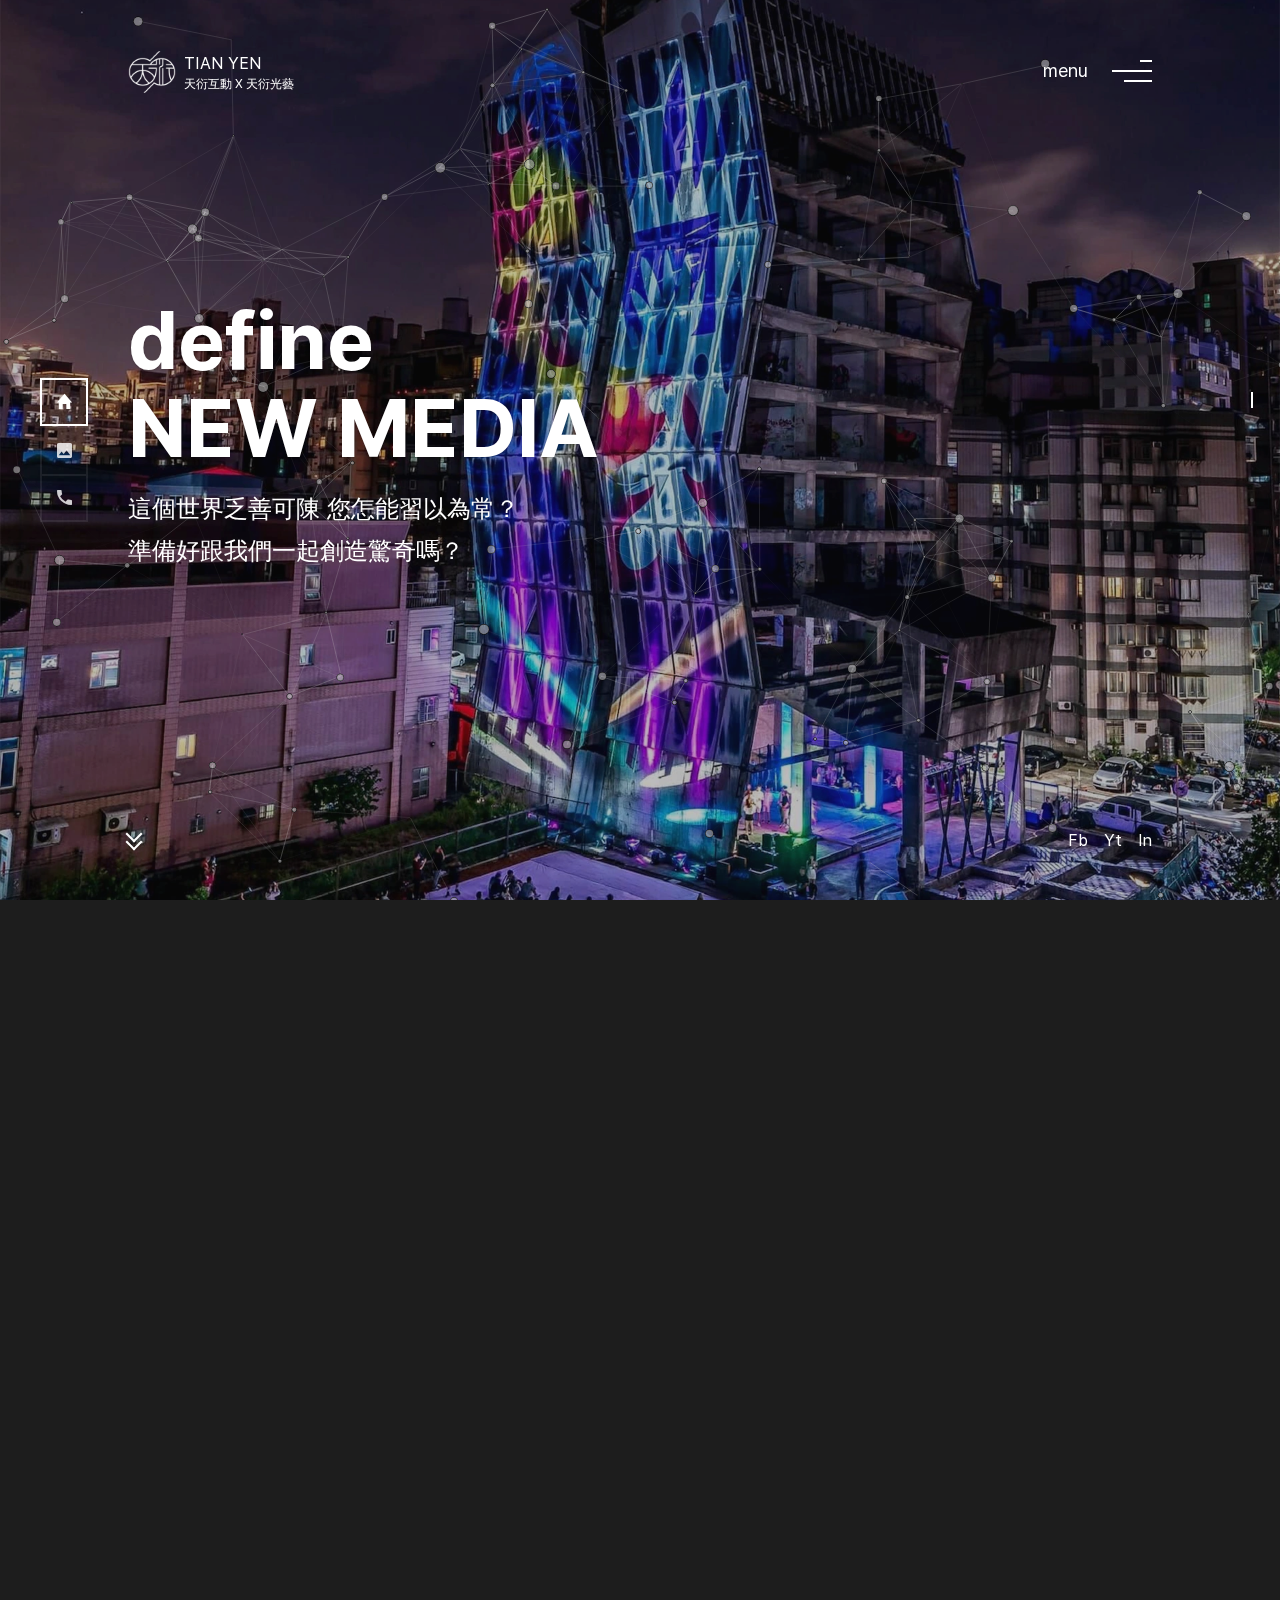
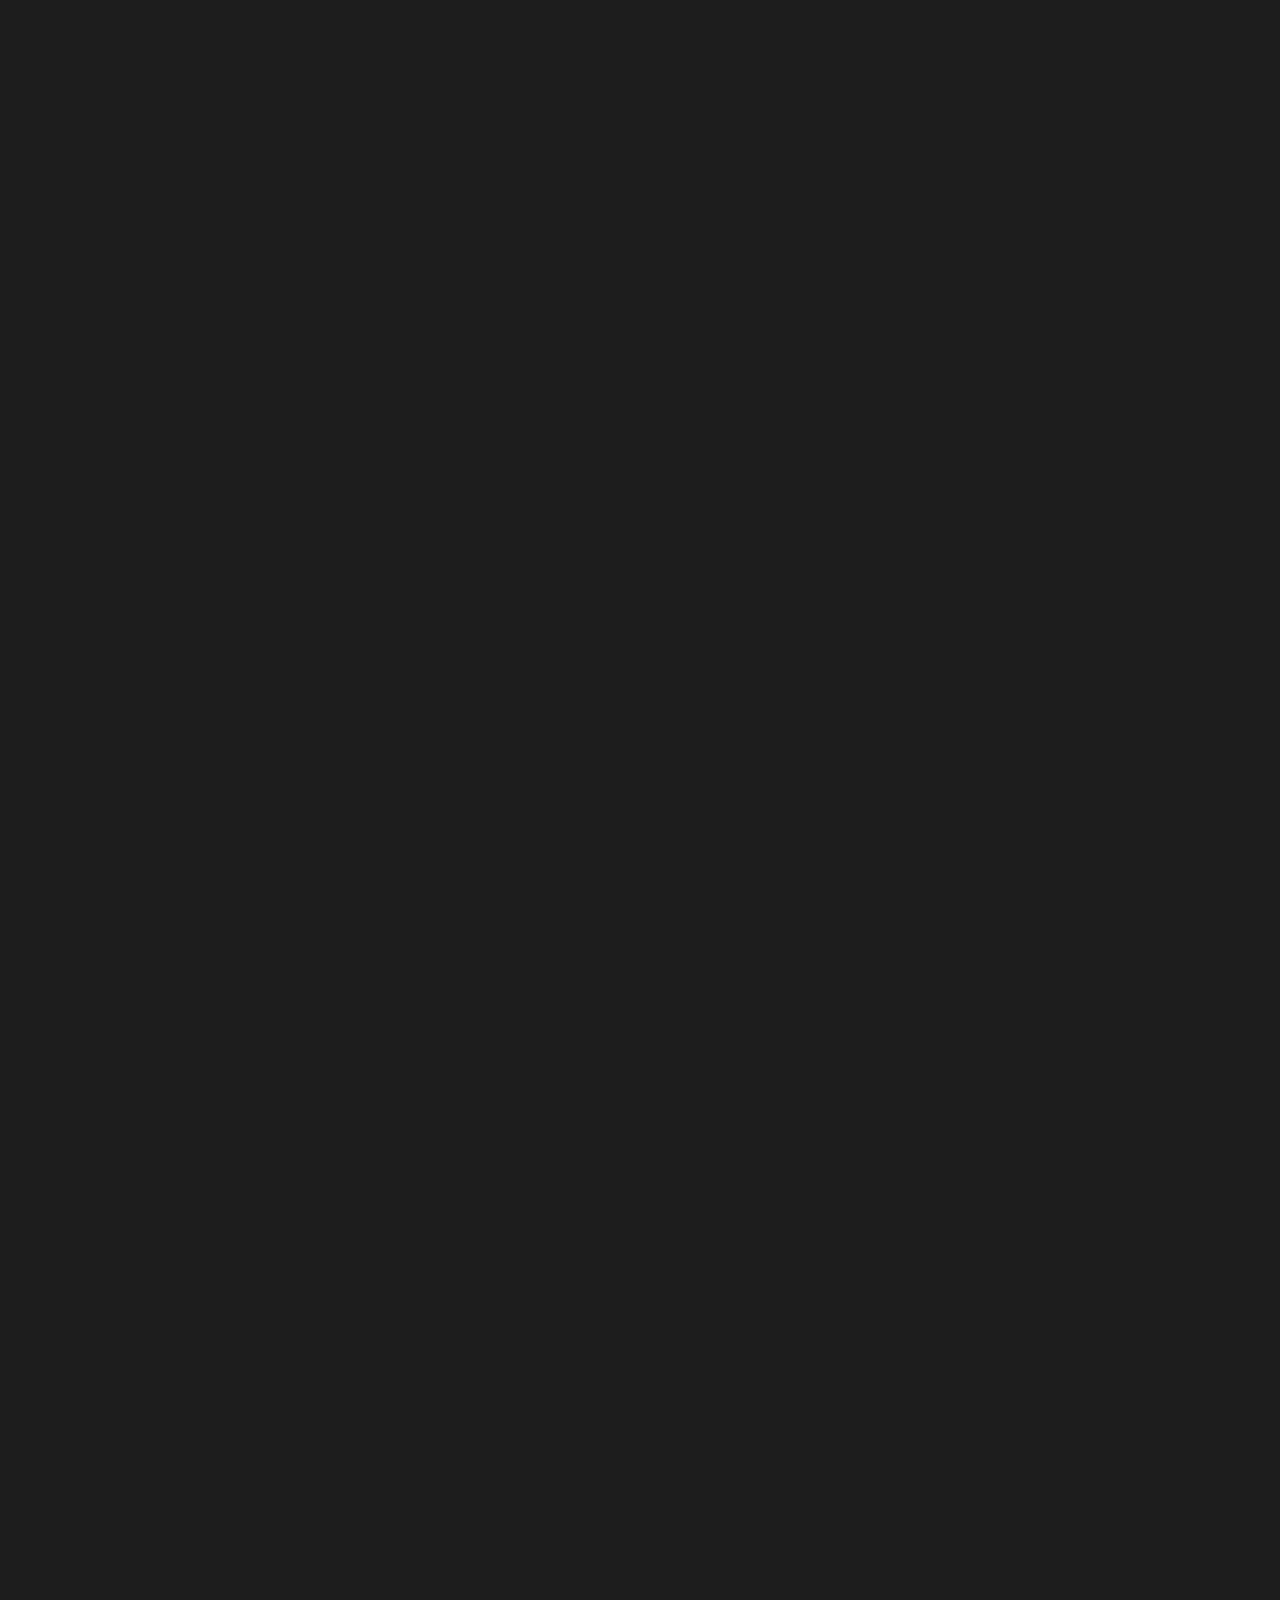
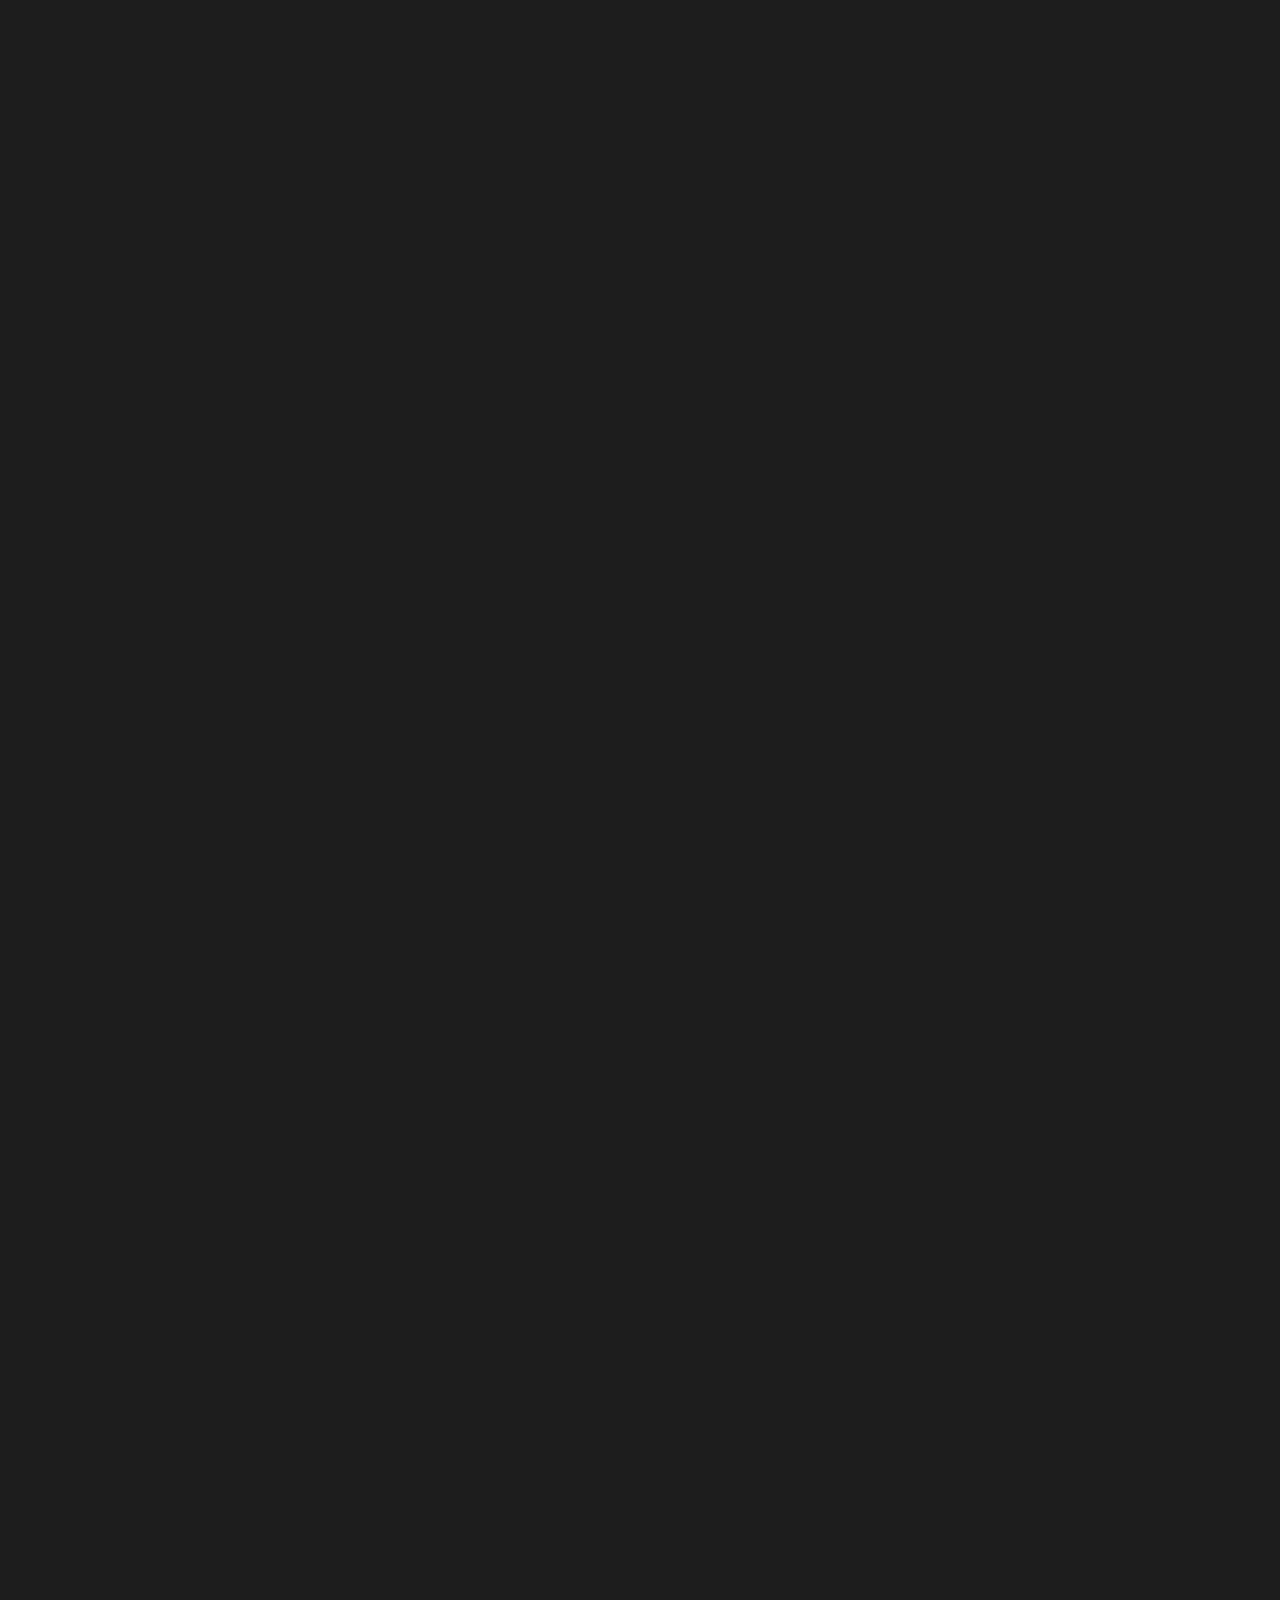
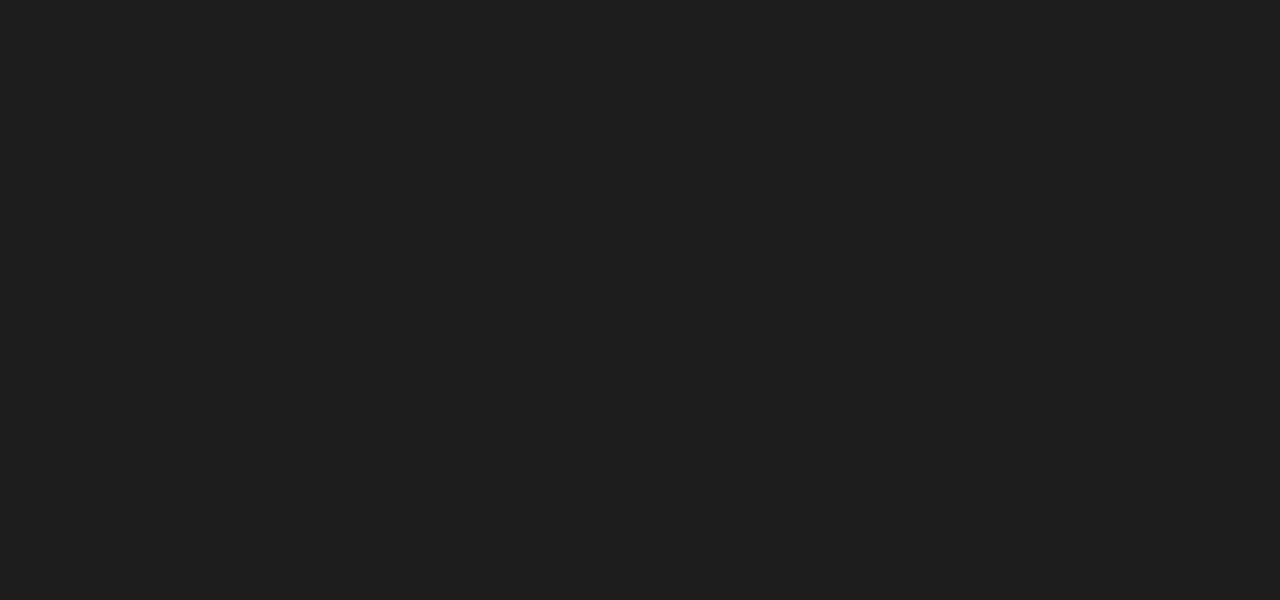
<file: index.html>
<!doctype html>
<html class="no-js" lang="en">

<head>
  <meta http-equiv="content-type" content="text/html; charset=UTF-8">

  <!-- Page Title Here -->
  <title>天衍 TianYen - Define NEW MEDIA</title>

  <!-- Meta -->
  <!-- Page Description Here -->
  <meta name="description"
    content="Hi, 我們是天衍。我們的願景是通過沉浸光影技術、AI驅動的創意和無縫互動技術重新定義未來媒體。我們致力於突破內容創作、傳遞和體驗的界限，將靜態視覺轉化為動態的互動環境。通過將尖端技術與藝術創新相結合，我們展望一個未來，媒體能夠在更深層次的感官層面上吸引觀眾，模糊現實與數位世界的界限，並提供個性化、即時互動的體驗，激發靈感並打動人心。 Hi, we are TianYen.Our vision is to redefine the future of media through immersive light projection technology, AI-driven creativity, and seamless interaction. We aim to push the boundaries of how content is created, delivered, and experienced, transforming static visuals into dynamic, interactive environments. By integrating cutting-edge technology with artistic innovation, we envision a future where media engages audiences on a deeper sensory level, blurring the lines between the physical and digital worlds, and offering personalized, real-time experiences that captivate and inspire.">

  <!-- Disable screen scaling-->
  <meta name="viewport"
    content="width=device-width, user-scalable=no, initial-scale=1, maximum-scale=1, user-scalable=0">

  <!-- Global site tag (gtag.js) - Google Analytics -->
  <script async src="https://www.googletagmanager.com/gtag/js?id=G-9J0W23F22X"></script>
  <script>
    window.dataLayer = window.dataLayer || [];
    function gtag(){dataLayer.push(arguments);}
    gtag('js', new Date());

    gtag('config', 'G-9J0W23F22X');
  </script>
  
  <!-- Facebook Meta -->
  <meta property="og:url" content="https://www.tianyen.com/">
  <meta property="og:title" content="天衍互動 TianYen - Define NEW MEDIA">
  <meta property="og:description" content="Hi, 我們是天衍。我們的願景是通過沉浸光影技術、AI驅動的創意和無縫互動技術重新定義未來媒體。我們致力於突破內容創作、傳遞和體驗的界限，將靜態視覺轉化為動態的互動環境。通過將尖端技術與藝術創新相結合，我們展望一個未來，媒體能夠在更深層次的感官層面上吸引觀眾，模糊現實與數位世界的界限，並提供個性化、即時互動的體驗，激發靈感並打動人心。 Hi, we are TianYen.Our vision is to redefine the future of media through immersive light projection technology, AI-driven creativity, and seamless interaction. We aim to push the boundaries of how content is created, delivered, and experienced, transforming static visuals into dynamic, interactive environments. By integrating cutting-edge technology with artistic innovation, we envision a future where media engages audiences on a deeper sensory level, blurring the lines between the physical and digital worlds, and offering personalized, real-time experiences that captivate and inspire.">
  <meta property="og:type" content="website">
  <meta property="og:image" content="/img/bg-default.webp">
  <meta property="og:image:secure_url" content="/img/bg-default.webp">
  <meta property="og:image:type" content="image/webp">
  <meta property="og:image:width" content="1200">
  <meta property="og:image:height" content="630">

  <!-- Place favicon.ico and apple-touch-icon(s) in the root directory -->
  <!-- Web fonts and Web Icons -->
  <link rel="stylesheet" href="./fonts/inter/stylesheet.css">
  <link rel="stylesheet" href="./fonts/gilroy/stylesheet.css">
  <link rel="stylesheet" href="./fonts/ionicons.min.css">
  <link rel="stylesheet" href="./fonts/font-awesome.min.css">

  <!-- Vendor CSS style -->
  <link rel="stylesheet" href="./css/pageloader.css">

  <!-- Uncomment below to load individualy vendor CSS -->
  <link rel="stylesheet" href="./css/bootstrap.min.css">
  <link rel="stylesheet" href="./js/vendor/swiper.min.css">
  <link rel="stylesheet" href="./js/vendor/jquery.fullpage.min.css">
  <link rel="stylesheet" href="./js/vegas/vegas.min.css">

  <!-- Main CSS files -->
  <link rel="stylesheet" href="./css/main.css">

  <!-- add alt layout here -->
  <link rel="stylesheet" href="./css/style-default.css">

  <!-- VenoBox CSS files -->
  <link rel="stylesheet" href="./js/venobox/venobox.min.css" type="text/css" media="screen" />

  <script src="./js/vendor/modernizr-2.7.1.min.js"></script>
</head>

<body id="menu" class="body-page">
  <!--[if lt IE 8]>
            <p class="browsehappy">You are using an <strong>outdated</strong> browser. Please <a href="http://browsehappy.com/">upgrade your browser</a> to improve your experience.</p>
        <![endif]-->

  <!-- Page Loader : just comment these lines to remove it -->
  <div class="page-loader" id="page-loader">
    <div>
      <div class="icon ion-spin"></div>
      <p>loading</p>
    </div>
  </div>

  <!-- BEGIN OF site header Menu -->
  <header class="navbar navbar-top-alpha scrolled-white menu-right topmenu-right " role="navigation">

    <!-- Begin of menu icon toggler -->
    <button class="navbar-toggler site-menu-icon btn btn-menu" id="navMenuIcon">
      <!-- Available class : menu-icon-dot / menu-icon-thick /menu-icon-random -->
      <span class="text">menu</span>
      <span class="icon icon-menu icon-menu-a">
        <span class="bars align-right">
          <span class="bar1"></span>
          <span class="bar2"></span>
          <span class="bar3"></span>
        </span>
      </span>
    </button>
    <!-- End of menu icon toggler -->

    <!-- Begin of logo/brand -->
    <a class="navbar-brand" href="#home">
      <span class="logo">
        <img class="light-logo" src="img/logo.webp" alt="Logo">
      </span>
      <span class="text">
        <span class="line">TIAN YEN</span>
        <span class="line sub">天衍互動 X 天衍光藝</span>
      </span>
    </a>
    <!-- End of logo/brand -->

    <!-- begin of menu wrapper -->
    <div class="all-menu-wrapper" id="navbarMenu">
      <!-- Begin of top menu -->
      <nav class="navbar-topmenu">
        <!-- Begin of CTA Actions, & Icons menu -->
        <!-- <ul class="navbar-nav navbar-nav-actions">
				<li class="nav-item">
					<a class="btn btn-outline-white btn-round" target="_blank" href="https://themeforest.net/user/mivfx/portfolio">
						Buy Now
					</a>
				</li>
			</ul> -->
        <!-- End of CTA & Icons menu -->
      </nav>
      <!-- End of top menu -->

      <!-- Begin of hamburger mainmenu menu -->
      <nav class="navbar-mainmenu text-center">
        <ul class="navbar-nav">
          <li class="nav-item active">
            <a class="nav-link" href="#home">Home <span class="sr-only">(current)</span></a>
          </li>
          <li class="nav-item">
            <a class="nav-link" href="#about">About</a>
          </li>
          <li class="nav-item">
            <a class="nav-link" href="#featured">Featured</a>
          </li>
          <li class="nav-item">
            <a class="nav-link" href="#work">Work</a>
          </li>
          <li class="nav-item">
            <a class="nav-link" href="#contact">Contact</a>
          </li>
        </ul>
      </nav>
      <!-- End of hamburger mainmenu menu -->

      <!-- Begin of sidebar nav menu params class: text-only / icon-only-->
      <nav class="navbar-sidebar left center icon-only font-primary nav">
        <ul class="navbar-nav" id="qmenu">
          <li class="nav-item" data-menuanchor="home">
            <a href="#home">
              <i class="icon ion-home"></i>
              <span class="txt">About</span>
            </a>
          </li>
          <li class="nav-item" data-menuanchor="featured">
            <a href="#featured">
              <i class="icon ion-android-image"></i>
              <span class="txt">Featured</span>
            </a>
          </li>
          <li class="nav-item" data-menuanchor="contact">
            <a href="#contact">
              <i class="icon ion-android-call"></i>
              <span class="txt">Contact</span>
            </a>
          </li>
        </ul>
      </nav>
      <!-- End of sidebar nav menu -->
    </div>
    <!-- end of menu wrapper -->

  </header>
  <!-- END OF site header Menu-->

  <!-- BEGIN OF page cover -->
  <div class="hh-cover page-cover">
    <!-- Cover Background -->
    <div class="cover-bg bg-img " data-image-src="img/bg-default.webp"></div>

    <!-- BEGIN OF Slideshow Background - uncomment below to use background slideshow-->
    <div class="cover-bg slide-show">
      <i class='img' data-src='./img/slideshow/bg1.webp'></i>
      <i class='img' data-src='./img/slideshow/bg2.webp'></i>
      <i class='img' data-src='./img/slideshow/bg3.webp'></i>
      <i class='img' data-src='./img/slideshow/bg4.webp'></i>
      <i class='img' data-src='./img/slideshow/bg5.webp'></i>
    </div>
    <!-- END OF Slideshow Background -->

    <!-- Particles -->
    <div id="particles-js" class="cover-bg pos-abs full-size bg-color" data-bgcolor="rgba(2, 3, 10, 0.1)"></div>

    <!-- Transluscent mask as filter -->
    <div class="cover-bg-mask bg-color" data-bgcolor="rgba(29, 29, 29, 0.2)"></div>
  </div>
  <!--END OF page cover -->

  <!-- BEGIN OF page main content -->
  <main class="page-main page-fullpage main-anim" id="mainpage">

    <!-- Begin of home section -->
    <div class="section section-home fullscreen-md fp-auto-height-responsive main-home section-centered"
      data-section="home">
      <!-- Begin of section wrapper -->
      <div class="section-wrapper fullwidth with-margin v-center">
        <!-- content -->
        <div class="section-content anim">
          <div class="row">
            <div class="col-12 col-lg-6 text-left">
              <!-- title and description -->
              <div class="title-desc">
                <h1 class="display-4 display-title home-title anim-1">
                  define<br>
                  NEW MEDIA
                  <!-- <span class="text-lighter">
                  NEXT&nbsp;
                  </span> -->
                  
                </h1>
                <p class="anim-2 home-desc">
                  這個世界乏善可陳 您怎能習以為常？<br>
                  準備好跟我們一起創造驚奇嗎？
              </p>
              </div>

              <!-- Action button -->
              <!-- <div class="btns-action anim-3">
                <a class="btn btn-underline btn-primary" href="#about">
                  <span class="text">About Us</span>
                </a>
              </div> -->
            </div>

          </div>
        </div>

        <!-- Arrows scroll down/up -->
        <footer class="section-footer scrolldown">
          <a class="down">
            <span class="icon down"></span>
          </a>
          <!--<span class="separator"></span>-->
          <!--<a class="up">
				<span class="icon up"></span>
			</a>-->
        </footer>
      </div>
      <!-- End of section wrapper -->
    </div>
    <!-- End of home section -->

    <!-- Begin of description section -->
    <div class="section section-description fp-auto-height-responsive " data-section="about">
      <!-- Begin of section wrapper -->
      <div class="section-wrapper fullwidth fullheight with-margin center-lg-v">

        <!-- content -->
        <div class="section-content anim">
          <div class="row  justify-content-between">
            <div class="col-12 col-md-5 text-left center-v">
              <div class="wrapper">
                <!-- title and description -->
                <div class="title-desc">
                  <h2 class="display-4 display-title mb-4 anim-1">About <br>
                    <span class="text-lighter">Tian Yen</span>
                  </h2>
                  <p class="anim-2">Hi, 我們是天衍。<br>
                    我們是最酷的團隊，擅長以光影展演結合互動娛樂，打造最深入人心的品牌印象。<br>
                    如果你也想超脫平凡與眾不同，快與我們一起共創未來。<br>
                    <br>
                    Hi, we are TianYen.<br>
                    We are the coolest team, we are specialized in creating the most impressive branding impression by combining light art show with interactive entertainment.<br>
                    If you want to stand out from the ordinary and be different from others, come and create the future with us.
                  </p>
                </div>

                <!-- Action button -->
                <!-- <div class="btns-action anim-3">
                  <a class="btn btn-underline btn-primary" href="#services">
                    <span class="text">Services</span>
                  </a>
                </div> -->
              </div>
            </div>

            <div class="col-12 col-md-4">
              <!-- content -->
              <div class="section-content center-vh anim">
                <!-- illustartion -->
                <div class="images text-center">
                  <div class="img-frame-a">
                    <img class="img" src="img/about.webp" alt="Image">
                  </div>
                </div>
              </div>
            </div>

          </div>
        </div>

        <!-- Arrows scroll down/up -->
        <footer class="section-footer scrolldown">
          <a class="down">
            <span class="icon down"></span>
          </a>
          <span class="separator"></span>
          <a class="up">
            <span class="icon up"></span>
          </a>
        </footer>
      </div>
      <!-- End of section wrapper -->
    </div>
    <!-- End of description section -->

    <!-- Begin of list feature section -->
    <div class="section section-list-feature fp-auto-height-responsive " data-section="services">

      <!-- Begin of section wrapper -->
      <div class="section-wrapper fullwidth with-margin margin-topbottom">
        <!-- content -->
        <div class="section-content anim">
          <div class="row">
            <div class="col-12 col-lg-5 text-left">
              <!-- title and description -->
              <div class="title-desc">
                <h2 class="display-4 display-title mb-4 anim-1">Services</h2>
                <p class="anim-2">我們擅長於為品牌完善策略思考及以創新手法製造驚奇。以下是我們提供給客戶的基本服務內容，如您想進一步了解詳情，或者你有更大膽的創意需要討論及實現，請即時召喚。
                </p>
              </div>
            </div>
          </div>

          <div class="row">
            <div class="col col-12 col-lg-12">
              <!-- service list -->
              <div class="service-list row anim-list decor-off row-cols-1 row-cols-md-2 row-cols-lg-4 mt-5">
                <!-- an item -->
                <div class="col item media">
                  <!-- <div class="img">
                    <h3 class="title-icon opacity-4">01</h3>
                  </div> -->
                  <div class="media-body">
                    <!-- <a href="#"> -->
                      <h4>創意企劃</h4>
                      <p>沒有靈魂的作品不是好作品。我們根據您的場域特點、產品特性、市場狀態、目標客戶、品牌屬性、達成目標，量身打造適合您的創意內容方案。讓您一出手便獨具魅力、與眾不同。</p>
                    <!-- </a> -->
                    <!-- <a class="btn btn-underline btn-primary" href="#">
                      <span class="text">Details ...</span>
                    </a> -->
                  </div>
                </div>
                <!-- an item -->
                <div class="col item media">
                  <!-- <div class="img">
                    <h3 class="title-icon opacity-4">02</h3>
                  </div> -->
                  <div class="media-body">
                    <!-- <a href="#"> -->
                      <h4>光影展演</h4>
                      <p>好創意需要更酷的表達方式。而光影展演，是時下最流行、最受老少人群受眾喜愛的創意表達方式。我們以獨有的品味以及創意，為您打造驚艷全場的絕美光影展示。</p>
                    <!-- </a> -->
                    <!-- <a class="btn btn-underline btn-primary" href="">
                      <span class="text">Details ...</span>
                    </a> -->
                  </div>
                </div>
                <!-- an item -->
                <div class="col item media">
                  <!-- <div class="img">
                    <h3 class="title-icon opacity-4">03</h3>
                  </div> -->
                  <div class="media-body">
                    <!-- <a href="#"> -->
                      <h4>虛實互動</h4>
                      <p>光是好看不夠，還要好玩。我們在酷炫的光影展演基礎之上，加入了虛實互動，讓體驗者從觀賞者成為參與者，進而成為追隨者及擁護者，在互動之間與您的品牌建立連結及認同。</p>
                    <!-- </a> -->
                    <!-- <a class="btn btn-underline btn-primary" href="">
                      <span class="text">Details ...</span>
                    </a> -->
                  </div>
                </div>
                <!-- an item -->
                <div class="col item media">
                  <!-- <div class="img">
                    <h3 class="title-icon opacity-4">04</h3>
                  </div> -->
                  <div class="media-body">
                    <!-- <a href="#"> -->
                      <h4>數據操作</h4>
                      <p>數據是商業之基石，也是您投入預算的初衷。我們以視覺性及趣味性為誘因，促使人們參與體驗，從而收集到來自線下更具深度的數據，讓您獲得清晰的市場輪廓以及精準的客戶開發。</p>
                    <!-- </a> -->
                    <!-- <a class="btn btn-underline btn-primary" href="">
                      <span class="text">Details ...</span>
                    </a> -->
                  </div>
                </div>
    
              </div>
              <!-- end of service list -->
            </div>
          </div>
        </div>

        <!-- Arrows scroll down/up -->
        <footer class="section-footer scrolldown">
          <a class="down">
            <span class="icon down"></span>
          </a>
          <span class="separator"></span>
          <a class="up">
            <span class="icon up"></span>
          </a>
        </footer>
      </div>
      <!-- End of section wrapper -->
    </div>
    <!-- End of list feature section -->
    <!-- Begin of slider section -->
    <div class="section section-twoside fullscreen-slider  py-0" data-section="featured">

      <div class="slide">
        <div class="slide-wrapper">
          <div class="item-wrapper">
            <div class="illustr">
              <div class="img bg-img" data-image-src="img/featured/海派浪漫2022.jpg"></div>
              <div class="decor-frame"></div>
            </div>
            <div class="legend">
              <a class="venobox" data-autoplay="true" data-vbtype="video" href="https://youtu.be/5eeBVmj3WWw">
                <h3>海派浪漫2022<br>
                  KEELUNG ROMANCE</h3>
                <!-- <h4>Art / Mapping</h4> -->
                <!-- <p>
                  「哇～夜晚的漁港變得好美喔！」<br>
                  「那是我的作品！投影在彩色屋上，好酷喔！」<br>
                  「彩色小雨飄在空中，好美喔～」<br>
                  如何讓全民一起參與並帶動城市行銷？共同創作，彩繪一座城市的記憶？正濱漁港彩色屋上五彩繽紛的光影，給出了答案。
                  隨著2022城市博覽會到來，睽違兩年的「海派浪漫光雕秀」也在6月10日至19日在基隆市正濱漁港隆重上演。由近千名在地居民、學童和藝術家團隊共同創作的光雕展演活動，以在地元素包括雞籠中元祭、黑鳶、吉古拉、三記魚餃、咖哩麵等，以輕快的在地聲景搭配繽紛色塊的光雕，打造基隆獨有的山海浪漫氛圍。
                  此外，今年更廣邀全台民眾共創，在圖畫紙畫出在基隆的故事或想像，作品內容融入光雕展演。象徵讓每個人都能為這座勇敢圓夢的城市著色，從基隆出發，更為勇敢抗疫的全體台灣人打氣。
                </p> -->
              </a>
              <a class="btn btn-underline btn-primary venobox" data-autoplay="true" data-vbtype="video" href="https://youtu.be/5eeBVmj3WWw">
                <span class="text">PLAY</span>
              </a>
            </div>
          </div>
        </div>
      </div>

      <div class="slide">
        <div class="slide-wrapper">
          <div class="item-wrapper">
            <div class="illustr">
              <div class="img bg-img" data-image-src="img/featured/雲豹.webp"></div>
              <div class="decor-frame"></div>
            </div>
            <div class="legend">
              <a class="venobox" data-autoplay="true" data-vbtype="video" href="https://youtu.be/cUk4xszv_uo">
                <h3>雲豹閃現<br>
                  Leopards Show Out</h3>
                <!-- <h4>Art / Mapping</h4> -->
                <!-- <p>
                  虎年初開，雲豹閃現。<br>
                  在去年的聖誕節，天衍團隊與桃園雲豹隊共同打造了T1職業籃球聯盟的「光之聖殿」，也開啟了新媒體整合行銷新篇章。
                  我們期望，在新的一年裡，連結不同產業的夥伴，共同打造全新光影傳媒場景，以多元互動帶來完美虛實混合體驗，實現廣告創收商業模式平台。
                  在傳統與未來的分界之間，借助光影互動的魔性與美感，促成各種線上線下場景活動的全新形式轉變！
                </p> -->
              </a>
              <a class="btn btn-underline btn-primary venobox" data-autoplay="true" data-vbtype="video" href="https://youtu.be/cUk4xszv_uo">
                <span class="text">PLAY</span>
              </a>
            </div>
          </div>
        </div>
      </div>

      <div class="slide">
        <div class="slide-wrapper">
          <div class="item-wrapper">
            <div class="illustr">
              <div class="img bg-img" data-image-src="img/featured/秘境光影.webp"></div>
              <div class="decor-frame"></div>
            </div>
            <div class="legend">
              <a class="venobox" data-autoplay="true" data-vbtype="video" href="https://youtu.be/zTp5TVHWQII">
                <h3>秘境光影-金門<br>
                  Secret Of QUEMOY</h3>
                <!-- <h4>Art / Mapping</h4> -->
                <!-- <p>
                  “在蠻荒之秘境，綻放炫麗之光影”<br>
                  沈睡的裝甲戰車，一字排開，在荒遺之地昂然挺立，戍守邊疆。
                  當光影為這群老邁的戰士們抹上一抹迷彩，古老的鬥魂與戰舞，猝然回歸。
                  光影傳動的履帶，猶似奔馳於當年的沙場。
                  迷幻厚實的裝甲，重新以砲火向天地咆哮。
                </p> -->
              </a>
              <a class="btn btn-underline btn-primary venobox" data-autoplay="true" data-vbtype="video" href="https://youtu.be/zTp5TVHWQII">
                <span class="text">PLAY</span>
              </a>
            </div>
          </div>
        </div>
      </div>

      <div class="slide">
        <div class="slide-wrapper">
          <div class="item-wrapper">
            <div class="illustr">
              <div class="img bg-img" data-image-src="img/featured/閃電屋.webp"></div>
              <div class="decor-frame"></div>
            </div>
            <div class="legend">
              <a class="venobox" data-autoplay="true" data-vbtype="video" href="https://youtu.be/-GcQ9RYMC9o">
                <h3>閃電蛻變<br>
                  STUNNING TRANSFORMATION</h3>
                <!-- <h4>Art / Mapping</h4> -->
                <!-- <p>
                  「月之光華灑落，感性的美走進深邃不透光的黑，美如真理，空寂而深遠，在隱蔽下無限延展」<br>
                  一座廢墟，該以何種姿態，作為告別呢？<br>
                  林口閃電屋，作為北台灣知名景點及林口人長期的情感連結，在拆毀重建前夕，自是不能庸然倒塌。
                  於是我們規劃了Non-Stop光影音樂派對、整點大樓光雕秀、戶外光影展覽區等活動，與當地仕紳、重機騎士、時尚網紅們，在互動光影所構建的華麗經典中，共同見證，閃電。蛻變。
                </p> -->
              </a>
              <a class="btn btn-underline btn-primary venobox" data-autoplay="true" data-vbtype="video" href="https://youtu.be/-GcQ9RYMC9o">
                <span class="text">PLAY</span>
              </a>
            </div>
          </div>
        </div>
      </div>

      <div class="slide">
        <div class="slide-wrapper">
          <div class="item-wrapper">
            <div class="illustr">
              <div class="img bg-img" data-image-src="img/featured/上順.webp"></div>
              <div class="decor-frame"></div>
            </div>
            <div class="legend">
              <a class="venobox" data-autoplay="true" data-vbtype="video" href="https://youtu.be/YCjLby0Fx68">
                <h3>丰城秀景<br>
                  Dreams of Home</h3>
                <!-- <h4>Art / Mapping</h4> -->
                <!-- <p>
                  “家，是每個人的夢想”<br>
                  走入潔白嶄新的房屋銷售中心，您期待看到什麼？冷硬的螢幕與文宣嗎？
                  亦或是，讓孩子流連忘返的互動遊戲空間？
                  讓您大開眼界的數位光雕展廳？
                  徜徉在光影互動之間的驚奇體驗？
                </p> -->
              </a>
              <a class="btn btn-underline btn-primary venobox" data-autoplay="true" data-vbtype="video" href="https://youtu.be/YCjLby0Fx68">
                <span class="text">PLAY</span>
              </a>
            </div>
          </div>
        </div>
      </div>

      <div class="slide">
        <div class="slide-wrapper">
          <div class="item-wrapper">
            <div class="illustr">
              <div class="img bg-img" data-image-src="img/featured/le_kief.webp"></div>
              <div class="decor-frame"></div>
            </div>
            <div class="legend">
              <a class="venobox" data-autoplay="true" data-vbtype="video" href="https://youtu.be/XSrMCB_cwDA">
                <h3>光 微醺<br>
                  The Light of Tipsy _ Le Kief</h3>
                <!-- <h4>Art / Mapping</h4> -->
                <!-- <p>
                  " ROOM by Le Kief，你喝的不是調酒，而是一段故事 "<br>
                  ROOM by Le Kief  於今年2020拿下「The World's 50 Best Bars世界50大酒吧」，擅長透過不同風味的疊加，喚醒人們的復刻回憶。
                  為此，我們再次突破光雕投影的極限，精細的將投影內容嵌合至牆上的裂縫造型，佐以冰洋的沁心視覺，讓來此的名饕酒客於杯觥交錯間，更添微醺的餘味......
                </p> -->
              </a>
              <a class="btn btn-underline btn-primary venobox" data-autoplay="true" data-vbtype="video" href="https://youtu.be/XSrMCB_cwDA">
                <span class="text">PLAY</span>
              </a>
            </div>
          </div>
        </div>
      </div>

      <div class="slide">
        <div class="slide-wrapper">
          <div class="item-wrapper">
            <div class="illustr">
              <div class="img bg-img" data-image-src="img/featured/美麗殿.webp"></div>
              <div class="decor-frame"></div>
            </div>
            <div class="legend">
              <a class="venobox" data-autoplay="true" data-vbtype="video" href="https://youtu.be/VwKM4UHDOkA">
                <h3>鎏金掠影<br>
                  Golden Shadow</h3>
                <!-- <h4>Art / Mapping</h4> -->
                <!-- <p>
                  追逐著紙醉金迷，人們總是樂此不疲<br>
                  如夢 似幻<br>
                  回朔歷史長流，<br>
                  金色流沙傾瀉而下，<br>
                  你看見的是揮霍財富的肆意，<br>
                  還是時光靜謐的流淌?
                </p> -->
              </a>
              <a class="btn btn-underline btn-primary venobox" data-autoplay="true" data-vbtype="video" href="https://youtu.be/VwKM4UHDOkA">
                <span class="text">PLAY</span>
              </a>
            </div>
          </div>
        </div>
      </div>

      <!-- Arrows scroll down/up -->
      <footer class="section-footer scrolldown">
        <a class="down">
          <span class="icon down"></span>
        </a>
        <span class="separator"></span>
        <a class="up">
          <span class="icon up"></span>
        </a>
      </footer>

    </div>
    <!-- End of slider section -->

    <!-- Begin of list work section -->
    <div class="section section-list-feature fp-auto-height-responsive " data-section="work">

      <!-- Begin of section wrapper -->
      <div class="section-wrapper fullwidth with-margin margin-topbottom">
        <!-- content -->
        <div class="section-content anim">
          <div class="row">
            <div class="col-12 col-lg-5 text-left">
              <!-- title and description -->
              <div class="title-desc">
                <h2 class="display-4 display-title mb-4 anim-1">Work</h2>
                <!-- <p class="anim-2">Here are some sample list of our works. They are just a simple
                  representation of what we can do. If you have something else, or a special request, feel
                  free to contact us.
                </p> -->
              </div>
            </div>
          </div>

          <!-- project list -->
          <div class="project-list mt-5">
            <div class="row gx-lg-5 gy-lg-5 row-cols-1 row-cols-md-2 row-cols-lg-3 ">

              <!-- an item -->
              <div class="col">
                <div class="item media media-project">
                  <div class="media-img">
                    <img class="" src="img/work/Mercedes-Benz.jpg" alt="An image">
                  </div>
                  <div class="media-body">
                    <a class="venobox" data-autoplay="true" data-vbtype="video" href="https://youtu.be/eE0Z7zHavTE?si=4SKd1hr7p53WcXRv">
                      <h4>Archi / Mapping</h4>
                      <h3>Mercedes-Benz</h3>
                    </a>
                  </div>
                  <div class="media-footer">
                    <a class="btn btn-underline btn-primary venobox" data-autoplay="true" data-vbtype="video" href="https://youtu.be/eE0Z7zHavTE?si=4SKd1hr7p53WcXRv">
                      <span class="text">Video</span>
                    </a>
                  </div>
                </div>
              </div>

              <!-- an item -->
              <div class="col">
                <div class="item media media-project">
                  <div class="media-img">
                    <img class="" src="img/work/格蘭路思.jpg" alt="An image">
                  </div>
                  <div class="media-body">
                    <a class="venobox" data-autoplay="true" data-vbtype="video" href="https://youtu.be/T9k_AUo8b3g?si=j8gUKTXh3SkCoeeT">
                      <h4>Archi / Mapping</h4>
                      <h3>格蘭路思</h3>
                    </a>
                  </div>
                  <div class="media-footer">
                    <a class="btn btn-underline btn-primary venobox" data-autoplay="true" data-vbtype="video" href="https://youtu.be/T9k_AUo8b3g?si=j8gUKTXh3SkCoeeT">
                      <span class="text">Video</span>
                    </a>
                  </div>
                </div>
              </div>

              <!-- an item -->
              <div class="col">
                <div class="item media media-project">
                  <div class="media-img">
                    <img class="" src="img/work/金犢獎.jpg" alt="An image">
                  </div>
                  <div class="media-body">
                    <a class="venobox" data-autoplay="true" data-vbtype="video" href="https://youtu.be/3-rEhsmvAWU?si=W8LT1jEuTuQhv3cv">
                      <h4>Archi / Mapping</h4>
                      <h3>第32屆時報金犢獎 / </h3>
                    </a>
                  </div>
                  <div class="media-footer">
                    <a class="btn btn-underline btn-primary venobox" data-autoplay="true" data-vbtype="video" href="https://youtu.be/3-rEhsmvAWU?si=W8LT1jEuTuQhv3cv">
                      <span class="text">Video</span>
                    </a>
                  </div>
                </div>
              </div>

              <!-- an item -->
              <div class="col">
                <div class="item media media-project">
                  <div class="media-img">
                    <img class="" src="img/work/那一刻琥珀的記憶.jpg" alt="An image">
                  </div>
                  <div class="media-body">
                    <a class="venobox" data-autoplay="true" data-vbtype="video" href="https://youtu.be/KcSFpKUD-bI">
                      <h4>Archi / Mapping</h4>
                      <h3>那一刻 琥珀的記憶 / AMBER A MOMENT BURIED EN RESIN</h3>
                    </a>
                  </div>
                  <div class="media-footer">
                    <a class="btn btn-underline btn-primary venobox" data-autoplay="true" data-vbtype="video" href="https://youtu.be/KcSFpKUD-bI">
                      <span class="text">Video</span>
                    </a>
                  </div>
                </div>
              </div>

              <!-- an item -->
              <div class="col">
                <div class="item media media-project">
                  <div class="media-img">
                    <img class="" src="img/work/髮藝交響曲.jpg" alt="An image">
                  </div>
                  <div class="media-body">
                    <a class="venobox" data-autoplay="true" data-vbtype="video" href="https://youtu.be/9Ly8NZWheQc">
                      <h4>Archi / Mapping</h4>
                      <h3>髮藝交響曲 / SYMPHONY OF HAIR ARTS</h3>
                    </a>
                  </div>
                  <div class="media-footer">
                    <a class="btn btn-underline btn-primary venobox" data-autoplay="true" data-vbtype="video" href="https://youtu.be/9Ly8NZWheQc">
                      <span class="text">Video</span>
                    </a>
                  </div>
                </div>
              </div>

              <!-- an item -->
              <div class="col">
                <div class="item media media-project">
                  <div class="media-img">
                    <img class="" src="img/work/halloween.jpg" alt="An image">
                  </div>
                  <div class="media-body">
                    <a class="venobox" data-autoplay="true" data-vbtype="video" href="https://youtu.be/cyLJZKuL1KY">
                      <h4>Archi / Mapping</h4>
                      <h3>萬聖節 / Halloween alcohol run</h3>
                    </a>
                  </div>
                  <div class="media-footer">
                    <a class="btn btn-underline btn-primary venobox" data-autoplay="true" data-vbtype="video" href="https://youtu.be/cyLJZKuL1KY">
                      <span class="text">Video</span>
                    </a>
                  </div>
                </div>
              </div>

              <!-- an item -->
              <div class="col">
                <div class="item media media-project">
                  <div class="media-img">
                    <img class="" src="img/work/智慧城市展.jpg" alt="An image">
                  </div>
                  <div class="media-body">
                    <a class="venobox" data-autoplay="true" data-vbtype="video" href="https://youtu.be/xUihOPzARm4">
                      <h4>Archi / Mapping</h4>
                      <h3>智慧城市展 / Smart city</h3>
                    </a>
                  </div>
                  <div class="media-footer">
                    <a class="btn btn-underline btn-primary venobox" data-autoplay="true" data-vbtype="video" href="https://youtu.be/xUihOPzARm4">
                      <span class="text">Video</span>
                    </a>
                  </div>
                </div>
              </div>

              <!-- an item -->
              <div class="col">
                <div class="item media media-project">
                  <div class="media-img">
                    <img class="" src="img/work/CAMA.jpg" alt="An image">
                  </div>
                  <div class="media-body">
                    <a class="venobox" data-autoplay="true" data-vbtype="video" href="https://youtu.be/acqPX3w_ank">
                      <h4>Archi / Mapping</h4>
                      <h3>CAMA咖啡 / CAMA</h3>
                    </a>
                  </div>
                  <div class="media-footer">
                    <a class="btn btn-underline btn-primary venobox" data-autoplay="true" data-vbtype="video" href="https://youtu.be/acqPX3w_ank">
                      <span class="text">Video</span>
                    </a>
                  </div>
                </div>
              </div>

              <!-- an item -->
              <div class="col">
                <div class="item media media-project">
                  <div class="media-img">
                    <img class="" src="img/work/會展新春.png" alt="An image">
                  </div>
                  <div class="media-body">
                    <a class="venobox" data-autoplay="true" data-vbtype="video" href="https://youtu.be/g7LA7lJ6dm4">
                      <h4>Archi / Mapping</h4>
                      <h3>2023會展新春 / ExpoSpring</h3>
                    </a>
                  </div>
                  <div class="media-footer">
                    <a class="btn btn-underline btn-primary venobox" data-autoplay="true" data-vbtype="video" href="https://youtu.be/g7LA7lJ6dm4">
                      <span class="text">Video</span>
                    </a>
                  </div>
                </div>
              </div>

              <!-- an item -->
              <div class="col">
                <div class="item media media-project">
                  <div class="media-img">
                    <img class="" src="img/work/數位亞洲.png" alt="An image">
                  </div>
                  <div class="media-body">
                    <a class="venobox" data-autoplay="true" data-vbtype="video" href="https://youtu.be/cbl5PG52CzY">
                      <h4>Archi / Mapping</h4>
                      <h3>2022數位亞洲 / DigiAsia</h3>
                    </a>
                  </div>
                  <div class="media-footer">
                    <a class="btn btn-underline btn-primary venobox" data-autoplay="true" data-vbtype="video" href="https://youtu.be/cbl5PG52CzY">
                      <span class="text">Video</span>
                    </a>
                  </div>
                </div>
              </div>

              <!-- an item -->
              <div class="col">
                <div class="item media media-project">
                  <div class="media-img">
                    <img class="" src="img/work/長榮數位通關.png" alt="An image">
                  </div>
                  <div class="media-body">
                    <a class="venobox" data-autoplay="true" data-vbtype="video" href="https://youtu.be/52NcXr6ilcU">
                      <h4>Archi / Mapping</h4>
                      <h3>長榮數位通關/ EvergreenDigitalCheckIn</h3>
                    </a>
                  </div>
                  <div class="media-footer">
                    <a class="btn btn-underline btn-primary venobox" data-autoplay="true" data-vbtype="video" href="https://youtu.be/52NcXr6ilcU">
                      <span class="text">Video</span>
                    </a>
                  </div>
                </div>
              </div>

              <!-- an item -->
              <div class="col">
                <div class="item media media-project">
                  <div class="media-img">
                    <img class="" src="img/work/海派浪漫2022.jpg" alt="An image">
                  </div>
                  <div class="media-body">
                    <a class="venobox" data-autoplay="true" data-vbtype="video" href="https://youtu.be/5eeBVmj3WWw">
                      <h4>Archi / Mapping</h4>
                      <h3>海派浪漫2022/KEELUNG ROMANCE 2022</h3>
                    </a>
                  </div>
                  <div class="media-footer">
                    <a class="btn btn-underline btn-primary venobox" data-autoplay="true" data-vbtype="video" href="https://youtu.be/5eeBVmj3WWw">
                      <span class="text">Video</span>
                    </a>
                  </div>
                </div>
              </div>

              <!-- an item -->
              <div class="col">
                <div class="item media media-project">
                  <div class="media-img">
                    <img class="" src="img/work/1雲豹.webp" alt="An image">
                  </div>
                  <div class="media-body">
                    <a class="venobox" data-autoplay="true" data-vbtype="video" href="https://youtu.be/cUk4xszv_uo">
                      <h4>Sport / Mapping</h4>
                      <h3>雲豹閃現/Leopards Show Out</h3>
                    </a>
                  </div>
                  <div class="media-footer">
                    <a class="btn btn-underline btn-primary venobox" data-autoplay="true" data-vbtype="video" href="https://youtu.be/cUk4xszv_uo">
                      <span class="text">Video</span>
                    </a>
                  </div>
                </div>
              </div>
              
              <!-- an item -->
              <div class="col">
                <div class="item media media-project">
                  <div class="media-img">
                    <img class="" src="img/work/2秘境.webp" alt="An image">
                  </div>
                  <div class="media-body">
                    <a class="venobox" data-autoplay="true" data-vbtype="video" href="https://youtu.be/zTp5TVHWQII">
                      <h4>Archi / Mapping</h4>
                      <h3>秘境光影-金門-I/Secret Of QUEMOY-I</h3>
                    </a>
                  </div>
                  <div class="media-footer">
                    <a class="btn btn-underline btn-primary venobox" data-autoplay="true" data-vbtype="video" href="https://youtu.be/zTp5TVHWQII">
                      <span class="text">Video</span>
                    </a>
                  </div>
                </div>
              </div>

              <!-- an item -->
              <div class="col">
                <div class="item media media-project">
                  <div class="media-img">
                    <img class="" src="img/work/2-2秘境.webp" alt="An image">
                  </div>
                  <div class="media-body">
                    <a class="venobox" data-autoplay="true" data-vbtype="video" href="https://youtu.be/3CAHb6vRioc">
                      <h4>Archi / Mapping</h4>
                      <h3>秘境光影-金門-II/Secret Of QUEMOY-II</h3>
                    </a>
                  </div>
                  <div class="media-footer">
                    <a class="btn btn-underline btn-primary venobox" data-autoplay="true" data-vbtype="video" href="https://youtu.be/3CAHb6vRioc">
                      <span class="text">Video</span>
                    </a>
                  </div>
                </div>
              </div>

              <!-- an item -->
              <div class="col">
                <div class="item media media-project">
                  <div class="media-img">
                    <img class="" src="img/work/3萊雅.webp" alt="An image">
                  </div>
                  <div class="media-body">
                    <a class="venobox" data-autoplay="true" data-vbtype="video" href="https://youtu.be/c48opsA1V2U">
                      <h4>Art / Mapping</h4>
                      <h3>萊雅30/Loreal-Taiwan-30th</h3>
                    </a>
                  </div>
                  <div class="media-footer">
                    <a class="btn btn-underline btn-primary venobox" data-autoplay="true" data-vbtype="video" href="https://youtu.be/c48opsA1V2U">
                      <span class="text">Video</span>
                    </a>
                  </div>
                </div>
              </div>

              <!-- an item -->
              <div class="col">
                <div class="item media media-project">
                  <div class="media-img">
                    <img class="" src="img/work/4閃電屋.webp" alt="An image">
                  </div>
                  <div class="media-body">
                    <a class="venobox" data-autoplay="true" data-vbtype="video" href="https://youtu.be/-GcQ9RYMC9o">
                      <h4>Archi / Mapping</h4>
                      <h3>閃電蛻變/STUNNING TRANSFORMATION-I</h3>
                    </a>
                  </div>
                  <div class="media-footer">
                    <a class="btn btn-underline btn-primary venobox" data-autoplay="true" data-vbtype="video" href="https://youtu.be/-GcQ9RYMC9o">
                      <span class="text">Video</span>
                    </a>
                  </div>
                </div>
              </div>

              <!-- an item -->
              <div class="col">
                <div class="item media media-project">
                  <div class="media-img">
                    <img class="" src="img/work/4-2閃電屋.webp" alt="An image">
                  </div>
                  <div class="media-body">
                    <a class="venobox" data-autoplay="true" data-vbtype="video" href="https://youtu.be/vegdFQl-d7I">
                      <h4>Archi / Mapping</h4>
                      <h3>閃電蛻變/STUNNING TRANSFORMATION-II</h3>
                    </a>
                  </div>
                  <div class="media-footer">
                    <a class="btn btn-underline btn-primary venobox" data-autoplay="true" data-vbtype="video" href="https://youtu.be/vegdFQl-d7I">
                      <span class="text">Video</span>
                    </a>
                  </div>
                </div>
              </div>

              <!-- an item -->
              <div class="col">
                <div class="item media media-project">
                  <div class="media-img">
                    <img class="" src="img/work/5上順.webp" alt="An image">
                  </div>
                  <div class="media-body">
                    <a class="venobox" data-autoplay="true" data-vbtype="video" href="https://youtu.be/YCjLby0Fx68">
                      <h4>Archi / Mapping</h4>
                      <h3>Dreams of Home/丰城秀景</h3>
                    </a>
                  </div>
                  <div class="media-footer">
                    <a class="btn btn-underline btn-primary venobox" data-autoplay="true" data-vbtype="video" href="https://youtu.be/YCjLby0Fx68">
                      <span class="text">Video</span>
                    </a>
                  </div>
                </div>
              </div>
              
              <!-- an item -->
              <div class="col">
                <div class="item media media-project">
                  <div class="media-img">
                    <img class="" src="img/work/6_leKief.webp" alt="An image">
                  </div>
                  <div class="media-body">
                    <a class="venobox" data-autoplay="true" data-vbtype="video" href="https://youtu.be/XSrMCB_cwDA">
                      <h4>Bar / Mapping</h4>
                      <h3>The Light of Tipsy / 光 微醺 _ Le Kief</h3>
                    </a>
                  </div>
                  <div class="media-footer">
                    <a class="btn btn-underline btn-primary venobox" data-autoplay="true" data-vbtype="video" href="https://youtu.be/XSrMCB_cwDA">
                      <span class="text">Video</span>
                    </a>
                  </div>
                </div>
              </div>

              <!-- an item -->
              <div class="col">
                <div class="item media media-project">
                  <div class="media-img">
                    <img class="" src="img/work/7海派浪漫.webp" alt="An image">
                  </div>
                  <div class="media-body">
                    <a class="venobox" data-autoplay="true" data-vbtype="video" href="https://youtu.be/pSm1b_xJgXY">
                      <h4>Art / Mapping</h4>
                      <h3>The Romantic Of Seaside Style / 海派浪漫</h3>
                    </a>
                  </div>
                  <div class="media-footer">
                    <a class="btn btn-underline btn-primary venobox" data-autoplay="true" data-vbtype="video" href="https://youtu.be/pSm1b_xJgXY">
                      <span class="text">Video</span>
                    </a>
                  </div>
                </div>
              </div>

              <!-- an item -->
              <div class="col">
                <div class="item media media-project">
                  <div class="media-img">
                    <img class="" src="img/work/8地震島.webp" alt="An image">
                  </div>
                  <div class="media-body">
                    <a class="venobox" data-autoplay="true" data-vbtype="video" href="https://youtu.be/kwwVlq292Lo">
                      <h4>Exhibition / Mapping</h4>
                      <h3>Earthquake Island Adventrue / 地震島の大冒險</h3>
                    </a>
                  </div>
                  <div class="media-footer">
                    <a class="btn btn-underline btn-primary venobox" data-autoplay="true" data-vbtype="video" href="https://youtu.be/kwwVlq292Lo">
                      <span class="text">Video</span>
                    </a>
                  </div>
                </div>
              </div>

              <!-- an item -->
              <div class="col">
                <div class="item media media-project">
                  <div class="media-img">
                    <img class="" src="img/work/9地震中心.webp" alt="An image">
                  </div>
                  <div class="media-body">
                    <a class="venobox" data-autoplay="true" data-vbtype="video" href="https://youtu.be/uUPqOH8AkvI">
                      <h4>Exhibition / Mapping</h4>
                      <h3>The earthquake is coming / [ 震 ] 來了</h3>
                    </a>
                  </div>
                  <div class="media-footer">
                    <a class="btn btn-underline btn-primary venobox" data-autoplay="true" data-vbtype="video" href="https://youtu.be/uUPqOH8AkvI">
                      <span class="text">Video</span>
                    </a>
                  </div>
                </div>
              </div>

              <!-- an item -->
              <div class="col">
                <div class="item media media-project">
                  <div class="media-img">
                    <img class="" src="img/work/10新北捷運_奇幻車廂.webp" alt="An image">
                  </div>
                  <div class="media-body">
                    <a class="venobox" data-autoplay="true" data-vbtype="video" href="https://youtu.be/gf4KWIhGjxY">
                      <h4>Exhibition / Mapping</h4>
                      <h3>Fantasy Carriage / 新北環狀線 _ 奇幻車廂</h3>
                    </a>
                  </div>
                  <div class="media-footer">
                    <a class="btn btn-underline btn-primary venobox" data-autoplay="true" data-vbtype="video" href="https://youtu.be/gf4KWIhGjxY">
                      <span class="text">Video</span>
                    </a>
                  </div>
                </div>
              </div>

              <!-- an item -->
              <div class="col">
                <div class="item media media-project">
                  <div class="media-img">
                    <img class="" src="img/work/11國家地震中心.webp" alt="An image">
                  </div>
                  <div class="media-body">
                    <a class="venobox" data-autoplay="true" data-vbtype="video" href="https://youtu.be/SB1uYTN6Fm8">
                      <h4>Exhibition / Mapping</h4>
                      <h3>The future of preventing earthquake disasters / 搞 [ 震 ] 治</h3>
                    </a>
                  </div>
                  <div class="media-footer">
                    <a class="btn btn-underline btn-primary venobox" data-autoplay="true" data-vbtype="video" href="https://youtu.be/SB1uYTN6Fm8">
                      <span class="text">Video</span>
                    </a>
                  </div>
                </div>
              </div>

              <!-- an item -->
              <div class="col">
                <div class="item media media-project">
                  <div class="media-img">
                    <img class="" src="img/work/12義興國小.webp" alt="An image">
                  </div>
                  <div class="media-body">
                    <a class="venobox" data-autoplay="true" data-vbtype="video" href="https://youtu.be/Oe_u_pa_Lfk">
                      <h4>School / Mapping</h4>
                      <h3>Interactive wall for school introduction / 校園光廊 _ 義興國小</h3>
                    </a>
                  </div>
                  <div class="media-footer">
                    <a class="btn btn-underline btn-primary venobox" data-autoplay="true" data-vbtype="video" href="https://youtu.be/Oe_u_pa_Lfk">
                      <span class="text">Video</span>
                    </a>
                  </div>
                </div>
              </div>
              
              <!-- an item -->
              <div class="col">
                <div class="item media media-project">
                  <div class="media-img">
                    <img class="" src="img/work/13金門高粱酒吧.webp" alt="An image">
                  </div>
                  <div class="media-body">
                    <a class="venobox" data-autoplay="true" data-vbtype="video" href="https://youtu.be/ZqstzZXRH_0">
                      <h4>Bar / Mapping</h4>
                      <h3>It's Me / 金門高粱酒吧</h3>
                    </a>
                  </div>
                  <div class="media-footer">
                    <a class="btn btn-underline btn-primary venobox" data-autoplay="true" data-vbtype="video" href="https://youtu.be/ZqstzZXRH_0">
                      <span class="text">Video</span>
                    </a>
                  </div>
                </div>
              </div>

              <!-- an item -->
              <div class="col">
                <div class="item media media-project">
                  <div class="media-img">
                    <img class="" src="img/work/14龍岡記憶.webp" alt="An image">
                  </div>
                  <div class="media-body">
                    <a class="venobox" data-autoplay="true" data-vbtype="video" href="https://youtu.be/ig9iW_VyZ4k">
                      <h4>Archi / Interaction</h4>
                      <h3>The memory of Longgang / 龍崗記憶</h3>
                    </a>
                  </div>
                  <div class="media-footer">
                    <a class="btn btn-underline btn-primary venobox" data-autoplay="true" data-vbtype="video" href="https://youtu.be/ig9iW_VyZ4k">
                      <span class="text">Video</span>
                    </a>
                  </div>
                </div>
              </div>

              <!-- an item -->
              <div class="col">
                <div class="item media media-project">
                  <div class="media-img">
                    <img class="" src="img/work/15淡水觀潮廣場_時空再繪.webp" alt="An image">
                  </div>
                  <div class="media-body">
                    <a class="venobox" data-autoplay="true" data-vbtype="video" href="https://youtu.be/SU_X58IHA2w">
                      <h4>Archi / Interaction</h4>
                      <h3>Sino - French War / 清法戰爭 - 滬尾時空再繪</h3>
                    </a>
                  </div>
                  <div class="media-footer">
                    <a class="btn btn-underline btn-primary venobox" data-autoplay="true" data-vbtype="video" href="https://youtu.be/SU_X58IHA2w">
                      <span class="text">Video</span>
                    </a>
                  </div>
                </div>
              </div>

              <!-- an item -->
              <div class="col">
                <div class="item media media-project">
                  <div class="media-img">
                    <img class="" src="img/work/16_Ikea好廚藝.webp" alt="An image">
                  </div>
                  <div class="media-body">
                    <a class="venobox" data-autoplay="true" data-vbtype="video" href="https://youtu.be/lmtubGdMhBE">
                      <h4>Ikea / Interaction</h4>
                      <h3>IKEA - Not just a wardrobe / 好 櫥 藝</h3>
                    </a>
                  </div>
                  <div class="media-footer">
                    <a class="btn btn-underline btn-primary venobox" data-autoplay="true" data-vbtype="video" href="https://youtu.be/lmtubGdMhBE">
                      <span class="text">Video</span>
                    </a>
                  </div>
                </div>
              </div>

              <!-- an item -->
              <div class="col">
                <div class="item media media-project">
                  <div class="media-img">
                    <img class="" src="img/work/17出塵.webp" alt="An image">
                  </div>
                  <div class="media-body">
                    <a class="venobox" data-autoplay="true" data-vbtype="video" href="https://youtu.be/ISY0lIw4g7s">
                      <h4>Exhibition / Mapping</h4>
                      <h3>Beyond Commonplace / 出 塵</h3>
                    </a>
                  </div>
                  <div class="media-footer">
                    <a class="btn btn-underline btn-primary venobox" data-autoplay="true" data-vbtype="video" href="https://youtu.be/ISY0lIw4g7s">
                      <span class="text">Video</span>
                    </a>
                  </div>
                </div>
              </div>

              <!-- an item -->
              <div class="col">
                <div class="item media media-project">
                  <div class="media-img">
                    <img class="" src="img/work/18夜宴圖.webp" alt="An image">
                  </div>
                  <div class="media-body">
                    <a class="venobox" data-autoplay="true" data-vbtype="video" href="https://youtu.be/7x4g8ylRTq8">
                      <h4>Exhibition / Mapping</h4>
                      <h3>Evening Banquet / 夜宴圖</h3>
                    </a>
                  </div>
                  <div class="media-footer">
                    <a class="btn btn-underline btn-primary venobox" data-autoplay="true" data-vbtype="video" href="https://youtu.be/7x4g8ylRTq8">
                      <span class="text">Video</span>
                    </a>
                  </div>
                </div>
              </div>

              <!-- an item -->
              <div class="col">
                <div class="item media media-project">
                  <div class="media-img">
                    <img class="" src="img/work/19鎏金掠影.webp" alt="An image">
                  </div>
                  <div class="media-body">
                    <a class="venobox" data-autoplay="true" data-vbtype="video" href="https://youtu.be/VwKM4UHDOkA">
                      <h4>Exhibition / Mapping</h4>
                      <h3>Golden Shadow / 鎏金掠影</h3>
                    </a>
                  </div>
                  <div class="media-footer">
                    <a class="btn btn-underline btn-primary venobox" data-autoplay="true" data-vbtype="video" href="https://youtu.be/VwKM4UHDOkA">
                      <span class="text">Video</span>
                    </a>
                  </div>
                </div>
              </div>

              <!-- an item -->
              <div class="col">
                <div class="item media media-project">
                  <div class="media-img">
                    <img class="" src="img/work/20光。舞。動.webp" alt="An image">
                  </div>
                  <div class="media-body">
                    <a class="venobox" data-autoplay="true" data-vbtype="video" href="https://youtu.be/hrPXCb4HUgQ">
                      <h4>Exhibition / Mapping</h4>
                      <h3>Color Dance / 光。舞。動</h3>
                    </a>
                  </div>
                  <div class="media-footer">
                    <a class="btn btn-underline btn-primary venobox" data-autoplay="true" data-vbtype="video" href="https://youtu.be/hrPXCb4HUgQ">
                      <span class="text">Video</span>
                    </a>
                  </div>
                </div>
              </div>

              <!-- an item -->
              <div class="col">
                <div class="item media media-project">
                  <div class="media-img">
                    <img class="" src="img/work/21萬聖節派對.webp" alt="An image">
                  </div>
                  <div class="media-body">
                    <a class="venobox" data-autoplay="true" data-vbtype="video" href="https://youtu.be/qrxWJGQrcSk">
                      <h4>Bar / Mapping</h4>
                      <h3>It's Halloween!!!</h3>
                    </a>
                  </div>
                  <div class="media-footer">
                    <a class="btn btn-underline btn-primary venobox" data-autoplay="true" data-vbtype="video" href="https://youtu.be/qrxWJGQrcSk">
                      <span class="text">Video</span>
                    </a>
                  </div>
                </div>
              </div>

              <!-- an item -->
              <div class="col">
                <div class="item media media-project">
                  <div class="media-img">
                    <img class="" src="img/work/22重生.webp" alt="An image">
                  </div>
                  <div class="media-body">
                    <a class="venobox" data-autoplay="true" data-vbtype="video" href="https://youtu.be/GJXcQ-tqDdw">
                      <h4>Bar / Mapping</h4>
                      <h3>Rebirth / 重生</h3>
                    </a>
                  </div>
                  <div class="media-footer">
                    <a class="btn btn-underline btn-primary venobox" data-autoplay="true" data-vbtype="video" href="https://youtu.be/GJXcQ-tqDdw">
                      <span class="text">Video</span>
                    </a>
                  </div>
                </div>
              </div>





            </div>

          </div>

        </div>

        <!-- Arrows scroll down/up -->
        <footer class="section-footer scrolldown">
          <a class="down">
            <span class="icon down"></span>
          </a>
          <span class="separator"></span>
          <a class="up">
            <span class="icon up"></span>
          </a>
        </footer>
      </div>
      <!-- End of section wrapper -->
    </div>
    <!-- End of list work section -->

    <!-- Begin of contact section -->
    <div class="section section-contact fp-auto-height-responsive no-slide-arrows " data-section="contact">
      <div class="section-cover-full fit bg-color" data-bgcolor="rgba(40,40,40,0.5)"></div>

      <!-- begin of information slide -->
      <div class="slide" id="information" data-anchor="information">
        <!-- Begin of slide section wrapper -->
        <div class="section-wrapper fullwidth fullheight center-lg-v with-margin margin-topbottom">
          <!-- main content -->
          <div class="row">
            <div class="col-12 col-md-12 col-lg-8">
              <!-- content -->
              <div class="section-content fullwidth anim text-left">
                <!-- title and description -->
                <div class="title-desc">
                  <div class="anim-2">
                    <h2 class="display-4 display-title">Contact</h2>
                    <p>For questions about our company and works. Please feel free to reach us by email.</p>
                  </div>
                  <div class="address-container anim-3">

                    <div class="row">
                      <div class="col-12 col-md-6 col-lg-6">
                        <h4>Email</h4>
                        <p>Company Email
                          <br>tianyen.inc@gmail.com</p>

                        <div class="icons icons-margin">
                          <a class="icon-btn" href="https://vimeo.com/tianyen">
                            <i class="icon fa fa-vimeo"></i>
                          </a>
                          <a class="icon-btn" href="https://www.facebook.com/TianYen.Inc">
                            <i class="icon fa fa-facebook"></i>
                          </a>
                          <a class="icon-btn" href="https://www.instagram.com/tianyen_is_cool">
                            <i class="icon fa fa-instagram"></i>
                          </a>
                          <a class="icon-btn" href="https://www.youtube.com/channel/UC6XJXqv5DqBZeT3hETVGBkQ">
                            <i class="icon fa fa-youtube"></i>
                          </a>
                          <br>
                        </div>
                      </div>
                      <div class="col-12 col-md-6 col-lg-6">
                        <h4>Address</h4>
                        <p>
                          Company address
                          <br>台北市內湖區成功路四段188號14樓之16
                          <br>14F.-16, No. 188, Sec. 4, Chenggong Rd., 
                          <br>Neihu Dist., Taipei City 114049, Taiwan
                        </p>
                      </div>
                    </div>
                  </div>
                </div>

               
              </div>
            </div>

            <div class="col-12 col-md-6">

            </div>
          </div>

        </div>
        <!-- End of slide section wrapper -->
      </div>

      

      <!-- Arrows scroll down/up -->
      <footer class="section-footer scrolldown">
        <a class="up ml-0">
          <span class="icon up"></span>
        </a>
      </footer>
    </div>
    <!-- End of contact section -->
  </main>
  <!-- END OF page main content -->

  <!-- BEGIN OF page footer -->
  <footer id="site-footer" class="page-footer">

    <!-- Right content -->
    <div class="footer-right">
      <ul class="social-text">
        <li><a target="_blank" href="https://www.facebook.com/TianYen.Inc">Fb</a></li>
        <li><a target="_blank" href="https://www.youtube.com/channel/UC6XJXqv5DqBZeT3hETVGBkQ">Yt</a></li>
        <li><a target="_blank" href="https://www.instagram.com/tianyen_is_cool/">In</a></li>
      </ul>
    </div>
  </footer>
  <!-- END OF site footer -->

  <!-- scripts -->
  <!-- All Javascript plugins goes here -->
  <script src="./js/vendor/jquery-1.12.4.min.js"></script>
  <script src="./js/slick/slick.min.js"></script>
  <script type="text/javascript" src="./js/venobox/venobox.min.js"></script>

  <!-- All vendor scripts -->
  <script src="./js/vendor/parallax.min.js"></script>
  <script src="./js/vendor/scrolloverflow.min.js"></script>
  <script src="./js/vendor/all.js"></script>
  <script src="./js/particlejs/particles.min.js"></script>

  <!-- Countdown script -->
  <script src="./js/jquery.downCount.js"></script>

  <!-- Form script -->
  <script src="./js/form_script.js"></script>

  <!-- Javascript main files -->
  <script src="./js/main.js"></script>
  
  <script src="js/particlejs/particles-init.js"></script>

</body>

</html>
</file>
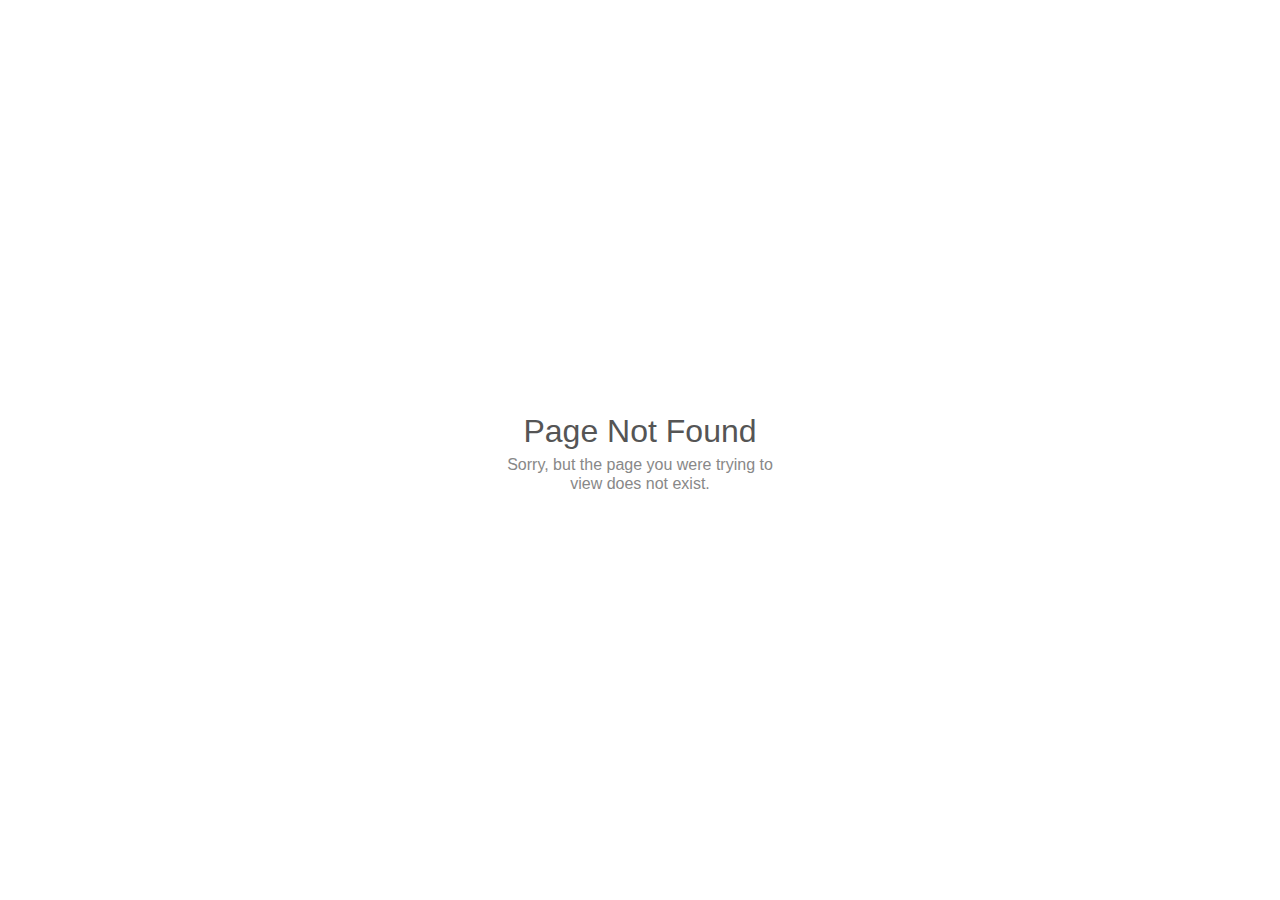
<file: ajaxserver/index.htm>
<!doctype html>
<html lang="en">
<head>
    <meta charset="utf-8">
    <title>Page Not Found</title>
    <meta name="viewport" content="width=device-width, initial-scale=1">
    <style>

        * {
            line-height: 1.5;
            margin: 0;
        }

        html {
            color: #888;
            font-family: sans-serif;
            text-align: center;
        }

        body {
            left: 50%;
            margin: -43px 0 0 -150px;
            position: absolute;
            top: 50%;
            width: 300px;
        }

        h1 {
            color: #555;
            font-size: 2em;
            font-weight: 400;
        }

        p {
            line-height: 1.2;
        }

        @media only screen and (max-width: 270px) {

            body {
                margin: 10px auto;
                position: static;
                width: 95%;
            }

            h1 {
                font-size: 1.5em;
            }

        }

    </style>
</head>
<body>
    <h1>Page Not Found</h1>
    <p>Sorry, but the page you were trying to view does not exist.</p>
</body>
</html>
<!-- IE needs 512+ bytes: http://blogs.msdn.com/b/ieinternals/archive/2010/08/19/http-error-pages-in-internet-explorer.aspx -->
</file>
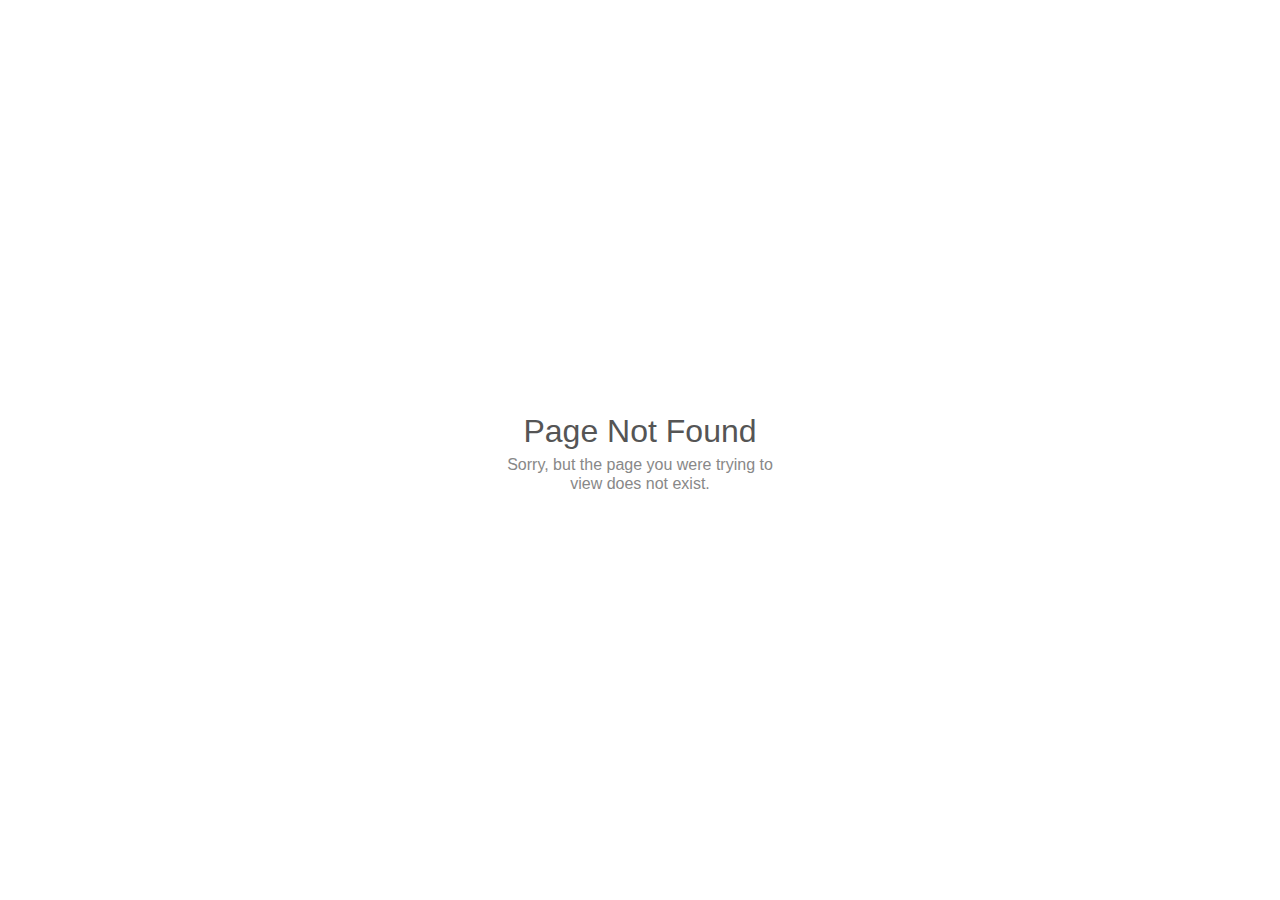
<file: css/index.html>
<!doctype html>
<html lang="en">
<head>
    <meta charset="utf-8">
    <title>Page Not Found</title>
    <meta name="viewport" content="width=device-width, initial-scale=1">
    <style>

        * {
            line-height: 1.5;
            margin: 0;
        }

        html {
            color: #888;
            font-family: sans-serif;
            text-align: center;
        }

        body {
            left: 50%;
            margin: -43px 0 0 -150px;
            position: absolute;
            top: 50%;
            width: 300px;
        }

        h1 {
            color: #555;
            font-size: 2em;
            font-weight: 400;
        }

        p {
            line-height: 1.2;
        }

        @media only screen and (max-width: 270px) {

            body {
                margin: 10px auto;
                position: static;
                width: 95%;
            }

            h1 {
                font-size: 1.5em;
            }

        }

    </style>
</head>
<body>
    <h1>Page Not Found</h1>
    <p>Sorry, but the page you were trying to view does not exist.</p>
	
</body>
</html>
<!-- IE needs 512+ bytes: http://blogs.msdn.com/b/ieinternals/archive/2010/08/19/http-error-pages-in-internet-explorer.aspx -->
</file>
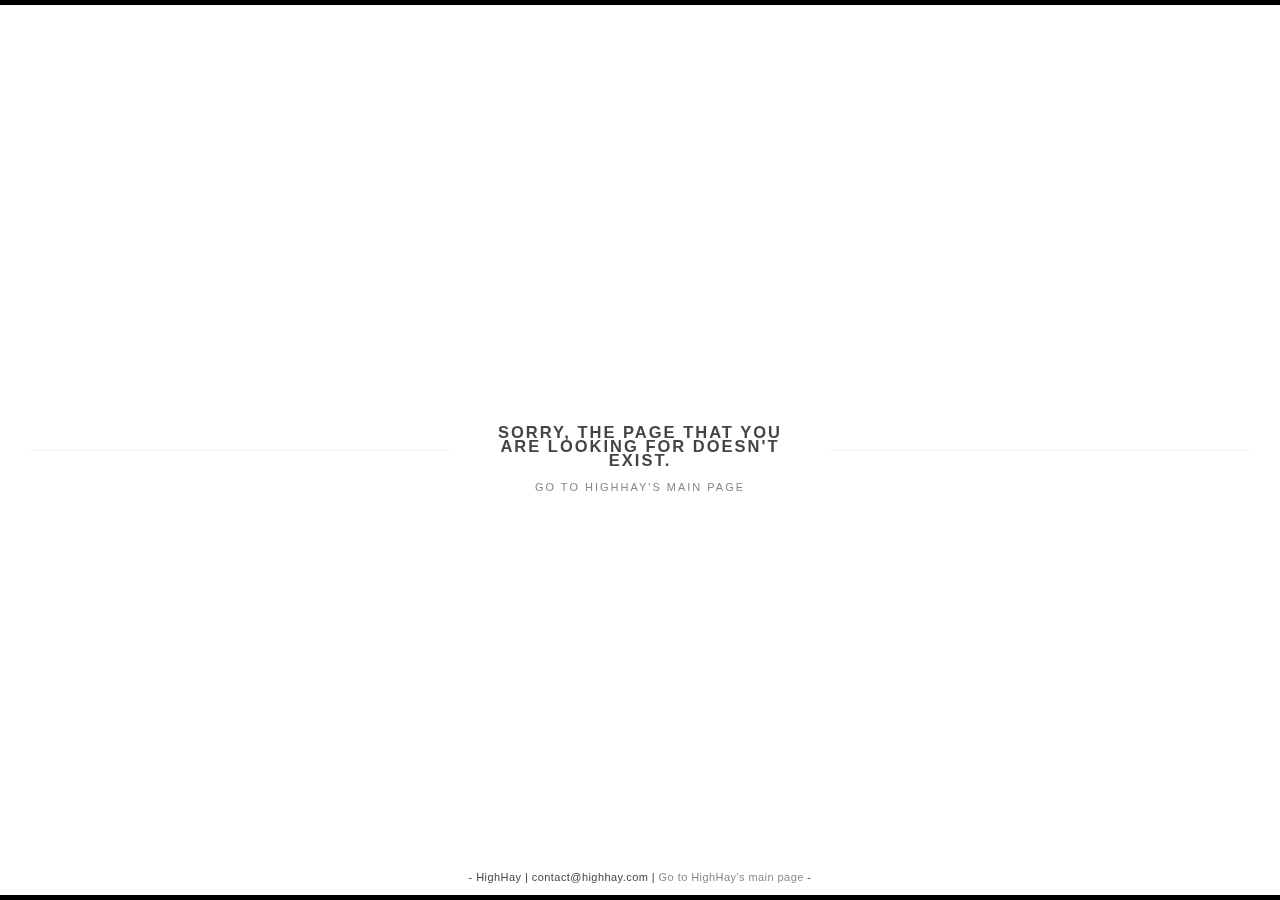
<file: fonts/index.htm>
<!--highhay.com-->
<!DOCTYPE html>
<!--[if IE 8]> 				 <html class="no-js lt-ie9" lang="en" > <![endif]-->
<!--[if gt IE 8]><!-->
<html class="no-js" lang="en" >
	<!--<![endif]-->
	<head>
		<meta charset="utf-8">
		<meta http-equiv="Content-Type" content="text/html; charset=utf-8" />

		<title>HighHay</title>
		<!-- Behavioral Meta Data -->
		<meta name="apple-mobile-web-app-capable" content="yes">
		<meta name="viewport" content="width=device-width, initial-scale=1, maximum-scale=1, user-scalable=no">
		

		<!-- Core Meta Data -->
		<meta name="author" content="High Hay (HighHay) digital agency">
		<meta name="description" content="High Hay (HighHay) is a digital creation agency. We design efficient websites and make mobile and web applications">
		<meta name="keywords" content="high hay,highhay,design,responsive,digital agency, efficient,powerful,efficiency,web-design,mobile,e-learning,
		                          web application">
	</head>
	<body>
		<div class="container">
			<div class="important-notes">				
				<h2>Sorry, the page that you are looking for doesn't exist.</h2>
				<p>
					<a href="http://highhay.com" style="margin-top:">Go to HighHay's main page</a>				
				</p>
			</div>
			<p class="copyright">
				- <span>HighHay | contact@highhay.com | <a href="http://highhay.com">Go to HighHay's main page</a></span> -
			</p>
			
			
		</div>
	</body>
	<style>
	h4{
		color: #333;
	}
	a{
		color:#397BA7;
		text-decoration:none;
	}
	a:visited{
		color:#2065A6;
		text-decoration:none;
	}
	
	html, body, .container{ height: 100%; margin: 0; padding: 0; }
	body{
		min-width: 320px;
		overflow: hidden;
	}
	body{
		font-family: Helvetica, Arial, sans-serif;
		font-size: 11px;
		font-weight: 200;
		letter-spacing: 2px;
		line-height: 14px;
		text-transform: uppercase;
		color: #444;
	}
	a{
		color: #888;
		text-decoration: none;
	}
	a:hover{
		color: #000;
	}
	.container{
		width: 100%;
		box-shadow: 0px -5px 0 0px #000 inset, 0px 5px 0 0px #000 inset;
	}
	.important-notes{
		width: 320px;
		height: 78px;
		padding: 0px 30px;
		position: absolute;
		top: 50%;
		left: 50%;
		margin: -39px 0 0 -190px;
		background: #fff;
		text-align: center;
	}
	.important-notes:before{
		content: '';
		position: fixed;
		left: 30px;
		right: 30px;
		height: 1px;
		background: rgba(207,207,207,0.3);
		top: 50%;
		z-index: -1;
	}
	.copyright{
		position: absolute;
		width: 100%;
		bottom: 5px;
		text-align: center;
		text-transform: none;
		letter-spacing: 0.04em;
	}
	@media screen and (max-width: 400px){
		.important-notes{
			-webkit-transform: scale(0.6);
			-moz-transform: scale(0.6);
			-o-transform: scale(0.6);
			-ms-transform: scale(0.6);
			-webkit-transform: scale(0.6);
		}
	}
	</style>
</html>
</file>
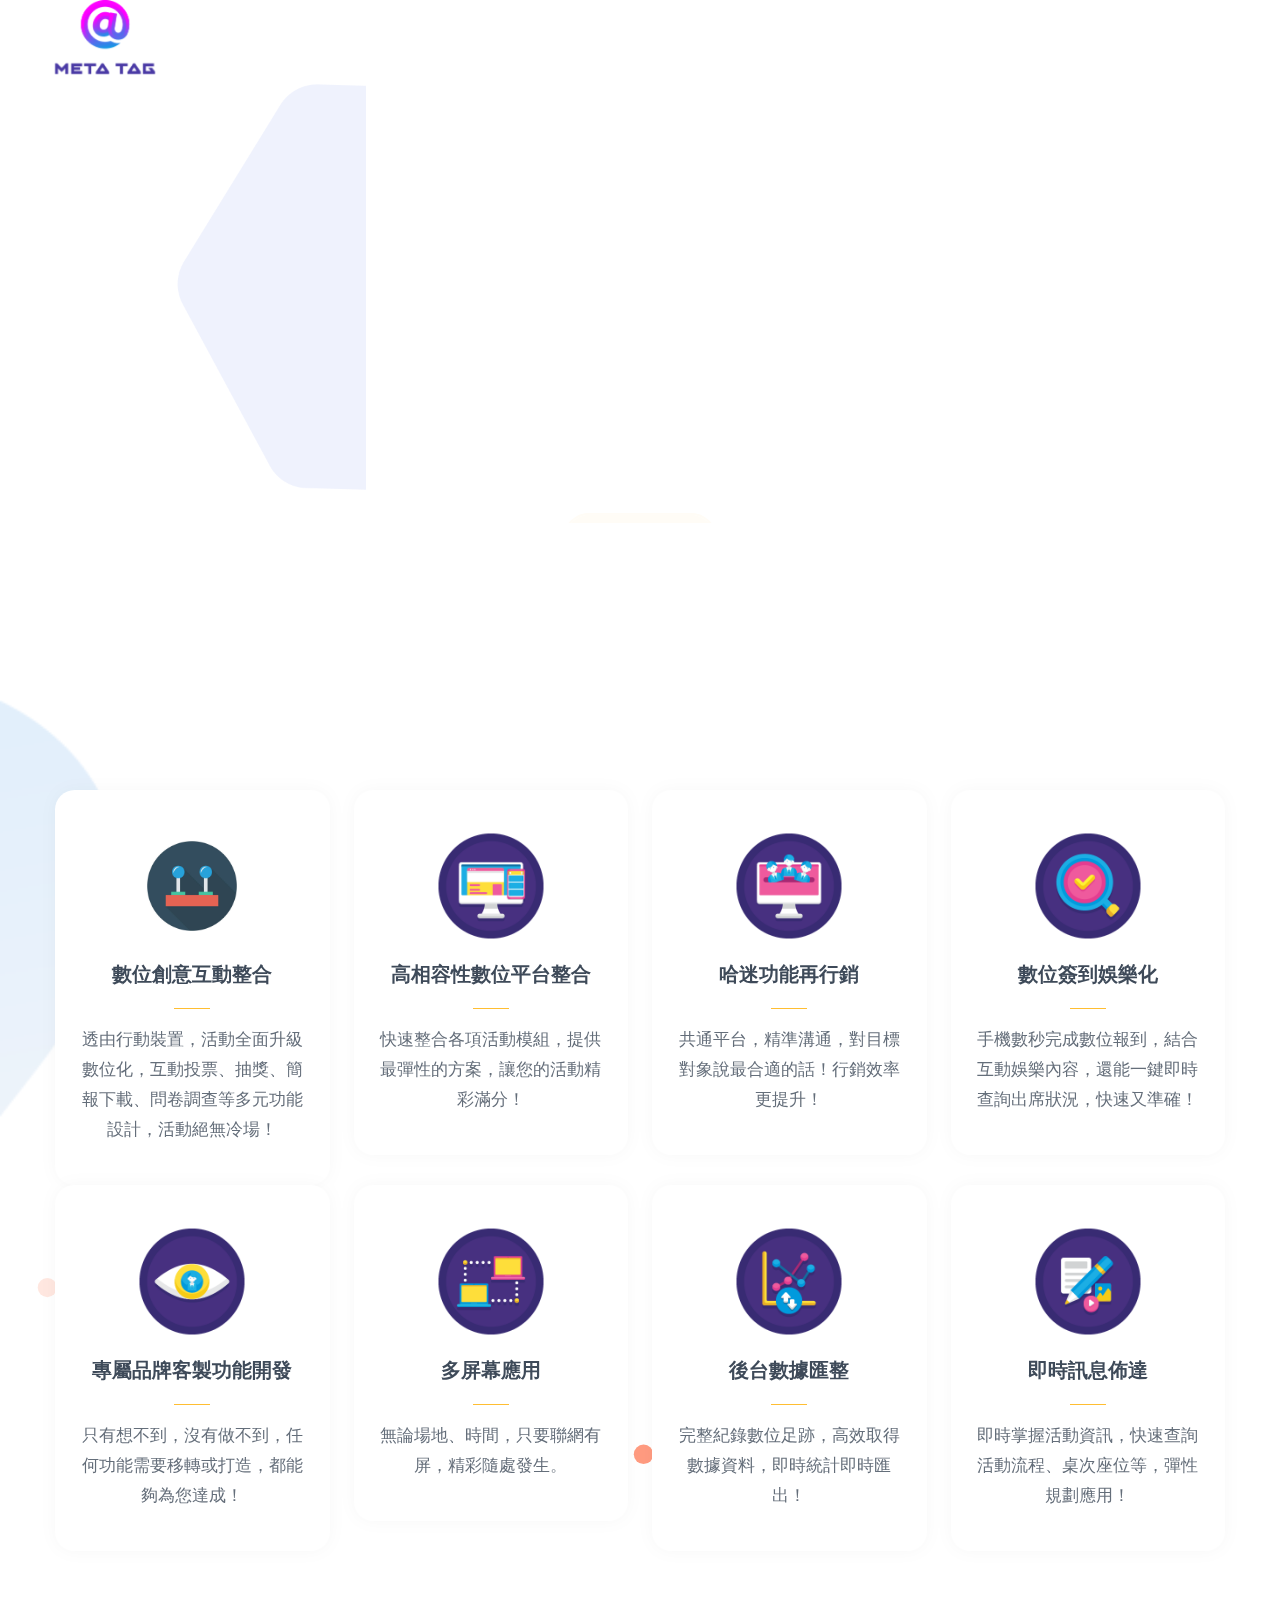
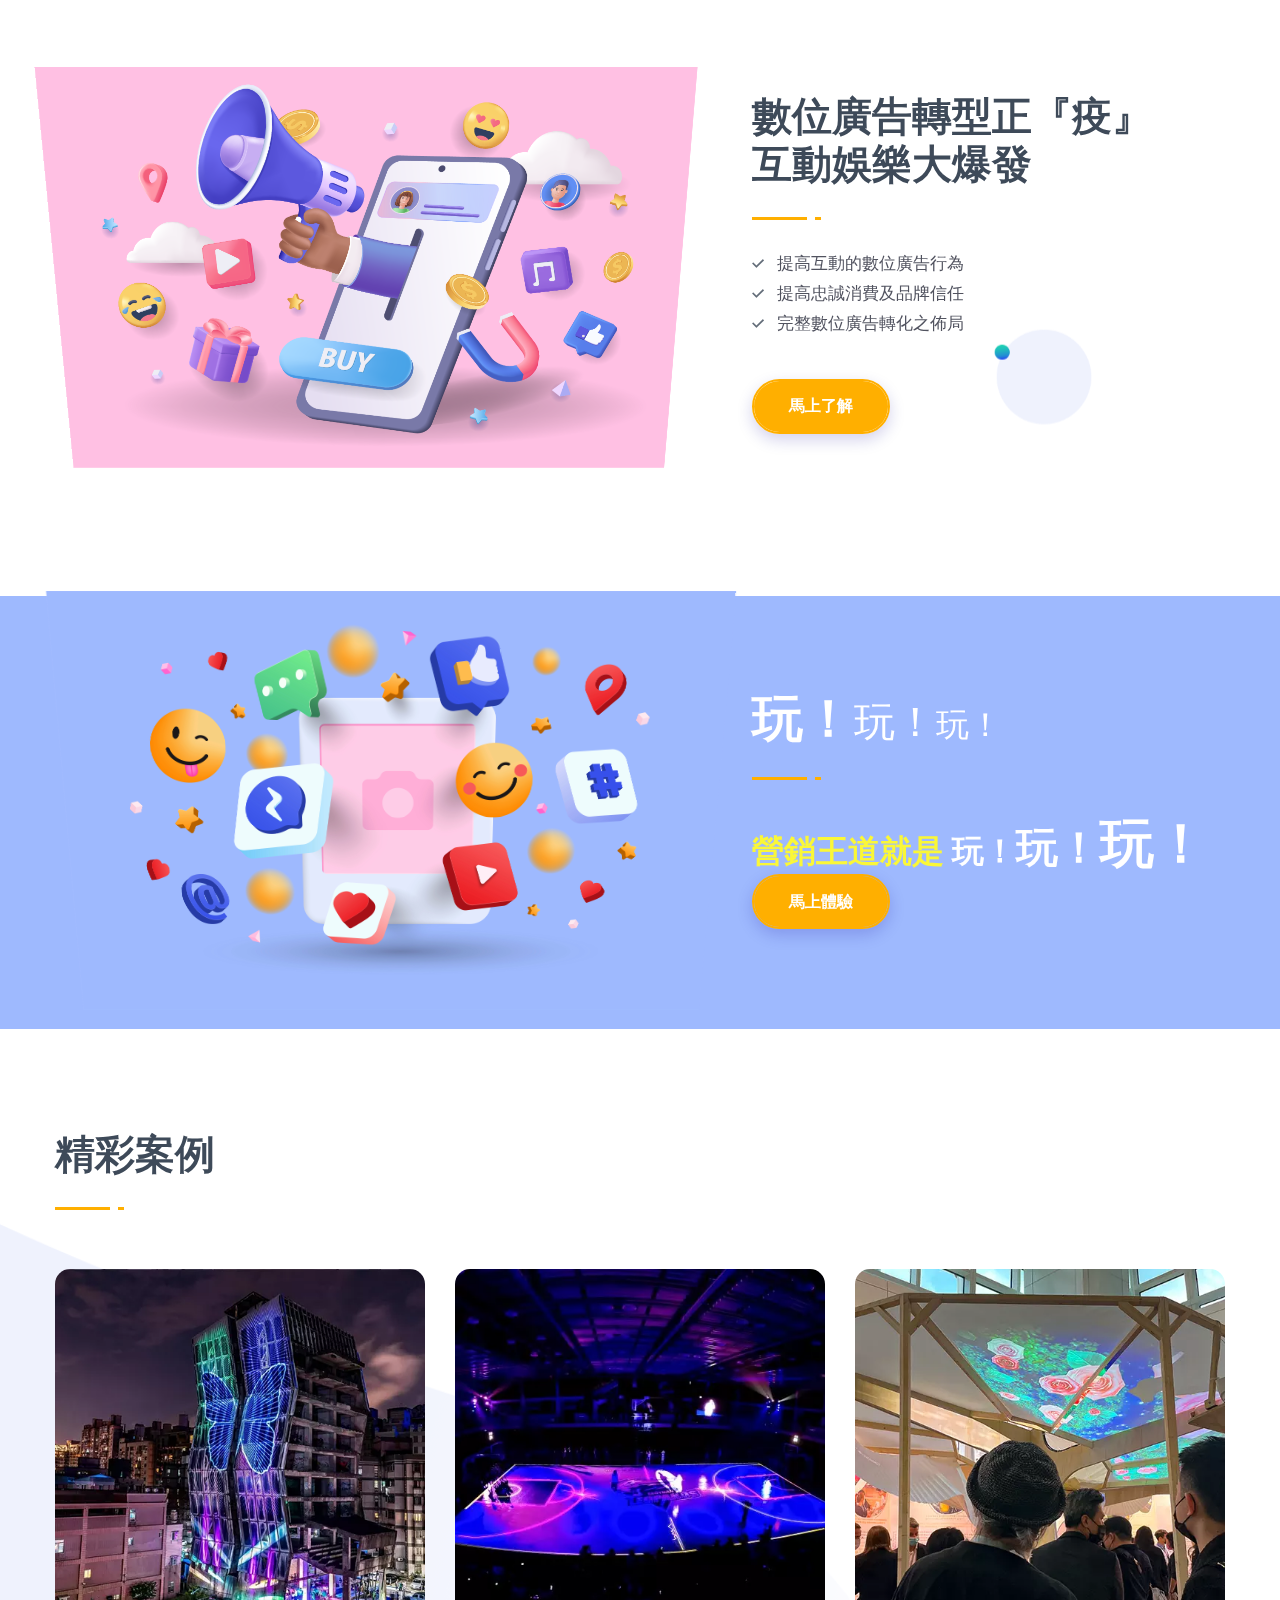
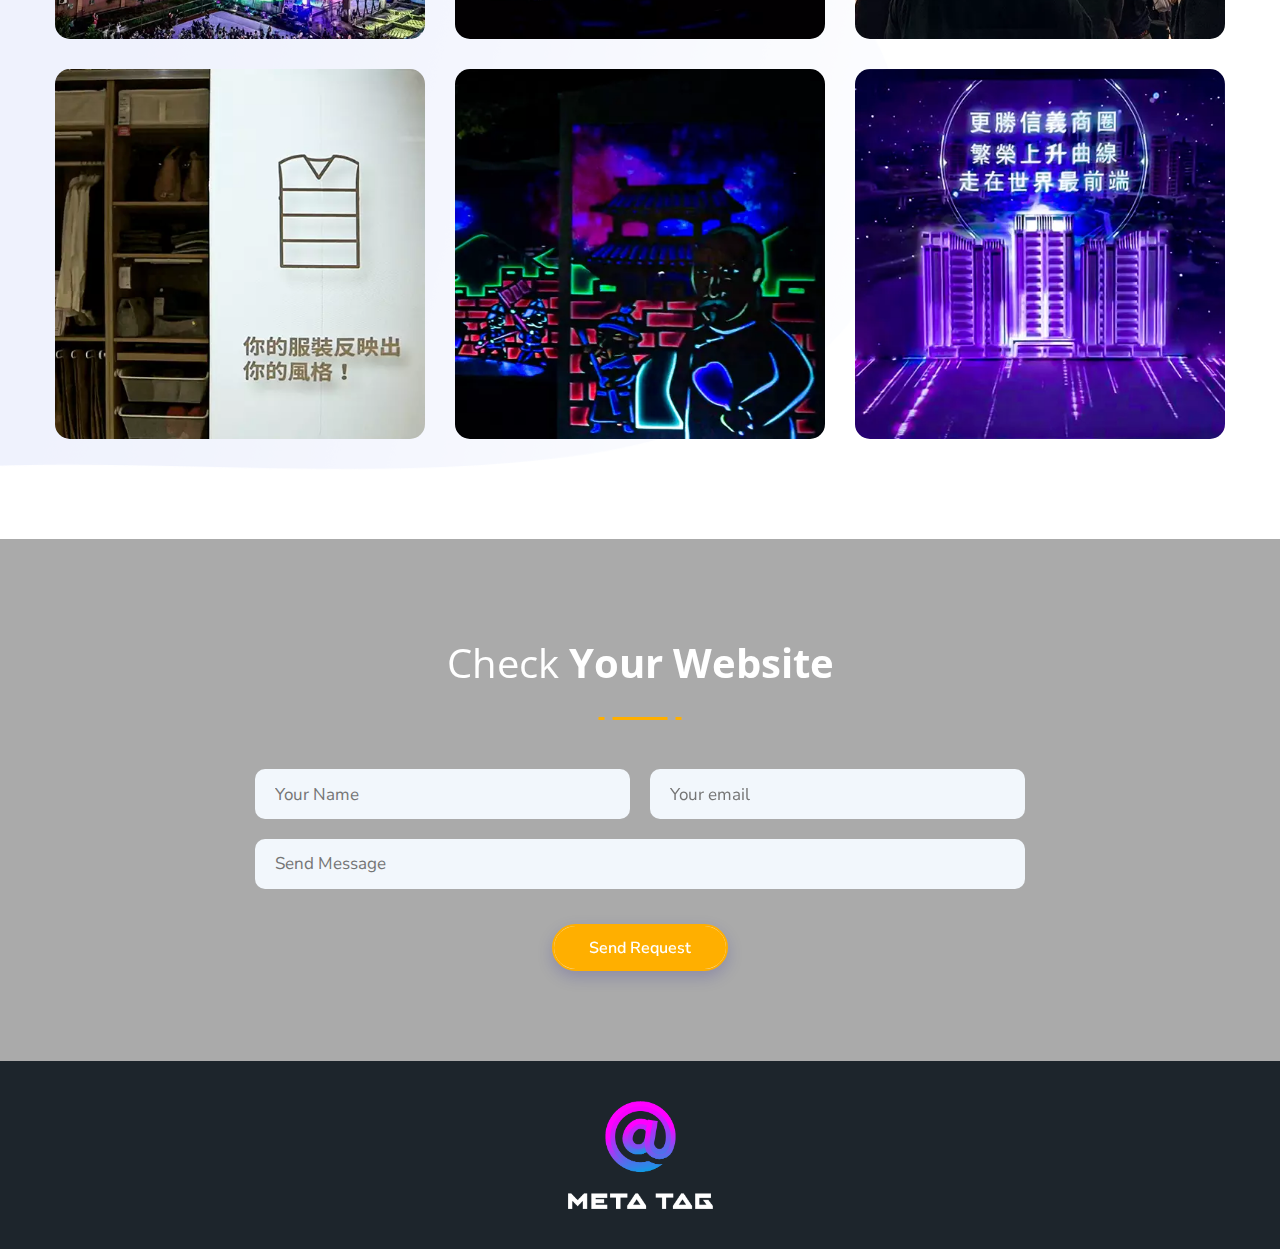
<file: metatag/index.html>
<!DOCTYPE html>
<html lang="en">
<head>
    <meta charset="UTF-8">
    <meta name="viewport" content="width=device-width, initial-scale=1, shrink-to-fit=no">
    <meta name="description" content=""/>
    <meta name="keywords" content=""/>
    <link rel="icon" href="assets/images/MetaTag_Logo_Deep.png" sizes="32x32" type="image/png">
    <title>META TAG &#8211;  &amp; Marketing Agency HTML5 Template</title>

    <link rel="stylesheet" href="assets/css/all.min.css">
    <link rel="stylesheet" href="assets/css/flaticon.css">
    <link rel="stylesheet" href="assets/css/animate.min.css">
    <link rel="stylesheet" href="assets/css/aos.min.css">
    <link rel="stylesheet" href="assets/css/bootstrap.min.css">
    <link rel="stylesheet" href="assets/css/jquery.fancybox.min.css">
    <link rel="stylesheet" href="assets/css/perfect-scrollbar.css">
    <link rel="stylesheet" href="assets/css/slick.css">
    <link rel="stylesheet" href="assets/css/style.css">
    <link rel="stylesheet" href="assets/css/responsive.css">

    <!-- Revolution Style Sheets -->
    <link rel="stylesheet" href="assets/css/revolution/settings.css">
    <!-- Revolution Layers Styles -->
    <link rel="stylesheet" href="assets/css/revolution/layers.css">
    <!-- Revolution Navigation Styles -->
    <link rel="stylesheet" href="assets/css/revolution/navigation.css">
</head>
<body>
<main>
    <header class="style2 w-100">
        <!-- <div class="topbar bg-color4 w-100">
            <div class="container">
                <div class="topbar-inner d-flex flex-wrap align-items-center justify-content-between w-100">
                    <ul class="top-info-links d-inline-flex flex-wrap align-items-center list-unstyled mb-0">
                        <li><i class="flaticon-telephone-auricular-with-cable"></i><a href="tel:(305) 222-3333" title="">+(305) 222-3333</a></li>
                        <li><i class="flaticon-email"></i><a href="mailto:info@example.com" title="">info@example.com</a></li>
                    </ul>
                    <div class="social-cart d-inline-flex flex-wrap align-items-center">
                        <div class="social-links d-inline-flex flex-wrap">
                            <a href="https://www.facebook.com/" title="Facebook" target="_blank"><i class="flaticon-facebook"></i></a>
                            <a href="https://twitter.com/" title="Twitter" target="_blank"><i class="flaticon-twitter-letter-logo"></i></a>
                            <a href="https://youtube.com/" title="Youtube" target="_blank"><i class="flaticon-youtube"></i></a>
                            <a href="https://linkedin.com/" title="Linkedin" target="_blank"><i class="flaticon-linkedin"></i></a>
                        </div>
                    </div>
                </div>
            </div>
        </div> -->
        <!-- Topbar -->
        <div class="menubar w-100">
            <div class="container">
                <div class="menubar-inner d-flex flex-wrap align-items-center justify-content-between w-100">
                    <div class="logo"><h1 class="mb-1"><a href="index.html" title="Home"><img width="100" src="assets/images/MetaTag_Logo_Deep.png" alt="Logo"></a></h1></div><!-- Logo -->
                    <!-- <nav>
                        <ul class="d-inline-flex flex-wrap align-items-center mb-0 list-unstyled">
                            <li class="menu-item-has-children"><a href="javascript:void(0);" title="">Home</a>
                                <ul class="children mb-0 list-unstyled">
                                    <li><a href="index.html" title="">SEO Agency</a></li>
                                    <li><a href="index2.html" title="">Marketing Agency</a></li>
                                    <li><a href="index3.html" title="">SEO Consultant</a></li>
                                    <li><a href="index4.html" title="">StartUp Agency</a></li>
                                    <li><a href="index5.html" title="">App Landing</a></li>
                                </ul>
                            </li>
                            <li class="menu-item-has-children"><a href="javascript:void(0);" title="">Pages</a>
                                <ul class="children mb-0 list-unstyled">
                                    <li><a href="seo-services.html" title="">SEO Services</a></li>
                                    <li><a href="ppm-services.html" title="">PPM Services</a></li>
                                    <li><a href="digital-marketing.html" title="">Digital Marketing</a></li>
                                    <li><a href="about.html" title="">About Us</a></li>
                                    <li><a href="our-story.html" title="">Our Story</a></li>
                                    <li><a href="team.html" title="">Our Team</a></li>
                                    <li><a href="content-elements.html" title="">Content Elements</a></li>
                                    <li><a href="pricing-table.html" title="">Pricing Tables</a></li>
                                </ul>
                            </li>
                            <li class="menu-item-has-children"><a href="javascript:void(0);" title="">Portfolio</a>
                                <ul class="children mb-0 list-unstyled">
                                    <li><a href="portfolio-masonry.html" title="">Masonry</a></li>
                                    <li><a href="portfolio-masonry-filters.html" title="">With Filter</a></li>
                                    <li><a href="portfolio-3column-full-width.html" title="">Full Width</a></li>
                                    <li><a href="portfolio-2column.html" title="">Two Columns</a></li>
                                    <li><a href="portfolio-4column-full-width.html" title="">Four Columns</a></li>
                                    <li><a href="gallery.html" title="">Gallery</a></li>
                                    <li class="menu-item-has-children"><a href="javascript:void(0);" title="">Portfolio Singles</a>
                                        <ul class="children mb-0 list-unstyled">
                                            <li><a href="data-analysis.html" title="">Small Images</a></li>
                                            <li><a href="content-audit.html" title="">Big Images</a></li>
                                            <li><a href="new-strategies.html" title="">Slider</a></li>
                                            <li><a href="creative-campaigns.html" title="">Two Cols Gallery</a></li>
                                            <li><a href="market-intelligence.html" title="">Three Cols Gallery</a></li>
                                        </ul>
                                    </li>
                                </ul>
                            </li>
                            <li class="menu-item-has-children"><a href="javascript:void(0);" title="">Blog</a>
                                <div class="megamenu center">
                                    <div class="row mrg40">
                                        <div class="col-md-4 col-sm-6 col-lg-4">
                                            <h4>Blog</h4>
                                            <ul class="mb-0 list-unstyled">
                                                <li><a href="blog-checkerboard.html" title="">Checkerboard</a></li>
                                                <li><a href="blog-masonry.html" title="">Masonry</a></li>
                                                <li><a href="blog-2column.html" title="">Two Columns</a></li>
                                                <li><a href="blog-3column.html" title="">Three Columns</a></li>
                                                <li><a href="blog-3column-full-width.html" title="">Three Columns Full Width</a></li>
                                                <li><a href="blog-4column-full-width.html" title="">Four Columns Full Width</a></li>
                                            </ul>
                                        </div>
                                        <div class="col-md-4 col-sm-6 col-lg-4">
                                            <h4>Standard</h4>
                                            <ul class="mb-0 list-unstyled">
                                                <li><a href="blog-checkerboard.html" title="">List View</a></li>
                                                <li><a href="blog-checkerboard.html" title="">Medium Images</a></li>
                                                <li><a href="blog-checkerboard.html" title="">Without Sidebar</a></li>
                                                <li><a href="blog-left-sidebar.html" title="">Left Sidebar</a></li>
                                                <li><a href="blog-right-sidebar.html" title="">Right Sidebar</a></li>
                                            </ul>
                                        </div>
                                        <div class="col-md-4 col-sm-6 col-lg-4">
                                            <h4>Post Types</h4>
                                            <ul class="mb-0 list-unstyled">
                                                <li><a href="blog-detail-gallery.html" title="">Gallery</a></li>
                                                <li><a href="blog-detail-audio.html" title="">Audio</a></li>
                                                <li><a href="blog-detail-link.html" title="">Link</a></li>
                                                <li><a href="blog-detail-quote.html" title="">Quote</a></li>
                                                <li><a href="blog-detail.html" title="">Image</a></li>
                                                <li><a href="blog-detail-video.html" title="">Video</a></li>
                                            </ul>
                                        </div>
                                    </div>
                                </div>
                            </li>
                            <li class="menu-item-has-children"><a href="javascript:void(0);" title="">Shop</a>
                                <ul class="children mb-0 list-unstyled">
                                    <li><a href="shop.html" title="">Shop</a></li>
                                    <li><a href="shop-detail.html" title="">Shop Detail</a></li>
                                    <li><a href="cart.html" title="">Cart</a></li>
                                    <li><a href="checkout.html" title="">Checkout</a></li>
                                    <li><a href="shop-shortcodes.html" title="">Shortcodes</a></li>
                                </ul>
                            </li>
                            <li><a href="contact.html" title="">Contacts</a></li>
                        </ul>
                    </nav> -->
                    <!-- <div class="header-btns d-inline-flex flex-wrap align-items-center">
                        <a class="search-btn d-inline-block" href="javascript:void(0);" title=""><i class="flaticon-magnifying-glass"></i></a>
                        <div class="header-cart-box position-relative d-inline-block">
                            <a class="cart-btn position-relative" href="javascript:void(0);" title="View your shopping cart"><i class="flaticon-shopping-cart-silhouette"></i><span class="position-absolute rounded-circle bg-color3">3</span></a>
                            <div class="minicart-dropdown">
                                <ul class="mb-0 list-unstyled w-100">
                                    <li>
                                        <div class="minicart-item d-flex flex-wrap w-100">
                                            <a href="shop-detail.html" title=""><img class="img-fluid" src="assets/images/resources/shop-img1.jpg" alt="Cart Image 1"></a>
                                            <div class="minicart-info">
                                                <h6 class="mb-0"><a href="shop-detail.html" title="">Made Simple Art</a></h6>
                                                <span class="price">$254.00</span>
                                                <a class="remove-cart" href="javascript:void(0);" title=""><i class="flaticon-delete"></i></a>
                                            </div>
                                        </div>
                                    </li>
                                    <li>
                                        <div class="minicart-item d-flex flex-wrap w-100">
                                            <a href="shop-detail.html" title=""><img class="img-fluid" src="assets/images/resources/shop-img2.jpg" alt="Cart Image 2"></a>
                                            <div class="minicart-info">
                                                <h6 class="mb-0"><a href="shop-detail.html" title="">Seo Fitness Workbook</a></h6>
                                                <span class="price">$231.00</span>
                                                <a class="remove-cart" href="javascript:void(0);" title=""><i class="flaticon-delete"></i></a>
                                            </div>
                                        </div>
                                    </li>
                                    <li>
                                        <div class="minicart-item d-flex flex-wrap w-100">
                                            <a href="shop-detail.html" title=""><img class="img-fluid" src="assets/images/resources/shop-img3.jpg" alt="Cart Image 3"></a>
                                            <div class="minicart-info">
                                                <h6 class="mb-0"><a href="shop-detail.html" title="">SEO Help</a></h6>
                                                <span class="price">$240.00</span>
                                                <a class="remove-cart" href="javascript:void(0);" title=""><i class="flaticon-delete"></i></a>
                                            </div>
                                        </div>
                                    </li>
                                </ul>
                                <div class="d-block btns-total w-100">
                                    <span>Subtotal: <span class="price">$725.00</span></span>
                                    <div class="btns-wrap d-flex flex-wrap w-100">
                                        <a class="thm-btn sml-btn d-inline-block rounded-pill" href="cart.html" title="">View Cart</a>
                                        <a class="thm-btn sml-btn brd-btn d-inline-block rounded-pill" href="checkout.html" title="">Checkout</a>
                                    </div>
                                </div>
                            </div>
                        </div>
                    </div> -->
                </div>
            </div>
        </div><!-- Menubar -->
    </header><!-- Header -->
    <div class="sticky-header style2 w-100">
        <div class="container">
            <div class="menubar-inner d-flex flex-wrap align-items-center justify-content-between w-100">
                <div class="logo"><h1 class="mb-1"><a href="index.html" title="Home"><img width="100" src="assets/images/MetaTag_Logo_Deep.png" alt="Logo"></a></h1></div><!-- Logo -->
                <!-- <nav>
                    <ul class="d-inline-flex flex-wrap align-items-center mb-0 list-unstyled">
                        <li class="menu-item-has-children"><a href="javascript:void(0);" title="">Home</a>
                            <ul class="children mb-0 list-unstyled">
                                <li><a href="index.html" title="">SEO Agency</a></li>
                                <li><a href="index2.html" title="">Marketing Agency</a></li>
                                <li><a href="index3.html" title="">SEO Consultant</a></li>
                                <li><a href="index4.html" title="">StartUp Agency</a></li>
                                <li><a href="index5.html" title="">App Landing</a></li>
                            </ul>
                        </li>
                        <li class="menu-item-has-children"><a href="javascript:void(0);" title="">Pages</a>
                            <ul class="children mb-0 list-unstyled">
                                <li><a href="seo-services.html" title="">SEO Services</a></li>
                                <li><a href="ppm-services.html" title="">PPM Services</a></li>
                                <li><a href="digital-marketing.html" title="">Digital Marketing</a></li>
                                <li><a href="about.html" title="">About Us</a></li>
                                <li><a href="our-story.html" title="">Our Story</a></li>
                                <li><a href="team.html" title="">Our Team</a></li>
                                <li><a href="content-elements.html" title="">Content Elements</a></li>
                                <li><a href="pricing-table.html" title="">Pricing Tables</a></li>
                            </ul>
                        </li>
                        <li class="menu-item-has-children"><a href="javascript:void(0);" title="">Portfolio</a>
                            <ul class="children mb-0 list-unstyled">
                                <li><a href="portfolio-masonry.html" title="">Masonry</a></li>
                                <li><a href="portfolio-masonry-filters.html" title="">With Filter</a></li>
                                <li><a href="portfolio-3column-full-width.html" title="">Full Width</a></li>
                                <li><a href="portfolio-2column.html" title="">Two Columns</a></li>
                                <li><a href="portfolio-4column-full-width.html" title="">Four Columns</a></li>
                                <li><a href="gallery.html" title="">Gallery</a></li>
                                <li class="menu-item-has-children"><a href="javascript:void(0);" title="">Portfolio Singles</a>
                                    <ul class="children mb-0 list-unstyled">
                                        <li><a href="data-analysis.html" title="">Small Images</a></li>
                                        <li><a href="content-audit.html" title="">Big Images</a></li>
                                        <li><a href="new-strategies.html" title="">Slider</a></li>
                                        <li><a href="creative-campaigns.html" title="">Two Cols Gallery</a></li>
                                        <li><a href="market-intelligence.html" title="">Three Cols Gallery</a></li>
                                    </ul>
                                </li>
                            </ul>
                        </li>
                        <li class="menu-item-has-children"><a href="javascript:void(0);" title="">Blog</a>
                            <div class="megamenu center">
                                <div class="row mrg40">
                                    <div class="col-md-4 col-sm-6 col-lg-4">
                                        <h4>Blog</h4>
                                        <ul class="mb-0 list-unstyled">
                                            <li><a href="blog-checkerboard.html" title="">Checkerboard</a></li>
                                            <li><a href="blog-masonry.html" title="">Masonry</a></li>
                                            <li><a href="blog-2column.html" title="">Two Columns</a></li>
                                            <li><a href="blog-3column.html" title="">Three Columns</a></li>
                                            <li><a href="blog-3column-full-width.html" title="">Three Columns Full Width</a></li>
                                            <li><a href="blog-4column-full-width.html" title="">Four Columns Full Width</a></li>
                                        </ul>
                                    </div>
                                    <div class="col-md-4 col-sm-6 col-lg-4">
                                        <h4>Standard</h4>
                                        <ul class="mb-0 list-unstyled">
                                            <li><a href="blog-checkerboard.html" title="">List View</a></li>
                                            <li><a href="blog-checkerboard.html" title="">Medium Images</a></li>
                                            <li><a href="blog-checkerboard.html" title="">Without Sidebar</a></li>
                                            <li><a href="blog-left-sidebar.html" title="">Left Sidebar</a></li>
                                            <li><a href="blog-right-sidebar.html" title="">Right Sidebar</a></li>
                                        </ul>
                                    </div>
                                    <div class="col-md-4 col-sm-6 col-lg-4">
                                        <h4>Post Types</h4>
                                        <ul class="mb-0 list-unstyled">
                                            <li><a href="blog-detail-gallery.html" title="">Gallery</a></li>
                                            <li><a href="blog-detail-audio.html" title="">Audio</a></li>
                                            <li><a href="blog-detail-link.html" title="">Link</a></li>
                                            <li><a href="blog-detail-quote.html" title="">Quote</a></li>
                                            <li><a href="blog-detail.html" title="">Image</a></li>
                                            <li><a href="blog-detail-video.html" title="">Video</a></li>
                                        </ul>
                                    </div>
                                </div>
                            </div>
                        </li>
                        <li class="menu-item-has-children"><a href="javascript:void(0);" title="">Shop</a>
                            <ul class="children mb-0 list-unstyled">
                                <li><a href="shop.html" title="">Shop</a></li>
                                <li><a href="shop-detail.html" title="">Shop Detail</a></li>
                                <li><a href="cart.html" title="">Cart</a></li>
                                <li><a href="checkout.html" title="">Checkout</a></li>
                                <li><a href="shop-shortcodes.html" title="">Shortcodes</a></li>
                            </ul>
                        </li>
                        <li><a href="contact.html" title="">Contacts</a></li>
                    </ul>
                </nav> -->
                <!-- <div class="header-btns d-inline-flex flex-wrap align-items-center">
                    <a class="search-btn d-inline-block" href="javascript:void(0);" title=""><i class="flaticon-magnifying-glass"></i></a>
                    <a class="thm-btn brd-btn rounded-pill d-inline-block" href="contact.html" title="">Get a Quote</a>
                </div> -->
            </div>
        </div>
    </div><!-- Sticky Header -->
    <div class="header-search d-flex flex-wrap justify-content-center align-items-center w-100">
        <span class="search-close-btn"><i class="flaticon-delete"></i></span>
        <form>
            <input type="text" placeholder="Search">
        </form>
    </div><!-- Header Search -->
    <div class="responsive-header position-relative w-100">
        <div class="responsive-topbar w-100">
            <div class="container d-flex flex-wrap align-items-center justify-content-between">
                <div class="logo"><h1 class="mb-0"><a href="index.html" title="Home"><img class="img-fluid" src="assets/images/MetaTag_Logo_Deep.png" alt="Logo"></a></h1></div><!-- Logo -->
                <!-- <div class="header-btns d-inline-flex flex-wrap align-items-center">
                    <a class="res-menu-btn d-inline-block" href="javascript:void(0);" title=""><i class="fas fa-align-justify"></i></a>
                    <a class="search-btn d-inline-block" href="javascript:void(0);" title=""><i class="flaticon-magnifying-glass"></i></a>
                    <div class="header-cart-box position-relative d-inline-block">
                        <a class="cart-btn position-relative" href="javascript:void(0);" title="View your shopping cart"><i class="flaticon-shopping-cart-silhouette"></i><span class="position-absolute rounded-circle bg-color3">3</span></a>
                        <div class="minicart-dropdown">
                            <ul class="mb-0 list-unstyled w-100">
                                <li>
                                    <div class="minicart-item d-flex flex-wrap w-100">
                                        <a href="shop-detail.html" title=""><img class="img-fluid" src="assets/images/resources/shop-img1.jpg" alt="Cart Image 1"></a>
                                        <div class="minicart-info">
                                            <h6 class="mb-0"><a href="shop-detail.html" title="">Made Simple Art</a></h6>
                                            <span class="price">$254.00</span>
                                            <a class="remove-cart" href="javascript:void(0);" title=""><i class="flaticon-delete"></i></a>
                                        </div>
                                    </div>
                                </li>
                                <li>
                                    <div class="minicart-item d-flex flex-wrap w-100">
                                        <a href="shop-detail.html" title=""><img class="img-fluid" src="assets/images/resources/shop-img2.jpg" alt="Cart Image 2"></a>
                                        <div class="minicart-info">
                                            <h6 class="mb-0"><a href="shop-detail.html" title="">Seo Fitness Workbook</a></h6>
                                            <span class="price">$231.00</span>
                                            <a class="remove-cart" href="javascript:void(0);" title=""><i class="flaticon-delete"></i></a>
                                        </div>
                                    </div>
                                </li>
                                <li>
                                    <div class="minicart-item d-flex flex-wrap w-100">
                                        <a href="shop-detail.html" title=""><img class="img-fluid" src="assets/images/resources/shop-img3.jpg" alt="Cart Image 3"></a>
                                        <div class="minicart-info">
                                            <h6 class="mb-0"><a href="shop-detail.html" title="">SEO Help</a></h6>
                                            <span class="price">$240.00</span>
                                            <a class="remove-cart" href="javascript:void(0);" title=""><i class="flaticon-delete"></i></a>
                                        </div>
                                    </div>
                                </li>
                            </ul>
                            <div class="d-block btns-total w-100">
                                <span>Subtotal: <span class="price">$725.00</span></span>
                                <div class="btns-wrap d-flex flex-wrap w-100">
                                    <a class="thm-btn sml-btn d-inline-block rounded-pill" href="cart.html" title="">View Cart</a>
                                    <a class="thm-btn sml-btn brd-btn d-inline-block rounded-pill" href="checkout.html" title="">Checkout</a>
                                </div>
                            </div>
                        </div>
                    </div>
                </div> -->
            </div>
        </div><!-- Responsive Topbar -->
        <div class="responsive-menu w-100">
            <div class="logo"><h1 class="mb-0"><a href="index.html" title="Home"><img class="img-fluid" src="assets/images/logo@2x.png" alt="Logo"></a></h1></div><!-- Logo -->
            <ul class="mb-0 list-unstyled w-100">
                <li class="menu-item-has-children"><a href="javascript:void(0);" title="">Home</a>
                    <ul class="children mb-0 list-unstyled">
                        <li><a href="index.html" title="">SEO Agency</a></li>
                        <li><a href="index2.html" title="">Marketing Agency</a></li>
                        <li><a href="index3.html" title="">SEO Consultant</a></li>
                        <li><a href="index4.html" title="">StartUp Agency</a></li>
                        <li><a href="index5.html" title="">App Landing</a></li>
                    </ul>
                </li>
                <li class="menu-item-has-children"><a href="javascript:void(0);" title="">Pages</a>
                    <ul class="children mb-0 list-unstyled">
                        <li><a href="seo-services.html" title="">SEO Services</a></li>
                        <li><a href="ppm-services.html" title="">PPM Services</a></li>
                        <li><a href="digital-marketing.html" title="">Digital Marketing</a></li>
                        <li><a href="about.html" title="">About Us</a></li>
                        <li><a href="our-story.html" title="">Our Story</a></li>
                        <li><a href="team.html" title="">Our Team</a></li>
                        <li><a href="content-elements.html" title="">Content Elements</a></li>
                        <li><a href="pricing-table.html" title="">Pricing Tables</a></li>
                    </ul>
                </li>
                <li class="menu-item-has-children"><a href="javascript:void(0);" title="">Portfolio</a>
                    <ul class="children mb-0 list-unstyled">
                        <li><a href="portfolio-masonry.html" title="">Masonry</a></li>
                        <li><a href="portfolio-masonry-filters.html" title="">With Filter</a></li>
                        <li><a href="portfolio-3column-full-width.html" title="">Full Width</a></li>
                        <li><a href="portfolio-2column.html" title="">Two Columns</a></li>
                        <li><a href="portfolio-4column-full-width.html" title="">Four Columns</a></li>
                        <li><a href="gallery.html" title="">Gallery</a></li>
                        <li class="menu-item-has-children"><a href="javascript:void(0);" title="">Portfolio Singles</a>
                            <ul class="children mb-0 list-unstyled">
                                <li><a href="data-analysis.html" title="">Small Images</a></li>
                                <li><a href="content-audit.html" title="">Big Images</a></li>
                                <li><a href="new-strategies.html" title="">Slider</a></li>
                                <li><a href="creative-campaigns.html" title="">Two Cols Gallery</a></li>
                                <li><a href="market-intelligence.html" title="">Three Cols Gallery</a></li>
                            </ul>
                        </li>
                    </ul>
                </li>
                <li class="menu-item-has-children"><a href="javascript:void(0);" title="">Blog</a>
                    <ul class="children mb-0 list-unstyled">
                        <li><a href="blog-checkerboard.html" title="">Checkerboard</a></li>
                        <li><a href="blog-masonry.html" title="">Masonry</a></li>
                        <li><a href="blog-2column.html" title="">Two Columns</a></li>
                        <li><a href="blog-3column.html" title="">Three Columns</a></li>
                        <li><a href="blog-3column-full-width.html" title="">Three Columns Full Width</a></li>
                        <li><a href="blog-4column-full-width.html" title="">Four Columns Full Width</a></li>
                        <li><a href="blog-checkerboard.html" title="">List View</a></li>
                        <li><a href="blog-checkerboard.html" title="">Medium Images</a></li>
                        <li><a href="blog-checkerboard.html" title="">Without Sidebar</a></li>
                        <li><a href="blog-left-sidebar.html" title="">Left Sidebar</a></li>
                        <li><a href="blog-right-sidebar.html" title="">Right Sidebar</a></li>
                        <li><a href="blog-detail-gallery.html" title="">Gallery</a></li>
                        <li><a href="blog-detail-audio.html" title="">Audio</a></li>
                        <li><a href="blog-detail-link.html" title="">Link</a></li>
                        <li><a href="blog-detail-quote.html" title="">Quote</a></li>
                        <li><a href="blog-detail.html" title="">Image</a></li>
                        <li><a href="blog-detail-video.html" title="">Video</a></li>
                    </ul>
                </li>
                <li class="menu-item-has-children"><a href="javascript:void(0);" title="">Shop</a>
                    <ul class="children mb-0 list-unstyled">
                        <li><a href="shop.html" title="">Shop</a></li>
                        <li><a href="shop-detail.html" title="">Shop Detail</a></li>
                        <li><a href="cart.html" title="">Cart</a></li>
                        <li><a href="checkout.html" title="">Checkout</a></li>
                        <li><a href="shop-shortcodes.html" title="">Shortcodes</a></li>
                    </ul>
                </li>
                <li><a href="contact.html" title="">Contacts</a></li>
            </ul>
        </div><!-- Responsive Menu -->
    </div><!-- Responsive Header -->
    <section>
        <div class="w-100">
            <div id="rev_slider_4_1_wrapper" class="rev_slider_wrapper fullscreen-container" data-alias="notgeneric125"
                 data-source="gallery" style="background-color:transparent;padding:0px;">
                <div id="rev_slider_4_1" class="rev_slider fullscreenbanner" style="display:none;" data-version="5.4.1">
                    <ul>
                        <li data-index="rs-1" data-transition="fade" data-slotamount="default" data-hideafterloop="0"
                            data-hideslideonmobile="off" data-title="Slide Title" data-easein="Power4.easeInOut"
                            data-easeout="Power4.easeInOut" data-masterspeed="2000" data-rotate="0"
                            data-fstransition="random" data-fsmasterspeed="1500" data-fsslotamount="7"
                            data-saveperformance="off" data-param1="" data-param2="" data-param3="" data-param4=""
                            data-param5="" data-param6="" data-param7="" data-param8="" data-param9="" data-param10=""
                            data-description="">
                            <img src="assets/images/resources/slide-bg4.png" alt="Slide Background 4" class="rev-slidebg img-fluid" data-bgposition="center center" data-bgfit="cover" data-bgrepeat="no-repeat">

                            <!-- Layer NR. 5 -->
                            <div class="tp-caption img-layer tp-resizeme rs-parallaxlevel-2"
                                 id="slide1-layer-5"
                                 data-x="['left','left','left','left']" data-hoffset="['-50','0','0','0']"
                                 data-y="['middle','middle','middle','middle']" data-voffset="['-40','0','0','0']"
                                 data-fontsize="['60','60','50','40']"
                                 data-lineheight="['70','70','60','50']"
                                 data-width="none"
                                 data-height="none"
                                 data-whitespace="nowrap"
                                 data-type="text"
                                 data-responsive_offset="on"
                                 data-frames='[{"from":"y:top;z:0;rX:0deg;rY:0;rZ:0;sX:1;sY:1;skX:0;skY:0;opacity:0;","mask":"x:0px;y:0;s:inherit;e:inherit;","speed":1500,"to":"o:1;","delay":100,"ease":"Power4.easeInOut"},{"delay":"wait","speed":100,"to":"y:[100%];","mask":"x:inherit;y:inherit;s:inherit;e:inherit;","ease":"Power2.easeInOut"}]'
                                 data-textAlign="['center','center','center','center']"
                                 data-paddingtop="[0,0,0,0]"
                                 data-paddingright="[0,0,0,0]"
                                 data-paddingbottom="[0,0,0,0]"
                                 data-paddingleft="[0,0,0,0]"
                            ><img class="img-fluid" height="531" width="609" src="assets/images/resources/1科技創意娛樂_01.png" alt="Slide 1 Mockup 2">
                            </div>

                            <!-- Layer NR. 10 -->
                            <div class="tp-caption tp-resizeme"
                                 id="slide1-layer-10"
                                 data-x="['right','center','center','center']" data-hoffset="['-78','0','0','0']"
                                 data-y="['middle','middle','middle','middle']" data-voffset="['-100','-100','-70,'-50']"
                                 data-fontsize="['50','45','40','35']"
                                 data-lineheight="['60','55','50','45']"
                                 data-width="none"
                                 data-height="none"
                                 data-whitespace="nowrap"
                                 data-type="text"
                                 data-responsive_offset="on"
                                 data-frames='[{"from":"y:-[100%];z:0;rX:0deg;rY:0;rZ:0;sX:1;sY:1;skX:0;skY:0;opacity:0;","mask":"x:0px;y:0;s:inherit;e:inherit;","speed":1500,"to":"o:1;","delay":100,"ease":"Power4.easeInOut"},{"delay":"wait","speed":100,"to":"y:[100%];","mask":"x:inherit;y:inherit;s:inherit;e:inherit;","ease":"Power2.easeInOut"}]'
                                 data-textAlign="['left','center','center','center']"
                                 data-paddingtop="[0,0,0,0]"
                                 data-paddingright="[0,0,0,0]"
                                 data-paddingbottom="[0,0,0,0]"
                                 data-paddingleft="[0,0,0,0]"
                                 style="letter-spacing: 0;font-weight:700;font-family: Open Sans;color:#3e4a59;">
                                 融入科技、綠色永續、娛樂體驗
                            </div>

                            <!-- Layer NR. 11 -->
                            <div class="tp-caption"
                                 id="slide1-layer-11"
                                 data-x="['right','center','center','center']" data-hoffset="['-62','0','0','0']"
                                 data-y="['middle','middle','middle','middle']" data-voffset="['40','40','40','30']"
                                 data-width="none"
                                 data-height="none"
                                 data-whitespace="nowrap"
                                 data-type="text"
                                 data-responsive_offset="on"
                                 data-responsive="on"
                                 data-frames='[{"from":"y:-[100%];z:0;rX:0deg;rY:0;rZ:0;sX:1;sY:1;skX:0;skY:0;opacity:0;","mask":"x:0px;y:0;s:inherit;e:inherit;","speed":1500,"to":"o:1;","delay":100,"ease":"Power4.easeInOut"},{"delay":"wait","speed":100,"to":"y:[100%];","mask":"x:inherit;y:inherit;s:inherit;e:inherit;","ease":"Power2.easeInOut"}]'
                                 data-textAlign="['left','center','center','center']"
                                 data-paddingtop="[0,0,0,0]"
                                 data-paddingright="[0,0,0,0]"
                                 data-paddingbottom="[0,0,0,0]"
                                 data-paddingleft="[0,0,0,0]"
                                 style="line-height: 2rem;font-family: Nunito Sans;font-size: 1.5rem;letter-spacing: 0;font-weight: 400;color: #3e4a59;opacity: .8;">
                                 有創意的互動，活動就成功一半、成功做出品牌差異化！
                            </div>

                            <!-- Layer NR. 12 -->
                            <div class="tp-caption rev-btn thm-btn"
                                 id="slide1-layer-12"
                                 data-x="['right','center','center','center']" data-hoffset="['202','0','0','0']"
                                 data-y="['middle','middle','middle','middle']" data-voffset="['140','150','120','120']"
                                 data-width="none"
                                 data-height="none"
                                 data-whitespace="nowrap"
                                 data-type="button"
                                 data-actions='[{"event":"click","action":"simplelink","slide":"next","delay":"","target": "_self", "url": "#particle-9"}]'
                                 data-responsive_offset="on"
                                 data-responsive="on"
                                 data-frames='[{"from":"y:-[100%];z:0;rX:0deg;rY:0;rZ:0;sX:1;sY:1;skX:0;skY:0;opacity:0;","mask":"x:0px;y:0;s:inherit;e:inherit;","speed":1500,"to":"o:1;","delay":100,"ease":"Power4.easeInOut"},{"delay":"wait","speed":100,"to":"y:[100%];","mask":"x:inherit;y:inherit;s:inherit;e:inherit;","ease":"Power2.easeInOut"}]'
                                 data-textAlign="['center','center','center','center']"
                                 data-paddingtop="[20,17,14,12]"
                                 data-paddingright="[55,40,35,30]"
                                 data-paddingbottom="[20,17,14,12]"
                                 data-paddingleft="[55,40,35,30]"
                                 style="cursor:pointer;line-height: 1.125rem;display: inline-block;font-family: Nunito Sans;font-size: 1.125rem;letter-spacing: 0;font-weight: 900;border-radius: 2.5rem;">
                                 馬上了解
                            </div>
                        </li>
                        <li data-index="rs-2" data-transition="fade" data-slotamount="default" data-hideafterloop="0"
                            data-hideslideonmobile="off" data-title="Slide Title" data-easein="Power4.easeInOut"
                            data-easeout="Power4.easeInOut" data-masterspeed="2000" data-rotate="0"
                            data-fstransition="random" data-fsmasterspeed="1500" data-fsslotamount="7"
                            data-saveperformance="off" data-param1="" data-param2="" data-param3="" data-param4=""
                            data-param5="" data-param6="" data-param7="" data-param8="" data-param9="" data-param10=""
                            data-description="">
                            <img src="assets/images/resources/slide-bg5-1.png" alt="Slide Background 5" class="rev-slidebg img-fluid" data-bgposition="center center" data-bgfit="cover" data-bgrepeat="no-repeat">

                            <!-- Layer NR. 1 -->
                            <div class="tp-caption img-layer tp-resizeme rs-parallaxlevel-1"
                                 id="slide2-layer-1"
                                 data-x="['right','right','right','right']" data-hoffset="['-10','0','0','0']"
                                 data-y="['middle','middle','middle','middle']" data-voffset="['90','0','0','0']"
                                 data-fontsize="['60','60','50','40']"
                                 data-lineheight="['70','70','60','50']"
                                 data-width="none"
                                 data-height="none"
                                 data-whitespace="nowrap"
                                 data-type="text"
                                 data-responsive_offset="on"
                                 data-frames='[{"from":"y:0;z:0;rX:0deg;rY:0;rZ:0;sX:1;sY:1;skX:0;skY:0;opacity:0;","mask":"x:0px;y:0;s:inherit;e:inherit;","speed":1500,"to":"o:1;","delay":100,"ease":"Power4.easeInOut"},{"delay":"wait","speed":100,"to":"y:[100%];","mask":"x:inherit;y:inherit;s:inherit;e:inherit;","ease":"Power2.easeInOut"}]'
                                 data-textAlign="['center','center','center','center']"
                                 data-paddingtop="[0,0,0,0]"
                                 data-paddingright="[0,0,0,0]"
                                 data-paddingbottom="[0,0,0,0]"
                                 data-paddingleft="[0,0,0,0]"
                            ><img height="450" width="779" src="assets/images/resources/2互動數據_01.png" alt="Slide 2 Shape 1">
                            </div>

                            <!-- Layer NR. 11 -->
                            <div class="tp-caption tp-resizeme"
                                 id="slide2-layer-11"
                                 data-x="['left','center','center','center']" data-hoffset="['0','0','0','0']"
                                 data-y="['middle','middle','middle','middle']" data-voffset="['-100','-100','-70,'-50']"
                                 data-fontsize="['50','45','40','35']"
                                 data-lineheight="['60','55','50','45']"
                                 data-width="none"
                                 data-height="none"
                                 data-whitespace="nowrap"
                                 data-type="text"
                                 data-responsive_offset="on"
                                 data-frames='[{"from":"y:-[100%];z:0;rX:0deg;rY:0;rZ:0;sX:1;sY:1;skX:0;skY:0;opacity:0;","mask":"x:0px;y:0;s:inherit;e:inherit;","speed":1500,"to":"o:1;","delay":100,"ease":"Power4.easeInOut"},{"delay":"wait","speed":100,"to":"y:[100%];","mask":"x:inherit;y:inherit;s:inherit;e:inherit;","ease":"Power2.easeInOut"}]'
                                 data-textAlign="['left','center','center','center']"
                                 data-paddingtop="[0,0,0,0]"
                                 data-paddingright="[0,0,0,0]"
                                 data-paddingbottom="[0,0,0,0]"
                                 data-paddingleft="[0,0,0,0]"
                                 style="letter-spacing: 0;font-weight:700;font-family: Open Sans;color:#3e4a59;">
                                 互動數位創意<br>
                                 絕對是品牌重要的工具<br>
                            </div>

                            <!-- Layer NR. 12 -->
                            <div class="tp-caption"
                                 id="slide2-layer-12"
                                 data-x="['left','center','center','center']" data-hoffset="['0','0','0','0']"
                                 data-y="['middle','middle','middle','middle']" data-voffset="['40','40','40','30']"
                                 data-width="none"
                                 data-height="none"
                                 data-whitespace="nowrap"
                                 data-type="text"
                                 data-responsive_offset="on"
                                 data-responsive="on"
                                 data-frames='[{"from":"y:-[100%];z:0;rX:0deg;rY:0;rZ:0;sX:1;sY:1;skX:0;skY:0;opacity:0;","mask":"x:0px;y:0;s:inherit;e:inherit;","speed":1500,"to":"o:1;","delay":100,"ease":"Power4.easeInOut"},{"delay":"wait","speed":100,"to":"y:[100%];","mask":"x:inherit;y:inherit;s:inherit;e:inherit;","ease":"Power2.easeInOut"}]'
                                 data-textAlign="['left','center','center','center']"
                                 data-paddingtop="[0,0,0,0]"
                                 data-paddingright="[0,0,0,0]"
                                 data-paddingbottom="[0,0,0,0]"
                                 data-paddingleft="[0,0,0,0]"
                                 style="line-height: 2rem;font-family: Nunito Sans;font-size: 1.5rem;letter-spacing: 0;font-weight: 400;color: #3e4a59;opacity: .8;">
                                 互動產生數據，看見消費全貌<br>
                                 有了完整體驗，你的消費者就是深度哈迷！<br>
                                 有了完整數據，你的決策就是比別人更準！<br>
                            </div>

                            <!-- Layer NR. 13 -->
                            <div class="tp-caption rev-btn thm-btn"
                                 id="slide2-layer-13"
                                 data-x="['left','center','center','center']" data-hoffset="['0','0','0','0']"
                                 data-y="['middle','middle','middle','middle']" data-voffset="['140','150','120','120']"
                                 data-width="none"
                                 data-height="none"
                                 data-whitespace="nowrap"
                                 data-type="button"
                                 data-actions='[{"event":"click","action":"simplelink","slide":"next","delay":"","target": "_self", "url": "#particle-9"}]'
                                 data-responsive_offset="on"
                                 data-responsive="on"
                                 data-frames='[{"from":"y:-[100%];z:0;rX:0deg;rY:0;rZ:0;sX:1;sY:1;skX:0;skY:0;opacity:0;","mask":"x:0px;y:0;s:inherit;e:inherit;","speed":1500,"to":"o:1;","delay":100,"ease":"Power4.easeInOut"},{"delay":"wait","speed":100,"to":"y:[100%];","mask":"x:inherit;y:inherit;s:inherit;e:inherit;","ease":"Power2.easeInOut"}]'
                                 data-textAlign="['center','center','center','center']"
                                 data-paddingtop="[20,17,14,12]"
                                 data-paddingright="[55,40,35,30]"
                                 data-paddingbottom="[20,17,14,12]"
                                 data-paddingleft="[55,40,35,30]"
                                 style="cursor:pointer;line-height: 1.125rem;display: inline-block;font-family: Nunito Sans;font-size: 1.125rem;letter-spacing: 0;font-weight: 900;border-radius: 2.5rem;">
                                 馬上了解
                            </div>
                        </li>
                        <li data-index="rs-3" data-transition="fade" data-slotamount="default" data-hideafterloop="0"
                            data-hideslideonmobile="off" data-title="Slide Title" data-easein="Power4.easeInOut"
                            data-easeout="Power4.easeInOut" data-masterspeed="2000" data-rotate="0"
                            data-fstransition="random" data-fsmasterspeed="1500" data-fsslotamount="7"
                            data-saveperformance="off" data-param1="" data-param2="" data-param3="" data-param4=""
                            data-param5="" data-param6="" data-param7="" data-param8="" data-param9="" data-param10=""
                            data-description="">
                            <img src="assets/images/resources/slide-bg4.png" alt="Slide Background 4" class="rev-slidebg img-fluid" data-bgposition="center center" data-bgfit="cover" data-bgrepeat="no-repeat">

                            <!-- Layer NR. 5 -->
                            <div class="tp-caption img-layer tp-resizeme rs-parallaxlevel-2"
                                 id="slide1-layer-5"
                                 data-x="['left','left','left','left']" data-hoffset="['-50','0','0','0']"
                                 data-y="['middle','middle','middle','middle']" data-voffset="['-40','0','0','0']"
                                 data-fontsize="['60','60','50','40']"
                                 data-lineheight="['70','70','60','50']"
                                 data-width="none"
                                 data-height="none"
                                 data-whitespace="nowrap"
                                 data-type="text"
                                 data-responsive_offset="on"
                                 data-frames='[{"from":"y:top;z:0;rX:0deg;rY:0;rZ:0;sX:1;sY:1;skX:0;skY:0;opacity:0;","mask":"x:0px;y:0;s:inherit;e:inherit;","speed":1500,"to":"o:1;","delay":100,"ease":"Power4.easeInOut"},{"delay":"wait","speed":100,"to":"y:[100%];","mask":"x:inherit;y:inherit;s:inherit;e:inherit;","ease":"Power2.easeInOut"}]'
                                 data-textAlign="['center','center','center','center']"
                                 data-paddingtop="[0,0,0,0]"
                                 data-paddingright="[0,0,0,0]"
                                 data-paddingbottom="[0,0,0,0]"
                                 data-paddingleft="[0,0,0,0]"
                            ><img class="img-fluid" height="531" width="609" src="assets/images/resources/3沉浸互動闖關_01.png" alt="Slide 1 Mockup 2">
                            </div>

                            <!-- Layer NR. 10 -->
                            <div class="tp-caption tp-resizeme"
                                 id="slide1-layer-10"
                                 data-x="['right','center','center','center']" data-hoffset="['-78','0','0','0']"
                                 data-y="['middle','middle','middle','middle']" data-voffset="['-100','-100','-70,'-50']"
                                 data-fontsize="['50','45','40','35']"
                                 data-lineheight="['60','55','50','45']"
                                 data-width="none"
                                 data-height="none"
                                 data-whitespace="nowrap"
                                 data-type="text"
                                 data-responsive_offset="on"
                                 data-frames='[{"from":"y:-[100%];z:0;rX:0deg;rY:0;rZ:0;sX:1;sY:1;skX:0;skY:0;opacity:0;","mask":"x:0px;y:0;s:inherit;e:inherit;","speed":1500,"to":"o:1;","delay":100,"ease":"Power4.easeInOut"},{"delay":"wait","speed":100,"to":"y:[100%];","mask":"x:inherit;y:inherit;s:inherit;e:inherit;","ease":"Power2.easeInOut"}]'
                                 data-textAlign="['left','center','center','center']"
                                 data-paddingtop="[0,0,0,0]"
                                 data-paddingright="[0,0,0,0]"
                                 data-paddingbottom="[0,0,0,0]"
                                 data-paddingleft="[0,0,0,0]"
                                 style="letter-spacing: 0;font-weight:700;font-family: Open Sans;color:#3e4a59;">
                                 虛實混合，到哪都有感
                            </div>

                            <!-- Layer NR. 11 -->
                            <div class="tp-caption"
                                 id="slide1-layer-11"
                                 data-x="['right','center','center','center']" data-hoffset="['-62','0','0','0']"
                                 data-y="['middle','middle','middle','middle']" data-voffset="['40','40','40','30']"
                                 data-width="none"
                                 data-height="none"
                                 data-whitespace="nowrap"
                                 data-type="text"
                                 data-responsive_offset="on"
                                 data-responsive="on"
                                 data-frames='[{"from":"y:-[100%];z:0;rX:0deg;rY:0;rZ:0;sX:1;sY:1;skX:0;skY:0;opacity:0;","mask":"x:0px;y:0;s:inherit;e:inherit;","speed":1500,"to":"o:1;","delay":100,"ease":"Power4.easeInOut"},{"delay":"wait","speed":100,"to":"y:[100%];","mask":"x:inherit;y:inherit;s:inherit;e:inherit;","ease":"Power2.easeInOut"}]'
                                 data-textAlign="['left','center','center','center']"
                                 data-paddingtop="[0,0,0,0]"
                                 data-paddingright="[0,0,0,0]"
                                 data-paddingbottom="[0,0,0,0]"
                                 data-paddingleft="[0,0,0,0]"
                                 style="line-height: 2rem;font-family: Nunito Sans;font-size: 1.5rem;letter-spacing: 0;font-weight: 400;color: #3e4a59;opacity: .8;">
                                 隨心所欲的依據每場活動主題設計不同數位創意內容。<br>
                                 從小平板到大投影都能引起好奇，互動娛樂體驗絕對是關鍵！
                            </div>

                            <!-- Layer NR. 12 -->
                            <div class="tp-caption rev-btn thm-btn"
                                 id="slide1-layer-12"
                                 data-x="['right','center','center','center']" data-hoffset="['202','0','0','0']"
                                 data-y="['middle','middle','middle','middle']" data-voffset="['140','150','120','120']"
                                 data-width="none"
                                 data-height="none"
                                 data-whitespace="nowrap"
                                 data-type="button"
                                 data-actions='[{"event":"click","action":"simplelink","slide":"next","delay":"","target": "_self", "url": "#particle-9"}]'
                                 data-responsive_offset="on"
                                 data-responsive="on"
                                 data-frames='[{"from":"y:-[100%];z:0;rX:0deg;rY:0;rZ:0;sX:1;sY:1;skX:0;skY:0;opacity:0;","mask":"x:0px;y:0;s:inherit;e:inherit;","speed":1500,"to":"o:1;","delay":100,"ease":"Power4.easeInOut"},{"delay":"wait","speed":100,"to":"y:[100%];","mask":"x:inherit;y:inherit;s:inherit;e:inherit;","ease":"Power2.easeInOut"}]'
                                 data-textAlign="['center','center','center','center']"
                                 data-paddingtop="[20,17,14,12]"
                                 data-paddingright="[55,40,35,30]"
                                 data-paddingbottom="[20,17,14,12]"
                                 data-paddingleft="[55,40,35,30]"
                                 style="cursor:pointer;line-height: 1.125rem;display: inline-block;font-family: Nunito Sans;font-size: 1.125rem;letter-spacing: 0;font-weight: 900;border-radius: 2.5rem;">
                                 馬上了解
                            </div>
                        </li>
                        <li data-index="rs-4" data-transition="fade" data-slotamount="default" data-hideafterloop="0"
                            data-hideslideonmobile="off" data-title="Slide Title" data-easein="Power4.easeInOut"
                            data-easeout="Power4.easeInOut" data-masterspeed="2000" data-rotate="0"
                            data-fstransition="random" data-fsmasterspeed="1500" data-fsslotamount="7"
                            data-saveperformance="off" data-param1="" data-param2="" data-param3="" data-param4=""
                            data-param5="" data-param6="" data-param7="" data-param8="" data-param9="" data-param10=""
                            data-description="">
                            <img src="assets/images/resources/slide-bg6.png" alt="Slide Background 6" class="rev-slidebg img-fluid" data-bgposition="center center" data-bgfit="cover" data-bgrepeat="no-repeat">

                            <!-- Layer NR. 1 -->
                            <div class="tp-caption img-layer tp-resizeme rs-parallaxlevel-1"
                                 id="slide3-layer-1"
                                 data-x="['right','right','right','right']" data-hoffset="['-90','0','0','0']"
                                 data-y="['middle','middle','middle','middle']" data-voffset="['0','0','0','0']"
                                 data-fontsize="['60','60','50','40']"
                                 data-lineheight="['70','70','60','50']"
                                 data-width="none"
                                 data-height="none"
                                 data-whitespace="nowrap"
                                 data-type="text"
                                 data-responsive_offset="on"
                                 data-frames='[{"from":"y:0;z:0;rX:0deg;rY:0;rZ:0;sX:1;sY:1;skX:0;skY:0;opacity:0;","mask":"x:0px;y:0;s:inherit;e:inherit;","speed":1500,"to":"o:1;","delay":100,"ease":"Power4.easeInOut"},{"delay":"wait","speed":100,"to":"y:[100%];","mask":"x:inherit;y:inherit;s:inherit;e:inherit;","ease":"Power2.easeInOut"}]'
                                 data-textAlign="['center','center','center','center']"
                                 data-paddingtop="[0,0,0,0]"
                                 data-paddingright="[0,0,0,0]"
                                 data-paddingbottom="[0,0,0,0]"
                                 data-paddingleft="[0,0,0,0]"
                            ><img height="700" width="760" src="assets/images/resources/4科技活動愛心回饋_01.png" alt="Slide 3 Shape 1">
                            </div>

                            <!-- Layer NR. 9 -->
                            <div class="tp-caption tp-resizeme"
                                 id="slide3-layer-9"
                                 data-x="['left','center','center','center']" data-hoffset="['0','0','0','0']"
                                 data-y="['middle','middle','middle','middle']" data-voffset="['-100','-100','-70,'-50']"
                                 data-fontsize="['50','45','40','35']"
                                 data-lineheight="['60','55','50','45']"
                                 data-width="none"
                                 data-height="none"
                                 data-whitespace="nowrap"
                                 data-type="text"
                                 data-responsive_offset="on"
                                 data-frames='[{"from":"y:-[100%];z:0;rX:0deg;rY:0;rZ:0;sX:1;sY:1;skX:0;skY:0;opacity:0;","mask":"x:0px;y:0;s:inherit;e:inherit;","speed":1500,"to":"o:1;","delay":100,"ease":"Power4.easeInOut"},{"delay":"wait","speed":100,"to":"y:[100%];","mask":"x:inherit;y:inherit;s:inherit;e:inherit;","ease":"Power2.easeInOut"}]'
                                 data-textAlign="['left','center','center','center']"
                                 data-paddingtop="[0,0,0,0]"
                                 data-paddingright="[0,0,0,0]"
                                 data-paddingbottom="[0,0,0,0]"
                                 data-paddingleft="[0,0,0,0]"
                                 style="letter-spacing: 0;font-weight:700;font-family: Open Sans;color:#3e4a59;">
                                 提供多種數位創意互動模組
                            </div>

                            <!-- Layer NR. 10 -->
                            <div class="tp-caption"
                                 id="slide3-layer-10"
                                 data-x="['left','center','center','center']" data-hoffset="['0','0','0','0']"
                                 data-y="['middle','middle','middle','middle']" data-voffset="['40','40','40','30']"
                                 data-width="none"
                                 data-height="none"
                                 data-whitespace="nowrap"
                                 data-type="text"
                                 data-responsive_offset="on"
                                 data-responsive="on"
                                 data-frames='[{"from":"y:-[100%];z:0;rX:0deg;rY:0;rZ:0;sX:1;sY:1;skX:0;skY:0;opacity:0;","mask":"x:0px;y:0;s:inherit;e:inherit;","speed":1500,"to":"o:1;","delay":100,"ease":"Power4.easeInOut"},{"delay":"wait","speed":100,"to":"y:[100%];","mask":"x:inherit;y:inherit;s:inherit;e:inherit;","ease":"Power2.easeInOut"}]'
                                 data-textAlign="['left','center','center','center']"
                                 data-paddingtop="[0,0,0,0]"
                                 data-paddingright="[0,0,0,0]"
                                 data-paddingbottom="[0,0,0,0]"
                                 data-paddingleft="[0,0,0,0]"
                                 style="line-height: 2rem;font-family: Nunito Sans;font-size: 1.5rem;letter-spacing: 0;font-weight: 400;color: #3e4a59;opacity: .8;">
                                 讓您的數位廣告全面升級，提高活動的精緻度與科技感，<br>
                                 增添親切感與討論度！
                            </div>

                            <!-- Layer NR. 11 -->
                            <div class="tp-caption rev-btn thm-btn"
                                 id="slide3-layer-11"
                                 data-x="['left','center','center','center']" data-hoffset="['0','0','0','0']"
                                 data-y="['middle','middle','middle','middle']" data-voffset="['140','150','120','120']"
                                 data-width="none"
                                 data-height="none"
                                 data-whitespace="nowrap"
                                 data-type="button"
                                 data-actions='[{"event":"click","action":"simplelink","slide":"next","delay":"","target": "_self", "url": "#particle-9"}]'
                                 data-responsive_offset="on"
                                 data-responsive="on"
                                 data-frames='[{"from":"y:-[100%];z:0;rX:0deg;rY:0;rZ:0;sX:1;sY:1;skX:0;skY:0;opacity:0;","mask":"x:0px;y:0;s:inherit;e:inherit;","speed":1500,"to":"o:1;","delay":100,"ease":"Power4.easeInOut"},{"delay":"wait","speed":100,"to":"y:[100%];","mask":"x:inherit;y:inherit;s:inherit;e:inherit;","ease":"Power2.easeInOut"}]'
                                 data-textAlign="['center','center','center','center']"
                                 data-paddingtop="[20,17,14,12]"
                                 data-paddingright="[55,40,35,30]"
                                 data-paddingbottom="[20,17,14,12]"
                                 data-paddingleft="[55,40,35,30]"
                                 style="cursor:pointer;line-height: 1.125rem;display: inline-block;font-family: Nunito Sans;font-size: 1.125rem;letter-spacing: 0;font-weight: 900;border-radius: 2.5rem;">
                                 馬上了解
                            </div>
                        </li>
                        <li data-index="rs-5" data-transition="fade" data-slotamount="default" data-hideafterloop="0"
                            data-hideslideonmobile="off" data-title="Slide Title" data-easein="Power4.easeInOut"
                            data-easeout="Power4.easeInOut" data-masterspeed="2000" data-rotate="0"
                            data-fstransition="random" data-fsmasterspeed="1500" data-fsslotamount="7"
                            data-saveperformance="off" data-param1="" data-param2="" data-param3="" data-param4=""
                            data-param5="" data-param6="" data-param7="" data-param8="" data-param9="" data-param10=""
                            data-description="">
                            <img src="assets/images/resources/slide-bg4.png" alt="Slide Background 4" class="rev-slidebg img-fluid" data-bgposition="center center" data-bgfit="cover" data-bgrepeat="no-repeat">

                            <!-- Layer NR. 5 -->
                            <div class="tp-caption img-layer tp-resizeme rs-parallaxlevel-2"
                                 id="slide1-layer-5"
                                 data-x="['left','left','left','left']" data-hoffset="['-50','0','0','0']"
                                 data-y="['middle','middle','middle','middle']" data-voffset="['-40','0','0','0']"
                                 data-fontsize="['60','60','50','40']"
                                 data-lineheight="['70','70','60','50']"
                                 data-width="none"
                                 data-height="none"
                                 data-whitespace="nowrap"
                                 data-type="text"
                                 data-responsive_offset="on"
                                 data-frames='[{"from":"y:top;z:0;rX:0deg;rY:0;rZ:0;sX:1;sY:1;skX:0;skY:0;opacity:0;","mask":"x:0px;y:0;s:inherit;e:inherit;","speed":1500,"to":"o:1;","delay":100,"ease":"Power4.easeInOut"},{"delay":"wait","speed":100,"to":"y:[100%];","mask":"x:inherit;y:inherit;s:inherit;e:inherit;","ease":"Power2.easeInOut"}]'
                                 data-textAlign="['center','center','center','center']"
                                 data-paddingtop="[0,0,0,0]"
                                 data-paddingright="[0,0,0,0]"
                                 data-paddingbottom="[0,0,0,0]"
                                 data-paddingleft="[0,0,0,0]"
                            ><img class="img-fluid" height="531" width="609" src="assets/images/resources/5多人參與互動_01.png" alt="Slide 1 Mockup 2">
                            </div>

                            <!-- Layer NR. 10 -->
                            <div class="tp-caption tp-resizeme"
                                 id="slide1-layer-10"
                                 data-x="['right','center','center','center']" data-hoffset="['-78','0','0','0']"
                                 data-y="['middle','middle','middle','middle']" data-voffset="['-100','-100','-70,'-50']"
                                 data-fontsize="['50','45','40','35']"
                                 data-lineheight="['60','55','50','45']"
                                 data-width="none"
                                 data-height="none"
                                 data-whitespace="nowrap"
                                 data-type="text"
                                 data-responsive_offset="on"
                                 data-frames='[{"from":"y:-[100%];z:0;rX:0deg;rY:0;rZ:0;sX:1;sY:1;skX:0;skY:0;opacity:0;","mask":"x:0px;y:0;s:inherit;e:inherit;","speed":1500,"to":"o:1;","delay":100,"ease":"Power4.easeInOut"},{"delay":"wait","speed":100,"to":"y:[100%];","mask":"x:inherit;y:inherit;s:inherit;e:inherit;","ease":"Power2.easeInOut"}]'
                                 data-textAlign="['left','center','center','center']"
                                 data-paddingtop="[0,0,0,0]"
                                 data-paddingright="[0,0,0,0]"
                                 data-paddingbottom="[0,0,0,0]"
                                 data-paddingleft="[0,0,0,0]"
                                 style="letter-spacing: 0;font-weight:700;font-family: Open Sans;color:#3e4a59;">
                                 小至1人、大至300人
                            </div>

                            <!-- Layer NR. 11 -->
                            <div class="tp-caption"
                                 id="slide1-layer-11"
                                 data-x="['right','center','center','center']" data-hoffset="['-62','0','0','0']"
                                 data-y="['middle','middle','middle','middle']" data-voffset="['40','40','40','30']"
                                 data-width="none"
                                 data-height="none"
                                 data-whitespace="nowrap"
                                 data-type="text"
                                 data-responsive_offset="on"
                                 data-responsive="on"
                                 data-frames='[{"from":"y:-[100%];z:0;rX:0deg;rY:0;rZ:0;sX:1;sY:1;skX:0;skY:0;opacity:0;","mask":"x:0px;y:0;s:inherit;e:inherit;","speed":1500,"to":"o:1;","delay":100,"ease":"Power4.easeInOut"},{"delay":"wait","speed":100,"to":"y:[100%];","mask":"x:inherit;y:inherit;s:inherit;e:inherit;","ease":"Power2.easeInOut"}]'
                                 data-textAlign="['left','center','center','center']"
                                 data-paddingtop="[0,0,0,0]"
                                 data-paddingright="[0,0,0,0]"
                                 data-paddingbottom="[0,0,0,0]"
                                 data-paddingleft="[0,0,0,0]"
                                 style="line-height: 2rem;font-family: Nunito Sans;font-size: 1.5rem;letter-spacing: 0;font-weight: 400;color: #3e4a59;opacity: .8;">
                                 規劃全方位品牌策略，強調專屬定位與價值，<br>
                                 提升品牌形象及影響力，搶攻目標市場，留住顧客的心！
                            </div>

                            <!-- Layer NR. 12 -->
                            <div class="tp-caption rev-btn thm-btn"
                                 id="slide1-layer-12"
                                 data-x="['right','center','center','center']" data-hoffset="['202','0','0','0']"
                                 data-y="['middle','middle','middle','middle']" data-voffset="['140','150','120','120']"
                                 data-width="none"
                                 data-height="none"
                                 data-whitespace="nowrap"
                                 data-type="button"
                                 data-actions='[{"event":"click","action":"simplelink","slide":"next","delay":"","target": "_self", "url": "#particle-9"}]'
                                 data-responsive_offset="on"
                                 data-responsive="on"
                                 data-frames='[{"from":"y:-[100%];z:0;rX:0deg;rY:0;rZ:0;sX:1;sY:1;skX:0;skY:0;opacity:0;","mask":"x:0px;y:0;s:inherit;e:inherit;","speed":1500,"to":"o:1;","delay":100,"ease":"Power4.easeInOut"},{"delay":"wait","speed":100,"to":"y:[100%];","mask":"x:inherit;y:inherit;s:inherit;e:inherit;","ease":"Power2.easeInOut"}]'
                                 data-textAlign="['center','center','center','center']"
                                 data-paddingtop="[20,17,14,12]"
                                 data-paddingright="[55,40,35,30]"
                                 data-paddingbottom="[20,17,14,12]"
                                 data-paddingleft="[55,40,35,30]"
                                 style="cursor:pointer;line-height: 1.125rem;display: inline-block;font-family: Nunito Sans;font-size: 1.125rem;letter-spacing: 0;font-weight: 900;border-radius: 2.5rem;">
                                 馬上了解
                            </div>
                        </li>
                    </ul>
                </div>
            </div><!-- End Revolution Slider -->
        </div>
    </section>
    <section>
        <div class="w-100 pt-120 position-relative">
            <div class="fixed-bg" style="background-image: url(assets/images/bg-shp-4.png);"></div>
            <div class="particles-wrap position-absolute w-100">
                <div id="particle-5" class="particles-js w-100" data-color="#ff6840" data-size="10" data-count="3" data-speed="2" data-hide="767" data-shape="circle" data-mode="bounce">
                    <canvas></canvas>
                </div>
            </div><!-- Particles Wrap -->
            <div class="container">
                <div class="extended-serv-wrap2 res-row position-relative text-center w-100">
                    <div class="row">
                        <div class="col-md-6 col-sm-12 col-lg-3">
                            <div class="extend-serv-box v2 text-center w-100 position-relative">
                                <span><img src="assets/images/product/joystick-vector.jpg" style="width: 50%;"alt=""></span>
                                <div class="serv-info2 w-100">
                                    <h3 class="mb-0"><a href="ppm-services.html" title="">數位創意互動整合</a></h3>
                                    <p class="mb-0">透由⾏動裝置，活動全⾯升級數位化，互動投票、抽獎、簡報下載、問卷調查等多元功能設計，活動絕無冷場！</p>
                                </div>
                            </div>
                        </div>
                        <div class="col-md-6 col-sm-12 col-lg-3">
                            <div class="extend-serv-box v2 text-center w-100 position-relative">
                                <span><img src="assets/images/product/UX.png" style="width: 50%;"alt=""></span>
                                <div class="serv-info2 w-100">
                                    <h3 class="mb-0"><a href="ppm-services.html" title="">⾼相容性數位平台整合</a></h3>
                                    <p class="mb-0">快速整合各項活動模組，提供最彈性的⽅案，讓您的活動精彩滿分！</p>
                                </div>
                            </div>
                        </div>
                        <div class="col-md-6 col-sm-12 col-lg-3">
                            <div class="extend-serv-box v2 text-center w-100 position-relative">
                                <span><img src="assets/images/product/Conversion.png" style="width: 50%;"alt=""></span>
                                <div class="serv-info2 w-100">
                                    <h3 class="mb-0"><a href="ppm-services.html" title="">哈迷功能再⾏銷</a></h3>
                                    <p class="mb-0">共通平台，精準溝通，對⽬標對象說最合適的話！⾏銷效率更提升！</p>
                                </div>
                            </div>
                        </div>
                        <div class="col-md-6 col-sm-12 col-lg-3">
                            <div class="extend-serv-box v2 text-center w-100 position-relative">
                                <span><img src="assets/images/product/SEM (Search Engine Marketing).png" style="width: 50%;"alt=""></span>
                                <div class="serv-info2 w-100">
                                    <h3 class="mb-0"><a href="ppm-services.html" title="">數位簽到娛樂化</a></h3>
                                    <p class="mb-0">⼿機數秒完成數位報到，結合互動娛樂內容，還能⼀鍵即時查詢出席狀況，快速⼜準確！</p>
                                </div>
                            </div>
                        </div>

                        <div class="col-md-6 col-sm-12 col-lg-3">
                            <div class="extend-serv-box v2 text-center w-100 position-relative">
                                <span><img src="assets/images/product/Impressions.png" style="width: 50%;"alt=""></span>
                                <div class="serv-info2 w-100">
                                    <h3 class="mb-0"><a href="ppm-services.html" title="">專屬品牌客製功能開發</a></h3>
                                    <p class="mb-0">只有想不到，沒有做不到，任何功能需要移轉或打造，都能夠為您達成！</p>
                                </div>
                            </div>
                        </div>
                        <div class="col-md-6 col-sm-12 col-lg-3">
                            <div class="extend-serv-box v2 text-center w-100 position-relative">
                                <span><img src="assets/images/product/Ping.png" style="width: 50%;"alt=""></span>
                                <div class="serv-info2 w-100">
                                    <h3 class="mb-0"><a href="ppm-services.html" title="">多屏幕應⽤</a></h3>
                                    <p class="mb-0">無論場地、時間，只要聯網有屏，精彩隨處發⽣。</p>
                                </div>
                            </div>
                        </div>
                        <div class="col-md-6 col-sm-12 col-lg-3">
                            <div class="extend-serv-box v2 text-center w-100 position-relative">
                                <span><img src="assets/images/product/Analytics.png" style="width: 50%;"alt=""></span>
                                <div class="serv-info2 w-100">
                                    <h3 class="mb-0"><a href="ppm-services.html" title="">後台數據匯整</a></h3>
                                    <p class="mb-0">完整紀錄數位⾜跡，⾼效取得數據資料，即時統計即時匯出！</p>
                                </div>
                            </div>
                        </div>
                        <div class="col-md-6 col-sm-12 col-lg-3">
                            <div class="extend-serv-box v2 text-center w-100 position-relative">
                                <span><img src="assets/images/product/CMS (Content Management System).png" style="width: 50%;"alt=""></span>
                                <div class="serv-info2 w-100">
                                    <h3 class="mb-0"><a href="ppm-services.html" title="">即時訊息佈達</a></h3>
                                    <p class="mb-0">即時掌握活動資訊，快速查詢活動流程、桌次座位等，彈性規劃應⽤！</p>
                                </div>
                            </div>
                        </div>
                    </div>
                </div><!-- Extended Services Wrap 2 -->
            </div>
        </div>
    </section>
    <section>
        <div class="w-100 pt-120 pb-110 position-relative">
            <div class="particles-wrap position-absolute w-100">
                <div id="particle-6" class="particles-js top_right w-100" data-color="#3E4A59" data-size="50" data-count="1" data-speed="2" data-hide="767" data-shape="image" data-mode="bounce" data-image-url="assets/images/particle-4.png" data-image-width="145" data-image-height="145">
                    <canvas></canvas>
                </div>
            </div><!-- Particles Wrap -->
            <div class="container">
                <div class="marketing-sol-wrap position-relative w-100">
                    <div class="row">
                        <div class="col-md-12 col-sm-12 col-lg-7">
                            <div class="mckp-img pe-lg-5 tilt w-100" data-max_tilt="10" data-perspective="1000" data-scale="1" data-speed="700"><img class="img-fluid" src="assets/images/resources/digital marketing.png" alt="Marketing Solution Mockup" height="561" width="670"></div>
                        </div>
                        <div class="col-md-12 col-sm-12 col-lg-5">
                            <div class="text-box w-100">
                                <div class="sec-title w-100 position-relative">
                                    <h2 class="mb-0">數位廣告轉型正『疫』<br>互動娛樂⼤爆發</h2>
                                    <i class="btm-ln bg-color3"></i>
                                </div><!-- Sec Title -->
                                <!-- <p class="mb-0">Nam quis accumsan risus. Aenean id volutpat nibh. Nullam mollis elit pellentesque, gravida turpis id, aliquam magna.</p> -->
                                <ul class="list-unstyled mb-0 w-100">
                                    <li>提⾼互動的數位廣告⾏為</li>
                                    <li>提⾼忠誠消費及品牌信任</li>
                                    <li>完整數位廣告轉化之佈局</li>
                                </ul>
                                <a class="thm-btn rounded-pill d-inline-block" href="#particle-9" title="">馬上了解</a>
                            </div>
                        </div>
                    </div>
                </div><!-- Marketing Solutions Wrap -->
            </div>
        </div>
    </section>
    <section>
        <div class="w-100 position-relative">
            <div class="fixed-bg" style="background-color: #9eb9fe;"></div>
            <div class="container">
                <div class="why-choose-our-marketing-wrap position-relative w-100">
                    <div class="row align-items-center">
                        <div class="col-md-12 col-sm-12 col-lg-7">
                            <div class="mckp-img text-center tilt w-100" data-max_tilt="10" data-perspective="1000" data-scale="1" data-speed="700"><img class="img-fluid" src="assets/images/resources/BlankSocialmediapostconcept.jpg" alt="Why Choose Our Marketing Mockup" height="700" width="650"></div>
                        </div>
                        <div class="col-md-12 col-sm-12 col-lg-5">
                            <div class="text-box text-white w-100">
                                <div class="sec-title w-100 position-relative">
                                    <h2 class="mb-0" style="font-size: 3em;">玩！<span style="font-size: 0.8em;">玩！<span style="font-size: 0.8em;">玩！</span></span>  </h2>
                                    <i class="btm-ln bg-color3"></i>
                                </div><!-- Sec Title -->
                                <h2 class="mb-0"><span style="color: #faf738;">營銷王道就是</span> 玩！<span style="font-size: 1.3em;">玩！<span style="font-size: 1.3em;">玩！</span></span></h2>
                                <a class="thm-btn rounded-pill d-inline-block" href="https://editor.p5js.org/u10714134/full/ywHpp_5E8" title="">馬上體驗</a>
                            </div>
                        </div>
                    </div>
                </div><!-- Market Facts Wrap -->
            </div>
        </div>
    </section>
    
    <section>
        <div class="w-100 mt-100 pb-100 position-relative">
            <div class="fixed-bg" style="background-image: url(assets/images/bg-shp-5.png);"></div>
            <div class="container">
                <div class="sec-title w-100 position-relative">
                    <h2 class="mb-0">精彩案例</h2>
                    <i class="btm-ln bg-color3"></i>
                </div><!-- Sec Title -->
                <div class="portfl-wrap position-relative w-100">
                    <div class="row mrg30">
                        <div class="col-md-6 col-sm-6 col-lg-4">
                            <div class="portfl-item brd-rd15 text-center position-relative overflow-hidden w-100" style="background-image: url(assets/images/casestudy/4閃電屋.webp);">
                                <div class="portfl-info text-white position-absolute w-100">
                                    <h5 class="mb-0"><a href="https://youtu.be/-GcQ9RYMC9o" title="">閃電蛻變</a></h5>
                                    <span class="d-inline-block"><a href="javascript:void(0);" title="">Archi</a> / <a href="javascript:void(0);" title="">Mapping</a></span>
                                </div>
                            </div>
                        </div>
                        <div class="col-md-6 col-sm-6 col-lg-4">
                            <div class="portfl-item brd-rd15 text-center position-relative overflow-hidden w-100" style="background-image: url(assets/images/casestudy/1雲豹.webp);">
                                <div class="portfl-info text-white position-absolute w-100">
                                    <h5 class="mb-0"><a href="https://youtu.be/cUk4xszv_uo" title="">雲豹閃現</a></h5>
                                    <span class="d-inline-block"><a href="javascript:void(0);" title="">Sport</a> / <a href="javascript:void(0);" title="">Mapping</a></span>
                                </div>
                            </div>
                        </div>
                        <div class="col-md-6 col-sm-6 col-lg-4">
                            <div class="portfl-item brd-rd15 text-center position-relative overflow-hidden w-100" style="background-image: url(assets/images/casestudy/3萊雅.webp);">
                                <div class="portfl-info text-white position-absolute w-100">
                                    <h5 class="mb-0"><a href="https://youtu.be/c48opsA1V2U" title="">萊雅30</a></h5>
                                    <span class="d-inline-block"><a href="javascript:void(0);" title="">Art</a> / <a href="javascript:void(0);" title="">Mapping</a></span>
                                </div>
                            </div>
                        </div>
                        <div class="col-md-6 col-sm-6 col-lg-4">
                            <div class="portfl-item brd-rd15 text-center position-relative overflow-hidden w-100" style="background-image: url(assets/images/casestudy/16_Ikea好廚藝.webp);">
                                <div class="portfl-info text-white position-absolute w-100">
                                    <h5 class="mb-0"><a href="https://youtu.be/lmtubGdMhBE" title="">好櫥藝</a></h5>
                                    <span class="d-inline-block"><a href="javascript:void(0);" title="">Ikea</a> / <a href="javascript:void(0);" title="">Interaction</a></span>
                                </div>
                            </div>
                        </div>
                        <div class="col-md-6 col-sm-6 col-lg-4">
                            <div class="portfl-item brd-rd15 text-center position-relative overflow-hidden w-100" style="background-image: url(assets/images/casestudy/15淡水觀潮廣場_時空再繪.webp);">
                                <div class="portfl-info text-white position-absolute w-100">
                                    <h5 class="mb-0"><a href="https://youtu.be/SU_X58IHA2w" title="">清法戰爭-滬尾時空再繪</a></h5>
                                    <span class="d-inline-block"><a href="javascript:void(0);" title="">Archi</a> / <a href="javascript:void(0);" title="">Interaction</a></span>
                                </div>
                            </div>
                        </div>
                        <div class="col-md-6 col-sm-6 col-lg-4">
                            <div class="portfl-item brd-rd15 text-center position-relative overflow-hidden w-100" style="background-image: url(assets/images/casestudy/5上順.webp);">
                                <div class="portfl-info text-white position-absolute w-100">
                                    <h5 class="mb-0"><a href="https://youtu.be/YCjLby0Fx68" title="">丰城秀景</a></h5>
                                    <span class="d-inline-block"><a href="javascript:void(0);" title="">Archi</a> / <a href="javascript:void(0);" title="">Mapping</a></span>
                                </div>
                            </div>
                        </div>
                    </div>
                </div><!-- Portfolio Wrap -->
            </div>
        </div>
    </section>
    
    <!-- <section>
        <div class="w-100 pt-120 pb-110 position-relative">
            <div class="fixed-bg" style="background-image: url(assets/images/bg-shp-6.png);"></div>
            <div class="container">
                <div class="testi-wrap position-relative w-100">
                    <div class="row align-items-center">
                        <div class="col-md-12 col-sm-12 col-lg-4">
                            <div class="text-box w-100">
                                <div class="sec-title w-100 position-relative">
                                    <h2 class="mb-0">Awesome Words <span>from clients</span></h2>
                                    <i class="btm-ln bg-color3"></i>
                                </div>
                                <p class="mb-0">Nam quis accumsan risus. Aenean id volutpat nibh. Nullam mollis elit pellentesque, gravida turpis id, aliquam magna.</p>
                            </div>
                        </div>
                        <div class="col-md-12 col-sm-12 col-lg-8">
                            <div class="testi-inner w-100">
                                <div class="row testi-caro">
                                    <div class="col-md-6 col-sm-6 col-lg-6">
                                        <div class="testi-box position-relative text-center w-100">
                                            <div class="testi-img d-inline-block overflow-hidden rounded-circle"><img class="img-fluid d-inline-block rounded-circle" src="assets/images/resources/testi-img1-1.jpg" alt="Testimonial Image 1"></div>
                                            <div class="testi-info w-100">
                                                <h5 class="mb-0">Matthew Doe</h5>
                                                <span class="d-block">Growth specialist, Uder</span>
                                            </div>
                                            <p class="mb-0">In sed sodales risus, eget scelerisque justo. Curabitur quis gravida massa. Nulla lobortis est tempus auctor tempus.</p>
                                        </div>
                                    </div>
                                    <div class="col-md-6 col-sm-6 col-lg-6">
                                        <div class="testi-box position-relative text-center w-100">
                                            <div class="testi-img d-inline-block overflow-hidden rounded-circle"><img class="img-fluid d-inline-block rounded-circle" src="assets/images/resources/testi-img1-2.jpg" alt="Testimonial Image 2"></div>
                                            <div class="testi-info w-100">
                                                <h5 class="mb-0">Emma Doe</h5>
                                                <span class="d-block">Account manager, Ados</span>
                                            </div>
                                            <p class="mb-0">In sed sodales risus, eget scelerisque justo. Curabitur quis gravida massa. Nulla lobortis est tempus auctor tempus.</p>
                                        </div>
                                    </div>
                                    <div class="col-md-6 col-sm-6 col-lg-6">
                                        <div class="testi-box position-relative text-center w-100">
                                            <div class="testi-img d-inline-block overflow-hidden rounded-circle"><img class="img-fluid d-inline-block rounded-circle" src="assets/images/resources/testi-img1-3.jpg" alt="Testimonial Image 3"></div>
                                            <div class="testi-info w-100">
                                                <h5 class="mb-0">Jane Doe</h5>
                                                <span class="d-block">Account manager, Ados</span>
                                            </div>
                                            <p class="mb-0">Curabitur quis gravida massa. Nulla lobortis est tempus auctor tempus. In sed sodales risus, eget scelerisque justo.</p>
                                        </div>
                                    </div>
                                </div>
                            </div>
                        </div>
                    </div>
                </div>
            </div>
        </div>
    </section> -->

    <section>
        <div class="w-100 pt-100 pb-90 position-relative">
            <div class="particles-wrap position-absolute w-100">
                <div id="particle-9" class="particles-js w-100" data-color="#ff861a" data-size="5" data-count="1" data-speed="2" data-hide="767" data-shape="circle" data-mode="bounce">
                    <canvas></canvas>
                </div>
            </div><!-- Particles Wrap -->
            <div class="fixed-bg" style="background-color: #aaa;"></div>
            <div class="container">
                <div class="sec-title text-white text-center w-100 position-relative">
                    <h2 class="mb-0"><span>Check</span> Your Website</h2>
                    <i class="btm-ln bg-color3"></i>
                </div><!-- Sec Title -->
                <div class="cnt-wrap text-center position-relative w-100">
                    <form class="w-100 d-inline-block" action="#" method="post" id="email-form">
                        <div class="form-group w-100">
                            <div class="response w-100"></div>
                        </div>
                        <div class="row mrg20">
                            <div class="col-md-6 col-sm-6 col-lg-6">
                                <div class="field-box w-100">
                                    <input class="fname" type="text" name="fname" placeholder="Your Name" required>
                                </div>
                            </div>
                            <div class="col-md-6 col-sm-6 col-lg-6">
                                <div class="field-box w-100">
                                    <input class="email" type="email" name="email" placeholder="Your email" required>
                                </div>
                            </div>
                            <div class="col-md-12 col-sm-12 col-lg-12">
                                <div class="field-box w-100">
                                    <textarea class="contact_message" name="contact_message" placeholder="Send Message" required></textarea>
                                </div>
                                <div class="field-btn text-center w-100">
                                    <button class="thm-btn d-inline-block rounded-pill" id="submit" type="submit">Send Request</button>
                                </div>
                            </div>
                        </div>
                    </form>
                </div><!-- Contact Form Wrap -->
            </div>
        </div>
    </section>
    <footer>
        <div class="w-100 pt-40 bg-color11 position-relative">
            <div class="container">
                <div class="logo text-center w-100"><h1 class="mb-40"><a href="index.html" title="Logo"><img class="img-fluid" src="assets/images/MetaTag_Logo_Light.png" alt="Logo White" height="89" width="287"></a></h1></div>
                <!-- <div class="footer-data position-relative w-100">
                    <div class="row">
                        <div class="col-md-4 col-sm-6 col-lg-4">
                            <div class="widget w-100">
                                <ul class="footer-contact-list list-unstyled mb-0 w-100">
                                    <li><i class="flaticon-telephone-auricular-with-cable"></i><a href="tel:(305) 222-3333" title="">+(305) 222-3333</a></li>
                                    <li><i class="flaticon-email"></i><a href="mailto:info@example.com" title="">info@example.com</a></li>
                                </ul>
                            </div>
                        </div>
                        <div class="col-md-4 col-sm-6 col-lg-4">
                            <div class="widget text-center w-100">
                                <h4>Get latest SEO tips from us!</h4>
                                <div class="newsletter-wrap w-100">
                                    <form class="newsletter position-relative w-100" id="subscribe-form" method="post" action="#">
                                        <input class="rounded-pill email w-100" type="email" name="email" placeholder="Enter your email" required>
                                        <button class="thm-btn d-inline-block rounded-pill position-absolute" id="subscribe-button"><i class="flaticon-telegram"></i></button>
                                        <div class="response w-100"></div>
                                    </form>
                                </div>
                            </div>
                        </div>
                        <div class="col-md-4 col-sm-6 col-lg-4">
                            <div class="widget text-end w-100">
                                <h4>Subscribe to our social</h4>
                                <div class="social-links2 d-flex flex-wrap align-items-center justify-content-end w-100">
                                    <a href="https://www.facebook.com/" title="Facebook" target="_blank">
                                        <svg class="svg_shape" xmlns="http://www.w3.org/2000/svg"><g><path d="M54.8,1.3l35.5,20.3c3,1.7,4.8,4.8,4.8,8.2v40.6c0,3.4-1.8,6.5-4.8,8.2L54.8,98.7c-3,1.7-6.6,1.7-9.5,0 L9.8,78.5c-3-1.7-4.8-4.8-4.8-8.2V29.7c0-3.4,1.8-6.5,4.8-8.2L45.2,1.3C48.2-0.4,51.8-0.4,54.8,1.3z"></path></g></svg>
                                        <i class="flaticon-facebook"></i>
                                    </a>
                                    <a href="https://twitter.com/" title="Twitter" target="_blank">
                                        <svg class="svg_shape" xmlns="http://www.w3.org/2000/svg"><g><path d="M54.8,1.3l35.5,20.3c3,1.7,4.8,4.8,4.8,8.2v40.6c0,3.4-1.8,6.5-4.8,8.2L54.8,98.7c-3,1.7-6.6,1.7-9.5,0 L9.8,78.5c-3-1.7-4.8-4.8-4.8-8.2V29.7c0-3.4,1.8-6.5,4.8-8.2L45.2,1.3C48.2-0.4,51.8-0.4,54.8,1.3z"></path></g></svg>
                                        <i class="flaticon-twitter"></i>
                                    </a>
                                    <a href="https://youtube.com/" title="Youtube" target="_blank">
                                        <svg class="svg_shape" xmlns="http://www.w3.org/2000/svg"><g><path d="M54.8,1.3l35.5,20.3c3,1.7,4.8,4.8,4.8,8.2v40.6c0,3.4-1.8,6.5-4.8,8.2L54.8,98.7c-3,1.7-6.6,1.7-9.5,0 L9.8,78.5c-3-1.7-4.8-4.8-4.8-8.2V29.7c0-3.4,1.8-6.5,4.8-8.2L45.2,1.3C48.2-0.4,51.8-0.4,54.8,1.3z"></path></g></svg>
                                        <i class="flaticon-youtube"></i>
                                    </a>
                                    <a href="https://linkedin.com/" title="Linkedin" target="_blank">
                                        <svg class="svg_shape" xmlns="http://www.w3.org/2000/svg"><g><path d="M54.8,1.3l35.5,20.3c3,1.7,4.8,4.8,4.8,8.2v40.6c0,3.4-1.8,6.5-4.8,8.2L54.8,98.7c-3,1.7-6.6,1.7-9.5,0 L9.8,78.5c-3-1.7-4.8-4.8-4.8-8.2V29.7c0-3.4,1.8-6.5,4.8-8.2L45.2,1.3C48.2-0.4,51.8-0.4,54.8,1.3z"></path></g></svg>
                                        <i class="flaticon-linkedin"></i>
                                    </a>
                                </div>
                            </div>
                        </div>
                    </div>
                </div> -->
                <!-- Footer Data -->
            </div>
        </div>
    </footer><!-- Footer -->
    <!-- <div class="bottom-bar bg-color12 w-100">
        <div class="container">
            <div class="bottom-inner d-flex flex-wrap align-items-center justify-content-between w-100">
                <p class="mb-0">Copyright &copy; 2021 — All rights reserved</p>
                <p class="mb-0">We're on a mission to build a better future where technology creates good jobs for everyone.</p>
            </div>
        </div> -->
    </div><!-- Bottom Bar -->
</main><!-- Main Wrapper -->

<script src="assets/js/jquery.min.js"></script>
<script src="assets/js/popper.min.js"></script>
<script src="assets/js/bootstrap.min.js"></script>
<script src="assets/js/aos.min.js"></script>
<script src="assets/js/counterup.min.js"></script>
<script src="assets/js/particles.min.js"></script>
<script src="assets/js/tilt.jquery.min.js"></script>
<script src="assets/js/jquery.fancybox.min.js"></script>
<script src="assets/js/perfect-scrollbar.min.js"></script>
<script src="assets/js/slick.min.js"></script>
<script src="assets/js/scroll-up-bar.min.js"></script>
<script src="assets/js/custom-scripts.js"></script>

<script src="assets/js/revolution/jquery.themepunch.tools.min.js"></script>
<script src="assets/js/revolution/jquery.themepunch.revolution.min.js"></script>

<!-- SLIDER REVOLUTION 5.0 EXTENSIONS  (Load Extensions only on Local File Systems !  The following part can be removed on Server for On Demand Loading) -->
<script src="assets/js/revolution/extensions/revolution.extension.actions.min.js"></script>
<script src="assets/js/revolution/extensions/revolution.extension.carousel.min.js"></script>
<script src="assets/js/revolution/extensions/revolution.extension.kenburn.min.js"></script>
<script src="assets/js/revolution/extensions/revolution.extension.layeranimation.min.js"></script>
<script src="assets/js/revolution/extensions/revolution.extension.migration.min.js"></script>
<script src="assets/js/revolution/extensions/revolution.extension.navigation.min.js"></script>
<script src="assets/js/revolution/extensions/revolution.extension.parallax.min.js"></script>
<script src="assets/js/revolution/extensions/revolution.extension.slideanims.min.js"></script>
<script src="assets/js/revolution/extensions/revolution.extension.video.min.js"></script>
<script src="assets/js/revolution/revolution-init.js"></script>
</body>
</html>
</file>
<file: fonts/inter/stylesheet.css>
@font-face {
  font-family: 'Inter';
  font-style:  normal;
  font-weight: 100;
  font-display: swap;
  src: url("Inter-Thin.woff2?v=3.13") format("woff2"),
       url("Inter-Thin.woff?v=3.13") format("woff");
}
@font-face {
  font-family: 'Inter';
  font-style:  italic;
  font-weight: 100;
  font-display: swap;
  src: url("Inter-ThinItalic.woff2?v=3.13") format("woff2"),
       url("Inter-ThinItalic.woff?v=3.13") format("woff");
}

@font-face {
  font-family: 'Inter';
  font-style:  normal;
  font-weight: 200;
  font-display: swap;
  src: url("Inter-ExtraLight.woff2?v=3.13") format("woff2"),
       url("Inter-ExtraLight.woff?v=3.13") format("woff");
}
@font-face {
  font-family: 'Inter';
  font-style:  italic;
  font-weight: 200;
  font-display: swap;
  src: url("Inter-ExtraLightItalic.woff2?v=3.13") format("woff2"),
       url("Inter-ExtraLightItalic.woff?v=3.13") format("woff");
}

@font-face {
  font-family: 'Inter';
  font-style:  normal;
  font-weight: 300;
  font-display: swap;
  src: url("Inter-Light.woff2?v=3.13") format("woff2"),
       url("Inter-Light.woff?v=3.13") format("woff");
}
@font-face {
  font-family: 'Inter';
  font-style:  italic;
  font-weight: 300;
  font-display: swap;
  src: url("Inter-LightItalic.woff2?v=3.13") format("woff2"),
       url("Inter-LightItalic.woff?v=3.13") format("woff");
}

@font-face {
  font-family: 'Inter';
  font-style:  normal;
  font-weight: 400;
  font-display: swap;
  src: url("Inter-Regular.woff2?v=3.13") format("woff2"),
       url("Inter-Regular.woff?v=3.13") format("woff");
}
@font-face {
  font-family: 'Inter';
  font-style:  italic;
  font-weight: 400;
  font-display: swap;
  src: url("Inter-Italic.woff2?v=3.13") format("woff2"),
       url("Inter-Italic.woff?v=3.13") format("woff");
}

@font-face {
  font-family: 'Inter';
  font-style:  normal;
  font-weight: 500;
  font-display: swap;
  src: url("Inter-Medium.woff2?v=3.13") format("woff2"),
       url("Inter-Medium.woff?v=3.13") format("woff");
}
@font-face {
  font-family: 'Inter';
  font-style:  italic;
  font-weight: 500;
  font-display: swap;
  src: url("Inter-MediumItalic.woff2?v=3.13") format("woff2"),
       url("Inter-MediumItalic.woff?v=3.13") format("woff");
}

@font-face {
  font-family: 'Inter';
  font-style:  normal;
  font-weight: 600;
  font-display: swap;
  src: url("Inter-SemiBold.woff2?v=3.13") format("woff2"),
       url("Inter-SemiBold.woff?v=3.13") format("woff");
}
@font-face {
  font-family: 'Inter';
  font-style:  italic;
  font-weight: 600;
  font-display: swap;
  src: url("Inter-SemiBoldItalic.woff2?v=3.13") format("woff2"),
       url("Inter-SemiBoldItalic.woff?v=3.13") format("woff");
}

@font-face {
  font-family: 'Inter';
  font-style:  normal;
  font-weight: 700;
  font-display: swap;
  src: url("Inter-Bold.woff2?v=3.13") format("woff2"),
       url("Inter-Bold.woff?v=3.13") format("woff");
}
@font-face {
  font-family: 'Inter';
  font-style:  italic;
  font-weight: 700;
  font-display: swap;
  src: url("Inter-BoldItalic.woff2?v=3.13") format("woff2"),
       url("Inter-BoldItalic.woff?v=3.13") format("woff");
}

@font-face {
  font-family: 'Inter';
  font-style:  normal;
  font-weight: 800;
  font-display: swap;
  src: url("Inter-ExtraBold.woff2?v=3.13") format("woff2"),
       url("Inter-ExtraBold.woff?v=3.13") format("woff");
}
@font-face {
  font-family: 'Inter';
  font-style:  italic;
  font-weight: 800;
  font-display: swap;
  src: url("Inter-ExtraBoldItalic.woff2?v=3.13") format("woff2"),
       url("Inter-ExtraBoldItalic.woff?v=3.13") format("woff");
}

@font-face {
  font-family: 'Inter';
  font-style:  normal;
  font-weight: 900;
  font-display: swap;
  src: url("Inter-Black.woff2?v=3.13") format("woff2"),
       url("Inter-Black.woff?v=3.13") format("woff");
}
@font-face {
  font-family: 'Inter';
  font-style:  italic;
  font-weight: 900;
  font-display: swap;
  src: url("Inter-BlackItalic.woff2?v=3.13") format("woff2"),
       url("Inter-BlackItalic.woff?v=3.13") format("woff");
}

/* -------------------------------------------------------
Variable font.
Usage:

  html { font-family: 'Inter', sans-serif; }
  @supports (font-variation-settings: normal) {
    html { font-family: 'Inter var', sans-serif; }
  }
*/
@font-face {
  font-family: 'Inter var';
  font-weight: 100 900;
  font-display: swap;
  font-style: normal;
  font-named-instance: 'Regular';
  src: url("Inter-roman.var.woff2?v=3.13") format("woff2");
}
@font-face {
  font-family: 'Inter var';
  font-weight: 100 900;
  font-display: swap;
  font-style: italic;
  font-named-instance: 'Italic';
  src: url("Inter-italic.var.woff2?v=3.13") format("woff2");
}


/* --------------------------------------------------------------------------
[EXPERIMENTAL] Multi-axis, single variable font.

Slant axis is not yet widely supported (as of February 2019) and thus this
multi-axis single variable font is opt-in rather than the default.

When using this, you will probably need to set font-variation-settings
explicitly, e.g.

  * { font-variation-settings: "slnt" 0deg }
  .italic { font-variation-settings: "slnt" 10deg }

*/
@font-face {
  font-family: 'Inter var experimental';
  font-weight: 100 900;
  font-display: swap;
  font-style: oblique 0deg 10deg;
  src: url("Inter.var.woff2?v=3.13") format("woff2");
}
</file>
<file: fonts/gilroy/stylesheet.css>
@font-face {
    font-family: "Gilroy";
    src: url("Gilroy-Light.otf") format("truetype");
    font-weight: 400;
    font-style: normal;

}

@font-face {
    font-family: "Gilroy";
    src: url("Gilroy-ExtraBold.ttf") format("truetype");
    font-weight: 500;
    font-style: normal;

}
</file>
<file: css/pageloader.css>
/*----------------------------------------------------------------------
Page loader CSS BY HighHay

USAGE:
------
- Add this as an external CSS file and put it before other css links inside
html file
- Add the following tag inside HTML file :
<div class='page-loader'>
    <div><i class='fa fa-spinner  fa-spin'></i><p>loading</p></div>
</div>
------------------------------------------------------------------------*/
.page-loader{
    position: fixed;
    z-index: 200;
    width: 100%;
    height: 100%;
    top:0;
    left:0;
    background: #fff;
    display: block;  
    
}
.page-loader .fa{
    font-size: 2.5rem;
}
.page-loader,
.page-loader.visible{
    -webkit-transition: 0.6s;
    -ms-transition: 0.6s;
    -moz-transition: 0.6s;
    transition: 0.6s;
    opacity: 1;
    visibility: visible;    
}
.page-loader.p-hidden{
    visibility: hidden;
    opacity: 0;
}
    .page-loader div{
        position: absolute;
        top:50%;
        width: 100%;
        text-align: center;
        color: #1d1d1d;
        margin-top: -50px;
    	display: block; 
    }
		.page-loader div .icon{
			display: inline-block;
			margin-left: -20px;
            left: 50%;
			width: 40px;
			height: 40px;
			content: "";
			background: #1d1d1d;
			border-radius: 100px;
			border: 8px solid #fff;
			border-top-color: rgba(255, 255, 255, 0.58);
			border-bottom-color: rgba(255, 255, 255, 0.58);
		}
        .page-loader div p{
            margin-top: 100px;
            font-size: 14px;
            color: #555;
            letter-spacing: 1em;
            padding-left: 1em;
            text-transform: uppercase;
/*			font-family: 'Montserrat';*/
			font-family: 'Roboto', 'Helvetica', sans-serif;
			font-weight: bold;
        }
</file>
<file: css/main.css>
/*-----------------------------------------------------------------
[Legal Notice]

Copyright (c) Miradontsoa
Website Template by miradontsoa
http://highhay.com
http://miradontsoa.com
-------------------------------------------------------------------*/
/*------------------------------------------------------------------
[Table of contents]
/** CSS Reference
    0. Base Style
	1. Components 
		1.1 form, button, input
		1.2 Layout
		1.3 Grid / list / slider / gallery
		1.4 Menu / menu-header / nav
		1.5 . Additional UI
	2. Page Header / .page-header
	3. Page Footer / .page-footer 
	4. Pages / .page-main
	5. Sections / .section
		5.1 Default layout / .section
		5.2 Home screen / .section-home
	6. Helper classes / Responsiveness
		6.1 Helper classes
		6.2 Responsiveness
	
	Sample hooks to altering this css file can be found in "style-colorX.css" file 

**/
/*---------- 
[Colors]
    text color : #FFFFFF, #FFF
	primary : #D1335B
	secondary : #3f4b62
	black : #1d1d1d
	white : #ffffff
	blue : #037FD5
[Typography]
	font-family :
	-  sans-serif Segoe UI / Roboto / Open sans / Helvetica with fallback to system-ui fonts
*/
.text-black {
  color: #1d1d1d !important; }

.text-primary {
  color: #0782e6 !important; }

.text-secondary {
  color: #3f4b62 !important; }

.text-white {
  color: #ffffff !important; }

.text-black {
  color: #1d1d1d !important; }

/* 0. Base style */
/* 0.1 Initializer */
/* 0.0 Tag/Classes Initailization */
audio,
canvas,
img,
svg,
video {
  vertical-align: middle; }

.browsehappy {
  margin: 0.2em 0;
  background: #ccc;
  color: #000;
  padding: 0.2em 0; }

body {
  font-family: "Inter", "SF Pro Display", "Segoe UI", "Noto Sans", "Roboto", "Helvetica", -apple-system, system-ui, BlinkMacSystemFont, sans-serif;
  font-size: 1rem;
  background-color: #ffffff;
  color: #1d1d1d;
  margin: 0;
  padding: 0; }

ul, li {
  list-style: none outside none;
  margin: 0; }

iframe {
  border: none; }

ul, li {
  list-style: none outside none;
  margin: 0; }

a {
  color: #0782e6;
  cursor: pointer;
  text-decoration: none; }
  a:hover {
    text-decoration: none; }

h1, h2, h3, h4, h5, h6 {
  font-family: "Inter", "SF Pro Display", "Segoe UI", "Noto Sans", "Roboto", "Helvetica", -apple-system, system-ui, BlinkMacSystemFont, sans-serif; }

h3, h4 {
  font-weight: normal; }

p {
  font-size: 1rem; }
  @media (min-width: 601px) {
    p {
      font-size: 1.125rem; } }
  @media (min-width: 1400px) {
    p {
      font-size: 1.125rem; } }

/* 1 Components */
/* 1.1 form, button, input */
.btn {
  padding: 0.75rem 1.5rem;
  cursor: pointer;
  min-height: 46px;
  line-height: 1.2; }
  .btn.no-border {
    border: none; }

.btn-sm {
  padding: 0.25rem 0.75rem;
  cursor: pointer;
  font-size: 0.875rem;
  line-height: 1.5;
  min-height: 30px; }

.btn-round {
  border-radius: 10rem; }

.btn-rect {
  border-radius: 0; }

.btn {
  color: #ffffff;
  border: 1px solid transparent;
  background-color: #0782e6;
  font-size: 1rem; }
  .btn .text ~ .icon {
    margin-left: 1rem; }
  .btn .icon ~ .text {
    margin-left: 1rem; }
  @media (min-width: 768px) {
    .btn {
      font-size: 0.875rem; } }
  @media (min-width: 960px) {
    .btn {
      font-size: 1rem; } }
  .btn.active, .btn:active {
    color: #ffffff;
    background-color: #05589c; }
  .btn:hover, .btn:focus {
    color: #ffffff;
    background-color: #05589c;
    border-color: #05589c; }
  .btn.disabled, .btn:disabled {
    color: #ffffff;
    opacity: 0.7;
    background-color: #05589c; }

.btn-full {
  width: 100%; }

.btn-primary {
  color: #ffffff;
  border: 1px solid transparent;
  background-color: #0782e6; }
  .btn-primary.active, .btn-primary:active {
    color: #ffffff;
    background-color: #05589c; }
  .btn-primary:hover, .btn-primary:focus {
    color: #ffffff;
    background-color: #05589c;
    border-color: #05589c; }
  .btn-primary.disabled, .btn-primary:disabled {
    color: #ffffff;
    opacity: 0.7;
    background-color: #05589c; }

.btn-secondary {
  color: #ffffff;
  border: 1px solid transparent;
  background-color: #3f4b62; }
  .btn-secondary.active, .btn-secondary:active {
    color: #ffffff;
    background-color: #2b3343; }
  .btn-secondary:hover, .btn-secondary:focus {
    color: #ffffff;
    background-color: #2b3343;
    border-color: #2b3343; }
  .btn-secondary.disabled, .btn-secondary:disabled {
    color: #ffffff;
    opacity: 0.7;
    background-color: #2b3343; }

.btn-white {
  color: #0782e6;
  border: 1px solid transparent;
  background-color: #ffffff; }
  .btn-white.active, .btn-white:active {
    color: #0782e6;
    background-color: #d6d6d6; }
  .btn-white:hover, .btn-white:focus {
    color: #0782e6;
    background-color: #d6d6d6;
    border-color: #d6d6d6; }
  .btn-white.disabled, .btn-white:disabled {
    color: #0782e6;
    opacity: 0.7;
    background-color: #d6d6d6; }

.btn-black {
  color: #ffffff;
  border: 1px solid transparent;
  background-color: #1d1d1d; }
  .btn-black.active, .btn-black:active {
    color: #ffffff;
    background-color: #141414; }
  .btn-black:hover, .btn-black:focus {
    color: #ffffff;
    background-color: #141414;
    border-color: #141414; }
  .btn-black.disabled, .btn-black:disabled {
    color: #ffffff;
    opacity: 0.7;
    background-color: #141414; }

.btn-menu {
  display: flex;
  align-items: center;
  justify-content: center;
  padding: 0;
  background: transparent;
  box-shadow: none;
  border: none;
  font-size: 1.125rem; }
  .btn-menu .text ~ .icon {
    margin-left: 16px; }
    @media (min-width: 768px) {
      .btn-menu .text ~ .icon {
        margin-left: 24px; } }
  .btn-menu .icon {
    width: 40px;
    height: 40px; }
  .btn-menu:focus, .btn-menu:active, .btn-menu:hover {
    background: transparent;
    box-shadow: none;
    outline: transparent; }

.btn-underline {
  font-weight: 500;
  position: relative;
  border: none;
  background: none;
  position: relative;
  display: inline-flex;
  align-items: center;
  justify-content: center;
  padding: 0; }
  .btn-underline .text ~ .icon {
    margin-left: 1rem; }
  .btn-underline .icon ~ .text {
    margin-left: 1rem; }
  .btn-underline::before {
    position: absolute;
    left: 0;
    bottom: 0em;
    width: 00%;
    height: 2px;
    background: #ffffff;
    content: "";
    transition: 0.15s; }
  .btn-underline::after {
    position: absolute;
    left: auto;
    right: 0;
    bottom: 0em;
    width: 100%;
    height: 2px;
    background: #ffffff;
    content: "";
    transition: 0.6s; }
  .btn-underline:focus, .btn-underline:hover {
    background: none;
    border: none;
    box-shadow: none; }
    .btn-underline:focus .text, .btn-underline:hover .text {
      opacity: 0.5; }
    .btn-underline:focus:before, .btn-underline:hover:before {
      width: 100%;
      transition: 0.6s; }
    .btn-underline:focus:after, .btn-underline:hover:after {
      width: 00%;
      transition: 0.15s; }

.btn-outline-primary {
  color: #0782e6;
  border: 2px solid rgba(7, 130, 230, 0.2);
  transition: 0.3s;
  background: none;
  line-height: 1.2;
  display: inline-flex;
  justify-content: center;
  align-items: center; }
  .btn-outline-primary.active, .btn-outline-primary:active {
    color: #05589c;
    border-color: #05589c;
    background-color: transparent; }
  .btn-outline-primary:hover, .btn-outline-primary:focus {
    color: #05589c;
    border-color: #05589c;
    background-color: transparent; }
  .btn-outline-primary.disabled, .btn-outline-primary:disabled {
    color: #0782e6;
    opacity: 0.7;
    background-color: transparent; }

.btn-outline-secondary {
  color: #3f4b62;
  border: 2px solid rgba(63, 75, 98, 0.2);
  transition: 0.3s;
  background: none;
  line-height: 1.2;
  display: inline-flex;
  justify-content: center;
  align-items: center; }
  .btn-outline-secondary.active, .btn-outline-secondary:active {
    color: #2b3343;
    border-color: #2b3343;
    background-color: transparent; }
  .btn-outline-secondary:hover, .btn-outline-secondary:focus {
    color: #2b3343;
    border-color: #2b3343;
    background-color: transparent; }
  .btn-outline-secondary.disabled, .btn-outline-secondary:disabled {
    color: #3f4b62;
    opacity: 0.7;
    background-color: transparent; }

.btn-outline-white {
  color: #ffffff;
  border: 2px solid rgba(255, 255, 255, 0.2);
  transition: 0.3s;
  background: none;
  line-height: 1.2;
  display: inline-flex;
  justify-content: center;
  align-items: center; }
  .btn-outline-white.active, .btn-outline-white:active {
    color: white;
    border-color: white;
    background-color: transparent; }
  .btn-outline-white:hover, .btn-outline-white:focus {
    color: white;
    border-color: white;
    background-color: transparent; }
  .btn-outline-white.disabled, .btn-outline-white:disabled {
    color: #ffffff;
    opacity: 0.7;
    background-color: transparent; }
  .btn-outline-white:hover, .btn-outline-white:focus {
    box-shadow: 0 2px 2px rgba(0, 0, 0, 0.2); }

.btn-outline-black {
  color: #1d1d1d;
  border: 2px solid rgba(29, 29, 29, 0.2);
  transition: 0.3s;
  background: none;
  line-height: 1.2;
  display: inline-flex;
  justify-content: center;
  align-items: center; }
  .btn-outline-black.active, .btn-outline-black:active {
    color: #141414;
    border-color: #141414;
    background-color: transparent; }
  .btn-outline-black:hover, .btn-outline-black:focus {
    color: #141414;
    border-color: #141414;
    background-color: transparent; }
  .btn-outline-black.disabled, .btn-outline-black:disabled {
    color: #1d1d1d;
    opacity: 0.7;
    background-color: transparent; }

.btn-circicon {
  min-width: auto;
  color: #ffffff;
  border: none;
  background: none;
  position: relative;
  overflow: hidden;
  display: inline-flex;
  align-items: center;
  justify-content: center;
  padding: 0;
  transition: 0.2s; }
  .btn-circicon > .icon {
    background: #ffffff;
    color: #0782e6;
    vertical-align: middle;
    border-radius: 100px;
    position: relative;
    height: 46px;
    width: 46px;
    display: inline-flex;
    align-items: center;
    justify-content: center;
    transition: 0.2s; }
    .btn-circicon > .icon:before {
      content: "";
      background: #0782e6;
      position: absolute;
      top: 0;
      left: 0;
      bottom: 0;
      right: 0;
      opacity: 0;
      border-radius: 100px;
      -webkit-transform: scale(0.5);
              transform: scale(0.5);
      transition: 0.2s; }
    .btn-circicon > .icon .fa,
    .btn-circicon > .icon .ion,
    .btn-circicon > .icon .icon {
      font-size: 1rem;
      line-height: 1;
      position: relative;
      z-index: 1;
      transition: 0.2s; }
  .btn-circicon .text {
    display: inline-block;
    padding-right: 1rem;
    padding-left: 1rem;
    transition: 0.2s;
    font-size: 1rem; }
  .btn-circicon .icon + .text {
    padding-left: 1rem; }
  .btn-circicon:focus, .btn-circicon:hover {
    background: none;
    border: none;
    box-shadow: none; }
    .btn-circicon:focus > .icon, .btn-circicon:hover > .icon {
      background: rgba(255, 255, 255, 0.2); }
      .btn-circicon:focus > .icon:before, .btn-circicon:hover > .icon:before {
        opacity: 1;
        -webkit-transform: scale(1);
                transform: scale(1); }
      .btn-circicon:focus > .icon .fa,
      .btn-circicon:focus > .icon .ion,
      .btn-circicon:focus > .icon .icon, .btn-circicon:hover > .icon .fa,
      .btn-circicon:hover > .icon .ion,
      .btn-circicon:hover > .icon .icon {
        color: #ffffff; }
    .btn-circicon:focus .text, .btn-circicon:hover .text {
      opacity: 0.5; }

.btn-circicon.btn-primary {
  color: #ffffff; }
  .btn-circicon.btn-primary .icon {
    background: #ffffff;
    color: #0782e6; }
  .btn-circicon.btn-primary:hover .icon {
    background: rgba(255, 255, 255, 0.2); }

.btn-circicon.btn-secondary {
  color: #ffffff; }
  .btn-circicon.btn-secondary .icon {
    background: #ffffff;
    color: #3f4b62; }
  .btn-circicon.btn-secondary:hover .icon {
    background: rgba(255, 255, 255, 0.2); }

.btn-circicon.btn-white {
  color: #ffffff; }
  .btn-circicon.btn-white .icon {
    background: #ffffff;
    color: #0782e6; }
  .btn-circicon.btn-white:hover .icon {
    background: rgba(255, 255, 255, 0.2); }

.btn-circicon.btn-black {
  color: #ffffff; }
  .btn-circicon.btn-black .icon {
    background: #ffffff;
    color: #1d1d1d; }
  .btn-circicon.btn-black:hover .icon {
    background: rgba(255, 255, 255, 0.2); }

.btn-transp-icon {
  color: #ffffff;
  border: none;
  background-color: transparent;
  padding-right: 3rem;
  padding-left: 1.5rem;
  position: relative;
  overflow: hidden;
  transition: 0.2s; }
  .btn-transp-icon .icon {
    text-align: left;
    vertical-align: middle;
    color: #ffffff;
    position: absolute;
    left: auto;
    right: 0;
    top: 50%;
    height: auto;
    width: 2.5rem;
    padding-top: 0;
    -webkit-transform: translateY(-50%);
            transform: translateY(-50%);
    line-height: 1; }
    .btn-transp-icon .icon .fa,
    .btn-transp-icon .icon .ion,
    .btn-transp-icon .icon .icon {
      font-size: 1.5rem;
      line-height: 1;
      position: relative; }
  .btn-transp-icon .text {
    display: inline-block; }
  .btn-transp-icon.active, .btn-transp-icon:active, .btn-transp-icon:hover {
    color: #ffffff;
    background: rgba(6, 109, 193, 0.25);
    box-shadow: 0 2px 2px rgba(0, 0, 0, 0.2);
    transition: 0.3s; }
  .btn-transp-icon.disabled, .btn-transp-icon:disabled {
    color: #ffffff;
    opacity: 0.7;
    background-color: #0782e6; }
  .btn-transp-icon.btn-outline {
    border: 1px solid currentColor; }
  .btn-transp-icon.icon-left {
    padding-left: 3rem;
    padding-right: 1.5rem; }
    .btn-transp-icon.icon-left .icon {
      text-align: right;
      right: auto;
      left: 0; }
  .btn-transp-icon.icon-only {
    padding: 0.75rem 0;
    height: 44px;
    width: 48px; }
    .btn-transp-icon.icon-only .icon {
      text-align: center;
      width: 100%; }
    .btn-transp-icon.icon-only.btn:hover .icon {
      color: #0782e6; }

.btn-transp-icon.btn-primary {
  color: #0782e6; }
  .btn-transp-icon.btn-primary .icon {
    color: #0782e6; }
  .btn-transp-icon.btn-primary.active, .btn-transp-icon.btn-primary:active, .btn-transp-icon.btn-primary:hover {
    color: inherit;
    background: rgba(7, 130, 230, 0.25); }
    .btn-transp-icon.btn-primary.active .icon, .btn-transp-icon.btn-primary:active .icon, .btn-transp-icon.btn-primary:hover .icon {
      color: #ffffff; }
  .btn-transp-icon.btn-primary.disabled, .btn-transp-icon.btn-primary:disabled {
    color: #ffffff;
    background-color: #0782e6; }
  .btn-transp-icon.btn-primary.icon-only:hover .icon {
    color: #ffffff; }

.btn-transp-icon.btn-secondary {
  color: #3f4b62; }
  .btn-transp-icon.btn-secondary .icon {
    color: #3f4b62; }
  .btn-transp-icon.btn-secondary.active, .btn-transp-icon.btn-secondary:active, .btn-transp-icon.btn-secondary:hover {
    color: inherit;
    background: rgba(63, 75, 98, 0.25); }
    .btn-transp-icon.btn-secondary.active .icon, .btn-transp-icon.btn-secondary:active .icon, .btn-transp-icon.btn-secondary:hover .icon {
      color: #ffffff; }
  .btn-transp-icon.btn-secondary.disabled, .btn-transp-icon.btn-secondary:disabled {
    color: #ffffff;
    background-color: #3f4b62; }
  .btn-transp-icon.btn-secondary.icon-only:hover .icon {
    color: #ffffff; }

.btn-transp-icon.btn-white {
  color: #ffffff; }
  .btn-transp-icon.btn-white .icon {
    color: #ffffff; }
  .btn-transp-icon.btn-white.active, .btn-transp-icon.btn-white:active, .btn-transp-icon.btn-white:hover {
    color: #ffffff;
    background: rgba(255, 255, 255, 0.25); }
    .btn-transp-icon.btn-white.active .icon, .btn-transp-icon.btn-white:active .icon, .btn-transp-icon.btn-white:hover .icon {
      color: #ffffff; }
  .btn-transp-icon.btn-white.disabled, .btn-transp-icon.btn-white:disabled {
    color: #ffffff;
    background-color: #ffffff; }
  .btn-transp-icon.btn-white.icon-only:hover .icon {
    color: #ffffff; }

.btn-transp-icon.btn-black {
  color: #1d1d1d; }
  .btn-transp-icon.btn-black .icon {
    color: #1d1d1d; }
  .btn-transp-icon.btn-black.active, .btn-transp-icon.btn-black:active, .btn-transp-icon.btn-black:hover {
    color: inherit;
    background: rgba(29, 29, 29, 0.25); }
    .btn-transp-icon.btn-black.active .icon, .btn-transp-icon.btn-black:active .icon, .btn-transp-icon.btn-black:hover .icon {
      color: #ffffff; }
  .btn-transp-icon.btn-black.disabled, .btn-transp-icon.btn-black:disabled {
    color: #ffffff;
    background-color: #1d1d1d; }
  .btn-transp-icon.btn-black.icon-only:hover .icon {
    color: #ffffff; }

.btns-transp-arrow-margin,
.btns-action.btns-transp-arrow-margin {
  margin-right: -2rem; }

.btn-transp-arrow {
  color: #ffffff;
  border: none;
  background-color: transparent;
  padding-right: 0;
  padding-left: 0;
  position: relative;
  transition: 0.2s;
  display: inline-flex;
  justify-content: center;
  align-items: center; }
  .btn-transp-arrow:focus {
    box-shadow: none; }
  .btn-transp-arrow > .icon {
    color: currentColor;
    position: relative;
    display: inline-block;
    opacity: 0.5;
    transition: 0.2s; }
    .btn-transp-arrow > .icon .fa,
    .btn-transp-arrow > .icon .ion,
    .btn-transp-arrow > .icon .icon {
      font-size: 1.5rem;
      line-height: 1;
      position: relative; }
  .btn-transp-arrow > .icon + .text {
    margin-left: 0.75em; }
  .btn-transp-arrow > .text + .icon {
    margin-left: 0.75em; }
  .btn-transp-arrow .arrow-right {
    width: 1em;
    height: 1.2em; }
    .btn-transp-arrow .arrow-right:before {
      content: "";
      position: absolute;
      top: 5px;
      right: 0;
      width: 10px;
      height: 10px;
      border-top: 2px solid currentColor;
      border-right: 2px solid currentColor;
      -webkit-transform: rotate(45deg);
              transform: rotate(45deg);
      transition: 0.2s; }
    .btn-transp-arrow .arrow-right:after {
      content: "";
      top: 5px;
      right: 8px;
      position: absolute;
      width: 10px;
      height: 10px;
      border-top: 2px solid currentColor;
      border-right: 2px solid currentColor;
      -webkit-transform: rotate(45deg);
              transform: rotate(45deg);
      transition: 0.2s; }
  .btn-transp-arrow .arrow-left {
    width: 1em;
    height: 1.2em; }
    .btn-transp-arrow .arrow-left:before {
      content: "";
      position: absolute;
      top: 5px;
      left: 0;
      width: 10px;
      height: 10px;
      border-bottom: 2px solid currentColor;
      border-left: 2px solid currentColor;
      -webkit-transform: rotate(45deg);
              transform: rotate(45deg);
      transition: 0.2s; }
    .btn-transp-arrow .arrow-left:after {
      content: "";
      top: 5px;
      left: 8px;
      position: absolute;
      width: 10px;
      height: 10px;
      border-bottom: 2px solid currentColor;
      border-left: 2px solid currentColor;
      -webkit-transform: rotate(45deg);
              transform: rotate(45deg);
      transition: 0.2s; }
  .btn-transp-arrow .text {
    display: inline-block;
    position: relative;
    transition: 0.2s; }
  .btn-transp-arrow.icon-only {
    padding-left: 16px;
    padding-right: 16px; }
    .btn-transp-arrow.icon-only .arrow-left {
      margin-left: -16px; }
    .btn-transp-arrow.icon-only .arrow-right {
      margin-left: 32px; }
  .btn-transp-arrow.active, .btn-transp-arrow:active, .btn-transp-arrow:focus, .btn-transp-arrow:hover {
    color: #ffffff;
    background: none; }
    .btn-transp-arrow.active .icon, .btn-transp-arrow:active .icon, .btn-transp-arrow:focus .icon, .btn-transp-arrow:hover .icon {
      opacity: 1; }
    .btn-transp-arrow.active .arrow-right, .btn-transp-arrow:active .arrow-right, .btn-transp-arrow:focus .arrow-right, .btn-transp-arrow:hover .arrow-right {
      -webkit-transform: translateX(0.5em);
              transform: translateX(0.5em); }
      .btn-transp-arrow.active .arrow-right:after, .btn-transp-arrow:active .arrow-right:after, .btn-transp-arrow:focus .arrow-right:after, .btn-transp-arrow:hover .arrow-right:after {
        width: 18px;
        height: 2px;
        top: 9px;
        right: 1px;
        -webkit-transform: none;
                transform: none; }
    .btn-transp-arrow.active .arrow-left, .btn-transp-arrow:active .arrow-left, .btn-transp-arrow:focus .arrow-left, .btn-transp-arrow:hover .arrow-left {
      -webkit-transform: translateX(-0.5em);
              transform: translateX(-0.5em); }
      .btn-transp-arrow.active .arrow-left:after, .btn-transp-arrow:active .arrow-left:after, .btn-transp-arrow:focus .arrow-left:after, .btn-transp-arrow:hover .arrow-left:after {
        width: 18px;
        height: 2px;
        top: 9px;
        left: 1px;
        -webkit-transform: none;
                transform: none; }
    .btn-transp-arrow.active.icon-left .icon, .btn-transp-arrow:active.icon-left .icon, .btn-transp-arrow:focus.icon-left .icon, .btn-transp-arrow:hover.icon-left .icon {
      right: auto;
      left: 0.75rem; }
  .btn-transp-arrow.disabled, .btn-transp-arrow:disabled {
    color: #ffffff;
    opacity: 0.7;
    background-color: #0782e6; }
  .btn-transp-arrow.icon-left {
    padding-left: 3rem;
    padding-right: 1.5rem; }
    .btn-transp-arrow.icon-left .icon {
      right: auto;
      left: 1rem; }
  .btn-transp-arrow.icon-only {
    padding: 0.75rem 1.5rem;
    height: 44px;
    width: 48px; }

.icon-btn {
  padding-left: 8px;
  padding-right: 8px;
  display: inline-block;
  transition: 0.3s;
  color: #ffffff; }
  .icon-btn .icon {
    font-size: 32px; }
  .icon-btn:hover {
    color: rgba(255, 255, 255, 0.5); }

.icons-margin {
  margin-left: -8px;
  margin-right: -8px; }

.icon-btn.icon-btn-primary {
  color: #0782e6; }
  .icon-btn.icon-btn-primary:hover {
    color: rgba(7, 130, 230, 0.5); }

.icon-btn.icon-btn-secondary {
  color: #3f4b62; }
  .icon-btn.icon-btn-secondary:hover {
    color: rgba(63, 75, 98, 0.5); }

.icon-btn.icon-btn-white {
  color: #ffffff; }
  .icon-btn.icon-btn-white:hover {
    color: rgba(255, 255, 255, 0.5); }

.icon-btn.icon-btn-black {
  color: #1d1d1d; }
  .icon-btn.icon-btn-black:hover {
    color: rgba(29, 29, 29, 0.5); }

.form-container-transparent {
  background: none;
  border-radius: 8px; }
  @media (min-width: 768px) {
    .form-container-transparent {
      padding: 0rem; } }
  .form-container-transparent.shadow {
    box-shadow: 0 0 40px rgba(0, 0, 0, 0.15); }
  .form-container-transparent .avatar {
    margin: 32px auto;
    display: block;
    width: 136px;
    height: 136px;
    border-radius: 400px;
    border: 8px solid #0782e6;
    position: relative; }
    .form-container-transparent .avatar .img-box {
      overflow: hidden;
      border-radius: 400px; }
    .form-container-transparent .avatar img {
      z-index: 1;
      position: relative;
      width: 100%;
      height: auto; }
    .form-container-transparent .avatar:before {
      content: "";
      position: absolute;
      z-index: 0;
      border-radius: 400px;
      top: -16px;
      left: -16px;
      width: 152px;
      height: 152px;
      background: rgba(7, 130, 230, 0.2); }
    .form-container-transparent .avatar:after {
      content: "";
      position: absolute;
      z-index: 0;
      border-radius: 400px;
      top: -24px;
      left: -24px;
      width: 168px;
      height: 168px;
      background: rgba(7, 130, 230, 0.1); }
  .form-container-transparent .form-desc p {
    opacity: 1; }
  .form-container-transparent .form-input {
    text-align: left; }
    .form-container-transparent .form-input label {
      font-size: 1rem;
      color: #0782e6;
      font-weight: bold; }
    .form-container-transparent .form-input .line {
      margin-bottom: 1rem; }
    .form-container-transparent .form-input .btn-full {
      width: 100%; }

.form-container-transparent.form-container-primary {
  color: currentColor; }
  .form-container-transparent.form-container-primary .avatar {
    border: 8px solid #0782e6; }
    .form-container-transparent.form-container-primary .avatar:before {
      background: rgba(7, 130, 230, 0.2); }
    .form-container-transparent.form-container-primary .avatar:after {
      background: rgba(7, 130, 230, 0.1); }
  .form-container-transparent.form-container-primary .form-desc h4 {
    color: #0782e6; }
  .form-container-transparent.form-container-primary .form-input label {
    color: #0782e6; }

.form-container-transparent.form-container-secondary {
  color: currentColor; }
  .form-container-transparent.form-container-secondary .avatar {
    border: 8px solid #3f4b62; }
    .form-container-transparent.form-container-secondary .avatar:before {
      background: rgba(63, 75, 98, 0.2); }
    .form-container-transparent.form-container-secondary .avatar:after {
      background: rgba(63, 75, 98, 0.1); }
  .form-container-transparent.form-container-secondary .form-desc h4 {
    color: #3f4b62; }
  .form-container-transparent.form-container-secondary .form-input label {
    color: #3f4b62; }

.form-container-transparent.form-container-white {
  color: currentColor; }
  .form-container-transparent.form-container-white .avatar {
    border: 8px solid #ffffff; }
    .form-container-transparent.form-container-white .avatar:before {
      background: rgba(255, 255, 255, 0.2); }
    .form-container-transparent.form-container-white .avatar:after {
      background: rgba(255, 255, 255, 0.1); }
  .form-container-transparent.form-container-white .form-desc h4 {
    color: #ffffff; }
  .form-container-transparent.form-container-white .form-input label {
    color: #ffffff; }

.form-container-transparent.form-container-black {
  color: currentColor; }
  .form-container-transparent.form-container-black .avatar {
    border: 8px solid #1d1d1d; }
    .form-container-transparent.form-container-black .avatar:before {
      background: rgba(29, 29, 29, 0.2); }
    .form-container-transparent.form-container-black .avatar:after {
      background: rgba(29, 29, 29, 0.1); }
  .form-container-transparent.form-container-black .form-desc h4 {
    color: #1d1d1d; }
  .form-container-transparent.form-container-black .form-input label {
    color: #1d1d1d; }

.form-control-line {
  display: block;
  width: 100%;
  border: none;
  background: none;
  box-shadow: none;
  border-bottom: 2px solid #0782e6;
  color: inherit;
  border-radius: 0; }
  .form-control-line:focus {
    color: inherit;
    background: none;
    border-color: #05589c;
    box-shadow: none;
    outline: none; }

.form-control-line.form-control-primary {
  border-bottom-color: #0782e6; }
  .form-control-line.form-control-primary:focus {
    border-color: #05589c; }
  .form-control-line.form-control-primary.custom-select {
    background: transparent url("data:image/svg+xml;charset=utf8,%3Csvg xmlns='http://www.w3.org/2000/svg' viewBox='0 0 4 5'%3E%3Cpath fill='%230782e6' d='M2 0L0 2h4zm0 5L0 3h4z'/%3E%3C/svg%3E") no-repeat right 0.75rem center;
    background-size: 8px 10px; }

.form-control-line.form-control-secondary {
  border-bottom-color: #3f4b62; }
  .form-control-line.form-control-secondary:focus {
    border-color: #2b3343; }
  .form-control-line.form-control-secondary.custom-select {
    background: transparent url("data:image/svg+xml;charset=utf8,%3Csvg xmlns='http://www.w3.org/2000/svg' viewBox='0 0 4 5'%3E%3Cpath fill='%233f4b62' d='M2 0L0 2h4zm0 5L0 3h4z'/%3E%3C/svg%3E") no-repeat right 0.75rem center;
    background-size: 8px 10px; }

.form-control-line.form-control-white {
  border-bottom-color: #ffffff; }
  .form-control-line.form-control-white:focus {
    border-color: #adadad; }
  .form-control-line.form-control-white.custom-select {
    background: transparent url("data:image/svg+xml;charset=utf8,%3Csvg xmlns='http://www.w3.org/2000/svg' viewBox='0 0 4 5'%3E%3Cpath fill='%23ffffff' d='M2 0L0 2h4zm0 5L0 3h4z'/%3E%3C/svg%3E") no-repeat right 0.75rem center;
    background-size: 8px 10px; }

.form-control-line.form-control-black {
  border-bottom-color: #1d1d1d; }
  .form-control-line.form-control-black:focus {
    border-color: #141414; }
  .form-control-line.form-control-black.custom-select {
    background: transparent url("data:image/svg+xml;charset=utf8,%3Csvg xmlns='http://www.w3.org/2000/svg' viewBox='0 0 4 5'%3E%3Cpath fill='%231d1d1d' d='M2 0L0 2h4zm0 5L0 3h4z'/%3E%3C/svg%3E") no-repeat right 0.75rem center;
    background-size: 8px 10px; }

.form-control-outline {
  display: block;
  width: 100%;
  border: 1px solid rgba(255, 255, 255, 0.2);
  background: none;
  box-shadow: none;
  color: inherit;
  border-radius: 0; }
  .form-control-outline.thick {
    border-width: 2px; }
  .form-control-outline:focus {
    color: inherit;
    border-color: #05589c;
    background: none;
    box-shadow: none;
    outline: none; }

.form-control-outline.form-control-primary {
  border-color: #0782e6; }
  .form-control-outline.form-control-primary:focus {
    border-color: #05589c; }
  .form-control-outline.form-control-primary.custom-select {
    background: transparent url("data:image/svg+xml;charset=utf8,%3Csvg xmlns='http://www.w3.org/2000/svg' viewBox='0 0 4 5'%3E%3Cpath fill='%230782e6' d='M2 0L0 2h4zm0 5L0 3h4z'/%3E%3C/svg%3E") no-repeat right 0.75rem center;
    background-size: 8px 10px; }

.form-control-outline.form-control-secondary {
  border-color: #3f4b62; }
  .form-control-outline.form-control-secondary:focus {
    border-color: #2b3343; }
  .form-control-outline.form-control-secondary.custom-select {
    background: transparent url("data:image/svg+xml;charset=utf8,%3Csvg xmlns='http://www.w3.org/2000/svg' viewBox='0 0 4 5'%3E%3Cpath fill='%233f4b62' d='M2 0L0 2h4zm0 5L0 3h4z'/%3E%3C/svg%3E") no-repeat right 0.75rem center;
    background-size: 8px 10px; }

.form-control-outline.form-control-white {
  border-color: #ffffff; }
  .form-control-outline.form-control-white:focus {
    border-color: #adadad; }
  .form-control-outline.form-control-white.custom-select {
    background: transparent url("data:image/svg+xml;charset=utf8,%3Csvg xmlns='http://www.w3.org/2000/svg' viewBox='0 0 4 5'%3E%3Cpath fill='%23ffffff' d='M2 0L0 2h4zm0 5L0 3h4z'/%3E%3C/svg%3E") no-repeat right 0.75rem center;
    background-size: 8px 10px; }

.form-control-outline.form-control-black {
  border-color: #1d1d1d; }
  .form-control-outline.form-control-black:focus {
    border-color: #141414; }
  .form-control-outline.form-control-black.custom-select {
    background: transparent url("data:image/svg+xml;charset=utf8,%3Csvg xmlns='http://www.w3.org/2000/svg' viewBox='0 0 4 5'%3E%3Cpath fill='%231d1d1d' d='M2 0L0 2h4zm0 5L0 3h4z'/%3E%3C/svg%3E") no-repeat right 0.75rem center;
    background-size: 8px 10px; }

.form-control-outline:focus {
  border-color: #fff; }

.form-control-full {
  display: block;
  width: 100%;
  border: none;
  background: #0782e6;
  box-shadow: none;
  color: #ffffff; }
  .form-control-full:focus {
    color: inherit;
    background: #05589c;
    box-shadow: none;
    outline: none; }

.form-control-full.form-control-primary {
  background: #0782e6;
  color: #ffffff; }
  .form-control-full.form-control-primary:focus {
    background: #05589c; }
  .form-control-full.form-control-primary.custom-select {
    background: #0782e6 url("data:image/svg+xml;charset=utf8,%3Csvg xmlns='http://www.w3.org/2000/svg' viewBox='0 0 4 5'%3E%3Cpath fill='%23ffffff' d='M2 0L0 2h4zm0 5L0 3h4z'/%3E%3C/svg%3E") no-repeat right 0.75rem center;
    background-size: 8px 10px; }

.form-control-full.form-control-secondary {
  background: #3f4b62;
  color: #ffffff; }
  .form-control-full.form-control-secondary:focus {
    background: #2b3343; }
  .form-control-full.form-control-secondary.custom-select {
    background: #3f4b62 url("data:image/svg+xml;charset=utf8,%3Csvg xmlns='http://www.w3.org/2000/svg' viewBox='0 0 4 5'%3E%3Cpath fill='%23ffffff' d='M2 0L0 2h4zm0 5L0 3h4z'/%3E%3C/svg%3E") no-repeat right 0.75rem center;
    background-size: 8px 10px; }

.form-control-full.form-control-white {
  background: #ffffff;
  color: #ffffff; }
  .form-control-full.form-control-white:focus {
    background: #adadad; }
  .form-control-full.form-control-white.custom-select {
    background: #ffffff url("data:image/svg+xml;charset=utf8,%3Csvg xmlns='http://www.w3.org/2000/svg' viewBox='0 0 4 5'%3E%3Cpath fill='%23ffffff' d='M2 0L0 2h4zm0 5L0 3h4z'/%3E%3C/svg%3E") no-repeat right 0.75rem center;
    background-size: 8px 10px; }

.form-control-full.form-control-black {
  background: #1d1d1d;
  color: #ffffff; }
  .form-control-full.form-control-black:focus {
    background: #141414; }
  .form-control-full.form-control-black.custom-select {
    background: #1d1d1d url("data:image/svg+xml;charset=utf8,%3Csvg xmlns='http://www.w3.org/2000/svg' viewBox='0 0 4 5'%3E%3Cpath fill='%23ffffff' d='M2 0L0 2h4zm0 5L0 3h4z'/%3E%3C/svg%3E") no-repeat right 0.75rem center;
    background-size: 8px 10px; }

.form-control-transluscent.form-control-primary {
  background: rgba(7, 130, 230, 0.2);
  color: #0782e6; }
  .form-control-transluscent.form-control-primary:focus {
    background: rgba(7, 130, 230, 0.1); }
  .form-control-transluscent.form-control-primary.custom-select {
    background: rgba(7, 130, 230, 0.2) url("data:image/svg+xml;charset=utf8,%3Csvg xmlns='http://www.w3.org/2000/svg' viewBox='0 0 4 5'%3E%3Cpath fill='%230782e6' d='M2 0L0 2h4zm0 5L0 3h4z'/%3E%3C/svg%3E") no-repeat right 0.75rem center;
    background-size: 8px 10px; }

.form-control-transluscent.form-control-secondary {
  background: rgba(63, 75, 98, 0.2);
  color: #3f4b62; }
  .form-control-transluscent.form-control-secondary:focus {
    background: rgba(63, 75, 98, 0.1); }
  .form-control-transluscent.form-control-secondary.custom-select {
    background: rgba(63, 75, 98, 0.2) url("data:image/svg+xml;charset=utf8,%3Csvg xmlns='http://www.w3.org/2000/svg' viewBox='0 0 4 5'%3E%3Cpath fill='%233f4b62' d='M2 0L0 2h4zm0 5L0 3h4z'/%3E%3C/svg%3E") no-repeat right 0.75rem center;
    background-size: 8px 10px; }

.form-control-transluscent.form-control-white {
  background: rgba(255, 255, 255, 0.2);
  color: #ffffff; }
  .form-control-transluscent.form-control-white:focus {
    background: rgba(255, 255, 255, 0.1); }
  .form-control-transluscent.form-control-white.custom-select {
    background: rgba(255, 255, 255, 0.2) url("data:image/svg+xml;charset=utf8,%3Csvg xmlns='http://www.w3.org/2000/svg' viewBox='0 0 4 5'%3E%3Cpath fill='%23ffffff' d='M2 0L0 2h4zm0 5L0 3h4z'/%3E%3C/svg%3E") no-repeat right 0.75rem center;
    background-size: 8px 10px; }

.form-control-transluscent.form-control-black {
  background: rgba(29, 29, 29, 0.2);
  color: #1d1d1d; }
  .form-control-transluscent.form-control-black:focus {
    background: rgba(29, 29, 29, 0.1); }
  .form-control-transluscent.form-control-black.custom-select {
    background: rgba(29, 29, 29, 0.2) url("data:image/svg+xml;charset=utf8,%3Csvg xmlns='http://www.w3.org/2000/svg' viewBox='0 0 4 5'%3E%3Cpath fill='%231d1d1d' d='M2 0L0 2h4zm0 5L0 3h4z'/%3E%3C/svg%3E") no-repeat right 0.75rem center;
    background-size: 8px 10px; }

textarea {
  min-height: 96px; }

.form-control.shadow {
  box-shadow: 0 2px 2px rgba(0, 0, 0, 0.2); }

.form-control.border {
  border: 1px solid currentColor !important; }

.form-group {
  position: relative;
  margin-bottom: 0.5rem; }
  .form-group label, .form-group .label {
    margin-bottom: 0.5rem; }
  .form-group label.error {
    position: absolute;
    font-family: "Inter", "SF Pro Display", "Segoe UI", "Noto Sans", "Roboto", "Helvetica", -apple-system, system-ui, BlinkMacSystemFont, sans-serif;
    color: #ffffff;
    font-size: 12px;
    top: 4px;
    bottom: auto;
    right: 0;
    text-align: right;
    padding-right: 8px;
    width: auto;
    z-index: -1; }

.form-group.mb-0 {
  margin-bottom: 0; }

.form-text-feedback {
  position: relative;
  font-size: 1rem;
  height: 1.5em;
  text-overflow: ellipsis;
  overflow: hidden;
  transition: 0.15s; }
  .form-text-feedback.invisible {
    height: 0; }

.gone {
  transition: 0.3s;
  opacity: 0;
  visibility: hidden; }

/* 1.2 Layout */
.grid-1 .item {
  width: 100%;
  padding-right: 8px; }

.grid-2 .item {
  width: 50%;
  padding-right: 8px; }

.grid-3 .item {
  width: 33.33333%;
  padding-right: 8px; }

.grid-4 .item {
  width: 25%;
  padding-right: 8px; }

.grid-5 .item {
  width: 20%;
  padding-right: 8px; }

.grid-6 .item {
  width: 16.66667%;
  padding-right: 8px; }

.grid-7 .item {
  width: 14.28571%;
  padding-right: 8px; }

.grid-8 .item {
  width: 12.5%;
  padding-right: 8px; }

.grid-9 .item {
  width: 11.11111%;
  padding-right: 8px; }

.grid-10 .item {
  width: 10%;
  padding-right: 8px; }

.grid-11 .item {
  width: 9.09091%;
  padding-right: 8px; }

.grid-12 .item {
  width: 8.33333%;
  padding-right: 8px; }

@media (min-width: 768px) {
  .grid-md-1 .item {
    width: 100%;
    padding-right: 8px; }
  .grid-md-2 .item {
    width: 50%;
    padding-right: 8px; }
  .grid-md-3 .item {
    width: 33.33333%;
    padding-right: 8px; }
  .grid-md-4 .item {
    width: 25%;
    padding-right: 8px; }
  .grid-md-5 .item {
    width: 20%;
    padding-right: 8px; }
  .grid-md-6 .item {
    width: 16.66667%;
    padding-right: 8px; }
  .grid-md-7 .item {
    width: 14.28571%;
    padding-right: 8px; }
  .grid-md-8 .item {
    width: 12.5%;
    padding-right: 8px; }
  .grid-md-9 .item {
    width: 11.11111%;
    padding-right: 8px; }
  .grid-md-10 .item {
    width: 10%;
    padding-right: 8px; }
  .grid-md-11 .item {
    width: 9.09091%;
    padding-right: 8px; }
  .grid-md-12 .item {
    width: 8.33333%;
    padding-right: 8px; } }

@media (min-width: 960px) {
  .grid-lg-1 .item {
    width: 100%;
    padding-right: 8px; }
  .grid-lg-2 .item {
    width: 50%;
    padding-right: 8px; }
  .grid-lg-3 .item {
    width: 33.33333%;
    padding-right: 8px; }
  .grid-lg-4 .item {
    width: 25%;
    padding-right: 8px; }
  .grid-lg-5 .item {
    width: 20%;
    padding-right: 8px; }
  .grid-lg-6 .item {
    width: 16.66667%;
    padding-right: 8px; }
  .grid-lg-7 .item {
    width: 14.28571%;
    padding-right: 8px; }
  .grid-lg-8 .item {
    width: 12.5%;
    padding-right: 8px; }
  .grid-lg-9 .item {
    width: 11.11111%;
    padding-right: 8px; }
  .grid-lg-10 .item {
    width: 10%;
    padding-right: 8px; }
  .grid-lg-11 .item {
    width: 9.09091%;
    padding-right: 8px; }
  .grid-lg-12 .item {
    width: 8.33333%;
    padding-right: 8px; } }

.article .article-header .wrapper {
  width: 100%;
  margin-left: auto;
  margin-right: auto; }

.article .article-content .wrapper {
  width: 100%;
  margin-left: auto;
  margin-right: auto; }

.article .article-footer .article-details {
  margin-top: 2rem;
  padding-top: 2rem;
  width: 100%;
  margin-left: auto;
  margin-right: auto; }

.article .media .icon {
  font-size: 4.5rem;
  display: block;
  width: 1em;
  height: 1em;
  line-height: 1; }

.article .media img {
  width: 4.5rem;
  height: auto; }

.media-article-title .media-body {
  overflow: hidden; }
  .media-article-title .media-body .media-title {
    font-size: 1rem; }
  .media-article-title .media-body p {
    font-size: 0.75rem; }

.code-highlight {
  border-radius: 4px;
  border: 1px solid #e1e1e1;
  overflow: hidden; }
  .code-highlight .code-title {
    padding: 2px 1rem;
    font-size: 0.875rem;
    border-bottom: none;
    background: #e1e1e1;
    font-family: Menlo, Monaco, Consolas, "Liberation Mono", "Courier New", monospace;
    color: #1d1d1d;
    font-weight: bold;
    border-radius: 4px 4px 0 0; }
    .code-highlight .code-title:before {
      content: ">>";
      margin-right: 0.5rem;
      color: #8b8b8b; }
  .code-highlight pre {
    padding: 1rem;
    font-size: 0.875rem;
    max-height: 600px;
    overflow: auto;
    background: #f8f9fa;
    color: #1d1d1d;
    font-family: Menlo, Monaco, Consolas, "Liberation Mono", "Courier New", monospace;
    margin-bottom: 0; }

.code-highlight-beta .code-title {
  padding: 2px 1rem;
  font-size: 0.875rem;
  border: 2px solid #f8f9fa;
  border-bottom: none;
  background: #ffffff;
  font-family: Menlo, Monaco, Consolas, "Liberation Mono", "Courier New", monospace;
  color: #1d1d1d;
  font-weight: bold; }

.code-highlight-beta pre {
  padding: 1rem;
  font-size: 0.875rem;
  max-height: 600px;
  overflow: auto;
  background: #f8f9fa;
  color: #1d1d1d;
  font-family: Menlo, Monaco, Consolas, "Liberation Mono", "Courier New", monospace; }

.article-doc h2 {
  margin-top: 3rem; }

.article-doc h3 {
  margin-top: 1.5rem; }

.article-doc h2:before, .article-doc h3:before {
  display: block;
  height: 6rem;
  margin-top: -6rem;
  visibility: hidden;
  content: ""; }

.article-doc img {
  max-width: 100%;
  margin-top: 1rem;
  margin-bottom: 1rem; }

.article-doc .article-content ol, .article-doc .article-content p, .article-doc .article-content ul {
  max-width: 80%;
  opacity: 1; }

.article-doc .article-content ul {
  padding-left: 2rem;
  margin-bottom: 1rem; }

.article-doc .article-content hr {
  width: 100%;
  margin: 1rem 0;
  border-top: 2px solid #e1e1e1; }

.article-doc .article-content blockquote {
  border-left: 2px solid #e1e1e1;
  padding-left: 2rem; }

.article-light > .article-content h2 {
  margin-bottom: 1.5rem;
  font-size: 3.5rem;
  line-height: 1.1;
  font-weight: bold; }

.article-light > .article-content h3 {
  margin-bottom: .5em; }

.article-light > .article-content p {
  font-family: "Inter", "SF Pro Display", "Segoe UI", "Noto Sans", "Roboto", "Helvetica", -apple-system, system-ui, BlinkMacSystemFont, sans-serif;
  margin-top: 1.5rem; }

.article-light > .article-content img {
  margin-top: 1.5rem;
  max-width: 100%; }

.article-light > .article-content hr {
  display: block;
  position: relative;
  border: 0;
  margin-top: 44px;
  margin-bottom: 2rem;
  text-align: center;
  width: 100%; }
  .article-light > .article-content hr:before {
    content: '---';
    display: inline-block;
    margin-left: .6em;
    color: rgba(29, 29, 29, 0.6);
    position: relative;
    top: -30px;
    font-weight: 400;
    font-size: 28px;
    letter-spacing: .75em; }

.article-light > .article-content li {
  font-family: "Inter", "SF Pro Display", "Segoe UI", "Noto Sans", "Roboto", "Helvetica", -apple-system, system-ui, BlinkMacSystemFont, sans-serif;
  font-size: 1rem;
  margin-left: 30px;
  margin-bottom: 14px;
  position: relative;
  list-style: none; }
  @media (min-width: 768px) {
    .article-light > .article-content li {
      font-size: 1rem; } }
  @media (min-width: 960px) {
    .article-light > .article-content li {
      font-size: 1rem; } }
  .article-light > .article-content li.italic {
    font-style: italic; }
  .article-light > .article-content li:before {
    position: absolute;
    box-sizing: border-box;
    width: 6px;
    height: 6px;
    content: "";
    background: currentColor;
    margin-left: -20px;
    left: 0;
    top: 12px;
    border-radius: 60px; }

.article-light > .article-content a {
  color: inherit;
  text-decoration: underline; }

.article-light > .article-content blockquote {
  margin-top: 24px;
  border-left: 3px solid #1d1d1d;
  padding-left: 20px;
  margin-left: -24px;
  padding-top: 0px;
  padding-bottom: 2px;
  font-family: "Inter", "SF Pro Display", "Segoe UI", "Noto Sans", "Roboto", "Helvetica", -apple-system, system-ui, BlinkMacSystemFont, sans-serif;
  font-size: 1rem;
  font-style: italic;
  color: rgba(29, 29, 29, 0.6); }
  @media (min-width: 768px) {
    .article-light > .article-content blockquote {
      font-size: 1rem; } }
  @media (min-width: 960px) {
    .article-light > .article-content blockquote {
      font-size: 1rem; } }
  .article-light > .article-content blockquote.italic {
    font-style: italic; }

.article-light .article-footer {
  margin-bottom: 2rem; }
  .article-light .article-footer .article-details {
    border-top: 1px solid rgba(139, 139, 139, 0.35); }
  .article-light .article-footer .article-comments {
    padding-top: 2rem;
    padding-bottom: 2rem; }

.img-frame-outline {
  position: relative; }
  .img-frame-outline img {
    width: 100%;
    height: auto; }
  .img-frame-outline.portrait .img-1 {
    max-width: 380px; }
  .img-frame-outline .img-1 {
    width: 100%;
    max-width: 480px;
    position: relative;
    padding: 16px; }
    .img-frame-outline .img-1 img {
      position: relative;
      z-index: 1; }
    .img-frame-outline .img-1:before {
      content: "";
      position: absolute;
      z-index: 0;
      top: 0;
      left: 0;
      right: 0;
      bottom: 0;
      border: 4px solid #0782e6; }
    @media (min-width: 768px) {
      .img-frame-outline .img-1 {
        padding: 32px; }
        .img-frame-outline .img-1:before {
          border-width: 8px; } }
  .img-frame-outline .legend {
    margin-top: 8px; }
    @media (min-width: 768px) {
      .img-frame-outline .legend {
        margin-top: 16px; } }
  .img-frame-outline.frame-small .img-1:before {
    top: 32px;
    left: 0;
    right: 0;
    bottom: 32px; }
  .img-frame-outline.frame-small .legend {
    margin-top: -8px;
    padding: 0 16px; }
  @media (min-width: 768px) {
    .img-frame-outline.frame-small .img-1:before {
      top: 64px;
      left: 0;
      right: 0;
      bottom: 64px; }
    .img-frame-outline.frame-small .legend {
      margin-top: -16px;
      padding: 0 32px; } }
  .img-frame-outline.translated-left .img-1 {
    padding-top: 0;
    padding-right: 0; }
    .img-frame-outline.translated-left .img-1:before {
      top: 16px;
      left: 0;
      right: 16px;
      bottom: 0; }
    @media (min-width: 768px) {
      .img-frame-outline.translated-left .img-1:before {
        top: 32px;
        left: 0;
        right: 32px;
        bottom: 0; } }
  .img-frame-outline.translated-right .img-1 {
    padding-top: 0;
    padding-left: 0; }
    .img-frame-outline.translated-right .img-1:before {
      top: 16px;
      left: 16px;
      right: 0;
      bottom: 0; }
  @media (min-width: 768px) {
    .img-frame-outline.translated-right .img-1:before {
      top: 32px;
      left: 32px;
      right: 0;
      bottom: 0; } }

.img-frame-outline.img-primary .img-1:before {
  border-color: #0782e6; }

.img-frame-outline.img-secondary .img-1:before {
  border-color: #3f4b62; }

.img-frame-outline.img-white .img-1:before {
  border-color: #ffffff; }

.img-frame-outline.img-black .img-1:before {
  border-color: #1d1d1d; }

.img-frame-normal {
  position: relative; }
  .img-frame-normal img {
    width: 100%;
    height: auto; }
  .img-frame-normal.portrait .img-1 {
    max-width: 320px; }
  .img-frame-normal .img-1 {
    width: 100%;
    position: relative; }
    .img-frame-normal .img-1 img {
      position: relative; }
    .img-frame-normal .img-1 a::after {
      position: absolute;
      content: "";
      top: 0;
      left: 0;
      right: 0;
      bottom: 0;
      border: 1px solid rgba(255, 255, 255, 0.2);
      transition: 0.2s; }
    .img-frame-normal .img-1 .price {
      position: absolute;
      right: 1.5rem;
      top: 1rem;
      font-size: 1.5rem;
      font-weight: bold;
      text-shadow: 0 1px 2px rgba(0, 0, 0, 0.2); }
      .img-frame-normal .img-1 .price.bottom {
        right: 0;
        top: auto;
        bottom: -2.75rem; }
  .img-frame-normal .legend {
    margin-top: 16px; }
    .img-frame-normal .legend.decor {
      margin-top: 3rem;
      position: relative; }
      .img-frame-normal .legend.decor:after {
        content: '';
        position: absolute;
        left: 50%;
        top: -2.5rem;
        height: 2rem;
        width: 1px;
        border-left: 1px solid rgba(255, 255, 255, 0.2); }
    .img-frame-normal .legend h3 {
      font-size: 1rem; }
    @media (min-width: 768px) {
      .img-frame-normal .legend {
        width: 100%; }
        .img-frame-normal .legend.pos-abs {
          position: absolute; } }
    @media (max-height: 480px) {
      .img-frame-normal .legend.pos-abs {
        position: relative; } }
  .img-frame-normal:hover .img-1 a:after {
    top: 8px;
    left: 8px;
    right: 8px;
    bottom: 8px;
    border: 1px solid #ffffff; }

.img-frame {
  position: relative; }
  @media (min-width: 768px) {
    .img-frame {
      padding: 0; } }
  .img-frame img {
    width: 100%;
    height: auto; }
  .img-frame.portrait .img-1 {
    max-width: 320px; }
  .img-frame .img-1 {
    width: 100%;
    position: relative;
    z-index: 0; }
    .img-frame .img-1 img {
      position: relative;
      z-index: 1; }

.img-frame-a {
  position: relative;
  width: 100%;
  height: 100%;
  padding-right: 32px;
  padding-bottom: 32px;
  z-index: 0; }
  .img-frame-a:before {
    position: absolute;
    content: "";
    border: 8px solid rgba(255, 255, 255, 0.2);
    top: 32px;
    left: 32px;
    right: 0;
    bottom: 0;
    transition: 0.3s;
    z-index: -1; }
  .img-frame-a img {
    width: 100%; }

.media {
  display: flex;
  flex-direction: column; }
  @media (min-width: 960px) {
    .media {
      flex-direction: column; } }
  .media.img-left {
    flex-direction: row; }
  .media .img > .icon {
    font-size: 48px;
    display: block;
    width: 1em;
    height: 1em;
    line-height: 1; }
  .media .img .title-icon {
    font-size: 2.25rem;
    font-weight: bold;
    display: block; }
  .media .img img {
    width: 4.5rem;
    height: 4.5rem; }
  .media h4 {
    font-size: 1rem; }

.media-article-title {
  flex-direction: row; }
  @media (min-width: 960px) {
    .media-article-title {
      flex-direction: row; } }
  .media-article-title .media-body {
    overflow: hidden; }
    .media-article-title .media-body .media-title {
      font-size: 1rem; }
    .media-article-title .media-body p {
      font-size: 0.75rem; }

.media-project {
  position: relative;
  transition: 0.3s; }
  .media-project .media-img {
    padding-right: 32px;
    padding-bottom: 32px;
    position: relative; }
    .media-project .media-img img {
      width: 100%;
      height: auto;
      position: relative;
      z-index: 0; }
    .media-project .media-img:before {
      position: absolute;
      content: "";
      transition: 0.2s;
      top: 32px;
      left: 32px;
      right: 0;
      bottom: 0;
      border: 8px solid rgba(255, 255, 255, 0.2); }
    .media-project .media-img:after {
      content: "";
      position: absolute;
      background-image: linear-gradient(to bottom, rgba(0, 0, 0, 0.5), rgba(0, 0, 0, 0), rgba(0, 0, 0, 0.5));
      top: 0;
      left: 0;
      bottom: 32px;
      right: 32px;
      z-index: 0; }
  .media-project .media-body {
    position: absolute;
    top: 1.5rem;
    left: 2rem;
    z-index: 1; }
    .media-project .media-body a {
      color: #ffffff;
      text-decoration: none; }
    .media-project .media-body h4 {
      margin: 0; }
    .media-project .media-body h3 {
      font-size: 1.5rem;
      font-weight: bold;
      margin: 0; }
    .media-project .media-body .price {
      font-weight: bold;
      font-size: 1rem;
      color: #ffffff; }
  .media-project .media-footer {
    position: absolute;
    bottom: 64px;
    right: 64px;
    z-index: 1; }
  .media-project:hover .media-img:before {
    top: 0;
    left: 0;
    right: 32px;
    bottom: 32px; }

.media-product {
  position: relative;
  transition: 0.3s; }
  .media-product .media-header h5,
  .media-product .media-header .category {
    font-size: 2.25rem;
    font-weight: bold;
    color: rgba(255, 255, 255, 0.25); }
  .media-product .media-img {
    position: relative; }
    .media-product .media-img img {
      width: 100%;
      height: auto;
      position: relative;
      z-index: 0; }
  .media-product .media-body {
    position: relative;
    z-index: 1;
    width: 100%;
    margin-top: 1rem; }
    .media-product .media-body a {
      color: #ffffff;
      text-decoration: none; }
    .media-product .media-body h4 {
      margin: 0; }
    .media-product .media-body p {
      margin-bottom: 0; }
    .media-product .media-body h3, .media-product .media-body .price {
      font-size: 1.5rem;
      font-weight: normal;
      margin: 0;
      line-height: 1.5; }
    .media-product .media-body .price {
      font-weight: 500; }
  .media-product .media-footer {
    position: relative;
    margin-bottom: 1rem;
    width: 100%; }

/* 1.3 Grid / list / slider / gallery / price table */
.fp-slides {
  width: 100%; }

.fullscreen-slider .slide-wrapper {
  width: 100%;
  height: 100%;
  display: flex;
  align-items: center;
  justify-content: center; }
  @media (min-width: 960px) and (orientation: landscape) {
    .fullscreen-slider .slide-wrapper {
      min-height: 100vh; } }
  @media (min-width: 1300px) and (orientation: landscape) {
    .fullscreen-slider .slide-wrapper {
      justify-content: center;
      margin-left: 0; } }
  .fullscreen-slider .slide-wrapper .item-wrapper {
    position: static; }
  .fullscreen-slider .slide-wrapper .illustr {
    position: absolute;
    left: 0;
    top: 0;
    right: 0;
    bottom: 0;
    overflow: hidden; }
    .fullscreen-slider .slide-wrapper .illustr .img {
      position: absolute;
      top: 0;
      left: 0;
      right: 0;
      bottom: 0;
      -webkit-transform: scale(1.2);
              transform: scale(1.2);
      transition: 0.6s ease-out; }
      @media (min-width: 768px) {
        .fullscreen-slider .slide-wrapper .illustr .img {
          height: 100vh; } }
      @media (min-width: 960px) and (orientation: landscape) {
        .fullscreen-slider .slide-wrapper .illustr .img {
          width: 100vw;
          height: 100vh; } }
    .fullscreen-slider .slide-wrapper .illustr .decor-frame {
      content: "";
      position: absolute;
      top: 50%;
      left: 50%;
      height: 300px;
      width: 300px;
      border: 8px solid rgba(255, 255, 255, 0.2);
      -webkit-transform: translateX(-50%) translateY(-50%) scale(2);
              transform: translateX(-50%) translateY(-50%) scale(2);
      transition: 0.3s;
      z-index: 1; }
      @media (max-width: 768px) {
        .fullscreen-slider .slide-wrapper .illustr .decor-frame {
          display: none; } }
      @media (min-width: 768px) {
        .fullscreen-slider .slide-wrapper .illustr .decor-frame {
          height: 400px;
          width: 400px; } }
    .fullscreen-slider .slide-wrapper .illustr:after {
      position: absolute;
      content: "";
      z-index: 0;
      top: 0;
      left: 0;
      bottom: 0;
      right: 0;
      background: rgba(0, 0, 0, 0.4); }
  .fullscreen-slider .slide-wrapper .legend {
    position: relative;
    z-index: 1;
    padding: 16px;
    padding-top: 32px;
    padding-bottom: 32px;
    text-align: center;
    opacity: 0;
    -webkit-transform: scale(1.2);
            transform: scale(1.2);
    transition: 0.3s; }
    @media (min-width: 768px) {
      .fullscreen-slider .slide-wrapper .legend {
        padding: 32px 64px; } }
    @media (min-width: 960px) and (orientation: landscape) {
      .fullscreen-slider .slide-wrapper .legend {
        width: 640px; } }
    .fullscreen-slider .slide-wrapper .legend a {
      color: #ffffff; }
      .fullscreen-slider .slide-wrapper .legend a:hover {
        text-decoration: none; }
    .fullscreen-slider .slide-wrapper .legend h3 {
      font-size: 3rem;
      font-weight: bold; }
      @media (min-width: 960px) {
        .fullscreen-slider .slide-wrapper .legend h3 {
          font-size: 3.5rem; } }
    .fullscreen-slider .slide-wrapper .legend h4 {
      font-size: 1.25rem; }
    .fullscreen-slider .slide-wrapper .legend .icons {
      margin-top: 1rem;
      margin-left: -8px; }

.fullscreen-slider .fp-slide.active .slide-wrapper .illustr .img {
  -webkit-transform: none;
          transform: none;
  transition-delay: 0.3s; }

.fullscreen-slider .fp-slide.active .slide-wrapper .illustr .decor-frame {
  -webkit-transform: translateX(-50%) translateY(-50%);
          transform: translateX(-50%) translateY(-50%);
  transition-delay: 0.3s; }

.fullscreen-slider .fp-slide.active .slide-wrapper .legend {
  -webkit-transform: none;
          transform: none;
  opacity: 1;
  transition-delay: 0.5s; }

.fullscreen-slider {
  padding: 0;
  position: relative; }
  .fullscreen-slider .fp-controlArrow {
    margin-top: -24px;
    top: 50%; }
    @media (min-width: 768px) {
      .fullscreen-slider .fp-controlArrow {
        top: 50%; } }
  .fullscreen-slider .fp-controlArrow.fp-prev {
    left: 16px;
    height: 48px;
    width: 48px;
    border: none;
    transition: 0.3s; }
    @media (min-width: 768px) {
      .fullscreen-slider .fp-controlArrow.fp-prev {
        left: 64px; } }
    @media (min-width: 960px) {
      .fullscreen-slider .fp-controlArrow.fp-prev {
        left: 128px; } }
    .fullscreen-slider .fp-controlArrow.fp-prev:before {
      content: "";
      position: absolute;
      top: 17px;
      left: 2px;
      width: 12px;
      height: 12px;
      border-bottom: 2px solid currentColor;
      border-left: 2px solid currentColor;
      -webkit-transform: rotate(45deg);
              transform: rotate(45deg);
      transition: 0.2s; }
    .fullscreen-slider .fp-controlArrow.fp-prev:after {
      content: "";
      top: 17px;
      left: 10px;
      position: absolute;
      width: 12px;
      height: 12px;
      border-bottom: 2px solid currentColor;
      border-left: 2px solid currentColor;
      -webkit-transform: rotate(45deg);
              transform: rotate(45deg);
      transition: 0.2s; }
    .fullscreen-slider .fp-controlArrow.fp-prev:hover:after {
      width: 18px;
      height: 2px;
      top: 21px;
      left: 14px;
      -webkit-transform: none;
              transform: none; }
  .fullscreen-slider .fp-controlArrow.fp-next {
    left: auto;
    right: 16px;
    height: 48px;
    width: 48px;
    border: none;
    transition: 0.3s; }
    @media (min-width: 768px) {
      .fullscreen-slider .fp-controlArrow.fp-next {
        left: auto;
        right: 64px; } }
    @media (min-width: 960px) {
      .fullscreen-slider .fp-controlArrow.fp-next {
        right: 128px; } }
    .fullscreen-slider .fp-controlArrow.fp-next:before {
      content: "";
      position: absolute;
      top: 17px;
      right: 2px;
      width: 12px;
      height: 12px;
      border-top: 2px solid currentColor;
      border-right: 2px solid currentColor;
      -webkit-transform: rotate(45deg);
              transform: rotate(45deg);
      transition: 0.2s; }
    .fullscreen-slider .fp-controlArrow.fp-next:after {
      content: "";
      top: 17px;
      right: 10px;
      position: absolute;
      width: 12px;
      height: 12px;
      border-top: 2px solid currentColor;
      border-right: 2px solid currentColor;
      -webkit-transform: rotate(45deg);
              transform: rotate(45deg);
      transition: 0.2s; }
    .fullscreen-slider .fp-controlArrow.fp-next:hover:after {
      width: 18px;
      height: 2px;
      top: 21px;
      right: 14px;
      -webkit-transform: none;
              transform: none; }

.carousel-swiper-alpha {
  position: relative; }
  .carousel-swiper-alpha ul, .carousel-swiper-alpha li {
    list-style: none;
    opacity: 1;
    color: #ffffff; }
  .carousel-swiper-alpha .swiper-wrapper {
    margin: 0;
    padding: 0; }
  .carousel-swiper-alpha .slider-container {
    width: 100%; }
    .carousel-swiper-alpha .slider-container .slide-item {
      margin: 0;
      padding: 0; }
    .carousel-swiper-alpha .slider-container .illustr {
      position: relative;
      transition: 0.3s; }
      @media (min-width: 960px) {
        .carousel-swiper-alpha .slider-container .illustr {
          padding-right: 32px;
          padding-bottom: 32px; } }
      .carousel-swiper-alpha .slider-container .illustr:before {
        position: absolute;
        content: "";
        border: 8px solid rgba(255, 255, 255, 0.2);
        right: 0;
        bottom: 0;
        transition: 0.3s; }
        @media (min-width: 960px) {
          .carousel-swiper-alpha .slider-container .illustr:before {
            left: 32px;
            top: 32px; } }
      .carousel-swiper-alpha .slider-container .illustr .img,
      .carousel-swiper-alpha .slider-container .illustr img {
        width: 100%;
        display: block;
        position: relative;
        transition: 0.15s; }
      @media (min-width: 960px) {
        .carousel-swiper-alpha .slider-container .illustr:hover .img, .carousel-swiper-alpha .slider-container .illustr:hover img {
          -webkit-transform: translateX(16px) translateY(16px);
                  transform: translateX(16px) translateY(16px); } }
      @media (min-width: 960px) {
        .carousel-swiper-alpha .slider-container .illustr:hover:before {
          left: 0px;
          top: 0px; } }
    .carousel-swiper-alpha .slider-container .legend {
      display: block;
      margin-top: 1.5rem;
      color: #ffffff; }
      .carousel-swiper-alpha .slider-container .legend h3,
      .carousel-swiper-alpha .slider-container .legend h4 {
        font-size: 1rem; }
        @media (min-width: 768px) {
          .carousel-swiper-alpha .slider-container .legend h3,
          .carousel-swiper-alpha .slider-container .legend h4 {
            font-size: 0.875rem; } }
        @media (min-width: 960px) {
          .carousel-swiper-alpha .slider-container .legend h3,
          .carousel-swiper-alpha .slider-container .legend h4 {
            font-size: 1rem; } }
      .carousel-swiper-alpha .slider-container .legend h3 {
        font-size: 1rem;
        font-weight: bold; }
      .carousel-swiper-alpha .slider-container .legend .icons {
        margin-left: -8px; }
    .carousel-swiper-alpha .slider-container .swiper-slide-active .illustr {
      opacity: 1;
      -webkit-transform: none;
              transform: none; }
    .carousel-swiper-alpha .slider-container .swiper-slide-active .legend {
      opacity: 1;
      -webkit-transform: none;
              transform: none;
      transition-delay: 0.15s; }
    .carousel-swiper-alpha .slider-container .swiper-slide-active:before {
      opacity: 0; }
    .carousel-swiper-alpha .slider-container .swiper-slide .illustr {
      transition: 0.3s;
      opacity: 0; }
    .carousel-swiper-alpha .slider-container .swiper-slide .legend {
      transition: 0.3s;
      opacity: 0; }
    .carousel-swiper-alpha .slider-container .swiper-slide-active .illustr {
      transition: 0.3s;
      opacity: 1;
      transition: 0s; }
    .carousel-swiper-alpha .slider-container .swiper-slide-active .legend {
      transition: 0.3s;
      opacity: 1;
      transition: 0s; }
    .carousel-swiper-alpha .slider-container .swiper-slide-active + .swiper-slide .illustr {
      opacity: 1;
      -webkit-transform: none;
              transform: none;
      transition-delay: 0.15s; }
    .carousel-swiper-alpha .slider-container .swiper-slide-active + .swiper-slide .legend {
      opacity: 1;
      -webkit-transform: none;
              transform: none;
      transition-delay: 0.15s; }
  .carousel-swiper-alpha .items-pagination {
    margin-top: 8px;
    margin-bottom: 18px;
    padding-bottom: 32px; }
    @media (min-width: 768px) {
      .carousel-swiper-alpha .items-pagination {
        padding-bottom: 0; } }
    .carousel-swiper-alpha .items-pagination .swiper-pagination-bullet {
      background: currentColor;
      margin-left: 8px;
      margin-right: 8px;
      opacity: 0.5;
      transition: 0.15s; }
    .carousel-swiper-alpha .items-pagination .swiper-pagination-bullet-active {
      -webkit-transform: scale(2);
              transform: scale(2);
      opacity: 1; }
  .carousel-swiper-alpha .items-pagination.bar .swiper-pagination-bullet {
    border-radius: 0;
    height: 2px;
    width: 32px;
    margin-left: 4px;
    margin-right: 0;
    position: relative;
    background: rgba(255, 255, 255, 0.5); }
    @media (min-width: 768px) {
      .carousel-swiper-alpha .items-pagination.bar .swiper-pagination-bullet {
        width: 32px; } }
    .carousel-swiper-alpha .items-pagination.bar .swiper-pagination-bullet:before {
      position: absolute;
      content: "";
      top: 0;
      left: 0;
      bottom: 0;
      width: 0%;
      background: currentColor;
      transition: 0.5s; }
    .carousel-swiper-alpha .items-pagination.bar .swiper-pagination-bullet:after {
      position: absolute;
      top: -8px;
      bottom: -8px;
      width: 100%;
      left: 0;
      content: ""; }
    .carousel-swiper-alpha .items-pagination.bar .swiper-pagination-bullet:hover {
      opacity: 1; }
      .carousel-swiper-alpha .items-pagination.bar .swiper-pagination-bullet:hover:before {
        width: 100%; }
  .carousel-swiper-alpha .items-pagination.bar .swiper-pagination-bullet-active {
    opacity: 1;
    background: white;
    -webkit-transform: none;
            transform: none; }
  .carousel-swiper-alpha .items-button {
    position: absolute;
    top: 50%;
    z-index: 1;
    margin-top: -22px;
    -webkit-transform: translate(0, -50%);
            transform: translate(0, -50%); }
    .carousel-swiper-alpha .items-button.items-button-prev {
      left: 0; }
      @media (min-width: 768px) {
        .carousel-swiper-alpha .items-button.items-button-prev.fit {
          left: 25%; } }
    .carousel-swiper-alpha .items-button.items-button-next {
      right: 0; }
      @media (min-width: 768px) {
        .carousel-swiper-alpha .items-button.items-button-next.fit {
          right: 25%; } }
    .carousel-swiper-alpha .items-button.bottom {
      bottom: -20px;
      top: auto;
      -webkit-transform: none;
              transform: none;
      margin-top: 0; }
    .carousel-swiper-alpha .items-button.top {
      top: 0;
      -webkit-transform: none;
              transform: none;
      margin-top: 0; }

.carousel-swiper-beta {
  position: relative; }
  .carousel-swiper-beta .slider-container {
    width: 100%;
    padding: 0; }
    .carousel-swiper-beta .slider-container a {
      text-decoration: none; }
    .carousel-swiper-beta .slider-container .slide-item {
      margin-top: 0;
      margin-bottom: 0; }
    .carousel-swiper-beta .slider-container .item-list {
      padding: 0;
      opacity: 1; }
    .carousel-swiper-beta .slider-container .item-wrapper {
      padding: 0;
      display: block; }
      @media (min-width: 768px) {
        .carousel-swiper-beta .slider-container .item-wrapper {
          padding: 0 0; } }
    .carousel-swiper-beta .slider-container .illustr {
      display: block;
      position: relative;
      width: 100%;
      background: #1d1d1d;
      overflow: hidden;
      transition: 0.15s;
      color: #ffffff;
      height: 200px;
      display: flex;
      align-items: center;
      justify-content: center; }
      @media (min-width: 768px) {
        .carousel-swiper-beta .slider-container .illustr {
          min-height: 200px;
          height: 300px; } }
      .carousel-swiper-beta .slider-container .illustr:before {
        content: "";
        position: absolute;
        height: 75%;
        background-image: linear-gradient(to top, rgba(0, 0, 0, 0), rgba(0, 0, 0, 0.65));
        top: 0px;
        left: 0px;
        right: 0px;
        z-index: 0; }
      .carousel-swiper-beta .slider-container .illustr .img {
        width: 100%;
        display: block; }
      .carousel-swiper-beta .slider-container .illustr div.img {
        height: 100%; }
      .carousel-swiper-beta .slider-container .illustr img {
        width: 100%;
        display: block; }
    .carousel-swiper-beta .slider-container .legend {
      position: absolute;
      z-index: 1;
      opacity: 0;
      transition: 0.3s;
      margin-left: 20px;
      top: 32px;
      color: #ffffff; }
      .carousel-swiper-beta .slider-container .legend a {
        color: #ffffff; }
      .carousel-swiper-beta .slider-container .legend .icons {
        margin-left: -8px; }
        .carousel-swiper-beta .slider-container .legend .icons .icon-btn {
          color: #ffffff; }
          .carousel-swiper-beta .slider-container .legend .icons .icon-btn:hover {
            color: rgba(255, 255, 255, 0.5); }
      .carousel-swiper-beta .slider-container .legend:hover {
        color: currentColor;
        text-decoration: none; }
      @media (min-width: 768px) {
        .carousel-swiper-beta .slider-container .legend {
          margin-left: 64px; } }
      .carousel-swiper-beta .slider-container .legend h3 {
        font-size: 1.5rem;
        font-weight: bold; }
        @media (min-width: 960px) {
          .carousel-swiper-beta .slider-container .legend h3 {
            font-size: 2rem; } }
      .carousel-swiper-beta .slider-container .legend h4 {
        font-size: 1rem; }
        @media (min-width: 768px) {
          .carousel-swiper-beta .slider-container .legend h4 {
            font-size: 0.875rem; } }
        @media (min-width: 960px) {
          .carousel-swiper-beta .slider-container .legend h4 {
            font-size: 1rem; } }
    .carousel-swiper-beta .slider-container .swiper-slide {
      position: relative;
      transition: 0.3s; }
    .carousel-swiper-beta .slider-container .swiper-slide-active .illustr {
      opacity: 1;
      -webkit-transform: none;
              transform: none; }
    .carousel-swiper-beta .slider-container .swiper-slide-active .legend {
      opacity: 1;
      -webkit-transform: none;
              transform: none;
      transition-delay: 0.15s; }
    .carousel-swiper-beta .slider-container .swiper-slide-active:before {
      opacity: 0; }
    .carousel-swiper-beta .slider-container .swiper-slide-active + .swiper-slide .legend {
      opacity: 1;
      -webkit-transform: none;
              transform: none;
      transition-delay: 0.15s; }
  .carousel-swiper-beta .items-pagination {
    margin-top: 26px;
    margin-bottom: 18px;
    padding-bottom: 32px;
    display: flex;
    align-items: center;
    justify-content: center; }
    @media (min-width: 768px) {
      .carousel-swiper-beta .items-pagination {
        padding-bottom: 0; } }
    .carousel-swiper-beta .items-pagination .swiper-pagination-bullet {
      background: currentColor;
      margin-left: 8px;
      margin-right: 8px;
      opacity: 0.5;
      transition: 0.15s; }
    .carousel-swiper-beta .items-pagination .swiper-pagination-bullet-active {
      -webkit-transform: scale(2);
              transform: scale(2);
      opacity: 1; }
  .carousel-swiper-beta .items-pagination.bar .swiper-pagination-bullet {
    border-radius: 0;
    height: 4px;
    width: 32px;
    opacity: 0.5;
    margin-left: 0;
    margin-right: 4px;
    position: relative; }
    @media (min-width: 768px) {
      .carousel-swiper-beta .items-pagination.bar .swiper-pagination-bullet {
        width: 32px; } }
    .carousel-swiper-beta .items-pagination.bar .swiper-pagination-bullet:after {
      position: absolute;
      top: -8px;
      bottom: -8px;
      width: 100%;
      left: 0;
      content: ""; }
  .carousel-swiper-beta .items-pagination.bar .swiper-pagination-bullet-active {
    opacity: 1;
    -webkit-transform: none;
            transform: none; }
  .carousel-swiper-beta .items-button {
    position: absolute;
    top: 50%;
    z-index: 1;
    margin-top: -22px;
    -webkit-transform: translate(0, -50%);
            transform: translate(0, -50%); }
    .carousel-swiper-beta .items-button.items-button-prev {
      left: 16px; }
      @media (min-width: 768px) {
        .carousel-swiper-beta .items-button.items-button-prev.fit {
          left: 64px; } }
      @media (min-width: 960px) {
        .carousel-swiper-beta .items-button.items-button-prev.fit {
          left: 128px; } }
    .carousel-swiper-beta .items-button.items-button-next {
      right: 16px; }
      @media (min-width: 768px) {
        .carousel-swiper-beta .items-button.items-button-next.fit {
          right: 64px; } }
      @media (min-width: 960px) {
        .carousel-swiper-beta .items-button.items-button-next.fit {
          right: 128px; } }
    .carousel-swiper-beta .items-button.bottom {
      bottom: -20px;
      top: auto;
      -webkit-transform: none;
              transform: none;
      margin-top: 0; }
    .carousel-swiper-beta .items-button.top {
      top: 0;
      -webkit-transform: none;
              transform: none;
      margin-top: 0; }

/* 1.4 Menu / menu-header / nav */
.icon-menu-a {
  display: inline-flex;
  align-items: center;
  justify-content: center; }
  .icon-menu-a .bars {
    width: 40px;
    display: flex;
    flex-direction: column;
    position: relative;
    -webkit-transform: translateY(-1px);
            transform: translateY(-1px); }
    .icon-menu-a .bars.align-right {
      align-items: flex-end; }
  .icon-menu-a .bar1,
  .icon-menu-a .bar2,
  .icon-menu-a .bar3 {
    display: flex;
    height: 2px;
    background: currentColor;
    transition: 0.3s;
    transition: 0.3s;
    position: absolute;
    top: 50%; }
  .icon-menu-a .bar1 {
    width: 30%;
    -webkit-transform: translateY(-10px);
            transform: translateY(-10px); }
  .icon-menu-a .bar2 {
    width: 100%; }
  .icon-menu-a .bar3 {
    width: 70%;
    -webkit-transform: translateY(10px);
            transform: translateY(10px); }
  .icon-menu-a.inverse .bar1 {
    width: 70%; }
  .icon-menu-a.inverse .bar3 {
    width: 30%; }

.menu-visible .icon-menu-a .bar1 {
  width: 100%;
  -webkit-transform: rotate(45deg) scaleX(0.8);
          transform: rotate(45deg) scaleX(0.8);
  -webkit-transform-origin: center;
          transform-origin: center; }

.menu-visible .icon-menu-a .bar3 {
  width: 100%;
  -webkit-transform: rotate(-45deg) scaleX(0.8);
          transform: rotate(-45deg) scaleX(0.8);
  -webkit-transform-origin: center;
          transform-origin: center; }

.menu-visible .icon-menu-a .bar2 {
  -webkit-transform: scaleX(0);
          transform: scaleX(0); }

.navbar-top-alpha.page-header-gallery {
  position: fixed; }

.navbar-top-alpha {
  position: absolute;
  justify-content: flex-start;
  z-index: 2;
  transition: 0.3s ease-in-out; }
  @media (min-width: 768px) {
    .navbar-top-alpha {
      padding: 0; } }
  @media (min-width: 768px) {
    .navbar-top-alpha.menu-right .navbar-brand {
      left: 40px; } }
  @media (min-width: 960px) {
    .navbar-top-alpha.menu-right .navbar-brand {
      left: 128px; } }
  @media (min-width: 768px) {
    .navbar-top-alpha.menu-right .navbar-topmenu {
      right: 176px; } }
  @media (min-width: 960px) {
    .navbar-top-alpha.menu-right .navbar-topmenu {
      top: 48px;
      right: 288px; } }
  .navbar-top-alpha .navbar-toggler {
    position: fixed;
    top: 6px;
    right: 16px;
    z-index: 100;
    cursor: pointer;
    transition: 0.3s ease-in-out; }
    @media (min-width: 768px) {
      .navbar-top-alpha .navbar-toggler {
        top: 32px;
        left: auto;
        right: 40px; } }
    @media (min-width: 960px) {
      .navbar-top-alpha .navbar-toggler {
        top: 48px;
        right: 128px; } }
  .navbar-top-alpha .navbar-brand {
    display: flex;
    flex-direction: row;
    padding: 0;
    transition: 0.3s ease-in-out;
    color: currentColor;
    z-index: 20;
    margin-left: 16px; }
    @media (min-width: 768px) {
      .navbar-top-alpha .navbar-brand {
        position: fixed;
        top: 32px;
        margin-left: 0;
        position: fixed;
        left: 40px; } }
    @media (min-width: 960px) {
      .navbar-top-alpha .navbar-brand {
        top: 48px;
        left: 128px; } }
    .navbar-top-alpha .navbar-brand .logo img {
      height: 40px;
      width: auto; }
      @media (min-width: 768px) {
        .navbar-top-alpha .navbar-brand .logo img {
          height: 48px; } }
    .navbar-top-alpha .navbar-brand .text {
      display: flex;
      justify-content: center;
      flex-direction: column;
      color: currentColor;
      font-size: 1rem;
      margin-left: 8px;
      margin-right: 8px; }
      .navbar-top-alpha .navbar-brand .text .line {
        display: block; }
        .navbar-top-alpha .navbar-brand .text .line.sub {
          font-size: 0.75rem;
          opacity: 1; }
  .navbar-top-alpha .all-menu-wrapper {
    justify-content: flex-end;
    position: fixed;
    z-index: 5;
    background: #1d1d1d;
    top: -100%;
    left: 0;
    width: 100%;
    max-height: 100%;
    overflow: auto;
    padding: 48px 32px;
    transition: 0.3s;
    opacity: 0;
    visibility: hidden;
    box-shadow: 0 1px 5px rgba(0, 0, 0, 0.15), 0 0 5px rgba(0, 0, 0, 0.2);
    display: flex;
    min-height: 100vh;
    align-content: center;
    justify-content: center;
    flex-direction: column; }
    .navbar-top-alpha .all-menu-wrapper.menu-visible {
      top: 0;
      opacity: 1;
      visibility: visible; }
    @media (max-width: 768px -1px) {
      .navbar-top-alpha .all-menu-wrapper .navbar-nav .nav-item {
        font-size: 1.5rem;
        opacity: 1; }
        .navbar-top-alpha .all-menu-wrapper .navbar-nav .nav-item a {
          opacity: 1; }
          .navbar-top-alpha .all-menu-wrapper .navbar-nav .nav-item a.active {
            color: currentColor; }
          .navbar-top-alpha .all-menu-wrapper .navbar-nav .nav-item a.hover {
            color: #0782e6; } }
    @media (min-width: 768px) {
      .navbar-top-alpha .all-menu-wrapper {
        display: block;
        position: static;
        border-bottom: none;
        box-shadow: none;
        padding: 0;
        top: 0;
        opacity: 1;
        visibility: visible;
        min-height: auto; } }
  .navbar-top-alpha .navbar-topmenu {
    align-items: center;
    transition: 0.3s ease-in-out;
    order: 2; }
    @media (min-width: 768px) {
      .navbar-top-alpha .navbar-topmenu {
        display: flex;
        position: fixed;
        top: 32px;
        right: 64px;
        z-index: 10;
        order: initial; } }
    @media (min-width: 768px) {
      .navbar-top-alpha .navbar-topmenu .navbar-nav {
        flex-direction: row; } }
    @media (min-width: 768px) {
      .navbar-top-alpha .navbar-topmenu .navbar-nav-actions {
        margin-left: 16px; } }
    .navbar-top-alpha .navbar-topmenu .navbar-nav-actions .nav-item {
      margin-top: 4px;
      margin-bottom: 4px;
      text-align: center; }
      @media (min-width: 768px) {
        .navbar-top-alpha .navbar-topmenu .navbar-nav-actions .nav-item {
          margin-top: 0;
          margin-bottom: 0;
          margin-left: 8px; } }
    .navbar-top-alpha .navbar-topmenu .navbar-nav-menu .nav-item {
      font-family: "Inter", "SF Pro Display", "Segoe UI", "Noto Sans", "Roboto", "Helvetica", -apple-system, system-ui, BlinkMacSystemFont, sans-serif; }
      @media (min-width: 768px) {
        .navbar-top-alpha .navbar-topmenu .navbar-nav-menu .nav-item {
          line-height: 1;
          font-size: 1rem;
          position: relative; } }
      @media (min-width: 768px) {
        .navbar-top-alpha .navbar-topmenu .navbar-nav-menu .nav-item.bordered {
          border-left: 2px solid rgba(255, 255, 255, 0.2); } }
      .navbar-top-alpha .navbar-topmenu .navbar-nav-menu .nav-item a {
        color: currentColor;
        opacity: 1; }
        .navbar-top-alpha .navbar-topmenu .navbar-nav-menu .nav-item a:hover {
          opacity: 1; }
        @media (min-width: 768px) {
          .navbar-top-alpha .navbar-topmenu .navbar-nav-menu .nav-item a {
            padding: 8px 16px; } }
      @media (min-width: 768px) {
        .navbar-top-alpha .navbar-topmenu .navbar-nav-menu .nav-item:first-child {
          border-left: none; } }
      @media (min-width: 768px) {
        .navbar-top-alpha .navbar-topmenu .navbar-nav-menu .nav-item:last-child {
          margin-right: -16px; } }
      .navbar-top-alpha .navbar-topmenu .navbar-nav-menu .nav-item.active a {
        color: currentColor;
        opacity: 1; }
  .navbar-top-alpha .navbar-nav-actions {
    transition: 0.3s ease-in-out; }
  .navbar-top-alpha .navbar-mainmenu {
    transition: 0.3s; }
    @media (min-width: 768px) {
      .navbar-top-alpha .navbar-mainmenu {
        position: fixed;
        z-index: 9;
        background: #1d1d1d;
        display: flex;
        align-items: center;
        justify-content: center;
        top: 0;
        left: 0;
        height: 100%;
        width: 100%;
        padding: 24px;
        -webkit-transform: translateX(-64px) scale(1.2);
                transform: translateX(-64px) scale(1.2);
        visibility: hidden;
        opacity: 0; } }
    @media (min-width: 768px) {
      .navbar-top-alpha .navbar-mainmenu .navbar-nav {
        flex-direction: column; } }
    .navbar-top-alpha .navbar-mainmenu .nav-item {
      transition: 0.3s;
      font-size: 2rem;
      line-height: 1;
      font-family: "Inter", "SF Pro Display", "Segoe UI", "Noto Sans", "Roboto", "Helvetica", -apple-system, system-ui, BlinkMacSystemFont, sans-serif; }
      @media (min-width: 768px) {
        .navbar-top-alpha .navbar-mainmenu .nav-item {
          line-height: 1;
          font-size: 4rem; } }
      @media (min-width: 960px) {
        .navbar-top-alpha .navbar-mainmenu .nav-item {
          line-height: 0.8;
          font-size: 4rem; } }
      @media (min-width: 768px) and (max-height: 480px) {
        .navbar-top-alpha .navbar-mainmenu .nav-item {
          font-size: 3rem; } }
      .navbar-top-alpha .navbar-mainmenu .nav-item a {
        color: white;
        transition: 0.3s; }
        .navbar-top-alpha .navbar-mainmenu .nav-item a:hover {
          color: rgba(255, 255, 255, 0.5); }
      @media (min-width: 768px) {
        .navbar-top-alpha .navbar-mainmenu .nav-item {
          font-weight: bold;
          text-transform: uppercase;
          opacity: 0;
          -webkit-transform: translateX(-20px);
                  transform: translateX(-20px); } }
    @media (min-width: 768px) {
      .navbar-top-alpha .navbar-mainmenu .nav-item:nth-child(1) {
        transition-delay: 0.3s; }
      .navbar-top-alpha .navbar-mainmenu .nav-item:nth-child(2) {
        transition-delay: 0.4s; }
      .navbar-top-alpha .navbar-mainmenu .nav-item:nth-child(3) {
        transition-delay: 0.5s; }
      .navbar-top-alpha .navbar-mainmenu .nav-item:nth-child(4) {
        transition-delay: 0.6s; }
      .navbar-top-alpha .navbar-mainmenu .nav-item:nth-child(5) {
        transition-delay: 0.7s; }
      .navbar-top-alpha .navbar-mainmenu .nav-item:nth-child(6) {
        transition-delay: 0.8s; }
      .navbar-top-alpha .navbar-mainmenu .nav-item:nth-child(7) {
        transition-delay: 0.9s; }
      .navbar-top-alpha .navbar-mainmenu .nav-item:nth-child(8) {
        transition-delay: 1s; }
      .navbar-top-alpha .navbar-mainmenu .nav-item:nth-child(9) {
        transition-delay: 1.1s; }
      .navbar-top-alpha .navbar-mainmenu .nav-item:nth-child(10) {
        transition-delay: 1.2s; } }
  @media (min-width: 768px) {
    .navbar-top-alpha .all-menu-wrapper.menu-visible .navbar-mainmenu {
      left: 0;
      -webkit-transform: none;
              transform: none;
      visibility: visible;
      opacity: 1;
      -webkit-filter: none;
              filter: none; }
      .navbar-top-alpha .all-menu-wrapper.menu-visible .navbar-mainmenu .nav-item {
        -webkit-transform: none;
                transform: none;
        opacity: 1; } }
  .navbar-top-alpha.scrolled .navbar-brand {
    visibility: hidden;
    opacity: 0; }
  .navbar-top-alpha.fp-scrolled .navbar-brand {
    visibility: hidden;
    opacity: 0; }
  @media (min-width: 768px) {
    .navbar-top-alpha .navbar-topmenu:before {
      content: "";
      position: fixed;
      top: 0;
      left: 0;
      height: 0;
      width: 100%;
      transition: 0.3s ease-in-out;
      z-index: -1; } }
  .navbar-top-alpha.text-bright .navbar-brand {
    color: #ffffff; }

@media screen and (max-width: 1024px) {
  #fp-nav {
    visibility: hidden; } }

#fp-nav.right {
  right: 14px;
  margin-right: 0px;
  position: absolute; }

#fp-nav span, .fp-slidesNav span {
  border-color: #fff;
  transition: 0.3s;
  width: 10px;
  height: 10px; }

#fp-nav ul li a span {
  background: #fff; }

#fp-nav li, .fp-slidesNav li {
  display: block;
  width: 10px;
  height: 10px;
  margin: 16px;
  position: relative; }

#fp-nav span:after, .fp-slidesNav span:after {
  display: none; }

#fp-nav li .active span, .fp-slidesNav .active span {
  background: #fff;
  position: absolute; }

#fp-nav ul li a.active span,
#fp-nav ul li:hover a.active span,
.fp-slidesNav ul li a.active span,
.fp-slidesNav ul li:hover a.active span {
  height: 16px;
  width: 2px;
  margin-top: -8px;
  margin-left: -1px;
  border-radius: 0%; }

#fp-nav ul li a {
  opacity: 0.2; }
  #fp-nav ul li a:hover {
    opacity: 0.6; }
  #fp-nav ul li a.active, #fp-nav ul li a.active:hover {
    opacity: 1; }

#fp-nav.text-dark ul li a span {
  background: #1d1d1d; }

#fp-nav.text-dark li .active span, .fp-slidesNav .active span {
  background: #1d1d1d; }

#fp-nav.text-dark span:after, .fp-slidesNav span:after {
  background: rgba(29, 29, 29, 0.2); }

#fp-nav.text-bright ul li a span {
  background: white; }

#fp-nav.text-bright li .active span, .fp-slidesNav .active span {
  background: white; }

#fp-nav.text-bright span:after, .fp-slidesNav span:after {
  background: rgba(255, 255, 255, 0.5); }

.navbar-sidebar {
  font-weight: normal;
  text-align: right;
  display: none; }
  @media (min-width: 960px) {
    .navbar-sidebar {
      display: block;
      position: fixed;
      top: 104px;
      left: auto;
      right: 40px; } }
  @media (min-width: 1200px) {
    .navbar-sidebar {
      right: 128px; } }
  @media (min-width: 768px) {
    .navbar-sidebar.left {
      right: auto;
      left: 48px; }
      .navbar-sidebar.left.center {
        left: 8px; } }
  @media (min-width: 1200px) {
    .navbar-sidebar.left {
      right: auto;
      left: 128px; }
      .navbar-sidebar.left.center {
        left: 40px; } }
  .navbar-sidebar.center {
    top: 50%;
    -webkit-transform: translateY(-50%);
            transform: translateY(-50%); }
  .navbar-sidebar .nav-item {
    opacity: 0.8;
    transition: 0.6s; }
    .navbar-sidebar .nav-item a {
      text-decoration: none;
      color: currentColor; }
    .navbar-sidebar .nav-item .icon {
      width: 40px;
      height: 40px;
      padding: 0;
      display: flex;
      align-items: center;
      justify-content: center;
      border: 2px solid rgba(255, 255, 255, 0.1);
      color: #ffffff;
      transition: 0.6s;
      font-size: 1.25rem; }
      @media (min-width: 768px) {
        .navbar-sidebar .nav-item .icon {
          width: 48px;
          height: 48px; } }
    .navbar-sidebar .nav-item:not(:last-child) .icon {
      border-bottom: none; }
    .navbar-sidebar .nav-item .txt {
      display: inline-block;
      margin-left: 0.5rem;
      line-height: 1;
      font-size: 1rem;
      font-family: "Inter", "SF Pro Display", "Segoe UI", "Noto Sans", "Roboto", "Helvetica", -apple-system, system-ui, BlinkMacSystemFont, sans-serif; }
      @media (min-width: 768px) {
        .navbar-sidebar .nav-item .txt {
          margin-left: 0.5rem; } }
    .navbar-sidebar .nav-item.active {
      opacity: 1; }
      .navbar-sidebar .nav-item.active .icon {
        border: 2px solid #ffffff; }
      .navbar-sidebar .nav-item.active .txt {
        opacity: 1; }
    .navbar-sidebar .nav-item:hover {
      opacity: 1; }
      .navbar-sidebar .nav-item:hover .icon {
        background: #ffffff;
        color: rgba(0, 0, 0, 0.8); }
      .navbar-sidebar .nav-item:hover .txt {
        opacity: 1; }
  @media (min-width: 768px) {
    .navbar-sidebar.icon-only .txt {
      display: none; } }
  .navbar-sidebar.text-only .icon {
    display: none; }
  .navbar-sidebar.text-only .txt {
    margin-left: 0rem; }

/* 1.5 . Additional UI */
/* a. Page cover */
.page-cover {
  width: 100%;
  position: fixed;
  height: 120%;
  height: 100vh;
  top: 0;
  left: 0;
  z-index: -1;
  overflow: hidden; }
  .page-cover .cover-bg {
    position: absolute;
    top: 0;
    left: 0;
    width: 100%;
    height: 100%;
    /*  Page cover background image,color */
    background: url(../img/bg-default.webp);
    background-repeat: no-repeat;
    background-size: cover;
    background-position: center;
    background-attachment: fixed;
    z-index: -1; }
  .page-cover .cover-bg-mask {
    position: absolute;
    top: 0;
    left: 0;
    width: 100%;
    height: 100%; }
  .page-cover .cover-bg.bg-color {
    /* Page cover  background mask */
    background-image: none;
    z-index: -1; }
  .page-cover .cover-bg.cover-bg-mask {
    background: rgba(0, 0, 0, 0.12);
    background-repeat: no-repeat;
    background-size: cover;
    background-attachment: fixed;
    z-index: 0;
    transition: 2s; }
  .page-cover .bg-blur-0 {
    -webkit-filter: none;
            filter: none; }
  .page-cover .bg-blur-1 {
    -webkit-filter: blur(1px);
            filter: blur(1px); }
  .page-cover .bg-blur-1 {
    -webkit-filter: blur(1px);
            filter: blur(1px); }
  .page-cover .bg-blur-2 {
    -webkit-filter: blur(2px);
            filter: blur(2px); }
  .page-cover .bg-blur-3 {
    -webkit-filter: blur(3px);
            filter: blur(3px); }
  .page-cover .bg-blur-4 {
    -webkit-filter: blur(4px);
            filter: blur(4px); }
  .page-cover .bg-blur-5 {
    -webkit-filter: blur(5px);
            filter: blur(5px); }
  .page-cover .bg-blur-6 {
    -webkit-filter: blur(6px);
            filter: blur(6px); }
  .page-cover .bg-blur-7 {
    -webkit-filter: blur(7px);
            filter: blur(7px); }
  .page-cover .bg-blur-8 {
    -webkit-filter: blur(8px);
            filter: blur(8px); }
  .page-cover .bg-blur-9 {
    -webkit-filter: blur(9px);
            filter: blur(9px); }
  .page-cover .bg-blur-10 {
    -webkit-filter: blur(10px);
            filter: blur(10px); }
  .page-cover .vegas-timer {
    /* background slide */
    display: none; }
  .page-cover .bg-line {
    position: fixed;
    width: 100%;
    height: 100%;
    top: 0;
    left: 0;
    opacity: 0.1;
    display: none; }
    @media (min-width: 601px) {
      .page-cover .bg-line {
        display: block; } }
    .page-cover .bg-line:before {
      content: "";
      position: absolute;
      width: 50%;
      left: 25%;
      top: 0;
      height: 100%;
      border: 1px solid #fff;
      border-top: none;
      border-bottom: none; }
    .page-cover .bg-line:after {
      content: "";
      position: absolute;
      width: 50%;
      left: 50%;
      top: 0;
      height: 100%;
      border-left: 1px solid #fff;
      margin-left: -1px; }
  .page-cover #particles-js {
    /*  particles.js container */
    width: 100%;
    height: 100%;
    background-color: #b61924;
    background-image: url("");
    background-size: cover;
    background-position: 50% 50%;
    background-repeat: no-repeat; }
  .page-cover .video-container {
    position: fixed;
    width: 100%;
    height: 100%;
    top: 0;
    left: 0;
    z-index: -1; }
  .page-cover .video-container video {
    height: 724px;
    width: 1287px;
    margin-top: -42px;
    margin-left: 0px; }
  .page-cover .video-container iframe {
    width: 120%;
    height: 120%;
    margin-left: -10%;
    margin-top: -2%; }

@media (min-width: 960px) {
  .cover-frame-lg {
    position: fixed;
    top: 16px;
    left: 16px;
    right: 16px;
    bottom: 16px;
    content: "";
    z-index: -1;
    border: 1px solid rgba(85, 85, 85, 0.7); } }

#parallax-cover.page-cover {
  -webkit-transform: scale(1.2) !important;
          transform: scale(1.2) !important; }

/* b Clock */
/* 2 Page header / .page-header */
/* 3 Page footer / page-footer */
.page-footer .footer-left, .page-footer .footer-right {
  transition: 0.3s; }

.page-footer .footer-left {
  position: fixed;
  left: 16px;
  z-index: 10;
  bottom: 8px; }
  @media (min-width: 768px) {
    .page-footer .footer-left {
      left: 64px;
      bottom: 32px; } }
  @media (min-width: 960px) {
    .page-footer .footer-left {
      left: 128px;
      bottom: 48px; } }
  .page-footer .footer-left p {
    margin-bottom: 0;
    font-size: 0.75rem;
    color: rgba(255, 255, 255, 0.5); }
    .page-footer .footer-left p .marked {
      font-weight: bold; }

.page-footer .footer-right {
  position: fixed;
  bottom: 8px;
  right: 16px;
  z-index: 10; }
  @media (min-width: 768px) {
    .page-footer .footer-right {
      right: 40px;
      bottom: 32px; } }
  @media (min-width: 960px) {
    .page-footer .footer-right {
      right: 128px;
      bottom: 48px; } }
  .page-footer .footer-right .note {
    display: inline-block; }
  .page-footer .footer-right p {
    margin-bottom: 0;
    font-size: 0.75rem;
    color: rgba(255, 255, 255, 0.5); }
    .page-footer .footer-right p .marked {
      font-weight: bold;
      color: #ffffff; }
  .page-footer .footer-right .social {
    display: inline-flex;
    flex-direction: row;
    margin-right: -8px;
    padding-left: 16px; }
    .page-footer .footer-right .social a {
      padding-left: 8px;
      padding-right: 8px;
      display: inline-block;
      color: rgba(255, 255, 255, 0.5); }
      .page-footer .footer-right .social a:hover {
        color: #ffffff; }
    .page-footer .footer-right .social .icon {
      font-size: 24px; }
  .page-footer .footer-right .social-text {
    display: inline-flex;
    flex-direction: row;
    margin-right: -8px;
    padding-left: 16px; }
    .page-footer .footer-right .social-text a {
      padding-left: 8px;
      padding-right: 8px;
      display: inline-block;
      color: #ffffff; }
      .page-footer .footer-right .social-text a:hover {
        color: rgba(255, 255, 255, 0.5);
        text-decoration: none; }
    .page-footer .footer-right .social-text .icon {
      font-size: 24px; }

.page-footer.scrolled .footer-left, .page-footer.scrolled .footer-right {
  -webkit-transform: translateY(20px);
          transform: translateY(20px);
  opacity: 0;
  visibility: hidden; }

@media (min-width: 768px) {
  .page-footer.fp-scrolled .footer-left, .page-footer.fp-scrolled .footer-right {
    -webkit-transform: translateY(20px);
            transform: translateY(20px);
    opacity: 0;
    visibility: hidden; } }

.page-footer.text-dark .footer-right .social-text a {
  color: #1d1d1d; }
  .page-footer.text-dark .footer-right .social-text a:hover {
    color: rgba(0, 0, 0, 0.5); }

.page-footer.text-bright .footer-right .social-text a {
  color: #ffffff; }
  .page-footer.text-bright .footer-right .social-text a:hover {
    color: rgba(255, 255, 255, 0.5); }

/* 4 Pages */
/* 4.1 Default settings .page-main */
.page-main {
  min-height: 100%; }

.body-page {
  background-color: #1d1d1d;
  color: #ffffff; }

.body-item {
  background-color: #1d1d1d;
  color: #ffffff; }

/* 4.2 Default settings .page-fullpage */
.body-page {
  position: relative; }
  .body-page .cursor-ball {
    position: absolute;
    z-index: 0;
    content: "";
    width: 50vw;
    height: 100vh;
    margin-left: -25vw;
    left: 0;
    top: 0;
    background: rgba(255, 255, 255, 0.05);
    transition: 0.05s ease-in-out;
    -webkit-transform: translateX(0);
            transform: translateX(0); }

/* 4.3 Default settings .page-post */
/* 5 Sections */
/* 5.1 Default layout settings */
.section {
  position: relative; }

.section-cover-half-left {
  position: relative;
  left: 0;
  width: 100%;
  top: 0;
  height: 100%;
  background: #1d1d1d;
  background-size: cover;
  background-position: center; }
  @media (min-width: 576px) {
    .section-cover-half-left {
      position: absolute;
      width: 50%; } }
  .section-cover-half-left.mask-black:before {
    z-index: 0;
    content: "";
    position: absolute;
    top: 0;
    left: 0;
    width: 100%;
    height: 100%;
    background: rgba(0, 0, 0, 0.2); }

.section-cover-tier {
  position: relative;
  left: 0;
  width: 100%;
  top: -32px;
  min-height: 200px;
  background: #1d1d1d;
  background-size: cover;
  background-position: center;
  transition: 0.3s ease-in-out; }
  @media (min-width: 960px) {
    .section-cover-tier {
      top: 0;
      position: fixed;
      width: 33.33%;
      height: 100vh;
      transition-delay: 0.6s; } }
  .section-cover-tier.mask-black:before {
    z-index: 0;
    content: "";
    position: absolute;
    top: 0;
    left: 0;
    width: 100%;
    height: 100%;
    background: rgba(0, 0, 0, 0.5); }
  .section-cover-tier.mask-black-light:before {
    z-index: 0;
    content: "";
    position: absolute;
    top: 0;
    left: 0;
    width: 100%;
    height: 100%;
    background: rgba(0, 0, 0, 0.2); }

@media (min-width: 768px) {
  .section.active .section-cover-tier {
    -webkit-transform: none;
            transform: none; } }

.section-cover-full {
  position: absolute;
  left: 0;
  width: 100%;
  top: 0;
  height: 100%;
  background-size: contain !important;
  background-position: center;
  z-index: -1; }
  @media (min-width: 768px) {
    .section-cover-full {
      background-size: cover !important; } }
  .section-cover-full.fit {
    background-size: cover !important; }
  .section-cover-full.mask-layer:before {
    z-index: 0;
    content: "";
    position: absolute;
    top: 0;
    left: 0;
    width: 100%;
    height: 100%;
    background: rgba(0, 0, 0, 0.1); }

.cover-content {
  position: relative;
  height: 100%;
  z-index: 1;
  display: flex;
  align-items: flex-start;
  padding: 64px 16px;
  padding-top: 120px;
  color: #ffffff; }
  @media (min-width: 576px) {
    .cover-content {
      padding-left: 64px;
      padding-bottom: 64px;
      padding-right: 40px; } }
  .cover-content p:last-child {
    margin-bottom: 0; }

.cover-container {
  width: 100%;
  height: 100%; }
  .cover-container > .row {
    width: 100%;
    height: 100%; }
    .cover-container > .row > .col {
      height: 100%; }

.scrolldown {
  position: absolute;
  bottom: 0;
  top: auto;
  right: auto;
  margin-bottom: 32px;
  margin-left: -8px;
  left: 40px;
  font-family: "Inter", "SF Pro Display", "Segoe UI", "Noto Sans", "Roboto", "Helvetica", -apple-system, system-ui, BlinkMacSystemFont, sans-serif;
  z-index: 2;
  background: transparent; }
  @media (max-width: 768px) {
    .scrolldown {
      display: none; } }
  @media (min-width: 960px) {
    .scrolldown {
      left: 128px;
      margin-bottom: 48px; } }
  @media (max-height: 408px) {
    .scrolldown {
      display: none; } }
  @media (max-width: 1023px) {
    .scrolldown {
      display: none; } }
  .scrolldown a.up,
  .scrolldown a.down {
    margin-left: 0;
    position: relative;
    display: block;
    float: left;
    height: 32px;
    width: 32px;
    font-size: 0.75rem;
    font-family: "Inter", "SF Pro Display", "Segoe UI", "Noto Sans", "Roboto", "Helvetica", -apple-system, system-ui, BlinkMacSystemFont, sans-serif;
    line-height: 1.5;
    padding: 0 0;
    transition: 0.3s;
    border: none; }
    .scrolldown a.up:before, .scrolldown a.up:after,
    .scrolldown a.down:before,
    .scrolldown a.down:after {
      position: absolute;
      content: "";
      left: 25%;
      top: 16px;
      height: 12px;
      width: 12px;
      -webkit-transform: rotate(-45deg);
              transform: rotate(-45deg);
      border: 2px solid white;
      border-top: none;
      border-right: none;
      background: transparent;
      transition: 0.3s; }
    .scrolldown a.up:before,
    .scrolldown a.down:before {
      -webkit-transform: translateY(-8px) rotate(-45deg);
              transform: translateY(-8px) rotate(-45deg); }
    .scrolldown a.up:hover,
    .scrolldown a.down:hover {
      color: #ffffff; }
      .scrolldown a.up:hover .txt,
      .scrolldown a.down:hover .txt {
        color: white; }
      .scrolldown a.up:hover:before,
      .scrolldown a.down:hover:before {
        border-color: #ffffff;
        -webkit-transform: translateY(0px) rotate(-45deg);
                transform: translateY(0px) rotate(-45deg); }
  .scrolldown a.up {
    margin-left: 20px; }
    .scrolldown a.up:after {
      -webkit-transform: translateY(8px) rotate(135deg);
              transform: translateY(8px) rotate(135deg); }
    .scrolldown a.up:before {
      -webkit-transform: rotate(135deg);
              transform: rotate(135deg); }
    .scrolldown a.up:hover:after {
      -webkit-transform: translateY(0px) rotate(135deg);
              transform: translateY(0px) rotate(135deg); }
    .scrolldown a.up:hover:before {
      -webkit-transform: rotate(135deg);
              transform: rotate(135deg); }
  .scrolldown .separator {
    position: absolute;
    display: block;
    height: 24px;
    width: 2px;
    background: rgba(255, 255, 255, 0.5);
    top: 10px;
    left: 40px;
    -webkit-transform: rotate(45deg);
            transform: rotate(45deg); }

.section .scrolldown {
  transition: 0.6s;
  opacity: 0;
  visibility: hidden; }

.section.active .scrolldown {
  opacity: 1;
  visibility: visible; }

@media (min-width: 576px) {
  .btns-action {
    margin-left: -2px;
    margin-right: -2px; } }

.btns-action .btn {
  margin-bottom: 8px; }
  @media (min-width: 576px) {
    .btns-action .btn {
      width: auto;
      margin-left: 2px;
      margin-right: 2px; } }

.section {
  position: relative;
  padding-top: 48px;
  padding-bottom: 48px;
  z-index: 1;
  display: flex;
  align-items: flex-start;
  justify-content: flex-start;
  flex-direction: column; }
  @media (min-width: 768px) {
    .section.mt-header {
      margin-top: 112px; } }
  @media (min-width: 960px) {
    .section.mt-header {
      margin-top: 144px; } }
  @media (max-width: 576px) {
    .section {
      display: block; } }
  @media (max-width: 768px) {
    .section {
      overflow: hidden; } }
  @media (min-width: 768px) {
    .section {
      padding-top: 120px;
      padding-left: 0;
      padding-right: 0;
      padding-top: 32px;
      padding-bottom: 32px; } }
  @media (min-width: 960px) {
    .section {
      padding-left: 0rem;
      padding-right: 0rem;
      padding-top: 0;
      padding-bottom: 0; } }
  @media (max-height: 480px) {
    .section {
      padding-top: 32px;
      padding-bottom: 32px; } }
  @media (max-height: 480px) {
    .section:after {
      content: "";
      background: rgba(255, 255, 255, 0.1);
      top: 0;
      left: 0;
      width: 100%;
      height: 100%;
      position: absolute;
      z-index: -1;
      transition: 0.3s; } }
  .section.active:after {
    -webkit-transform: scale(0.8);
            transform: scale(0.8);
    opacity: 0; }
  @media (max-width: 768px) {
    .section:nth-child(2n) {
      background: rgba(255, 255, 255, 0.05); } }
  .section.section-centered {
    display: flex;
    align-items: center;
    justify-content: center;
    flex-direction: column; }
    @media (min-width: 960px) {
      .section.section-centered {
        padding-top: 0; } }
  .section.bg-bright {
    color: #1d1d1d; }
    .section.bg-bright .section-title h2 {
      color: #0782e6; }
  .section h4, .section h5 {
    line-height: 1.6; }
  .section p, .section ul {
    line-height: 1.6; }
    @media (min-width: 768px) {
      .section p, .section ul {
        line-height: 1.75; } }
  .section p {
    color: #ffffff; }
  .section .padding-top {
    padding-top: 32px; }
    @media (min-width: 768px) {
      .section .padding-top {
        padding-top: 64px; } }
    @media (min-width: 960px) {
      .section .padding-top {
        padding-top: 80px; } }
  .section .padding-bottom {
    padding-bottom: 32px; }
    @media (min-width: 768px) {
      .section .padding-bottom {
        padding-bottom: 64px; } }
    @media (min-width: 960px) {
      .section .padding-bottom {
        padding-bottom: 80px; } }
  .section .slide {
    width: 100%;
    display: flex;
    align-items: flex-start;
    justify-content: flex-start;
    flex-direction: column;
    position: relative; }
  .section.no-slide-arrows .fp-controlArrow {
    visibility: hidden; }
  .section .section-wrapper {
    width: 100%; }
    .section .section-wrapper.elevated {
      position: relative;
      z-index: 1; }
    @media (min-width: 768px) {
      .section .section-wrapper .scrollable {
        padding-top: 80px;
        padding-bottom: 80px; } }
    @media (min-width: 768px) {
      .section .section-wrapper {
        padding-left: 0;
        padding-right: 0; } }
    @media (min-width: 1600px) {
      .section .section-wrapper {
        max-width: 1200px; } }
    .section .section-wrapper.v-center {
      display: flex;
      align-items: center;
      flex-wrap: nowrap; }
      .section .section-wrapper.v-center .section-content {
        width: 100%; }
      .section .section-wrapper.v-center.h-center {
        justify-content: center; }
    @media (min-width: 960px) {
      .section .section-wrapper.title-absolute {
        position: absolute; } }
    .section .section-wrapper.fullwidth {
      max-width: none;
      padding-left: 0;
      padding-right: 0; }
      @media (min-width: 1600px) {
        .section .section-wrapper.fullwidth {
          max-width: none; } }
      .section .section-wrapper.fullwidth.with-margin {
        padding-left: 16px;
        padding-right: 16px; }
        @media (min-width: 768px) {
          .section .section-wrapper.fullwidth.with-margin {
            padding-left: 40px;
            padding-right: 40px; } }
        @media (min-width: 960px) {
          .section .section-wrapper.fullwidth.with-margin {
            padding-left: 128px;
            padding-right: 128px; } }
        @media (min-width: 960px) {
          .section .section-wrapper.fullwidth.with-margin.margin-topbottom {
            padding-top: 144px;
            padding-bottom: 144px; } }
      @media (min-width: 960px) {
        .section .section-wrapper.fullwidth.padding-bottom-0 {
          padding-bottom: 0; } }
    .section .section-wrapper.fullheight {
      min-height: 0; }
      @media (min-width: 960px) {
        .section .section-wrapper.fullheight {
          min-height: 100vh; } }

.section .align-items-bottom {
  display: flex;
  align-items: flex-end; }

.section-gallery-item {
  padding-top: 96px; }
  @media (min-width: 768px) {
    .section-gallery-item {
      padding-top: 120px; } }

@media (min-width: 960px) {
  .section-item {
    padding-top: 8rem;
    padding-bottom: 8rem; }
    .section-item .section-wrapper {
      display: flex;
      flex-direction: column;
      align-items: center; } }

.section-item-slider {
  padding-top: 0; }

.section.bg-level-1 {
  background: #1d1d1d; }

.section.bg-level-2 {
  background: #0d0d0d; }

.section-gallery {
  background: #1d1d1d; }

.fp-scroller {
  display: flex;
  width: 100%;
  min-height: 100vh; }

@media (min-width: 960px) {
  .fp-auto-height.auto-height-small .section-wrapper.with-margin {
    padding-top: 48px;
    padding-bottom: 48px; } }

@media (min-width: 960px) {
  .fp-auto-height .section-wrapper.with-margin {
    padding-top: 96px;
    padding-bottom: 96px; } }

.fp-scrollable {
  width: 100%; }
  @media (min-width: 960px) {
    .fp-scrollable .section-wrapper.with-margin {
      padding-left: 0rem;
      padding-right: 0rem;
      padding-top: 144px;
      padding-bottom: 96px; } }

@media (max-width: 760px) {
  .demo-section {
    height: auto !important; } }

.section-title {
  max-width: 512px;
  margin: 0 auto; }
  .section-title.title-large {
    max-width: 720px; }
  .section-title .title-bg {
    position: absolute;
    top: 50%;
    left: 50%;
    left: 50vw;
    line-height: 12rem;
    margin-bottom: 0;
    -webkit-transform: translateX(-50%) translateY(-50%) scale(1.2);
            transform: translateX(-50%) translateY(-50%) scale(1.2);
    text-transform: uppercase;
    opacity: 0;
    font-weight: bold;
    transition: 0.3s ease-in-out;
    font-size: 4rem;
    letter-spacing: -0.075em;
    z-index: -1; }
    .section-title .title-bg.no-anim {
      opacity: 0.1;
      -webkit-transform: translateX(-50%) translateY(-50%);
              transform: translateX(-50%) translateY(-50%); }
    @media (min-width: 768px) {
      .section-title .title-bg {
        letter-spacing: 0.2em;
        padding-left: 0.2em;
        font-size: 6rem; } }
    @media (min-width: 960px) {
      .section-title .title-bg {
        letter-spacing: 0.0em;
        padding-left: 0.0em;
        font-size: 10rem; } }
  @media (min-width: 768px) {
    .section-title .title-abs {
      top: 64px;
      left: 50%;
      -webkit-transform: translateX(-50%);
              transform: translateX(-50%);
      text-align: center;
      position: absolute; } }

.section.active .title-bg {
  opacity: 0.0;
  transition-delay: 0.3s;
  -webkit-transform: translateX(-50%) translateY(-50%);
          transform: translateX(-50%) translateY(-50%); }
  @media (min-width: 768px) {
    .section.active .title-bg {
      opacity: 0.075; } }

@media (min-width: 768px) {
  .section-content.reduced {
    width: 80%;
    margin-left: auto;
    margin-right: auto; } }

.section-content.margin-tb {
  margin-top: 64px;
  margin-bottom: 64px; }

.section-content .title-desc {
  margin-bottom: 2rem; }
  @media (min-width: 768px) {
    .section-content .title-desc {
      margin-bottom: 1rem; } }

.section-content .illustr img {
  width: 100%; }
  .section-content .illustr img.portrait {
    max-height: 66vh;
    width: auto; }

.section-content .illustr-legend {
  position: relative; }
  .section-content .illustr-legend img,
  .section-content .illustr-legend .img {
    width: 50%;
    max-width: 480px; }
  .section-content .illustr-legend .legend {
    text-align: left; }
    @media (min-width: 768px) {
      .section-content .illustr-legend .legend {
        position: absolute;
        left: 75%;
        width: 25%;
        top: 10%; } }
    .section-content .illustr-legend .legend hr {
      width: 50%;
      margin: 0.25rem 0;
      border-top: 2px solid #0782e6; }
    .section-content .illustr-legend .legend h4 {
      font-weight: bold;
      font-size: 1.5rem; }
    @media (min-width: 768px) {
      .section-content .illustr-legend .legend.legend-left {
        left: 0%; } }
    .section-content .illustr-legend .legend.text-right hr {
      margin-left: 50%; }

.section-content .illustr-center {
  position: relative;
  width: 100%;
  max-width: 720px;
  margin-left: auto;
  margin-right: auto; }
  .section-content .illustr-center .img, .section-content .illustr-center img {
    width: 100%; }

.section-content img.logo {
  height: 96px;
  margin: 0.75rem 0; }
  @media (min-width: 576px) {
    .section-content img.logo {
      height: 128px; } }
  @media (min-width: 768px) {
    .section-content img.logo {
      height: 160px; } }

.section-content hr {
  width: 50%;
  margin: 0.25rem 0;
  border-top: 2px solid #0782e6; }

.section-content h4 strong {
  color: #0782e6; }

.section-content ul {
  padding-left: 1rem; }
  .section-content ul li {
    list-style: disc; }
  .section-content ul.list-primary {
    padding-left: 0; }
    .section-content ul.list-primary > li {
      position: relative;
      padding-left: 1.5em;
      list-style: none; }
      .section-content ul.list-primary > li:before {
        position: absolute;
        border-radius: 2rem;
        background: #0782e6;
        width: 1rem;
        height: 1rem;
        left: 0;
        top: 0.25em;
        content: ""; }
  .section-content ul.list-secondary {
    padding-left: 0; }
    .section-content ul.list-secondary > li {
      position: relative;
      padding-left: 1.5em;
      list-style: none; }
      .section-content ul.list-secondary > li:before {
        position: absolute;
        border-radius: 2rem;
        background: #3f4b62;
        width: 1rem;
        height: 1rem;
        left: 0;
        top: 0.25em;
        content: ""; }
  .section-content ul.list-white {
    padding-left: 0; }
    .section-content ul.list-white > li {
      position: relative;
      padding-left: 1.5em;
      list-style: none; }
      .section-content ul.list-white > li:before {
        position: absolute;
        border-radius: 2rem;
        background: #ffffff;
        width: 1rem;
        height: 1rem;
        left: 0;
        top: 0.25em;
        content: ""; }
  .section-content ul.list-black {
    padding-left: 0; }
    .section-content ul.list-black > li {
      position: relative;
      padding-left: 1.5em;
      list-style: none; }
      .section-content ul.list-black > li:before {
        position: absolute;
        border-radius: 2rem;
        background: #1d1d1d;
        width: 1rem;
        height: 1rem;
        left: 0;
        top: 0.25em;
        content: ""; }

.section-content h2.border-primary,
.section-content h3.border-primary,
.section-content h4.border-primary,
.section-content h5.border-primary,
.section-content p.border-primary {
  position: relative;
  padding-left: 1.5em; }
  .section-content h2.border-primary:before,
  .section-content h3.border-primary:before,
  .section-content h4.border-primary:before,
  .section-content h5.border-primary:before,
  .section-content p.border-primary:before {
    position: absolute;
    border-top: 2px solid #0782e6;
    width: 1em;
    height: 0;
    left: 0;
    top: 0.5em;
    content: ""; }

.section-content h2.border-secondary,
.section-content h3.border-secondary,
.section-content h4.border-secondary,
.section-content h5.border-secondary,
.section-content p.border-secondary {
  position: relative;
  padding-left: 1.5em; }
  .section-content h2.border-secondary:before,
  .section-content h3.border-secondary:before,
  .section-content h4.border-secondary:before,
  .section-content h5.border-secondary:before,
  .section-content p.border-secondary:before {
    position: absolute;
    border-top: 2px solid #3f4b62;
    width: 1em;
    height: 0;
    left: 0;
    top: 0.5em;
    content: ""; }

.section-content h2.border-white,
.section-content h3.border-white,
.section-content h4.border-white,
.section-content h5.border-white,
.section-content p.border-white {
  position: relative;
  padding-left: 1.5em; }
  .section-content h2.border-white:before,
  .section-content h3.border-white:before,
  .section-content h4.border-white:before,
  .section-content h5.border-white:before,
  .section-content p.border-white:before {
    position: absolute;
    border-top: 2px solid #ffffff;
    width: 1em;
    height: 0;
    left: 0;
    top: 0.5em;
    content: ""; }

.section-content h2.border-black,
.section-content h3.border-black,
.section-content h4.border-black,
.section-content h5.border-black,
.section-content p.border-black {
  position: relative;
  padding-left: 1.5em; }
  .section-content h2.border-black:before,
  .section-content h3.border-black:before,
  .section-content h4.border-black:before,
  .section-content h5.border-black:before,
  .section-content p.border-black:before {
    position: absolute;
    border-top: 2px solid #1d1d1d;
    width: 1em;
    height: 0;
    left: 0;
    top: 0.5em;
    content: ""; }

.row .align-self-end .section-content .title-desc {
  margin-bottom: 0; }

.row .align-self-end .section-content p:last-child {
  margin-bottom: 0; }

@media (max-width: 768px) {
  .fp-scrollable {
    height: auto !important; }
  .fp-scroller {
    height: auto !important; } }

.section-text-bright {
  color: #ffffff; }
  .section-text-bright a,
  .section-text-bright h4 {
    color: #ffffff; }
  .section-text-bright p {
    color: #ffffff; }
  .section-text-bright .section-wrapper .form-desc .display-title,
  .section-text-bright .section-wrapper .title-desc .display-title {
    color: #ffffff; }
  .section-text-bright .btn-underline {
    color: #ffffff; }
    .section-text-bright .btn-underline:hover {
      color: #ffffff; }
    .section-text-bright .btn-underline:before, .section-text-bright .btn-underline:after {
      background: #ffffff; }

.section-text-dark {
  color: #1d1d1d; }
  .section-text-dark a,
  .section-text-dark h4 {
    color: #1d1d1d; }
  .section-text-dark p {
    color: #1d1d1d; }
  .section-text-dark .section-wrapper .form-desc .display-title,
  .section-text-dark .section-wrapper .title-desc .display-title {
    color: #1d1d1d; }
  .section-text-dark .btn-underline {
    color: #1d1d1d; }
    .section-text-dark .btn-underline:hover {
      color: #1d1d1d; }
    .section-text-dark .btn-underline:before, .section-text-dark .btn-underline:after {
      background: #1d1d1d; }

@media (min-width: 768px) {
  .section .anim.translateUp {
    -webkit-transform: translateY(48px);
            transform: translateY(48px);
    transition: 0.3s ease-in-out; }
  .section.active .anim.translateUp, .section.section-anim .anim.translateUp {
    transition-delay: 0.3s;
    -webkit-transform: none;
            transform: none; }
  .section .anim.translateDown {
    -webkit-transform: translateY(-48px);
            transform: translateY(-48px);
    transition: 0.3s ease-in-out; }
  .section.active .anim.translateDown, .section.section-anim .anim.translateDown {
    transition-delay: 0.3s;
    -webkit-transform: none;
            transform: none; } }

@media (min-width: 960px) {
  #mainpage .section .anim .anim-wrapper {
    overflow: hidden;
    display: block; }
  #mainpage .section .anim .anim-1,
  #mainpage .section .anim .anim-2,
  #mainpage .section .anim .anim-3,
  #mainpage .section .anim .anim-4,
  #mainpage .section .anim .anim-5 {
    transition: 0.3s;
    transition-delay: 0s;
    position: relative;
    -webkit-transform: translateY(20px);
            transform: translateY(20px);
    opacity: 0; }
  #mainpage .section .anim .zoomout-1 {
    transition: 0.6s;
    transition-delay: 0s;
    -webkit-transform: scale(1.1);
            transform: scale(1.1);
    opacity: 0; }
  #mainpage .section .anim .anim-list .item {
    opacity: 0;
    -webkit-transform: translateY(16px);
            transform: translateY(16px);
    transition: 0.3s; }
  #mainpage .section .anim .fade-2,
  #mainpage .section .anim .fade-3,
  #mainpage .section .anim .fade-4,
  #mainpage .section .anim .fade-1 {
    opacity: 0;
    transition: 0.6s;
    transition-delay: 0s; }
  #mainpage .section.active .anim .anim-1, #mainpage .section.section-anim .anim .anim-1 {
    -webkit-transform: none;
            transform: none;
    transition-delay: 0.3s;
    opacity: 1; }
  #mainpage .section.active .anim .anim-2, #mainpage .section.section-anim .anim .anim-2 {
    -webkit-transform: none;
            transform: none;
    transition-delay: 0.5s;
    opacity: 1; }
  #mainpage .section.active .anim .anim-3, #mainpage .section.section-anim .anim .anim-3 {
    -webkit-transform: none;
            transform: none;
    transition-delay: 0.7s;
    opacity: 1; }
  #mainpage .section.active .anim .anim-4, #mainpage .section.section-anim .anim .anim-4 {
    opacity: 1;
    -webkit-transform: none;
            transform: none;
    transition-delay: 0.9s; }
  #mainpage .section.active .anim .anim-5, #mainpage .section.section-anim .anim .anim-5 {
    opacity: 1;
    -webkit-transform: none;
            transform: none;
    transition-delay: 1.1s; }
  #mainpage .section.active .anim .anim-list .item:nth-child(1), #mainpage .section.section-anim .anim .anim-list .item:nth-child(1) {
    opacity: 1;
    -webkit-transform: none;
            transform: none;
    transition-delay: 0.8s; }
  #mainpage .section.active .anim .anim-list .item:nth-child(2), #mainpage .section.section-anim .anim .anim-list .item:nth-child(2) {
    opacity: 1;
    -webkit-transform: none;
            transform: none;
    transition-delay: 0.95s; }
  #mainpage .section.active .anim .anim-list .item:nth-child(3), #mainpage .section.section-anim .anim .anim-list .item:nth-child(3) {
    opacity: 1;
    -webkit-transform: none;
            transform: none;
    transition-delay: 1.1s; }
  #mainpage .section.active .anim .anim-list .item:nth-child(4), #mainpage .section.section-anim .anim .anim-list .item:nth-child(4) {
    opacity: 1;
    -webkit-transform: none;
            transform: none;
    transition-delay: 1.25s; }
  #mainpage .section.active .anim .anim-list .item:nth-child(5), #mainpage .section.section-anim .anim .anim-list .item:nth-child(5) {
    opacity: 1;
    -webkit-transform: none;
            transform: none;
    transition-delay: 1.4s; }
  #mainpage .section.active .anim .anim-list .item:nth-child(6), #mainpage .section.section-anim .anim .anim-list .item:nth-child(6) {
    opacity: 1;
    -webkit-transform: none;
            transform: none;
    transition-delay: 1.55s; }
  #mainpage .section.active .anim .anim-list .item:nth-child(7), #mainpage .section.section-anim .anim .anim-list .item:nth-child(7) {
    opacity: 1;
    -webkit-transform: none;
            transform: none;
    transition-delay: 1.7s; }
  #mainpage .section.active .anim .anim-list .item:nth-child(8), #mainpage .section.section-anim .anim .anim-list .item:nth-child(8) {
    opacity: 1;
    -webkit-transform: none;
            transform: none;
    transition-delay: 1.85s; }
  #mainpage .section.active .anim .anim-list .item:nth-child(9), #mainpage .section.section-anim .anim .anim-list .item:nth-child(9) {
    opacity: 1;
    -webkit-transform: none;
            transform: none;
    transition-delay: 2s; }
  #mainpage .section.active .anim .anim-list .item:nth-child(10), #mainpage .section.section-anim .anim .anim-list .item:nth-child(10) {
    opacity: 1;
    -webkit-transform: none;
            transform: none;
    transition-delay: 2.15s; }
  #mainpage .section.active .anim .anim-list .item:nth-child(11), #mainpage .section.section-anim .anim .anim-list .item:nth-child(11) {
    opacity: 1;
    -webkit-transform: none;
            transform: none;
    transition-delay: 2.3s; }
  #mainpage .section.active .anim .anim-list .item:nth-child(12), #mainpage .section.section-anim .anim .anim-list .item:nth-child(12) {
    opacity: 1;
    -webkit-transform: none;
            transform: none;
    transition-delay: 2.45s; }
  #mainpage .section.active .anim .anim-list .item:nth-child(13), #mainpage .section.section-anim .anim .anim-list .item:nth-child(13) {
    opacity: 1;
    -webkit-transform: none;
            transform: none;
    transition-delay: 2.6s; }
  #mainpage .section.active .anim .anim-list .item:nth-child(14), #mainpage .section.section-anim .anim .anim-list .item:nth-child(14) {
    opacity: 1;
    -webkit-transform: none;
            transform: none;
    transition-delay: 2.75s; }
  #mainpage .section.active .anim .anim-list .item:nth-child(15), #mainpage .section.section-anim .anim .anim-list .item:nth-child(15) {
    opacity: 1;
    -webkit-transform: none;
            transform: none;
    transition-delay: 2.9s; }
  #mainpage .section.active .anim .anim-list .item:nth-child(16), #mainpage .section.section-anim .anim .anim-list .item:nth-child(16) {
    opacity: 1;
    -webkit-transform: none;
            transform: none;
    transition-delay: 3.05s; }
  #mainpage .section.active .anim .anim-list .item:nth-child(17), #mainpage .section.section-anim .anim .anim-list .item:nth-child(17) {
    opacity: 1;
    -webkit-transform: none;
            transform: none;
    transition-delay: 3.2s; }
  #mainpage .section.active .anim .anim-list .item:nth-child(18), #mainpage .section.section-anim .anim .anim-list .item:nth-child(18) {
    opacity: 1;
    -webkit-transform: none;
            transform: none;
    transition-delay: 3.35s; }
  #mainpage .section.active .anim .anim-list .item:nth-child(19), #mainpage .section.section-anim .anim .anim-list .item:nth-child(19) {
    opacity: 1;
    -webkit-transform: none;
            transform: none;
    transition-delay: 3.5s; }
  #mainpage .section.active .anim .anim-list .item:nth-child(20), #mainpage .section.section-anim .anim .anim-list .item:nth-child(20) {
    opacity: 1;
    -webkit-transform: none;
            transform: none;
    transition-delay: 3.65s; }
  #mainpage .section.active .anim .anim-list .item:nth-child(21), #mainpage .section.section-anim .anim .anim-list .item:nth-child(21) {
    opacity: 1;
    -webkit-transform: none;
            transform: none;
    transition-delay: 3.8s; }
  #mainpage .section.active .anim .anim-list .item:nth-child(22), #mainpage .section.section-anim .anim .anim-list .item:nth-child(22) {
    opacity: 1;
    -webkit-transform: none;
            transform: none;
    transition-delay: 3.95s; }
  #mainpage .section.active .anim .anim-list .item:nth-child(23), #mainpage .section.section-anim .anim .anim-list .item:nth-child(23) {
    opacity: 1;
    -webkit-transform: none;
            transform: none;
    transition-delay: 4.1s; }
  #mainpage .section.active .anim .anim-list .item:nth-child(24), #mainpage .section.section-anim .anim .anim-list .item:nth-child(24) {
    opacity: 1;
    -webkit-transform: none;
            transform: none;
    transition-delay: 4.25s; }
  #mainpage .section.active .anim .anim-list .item:nth-child(25), #mainpage .section.section-anim .anim .anim-list .item:nth-child(25) {
    opacity: 1;
    -webkit-transform: none;
            transform: none;
    transition-delay: 4.4s; }
  #mainpage .section.active .anim .anim-list .item:nth-child(26), #mainpage .section.section-anim .anim .anim-list .item:nth-child(26) {
    opacity: 1;
    -webkit-transform: none;
            transform: none;
    transition-delay: 4.55s; }
  #mainpage .section.active .anim .anim-list .item:nth-child(27), #mainpage .section.section-anim .anim .anim-list .item:nth-child(27) {
    opacity: 1;
    -webkit-transform: none;
            transform: none;
    transition-delay: 4.7s; }
  #mainpage .section.active .anim .anim-list .item:nth-child(28), #mainpage .section.section-anim .anim .anim-list .item:nth-child(28) {
    opacity: 1;
    -webkit-transform: none;
            transform: none;
    transition-delay: 4.85s; }
  #mainpage .section.active .anim .anim-list .item:nth-child(29), #mainpage .section.section-anim .anim .anim-list .item:nth-child(29) {
    opacity: 1;
    -webkit-transform: none;
            transform: none;
    transition-delay: 5s; }
  #mainpage .section.active .anim .anim-list .item:nth-child(30), #mainpage .section.section-anim .anim .anim-list .item:nth-child(30) {
    opacity: 1;
    -webkit-transform: none;
            transform: none;
    transition-delay: 5.15s; }
  #mainpage .section.active .anim .anim-list .item:nth-child(31), #mainpage .section.section-anim .anim .anim-list .item:nth-child(31) {
    opacity: 1;
    -webkit-transform: none;
            transform: none;
    transition-delay: 5.3s; }
  #mainpage .section.active .anim .anim-list .item:nth-child(32), #mainpage .section.section-anim .anim .anim-list .item:nth-child(32) {
    opacity: 1;
    -webkit-transform: none;
            transform: none;
    transition-delay: 5.45s; }
  #mainpage .section.active .anim .anim-list .item:nth-child(33), #mainpage .section.section-anim .anim .anim-list .item:nth-child(33) {
    opacity: 1;
    -webkit-transform: none;
            transform: none;
    transition-delay: 5.6s; }
  #mainpage .section.active .anim .anim-list .item:nth-child(34), #mainpage .section.section-anim .anim .anim-list .item:nth-child(34) {
    opacity: 1;
    -webkit-transform: none;
            transform: none;
    transition-delay: 5.75s; }
  #mainpage .section.active .anim .anim-list .item:nth-child(35), #mainpage .section.section-anim .anim .anim-list .item:nth-child(35) {
    opacity: 1;
    -webkit-transform: none;
            transform: none;
    transition-delay: 5.9s; }
  #mainpage .section.active .anim .anim-list .item:nth-child(36), #mainpage .section.section-anim .anim .anim-list .item:nth-child(36) {
    opacity: 1;
    -webkit-transform: none;
            transform: none;
    transition-delay: 6.05s; }
  #mainpage .section.active .anim .anim-list .item:nth-child(37), #mainpage .section.section-anim .anim .anim-list .item:nth-child(37) {
    opacity: 1;
    -webkit-transform: none;
            transform: none;
    transition-delay: 6.2s; }
  #mainpage .section.active .anim .anim-list .item:nth-child(38), #mainpage .section.section-anim .anim .anim-list .item:nth-child(38) {
    opacity: 1;
    -webkit-transform: none;
            transform: none;
    transition-delay: 6.35s; }
  #mainpage .section.active .anim .anim-list .item:nth-child(39), #mainpage .section.section-anim .anim .anim-list .item:nth-child(39) {
    opacity: 1;
    -webkit-transform: none;
            transform: none;
    transition-delay: 6.5s; }
  #mainpage .section.active .anim .anim-list .item:nth-child(40), #mainpage .section.section-anim .anim .anim-list .item:nth-child(40) {
    opacity: 1;
    -webkit-transform: none;
            transform: none;
    transition-delay: 6.65s; }
  #mainpage .section.active .anim .anim-list .item:nth-child(41), #mainpage .section.section-anim .anim .anim-list .item:nth-child(41) {
    opacity: 1;
    -webkit-transform: none;
            transform: none;
    transition-delay: 6.8s; }
  #mainpage .section.active .anim .anim-list .item:nth-child(42), #mainpage .section.section-anim .anim .anim-list .item:nth-child(42) {
    opacity: 1;
    -webkit-transform: none;
            transform: none;
    transition-delay: 6.95s; }
  #mainpage .section.active .anim .anim-list .item:nth-child(43), #mainpage .section.section-anim .anim .anim-list .item:nth-child(43) {
    opacity: 1;
    -webkit-transform: none;
            transform: none;
    transition-delay: 7.1s; }
  #mainpage .section.active .anim .anim-list .item:nth-child(44), #mainpage .section.section-anim .anim .anim-list .item:nth-child(44) {
    opacity: 1;
    -webkit-transform: none;
            transform: none;
    transition-delay: 7.25s; }
  #mainpage .section.active .anim .anim-list .item:nth-child(45), #mainpage .section.section-anim .anim .anim-list .item:nth-child(45) {
    opacity: 1;
    -webkit-transform: none;
            transform: none;
    transition-delay: 7.4s; }
  #mainpage .section.active .anim .anim-list .item:nth-child(46), #mainpage .section.section-anim .anim .anim-list .item:nth-child(46) {
    opacity: 1;
    -webkit-transform: none;
            transform: none;
    transition-delay: 7.55s; }
  #mainpage .section.active .anim .anim-list .item:nth-child(47), #mainpage .section.section-anim .anim .anim-list .item:nth-child(47) {
    opacity: 1;
    -webkit-transform: none;
            transform: none;
    transition-delay: 7.7s; }
  #mainpage .section.active .anim .anim-list .item:nth-child(48), #mainpage .section.section-anim .anim .anim-list .item:nth-child(48) {
    opacity: 1;
    -webkit-transform: none;
            transform: none;
    transition-delay: 7.85s; }
  #mainpage .section.active .anim .anim-list .item:nth-child(49), #mainpage .section.section-anim .anim .anim-list .item:nth-child(49) {
    opacity: 1;
    -webkit-transform: none;
            transform: none;
    transition-delay: 8s; }
  #mainpage .section.active .anim .anim-list .item:nth-child(50), #mainpage .section.section-anim .anim .anim-list .item:nth-child(50) {
    opacity: 1;
    -webkit-transform: none;
            transform: none;
    transition-delay: 8.15s; }
  #mainpage .section.active .anim .zoomout-1, #mainpage .section.section-anim .anim .zoomout-1 {
    -webkit-transform: none;
            transform: none;
    transition-delay: 0.3s;
    opacity: 1; }
  #mainpage .section.active .anim .fade-1, #mainpage .section.section-anim .anim .fade-1 {
    opacity: 1;
    -webkit-transform: none;
            transform: none;
    transition-delay: 0.3s; }
  #mainpage .section.active .anim .fade-2, #mainpage .section.section-anim .anim .fade-2 {
    opacity: 1;
    -webkit-transform: none;
            transform: none;
    transition-delay: 0.5s; }
  #mainpage .section.active .anim .fade-3, #mainpage .section.section-anim .anim .fade-3 {
    opacity: 1;
    -webkit-transform: none;
            transform: none;
    transition-delay: 0.7s; }
  #mainpage .section.active .anim .fade-4, #mainpage .section.section-anim .anim .fade-4 {
    opacity: 1;
    -webkit-transform: none;
            transform: none;
    transition-delay: 0.9s; } }

@media (min-width: 768px) {
  .section .section-aside.aside-bottom {
    position: absolute;
    bottom: 80px;
    padding-right: 40px;
    right: 0;
    width: 50%;
    width: 50vw;
    display: flex;
    align-items: flex-end;
    justify-content: flex-end;
    flex-direction: column;
    z-index: 1; } }

@media (min-width: 768px) {
  .section .section-aside.aside-bottom {
    padding-right: 128px; } }

.section .section-aside.aside-bottom .a-wrapper {
  width: 100%; }

.section .section-aside.small-relative, .section .section-aside.small-relative.aside-bottom {
  position: relative;
  top: auto;
  bottom: auto;
  left: auto;
  right: 0;
  width: 100%;
  margin-top: 16px;
  padding-right: 0;
  align-items: flex-start;
  justify-content: flex-start; }
  @media (min-width: 960px) {
    .section .section-aside.small-relative, .section .section-aside.small-relative.aside-bottom {
      position: absolute;
      bottom: 80px;
      padding-right: 128px;
      right: 0;
      width: 50%;
      width: 50vw;
      display: flex;
      align-items: flex-end;
      justify-content: flex-end;
      flex-direction: column;
      z-index: 1; } }
  @media (min-width: 960px) {
    .section .section-aside.small-relative.footer-pos, .section .section-aside.small-relative.aside-bottom.footer-pos {
      bottom: 48px;
      padding-right: 128px; } }

@media (max-width: 1023px) {
  .section .section-aside.gallery-nav {
    display: none; } }

@media (min-width: 960px) {
  .section .section-aside.aside-tier, .section .section-aside.small-relative.aside-tier {
    width: 40%;
    width: 40vw; } }

.section .section-aside .message-form {
  width: 100%; }
  @media (min-width: 960px) {
    .section .section-aside .message-form {
      width: 320px; } }
  .section .section-aside .message-form h4 {
    font-size: 1rem;
    font-weight: bold; }

@media (min-width: 768px) {
  .section .section-aside.aside-top {
    position: absolute;
    top: 120px;
    left: 0;
    padding-left: 64px;
    width: 100%;
    display: flex;
    align-items: flex-start;
    justify-content: flex-start;
    flex-direction: column;
    z-index: 1; } }

.section .section-aside.aside-top .a-wrapper {
  width: 100%; }

.section .section-aside .message-form {
  width: 100%; }
  @media (min-width: 960px) {
    .section .section-aside .message-form {
      width: 320px; } }
  .section .section-aside .message-form h4 {
    font-size: 1rem;
    font-weight: bold; }

/* 5.2 Home section layout */
.section-home {
  min-height: 640px;
  min-height: 100vh; }
  .section-home .section-wrapper {
    width: 100%;
    text-align: center; }
    .section-home .section-wrapper.twoside {
      text-align: left;
      max-width: 1020px; }
      @media (min-width: 1600px) {
        .section-home .section-wrapper.twoside {
          max-width: 1200px; } }
    .section-home .section-wrapper .fit-screen-sm {
      min-height: 512px; }
      @media (min-width: 768px) {
        .section-home .section-wrapper .fit-screen-sm {
          min-height: auto; } }
    .section-home .section-wrapper.padding-top {
      padding-top: 160px; }
  .section-home .home-title {
    font-size: 3rem; }
    @media (min-width: 768px) {
      .section-home .home-title {
        font-size: 5rem; } }
  @media (min-width: 768px) {
    .section-home .home-desc {
      font-size: 1.5rem; } }
  .section-home .section-content .bordered {
    border-bottom: 2px solid currentColor; }
  .section-home .section-content .title-desc {
    margin-bottom: 2rem; }
  .section-home .section-content .illustr img {
    width: 100%; }
    .section-home .section-content .illustr img.portrait {
      max-height: 400px;
      width: auto; }
      @media (min-width: 768px) {
        .section-home .section-content .illustr img.portrait {
          max-height: 66vh;
          width: auto; } }
  .section-home .section-content img.logo {
    height: 96px;
    margin: 0.75rem 0;
    max-width: 100%;
    width: auto; }
    @media (min-width: 576px) {
      .section-home .section-content img.logo {
        height: 128px; } }
    @media (min-width: 768px) {
      .section-home .section-content img.logo {
        height: 160px; } }
  .section-home .section-aside {
    display: none; }
    @media (min-width: 768px) {
      .section-home .section-aside {
        display: block; } }

/* 5.3 Section list / .section-list */
.section-list .item {
  margin-top: 40px;
  margin-bottom: 40px; }
  .section-list .item:first-child {
    margin-bottom: 0; }
  .section-list .item:last-child {
    margin-bottom: 0; }
  @media (min-width: 960px) {
    .section-list .item > .order-md-1 {
      padding-right: 40px; } }
  @media (min-width: 960px) {
    .section-list .item > .order-md-2 {
      padding-left: 40px; } }

@media (min-width: 960px) {
  .section-twoside .item > .order-md-1 {
    padding-right: 40px; } }

@media (min-width: 960px) {
  .section-twoside .item > .order-md-2 {
    padding-left: 40px; } }

.service-list {
  display: flex;
  flex-wrap: wrap;
  margin-top: 1rem; }
  .service-list.decor {
    border-top: 1px solid rgba(255, 255, 255, 0.2);
    padding-top: 2rem; }
  .service-list .item .media-body {
    padding-bottom: 32px;
    margin-bottom: 16px;
    position: relative; }
    .service-list .item .media-body a {
      color: currentColor; }
      .service-list .item .media-body a:hover {
        text-decoration: none; }
    .service-list .item .media-body h4 {
      font-size: 2.25rem; }
    @media (min-width: 960px) {
      .service-list .item .media-body p {
        width: 80%; } }

.project-list.decor {
  border-top: 1px solid rgba(255, 255, 255, 0.2);
  padding-top: 2rem; }

.project-list .item {
  margin-bottom: 0; }

@media (min-width: 768px) {
  .twoside.superposed .margin-up {
    margin-top: -4rem; }
  .twoside.superposed .margin-down {
    margin-top: 4rem; }
  .twoside.superposed .superposed-bottom {
    position: relative;
    z-index: 0;
    padding: 0; }
  .twoside.superposed .superposed-top {
    position: relative;
    z-index: 1;
    padding: 0; }
  .twoside.superposed .superposed-left {
    margin-left: 2rem;
    margin-right: -2rem; }
    .twoside.superposed .superposed-left > .section-content > .jumbotron {
      padding-left: 4rem;
      padding-right: 6rem; }
    .twoside.superposed .superposed-left.superposed-top > .section-content > .jumbotron {
      padding-left: 4rem;
      padding-right: 4rem; }
  .twoside.superposed .superposed-right {
    margin-left: -2rem; }
    .twoside.superposed .superposed-right > .section-content > .jumbotron {
      padding-left: 4rem;
      padding-right: 4rem; }
    .twoside.superposed .superposed-right.superposed-bottom > .section-content > .jumbotron {
      padding-left: 6rem;
      padding-right: 4rem; }
  .twoside.superposed .section-content > .jumbotron .container {
    padding: 0; } }

.footer.footer-page {
  padding-top: 2rem;
  padding-bottom: 2rem; }
  .footer.footer-page ul,
  .footer.footer-page li {
    list-style: none; }
  .footer.footer-page .footer-nav .navbar-brand {
    color: inherit;
    margin-bottom: 1rem; }
    @media (min-width: 768px) {
      .footer.footer-page .footer-nav .navbar-brand {
        margin-bottom: 0; } }
    .footer.footer-page .footer-nav .navbar-brand img {
      height: 48px;
      width: auto;
      margin-right: 0.5rem; }
    .footer.footer-page .footer-nav .navbar-brand .text {
      display: inline;
      margin-bottom: 0;
      vertical-align: middle; }
  .footer.footer-page .footer-nav .nav-container {
    display: flex;
    padding-left: 32px; }
    @media (min-width: 768px) {
      .footer.footer-page .footer-nav .nav-container {
        justify-content: flex-end;
        padding: 0; } }
  .footer.footer-page .footer-nav .navbar-nav {
    display: flex;
    flex-direction: row;
    padding: 0; }
    .footer.footer-page .footer-nav .navbar-nav .nav-item {
      padding-right: 1rem; }
      @media (min-width: 768px) {
        .footer.footer-page .footer-nav .navbar-nav .nav-item {
          justify-content: flex-end;
          padding-right: 0;
          padding-left: 2rem; } }
    .footer.footer-page .footer-nav .navbar-nav a {
      color: inherit; }
      .footer.footer-page .footer-nav .navbar-nav a:hover {
        text-decoration: none;
        color: #0782e6; }
  .footer.footer-page .footer-block .social-form {
    margin-top: 1rem;
    margin-bottom: 1rem; }
    .footer.footer-page .footer-block .social-form .title {
      font-size: 1rem;
      font-weight: bold; }
    .footer.footer-page .footer-block .social-form .email-ok {
      position: absolute; }
    .footer.footer-page .footer-block .social-form .form-group {
      width: 100%; }
      @media (min-width: 576px) {
        .footer.footer-page .footer-block .social-form .form-group {
          width: auto; } }
  .footer.footer-page .footer-block .social-icons {
    display: flex;
    justify-content: flex-end;
    padding-right: 1rem; }
  .footer.footer-page .footer-block .socials-nav {
    list-style: none;
    display: flex;
    flex-direction: row; }
    .footer.footer-page .footer-block .socials-nav a {
      padding-left: 8px;
      padding-right: 8px;
      display: inline-block;
      color: inherit; }
      .footer.footer-page .footer-block .socials-nav a:hover {
        text-decoration: none;
        color: #0782e6; }
    .footer.footer-page .footer-block .socials-nav .icon {
      font-size: 24px; }
  .footer.footer-page .footer-note {
    border-top: 1px solid rgba(255, 255, 255, 0.2);
    padding-top: 1rem; }

.section-footer.text-dark.scrolldown {
  color: #1d1d1d; }
  .section-footer.text-dark.scrolldown a.up:after,
  .section-footer.text-dark.scrolldown a.up:before,
  .section-footer.text-dark.scrolldown a.down:after,
  .section-footer.text-dark.scrolldown a.down:before {
    border-color: #1d1d1d; }
  .section-footer.text-dark.scrolldown .separator {
    background: rgba(29, 29, 29, 0.5); }

.section-footer.text-bright.scrolldown {
  color: #ffffff; }
  .section-footer.text-bright.scrolldown a.up:after,
  .section-footer.text-bright.scrolldown a.up:before,
  .section-footer.text-bright.scrolldown a.down:after,
  .section-footer.text-bright.scrolldown a.down:before {
    border-color: #ffffff; }
  .section-footer.text-bright.scrolldown .separator {
    background: rgba(255, 255, 255, 0.5); }

/* 6. Helper classes / Responsiveness */
/* 6.1 Helper classes */
/*
 * Layout position
 */
/* Flexbox centered elements */
.center-vh {
  /* width needed for Firefox */
  display: flex;
  align-items: center;
  justify-content: center; }

.dir-col {
  flex-direction: column; }

.center-v {
  display: flex;
  align-items: center; }

@media (min-width: 960px) {
  .center-lg-v {
    display: flex;
    align-items: center; } }

.center-h {
  /* width needed for Firefox */
  display: flex;
  justify-content: center; }

.end-h {
  justify-content: flex-end; }

.start-h {
  justify-content: flex-start; }

/* Table block centered elements */
.table {
  display: table;
  height: inherit;
  margin: auto; }

.table-cell {
  display: table-cell;
  vertical-align: middle; }

.mt-40 {
  margin-top: 40px; }

.mt-80 {
  margin-top: 20px; }
  @media screen and (min-width: 768px) {
    .mt-80 {
      margin-top: 80px; } }

/*
 *Layout size
  */
.fullscreen {
  width: 100%;
  min-height: 100vh; }

@media (min-width: 576px) {
  .fullscreen-md {
    width: 100%;
    min-height: 100vh; } }

@media (min-width: 768px) {
  .fullscreen-lg {
    width: 100%;
    min-height: 100vh; } }

.fullscreen-position {
  top: 0;
  left: 0;
  right: 0;
  bottom: 0; }

.fullheight {
  min-height: 100vh; }

@media (max-width: 767px) {
  .fullheight-sm-only {
    min-height: 100vh; } }

.fullwidth {
  width: 100%; }

@media (max-width: 767px) {
  .plr-sm-4 {
    padding-left: 4px;
    padding-right: 4px; } }

@media (max-width: 767px) {
  .plr-sm-8 {
    padding-left: 8px;
    padding-right: 8px; } }

@media (max-width: 767px) {
  .row-mlr-sm-4 {
    margin-left: -4px;
    margin-right: -4px; } }

@media (max-width: 767px) {
  .row-mlr-sm-8 {
    margin-left: -8px;
    margin-right: -8px; } }

@media (max-width: 767px) {
  .mb-sm-2 {
    margin-bottom: 8px !important; } }

/*
 * Hide from both screenreaders and browsers: h5bp.com/u
 */
.hidden {
  display: none !important;
  visibility: hidden; }

@media (max-width: 575px) {
  .hidden-sm {
    display: none !important;
    visibility: hidden; } }

@media (max-width: 575px) {
  .hidden-md {
    display: none !important;
    visibility: hidden; } }

@media (min-width: 960px) {
  .text-lg-left {
    text-align: left; } }

/*
 * Hide only visually, but have it available for screenreaders: h5bp.com/v
 */
.visuallyhidden {
  border: 0;
  clip: rect(0 0 0 0);
  height: 1px;
  margin: -1px;
  overflow: hidden;
  padding: 0;
  position: absolute;
  width: 1px; }

/*
 * Extends the .visuallyhidden class to allow the element to be focusable
 * when navigated to via the keyboard: h5bp.com/p
 */
.visuallyhidden.focusable:active,
.visuallyhidden.focusable:focus {
  clip: auto;
  height: auto;
  margin: 0;
  overflow: visible;
  position: static;
  width: auto; }

/*
 * Hide visually and from screenreaders, but maintain layout
 */
.invisible {
  visibility: hidden; }

.max-width-small {
  max-width: 640px; }

.max-width-medium {
  max-width: 800px; }

.max-width-large {
  max-width: 1024px; }

.icon-sm {
  font-size: 1.5rem; }

.icon-md {
  font-size: 2rem; }

.icon-lg {
  font-size: 2.5rem;
  line-height: 1.25;
  width: 1em; }

.icon-xl {
  font-size: 3rem;
  line-height: 1.25;
  width: 1em; }

.rounded {
  border-radius: 0.25rem !important; }

.rounded-sm {
  border-radius: 0.2rem !important; }

.rounded-md {
  border-radius: 1rem !important; }

.rounded-lg {
  border-radius: 1.5rem !important; }

.opacity-0 {
  opacity: 0 !important; }

.opacity-1 {
  opacity: 0.1 !important; }

.opacity-2 {
  opacity: 0.2 !important; }

.opacity-3 {
  opacity: 0.3 !important; }

.opacity-4 {
  opacity: 0.4 !important; }

.opacity-5 {
  opacity: 0.5 !important; }

.opacity-6 {
  opacity: 0.6 !important; }

.opacity-7 {
  opacity: 0.7 !important; }

.opacity-8 {
  opacity: 0.8 !important; }

.opacity-9 {
  opacity: 0.9 !important; }

.opacity-10 {
  opacity: 1 !important; }

.bg-primary {
  background-color: #0782e6 !important; }

.bg-secondary {
  background-color: #3f4b62 !important; }

.bg-light-gray {
  background-color: #e1e1e1 !important; }

.bg-white-gray {
  background-color: #f8f9fa !important; }

.bg-white {
  background-color: #ffffff !important; }

.bg-black {
  background-color: #1d1d1d !important; }

.bg-triangle-primary {
  position: relative;
  padding-bottom: 100px; }
  .bg-triangle-primary:after {
    content: "";
    height: 120px;
    width: 100%;
    background: #0782e6;
    position: absolute;
    bottom: 0;
    left: 0;
    -webkit-transform: skewY(-3deg) translateY(50%);
            transform: skewY(-3deg) translateY(50%); }

.bg-triangle-inverse-primary {
  position: relative;
  padding-bottom: 100px; }
  .bg-triangle-inverse-primary:after {
    content: "";
    height: 120px;
    width: 100%;
    background: #0782e6;
    position: absolute;
    bottom: 0;
    left: 0;
    -webkit-transform: skewY(3deg) translateY(50%);
            transform: skewY(3deg) translateY(50%); }

.bg-triangle-top-primary {
  position: relative;
  padding-top: 100px; }
  .bg-triangle-top-primary:before {
    content: "";
    height: 120px;
    width: 100%;
    background: #0782e6;
    position: absolute;
    top: 0;
    left: 0;
    -webkit-transform: skewY(-3deg) translateY(-50%);
            transform: skewY(-3deg) translateY(-50%); }

.bg-triangle-inverse-top-primary {
  position: relative;
  padding-top: 100px; }
  .bg-triangle-inverse-top-primary:before {
    content: "";
    height: 120px;
    width: 100%;
    background: #0782e6;
    position: absolute;
    top: 0;
    left: 0;
    -webkit-transform: skewY(3deg) translateY(-50%);
            transform: skewY(3deg) translateY(-50%); }

.bg-triangle-secondary {
  position: relative;
  padding-bottom: 100px; }
  .bg-triangle-secondary:after {
    content: "";
    height: 120px;
    width: 100%;
    background: #3f4b62;
    position: absolute;
    bottom: 0;
    left: 0;
    -webkit-transform: skewY(-3deg) translateY(50%);
            transform: skewY(-3deg) translateY(50%); }

.bg-triangle-inverse-secondary {
  position: relative;
  padding-bottom: 100px; }
  .bg-triangle-inverse-secondary:after {
    content: "";
    height: 120px;
    width: 100%;
    background: #3f4b62;
    position: absolute;
    bottom: 0;
    left: 0;
    -webkit-transform: skewY(3deg) translateY(50%);
            transform: skewY(3deg) translateY(50%); }

.bg-triangle-top-secondary {
  position: relative;
  padding-top: 100px; }
  .bg-triangle-top-secondary:before {
    content: "";
    height: 120px;
    width: 100%;
    background: #3f4b62;
    position: absolute;
    top: 0;
    left: 0;
    -webkit-transform: skewY(-3deg) translateY(-50%);
            transform: skewY(-3deg) translateY(-50%); }

.bg-triangle-inverse-top-secondary {
  position: relative;
  padding-top: 100px; }
  .bg-triangle-inverse-top-secondary:before {
    content: "";
    height: 120px;
    width: 100%;
    background: #3f4b62;
    position: absolute;
    top: 0;
    left: 0;
    -webkit-transform: skewY(3deg) translateY(-50%);
            transform: skewY(3deg) translateY(-50%); }

.bg-triangle-light-gray {
  position: relative;
  padding-bottom: 100px; }
  .bg-triangle-light-gray:after {
    content: "";
    height: 120px;
    width: 100%;
    background: #e1e1e1;
    position: absolute;
    bottom: 0;
    left: 0;
    -webkit-transform: skewY(-3deg) translateY(50%);
            transform: skewY(-3deg) translateY(50%); }

.bg-triangle-inverse-light-gray {
  position: relative;
  padding-bottom: 100px; }
  .bg-triangle-inverse-light-gray:after {
    content: "";
    height: 120px;
    width: 100%;
    background: #e1e1e1;
    position: absolute;
    bottom: 0;
    left: 0;
    -webkit-transform: skewY(3deg) translateY(50%);
            transform: skewY(3deg) translateY(50%); }

.bg-triangle-top-light-gray {
  position: relative;
  padding-top: 100px; }
  .bg-triangle-top-light-gray:before {
    content: "";
    height: 120px;
    width: 100%;
    background: #e1e1e1;
    position: absolute;
    top: 0;
    left: 0;
    -webkit-transform: skewY(-3deg) translateY(-50%);
            transform: skewY(-3deg) translateY(-50%); }

.bg-triangle-inverse-top-light-gray {
  position: relative;
  padding-top: 100px; }
  .bg-triangle-inverse-top-light-gray:before {
    content: "";
    height: 120px;
    width: 100%;
    background: #e1e1e1;
    position: absolute;
    top: 0;
    left: 0;
    -webkit-transform: skewY(3deg) translateY(-50%);
            transform: skewY(3deg) translateY(-50%); }

.bg-triangle-white-gray {
  position: relative;
  padding-bottom: 100px; }
  .bg-triangle-white-gray:after {
    content: "";
    height: 120px;
    width: 100%;
    background: #f8f9fa;
    position: absolute;
    bottom: 0;
    left: 0;
    -webkit-transform: skewY(-3deg) translateY(50%);
            transform: skewY(-3deg) translateY(50%); }

.bg-triangle-inverse-white-gray {
  position: relative;
  padding-bottom: 100px; }
  .bg-triangle-inverse-white-gray:after {
    content: "";
    height: 120px;
    width: 100%;
    background: #f8f9fa;
    position: absolute;
    bottom: 0;
    left: 0;
    -webkit-transform: skewY(3deg) translateY(50%);
            transform: skewY(3deg) translateY(50%); }

.bg-triangle-top-white-gray {
  position: relative;
  padding-top: 100px; }
  .bg-triangle-top-white-gray:before {
    content: "";
    height: 120px;
    width: 100%;
    background: #f8f9fa;
    position: absolute;
    top: 0;
    left: 0;
    -webkit-transform: skewY(-3deg) translateY(-50%);
            transform: skewY(-3deg) translateY(-50%); }

.bg-triangle-inverse-top-white-gray {
  position: relative;
  padding-top: 100px; }
  .bg-triangle-inverse-top-white-gray:before {
    content: "";
    height: 120px;
    width: 100%;
    background: #f8f9fa;
    position: absolute;
    top: 0;
    left: 0;
    -webkit-transform: skewY(3deg) translateY(-50%);
            transform: skewY(3deg) translateY(-50%); }

.bg-triangle-white {
  position: relative;
  padding-bottom: 100px; }
  .bg-triangle-white:after {
    content: "";
    height: 120px;
    width: 100%;
    background: #ffffff;
    position: absolute;
    bottom: 0;
    left: 0;
    -webkit-transform: skewY(-3deg) translateY(50%);
            transform: skewY(-3deg) translateY(50%); }

.bg-triangle-inverse-white {
  position: relative;
  padding-bottom: 100px; }
  .bg-triangle-inverse-white:after {
    content: "";
    height: 120px;
    width: 100%;
    background: #ffffff;
    position: absolute;
    bottom: 0;
    left: 0;
    -webkit-transform: skewY(3deg) translateY(50%);
            transform: skewY(3deg) translateY(50%); }

.bg-triangle-top-white {
  position: relative;
  padding-top: 100px; }
  .bg-triangle-top-white:before {
    content: "";
    height: 120px;
    width: 100%;
    background: #ffffff;
    position: absolute;
    top: 0;
    left: 0;
    -webkit-transform: skewY(-3deg) translateY(-50%);
            transform: skewY(-3deg) translateY(-50%); }

.bg-triangle-inverse-top-white {
  position: relative;
  padding-top: 100px; }
  .bg-triangle-inverse-top-white:before {
    content: "";
    height: 120px;
    width: 100%;
    background: #ffffff;
    position: absolute;
    top: 0;
    left: 0;
    -webkit-transform: skewY(3deg) translateY(-50%);
            transform: skewY(3deg) translateY(-50%); }

.bg-triangle-black {
  position: relative;
  padding-bottom: 100px; }
  .bg-triangle-black:after {
    content: "";
    height: 120px;
    width: 100%;
    background: #1d1d1d;
    position: absolute;
    bottom: 0;
    left: 0;
    -webkit-transform: skewY(-3deg) translateY(50%);
            transform: skewY(-3deg) translateY(50%); }

.bg-triangle-inverse-black {
  position: relative;
  padding-bottom: 100px; }
  .bg-triangle-inverse-black:after {
    content: "";
    height: 120px;
    width: 100%;
    background: #1d1d1d;
    position: absolute;
    bottom: 0;
    left: 0;
    -webkit-transform: skewY(3deg) translateY(50%);
            transform: skewY(3deg) translateY(50%); }

.bg-triangle-top-black {
  position: relative;
  padding-top: 100px; }
  .bg-triangle-top-black:before {
    content: "";
    height: 120px;
    width: 100%;
    background: #1d1d1d;
    position: absolute;
    top: 0;
    left: 0;
    -webkit-transform: skewY(-3deg) translateY(-50%);
            transform: skewY(-3deg) translateY(-50%); }

.bg-triangle-inverse-top-black {
  position: relative;
  padding-top: 100px; }
  .bg-triangle-inverse-top-black:before {
    content: "";
    height: 120px;
    width: 100%;
    background: #1d1d1d;
    position: absolute;
    top: 0;
    left: 0;
    -webkit-transform: skewY(3deg) translateY(-50%);
            transform: skewY(3deg) translateY(-50%); }

.mask-primary:before {
  z-index: 1;
  content: "";
  position: absolute;
  top: 0;
  left: 0;
  width: 100%;
  height: 100%;
  background: rgba(7, 130, 230, 0.5); }

.mask-secondary:before {
  z-index: 1;
  content: "";
  position: absolute;
  top: 0;
  left: 0;
  width: 100%;
  height: 100%;
  background: rgba(63, 75, 98, 0.5); }

.mask-light-gray:before {
  z-index: 1;
  content: "";
  position: absolute;
  top: 0;
  left: 0;
  width: 100%;
  height: 100%;
  background: rgba(225, 225, 225, 0.5); }

.mask-white-gray:before {
  z-index: 1;
  content: "";
  position: absolute;
  top: 0;
  left: 0;
  width: 100%;
  height: 100%;
  background: rgba(248, 249, 250, 0.5); }

.mask-white:before {
  z-index: 1;
  content: "";
  position: absolute;
  top: 0;
  left: 0;
  width: 100%;
  height: 100%;
  background: rgba(255, 255, 255, 0.5); }

.mask-black:before {
  z-index: 1;
  content: "";
  position: absolute;
  top: 0;
  left: 0;
  width: 100%;
  height: 100%;
  background: rgba(0, 0, 0, 0.5); }

.bg-gradient-primary {
  background-image: linear-gradient(to right, #0782e6, #47b2e8); }

.bg-gradient-secondary {
  background-image: linear-gradient(to right, #3f4b62, #427fbe); }

.bg-gradient-purple {
  background-image: linear-gradient(to right, #037FD5, #8A3ED5); }

.bg-gradient-aqua {
  background-image: linear-gradient(to right, #037FD5, #2ED662); }

.bg-gradient-blue {
  background-image: linear-gradient(to right, #037FD5, #8A3ED5); }

.bg-gradient-bluered {
  background-image: linear-gradient(to right, #037FD5, #dc3545); }

.bg-gradient-green {
  background-image: linear-gradient(to right, #2ED662, #FFDA2E); }

.bg-gradient-orange {
  background-image: linear-gradient(to right, #FF9947, #FFDA2E); }

.bg-gradient-red {
  background-image: linear-gradient(to right, #dc3545, #FF9947); }

.t-nowrap {
  overflow: hidden;
  text-overflow: ellipsis;
  white-space: nowrap; }

.text-nowrap {
  white-space: nowrap; }

/* 6.2 Helper classes */
.display-1 {
  font-size: 3.5rem;
  font-weight: 300;
  line-height: 1; }
  @media (min-width: 768px) {
    .display-1 {
      font-size: 4.5rem; } }
  @media (min-width: 1200px) {
    .display-1 {
      font-size: 6rem; } }

.display-2 {
  font-size: 3.5rem;
  font-weight: 300;
  line-height: 1.1; }
  @media (min-width: 1200px) {
    .display-2 {
      font-size: 5.5rem; } }

.display-3 {
  font-size: 2.5rem;
  font-weight: 300;
  line-height: 1.1;
  font-weight: bold; }
  @media (min-width: 1200px) {
    .display-3 {
      font-size: 4.5rem; } }

.display-4 {
  font-size: 2.5rem;
  font-weight: 300;
  line-height: 1.1;
  font-weight: bold; }
  @media (min-width: 960px) {
    .display-4 {
      font-size: 3rem; } }
  @media (min-width: 1200px) {
    .display-4 {
      font-size: 3.5rem; } }

.display-5 {
  font-size: 1.5rem;
  font-weight: 300;
  line-height: 1.1; }
  @media (min-width: 1200px) {
    .display-5 {
      font-size: 3rem; } }

.display-title {
  margin-bottom: 1rem; }

.display-normal {
  font-size: 1rem; }

@media (max-width: 575px) {
  .text-right-sm {
    text-align: right !important; } }

@media (max-width: 575px) {
  .text-left-sm {
    text-align: left !important; } }

@media (max-width: 575px) {
  .text-center-sm {
    text-align: center !important; } }

.strong,
strong {
  font-weight: bold; }

.condensed {
  font-family: "Bebas Neue", "Ostrich Sans", "Oswald", sans-serif; }

.text-lighter {
  font-weight: 300; }

h1, h2, h3, h4 {
  text-shadow: 0 1px 2px rgba(0, 0, 0, 0.2); }

.font-primary {
  font-family: "Bebas Neue", "Ostrich Sans", "Oswald", sans-serif; }

.font-secondary {
  font-family: "Inter", "SF Pro Display", "Segoe UI", "Noto Sans", "Roboto", "Helvetica", -apple-system, system-ui, BlinkMacSystemFont, sans-serif; }

/* 6.3 Responsiveness */
.text-black {
  color: #1d1d1d !important; }

.text-primary {
  color: #0782e6 !important; }

.text-secondary {
  color: #3f4b62 !important; }

.text-white {
  color: #ffffff !important; }

.text-black {
  color: #1d1d1d !important; }

/* Add your responsiveness hook here  */
/* ipad and tablet */
/* ipad and tablet */
/* phone */
</file>
<file: css/style-default.css>
a {
  color: #037FD5; }
  a:hover {
    color: rgba(3, 127, 213, 0.8); }

/* nav */
.page-header-alpha .navbar-mainmenu .nav-item a:hover {
  color: #037FD5; }

/* subscription form */
.form-container-transparent.form-container-white .form-desc h4 {
  color: #ffffff; }

.form-container-transparent.form-container-white .form-input label {
  color: #ffffff; }

.page-cover:after {
  content: "";
  position: absolute;
  left: 0;
  right: 0;
  top: 0;
  bottom: 0;
  opacity: 1;
  transition: 0.6s; }

.page-cover.scrolled:after {
  background: rgba(0, 0, 0, 0.8); }
</file>
<file: metatag/assets/css/flaticon.css>
/*
  	Flaticon icon font: Flaticon
  	*/

@font-face {
  font-family: "Flaticon";
  src: url("../fonts/Flaticon.eot");
  src: url("../fonts/Flaticon.eot?#iefix") format("embedded-opentype"),
       url("../fonts/Flaticon.woff2") format("woff2"),
       url("../fonts/Flaticon.woff") format("woff"),
       url("../fonts/Flaticon.ttf") format("truetype"),
       url("../fonts/Flaticon.svg#Flaticon") format("svg");
  font-weight: normal;
  font-style: normal;
}

@media screen and (-webkit-min-device-pixel-ratio:0) {
  @font-face {
    font-family: "Flaticon";
    src: url("../fonts/Flaticon.svg#Flaticon") format("svg");
  }
}

[class^="flaticon-"]:before, [class*=" flaticon-"]:before,
[class^="flaticon-"]:after, [class*=" flaticon-"]:after {   
  font-family: Flaticon;
  font-style: normal;
}

.flaticon-gamepad-controller:before { content: "\f100"; }
.flaticon-telephone-auricular-with-cable:before { content: "\f101"; }
.flaticon-winner-champion-trophy:before { content: "\f102"; }
.flaticon-left-arrow-chevron:before { content: "\f103"; }
.flaticon-fighting-weapon-target:before { content: "\f104"; }
.flaticon-magnifying-glass:before { content: "\f105"; }
.flaticon-delete:before { content: "\f106"; }
.flaticon-check-mark-black-outline:before { content: "\f107"; }
.flaticon-twitter-letter-logo:before { content: "\f108"; }
.flaticon-facebook-placeholder-for-locate-places-on-maps:before { content: "\f109"; }
.flaticon-link-symbol:before { content: "\f10a"; }
.flaticon-data-analytics-circular-graphic:before { content: "\f10b"; }
.flaticon-chat-comment-oval-speech-bubble-with-text-lines:before { content: "\f10c"; }
.flaticon-team:before { content: "\f10d"; }
.flaticon-shopping-cart-silhouette:before { content: "\f10e"; }
.flaticon-scale-in-balance:before { content: "\f10f"; }
.flaticon-tick-inside-circle:before { content: "\f110"; }
.flaticon-update-arrow:before { content: "\f111"; }
.flaticon-message-closed-envelope:before { content: "\f112"; }
.flaticon-global-service:before { content: "\f113"; }
.flaticon-medium-size:before { content: "\f114"; }
.flaticon-dart-board:before { content: "\f115"; }
.flaticon-float:before { content: "\f116"; }
.flaticon-favorite-place:before { content: "\f117"; }
.flaticon-pie-chart:before { content: "\f118"; }
.flaticon-meeting:before { content: "\f119"; }
.flaticon-play-button:before { content: "\f11a"; }
.flaticon-user:before { content: "\f11b"; }
.flaticon-user-1:before { content: "\f11c"; }
.flaticon-email:before { content: "\f11d"; }
.flaticon-shopping-basket:before { content: "\f11e"; }
.flaticon-info:before { content: "\f11f"; }
.flaticon-like:before { content: "\f120"; }
.flaticon-search:before { content: "\f121"; }
.flaticon-app:before { content: "\f122"; }
.flaticon-info-1:before { content: "\f123"; }
.flaticon-presentation:before { content: "\f124"; }
.flaticon-calendar:before { content: "\f125"; }
.flaticon-video-player:before { content: "\f126"; }
.flaticon-customer:before { content: "\f127"; }
.flaticon-down-arrow:before { content: "\f128"; }
.flaticon-left-arrow:before { content: "\f129"; }
.flaticon-right-arrow:before { content: "\f12a"; }
.flaticon-alert:before { content: "\f12b"; }
.flaticon-promotion:before { content: "\f12c"; }
.flaticon-analytics:before { content: "\f12d"; }
.flaticon-link:before { content: "\f12e"; }
.flaticon-networking:before { content: "\f12f"; }
.flaticon-megaphone:before { content: "\f130"; }
.flaticon-startup:before { content: "\f131"; }
.flaticon-megaphone-1:before { content: "\f132"; }
.flaticon-call:before { content: "\f133"; }
.flaticon-facebook:before { content: "\f134"; }
.flaticon-twitter:before { content: "\f135"; }
.flaticon-youtube:before { content: "\f136"; }
.flaticon-user-2:before { content: "\f137"; }
.flaticon-compass:before { content: "\f138"; }
.flaticon-case:before { content: "\f139"; }
.flaticon-newspaper:before { content: "\f13a"; }
.flaticon-app-store:before { content: "\f13b"; }
.flaticon-information:before { content: "\f13c"; }
.flaticon-guarantee:before { content: "\f13d"; }
.flaticon-telegram:before { content: "\f13e"; }
.flaticon-design:before { content: "\f13f"; }
.flaticon-usability:before { content: "\f140"; }
.flaticon-launch:before { content: "\f141"; }
.flaticon-heart:before { content: "\f142"; }
.flaticon-rocket-3:before { content: "\f143"; }
.flaticon-c:before { content: "\f144"; }
.flaticon-link-1:before { content: "\f145"; }
.flaticon-award:before { content: "\f146"; }
.flaticon-statistics:before { content: "\f147"; }
.flaticon-vision:before { content: "\f148"; }
.flaticon-smartphone:before { content: "\f149"; }
.flaticon-earnings:before { content: "\f14a"; }
.flaticon-statistics-1:before { content: "\f14b"; }
.flaticon-globe-grid:before { content: "\f14c"; }
.flaticon-crown:before { content: "\f14d"; }
.flaticon-news:before { content: "\f14e"; }
.flaticon-commentary:before { content: "\f14f"; }
.flaticon-label:before { content: "\f150"; }
.flaticon-market:before { content: "\f151"; }
.flaticon-briefcase:before { content: "\f152"; }
.flaticon-newspaper-1:before { content: "\f153"; }
.flaticon-document:before { content: "\f154"; }
.flaticon-shield:before { content: "\f155"; }
.flaticon-diamond:before { content: "\f156"; }
.flaticon-group:before { content: "\f157"; }
.flaticon-folder:before { content: "\f158"; }
.flaticon-usb:before { content: "\f159"; }
.flaticon-agreement:before { content: "\f15a"; }
.flaticon-networking-1:before { content: "\f15b"; }
.flaticon-mouse:before { content: "\f15c"; }
.flaticon-analytics-1:before { content: "\f15d"; }
.flaticon-graphic-design:before { content: "\f15e"; }
.flaticon-linkedin:before { content: "\f15f"; }
.flaticon-mission:before { content: "\f160"; }
.flaticon-trophy:before { content: "\f161"; }
.flaticon-group-chat:before { content: "\f162"; }
.flaticon-presentation-1:before { content: "\f163"; }
.flaticon-strategy:before { content: "\f164"; }
.flaticon-folder-1:before { content: "\f165"; }
.flaticon-globe:before { content: "\f166"; }
.flaticon-graph-1:before { content: "\f167"; }
.flaticon-browser:before { content: "\f168"; }
.flaticon-hierarchical-structure:before { content: "\f169"; }
.flaticon-ladder:before { content: "\f16a"; }
.flaticon-location-pin:before { content: "\f16b"; }
.flaticon-social-media:before { content: "\f16c"; }
.flaticon-keyword:before { content: "\f16d"; }
.flaticon-product:before { content: "\f16e"; }
.flaticon-web-development:before { content: "\f16f"; }
.flaticon-purchase:before { content: "\f170"; }
.flaticon-link-2:before { content: "\f171"; }
.flaticon-dialogue:before { content: "\f172"; }
.flaticon-justice:before { content: "\f173"; }
.flaticon-justice-1:before { content: "\f174"; }
.flaticon-business-and-finance:before { content: "\f175"; }

@font-face {
  font-family: 'icomoon';
  src:  url('../fonts/icomoon.eot?wkoofd');
  src:  url('../fonts/icomoon.eot?wkoofd#iefix') format('embedded-opentype'),
  url('../fonts/icomoon.ttf?wkoofd') format('truetype'),
  url('../fonts/icomoon.woff?wkoofd') format('woff'),
  url('../fonts/icomoon.svg?wkoofd#icomoon') format('svg');
  font-weight: normal;
  font-style: normal;
  font-display: block;
}

[class^="icon-"], [class*=" icon-"] {
  /* use !important to prevent issues with browser extensions that change fonts */
  font-family: 'icomoon' !important;
  speak: never;
  font-style: normal;
  font-weight: normal;
  font-variant: normal;
  text-transform: none;
  line-height: 1;

  /* Better Font Rendering =========== */
  -webkit-font-smoothing: antialiased;
  -moz-osx-font-smoothing: grayscale;
}

.icon-006-data:before {
  content: "\f104";
}
.icon-008-startup-1:before {
  content: "\f106";
}
.icon-003-speech-bubble:before {
  content: "\f101";
}
.icon-018-online:before {
  content: "\f10f";
}
.icon-013-trophy:before {
  content: "\f10a";
}
.icon-023-bullhorn:before {
  content: "\f114";
}
.icon-034-goal:before {
  content: "\f11f";
}
.icon-025-tactics:before {
  content: "\f116";
}
.icon-017-files-and-folders:before {
  content: "\f10e";
}
.icon-001-file:before {
  content: "\f100";
}
.icon-026-analytics:before {
  content: "\f117";
}
.icon-039-motivation:before {
  content: "\f124";
}
.icon-036-binoculars:before {
  content: "\f121";
}
.icon-007-social-media:before {
  content: "\f105";
}
.icon-027-bar-chart:before {
  content: "\f118";
}
.icon-005-analysis:before {
  content: "\f103";
}
.icon-030-site:before {
  content: "\f11b";
}
.icon-029-keyword:before {
  content: "\f11a";
}
.icon-028-feature:before {
  content: "\f119";
}
.icon-038-digital-marketing:before {
  content: "\f123";
}
.icon-031-computer:before {
  content: "\f11c";
}
.icon-024-banner:before {
  content: "\f115";
}
.icon-033-target-2:before {
  content: "\f11e";
}
.icon-019-target-1:before {
  content: "\f110";
}
.icon-009-presentation:before {
  content: "\f107";
}
.icon-035-trophy-1:before {
  content: "\f120";
}
.icon-022-analysis-1:before {
  content: "\f113";
}
.icon-037-smartphone:before {
  content: "\f122";
}
.icon-015-target:before {
  content: "\f10c";
}
.icon-032-business:before {
  content: "\f11d";
}
.icon-004-flash-drive:before {
  content: "\f102";
}
.icon-010-promotion:before {
  content: "\f108";
}
.icon-014-research:before {
  content: "\f10b";
}
.icon-016-customer-review:before {
  content: "\f10d";
}
.icon-011-security:before {
  content: "\f109";
}
.icon-020-laptop:before {
  content: "\f111";
}
.icon-021-unlink:before {
  content: "\f112";
}
</file>
<file: metatag/assets/css/perfect-scrollbar.css>
/*
 * Container style
 */
.ps {
  overflow: hidden !important;
  overflow-anchor: none;
  -ms-overflow-style: none;
  touch-action: auto;
  -ms-touch-action: auto;
}

/*
 * Scrollbar rail styles
 */
.ps__rail-x {
  display: none;
  opacity: 0;
  transition: background-color .2s linear, opacity .2s linear;
  -webkit-transition: background-color .2s linear, opacity .2s linear;
  height: 15px;
  /* there must be 'bottom' or 'top' for ps__rail-x */
  bottom: 0px;
  /* please don't change 'position' */
  position: absolute;
}

.ps__rail-y {
  display: none;
  opacity: 0;
  transition: background-color .2s linear, opacity .2s linear;
  -webkit-transition: background-color .2s linear, opacity .2s linear;
  width: 15px;
  /* there must be 'right' or 'left' for ps__rail-y */
  right: 0;
  /* please don't change 'position' */
  position: absolute;
}

.ps--active-x > .ps__rail-x,
.ps--active-y > .ps__rail-y {
  display: block;
  background-color: transparent;
}

.ps:hover > .ps__rail-x,
.ps:hover > .ps__rail-y,
.ps--focus > .ps__rail-x,
.ps--focus > .ps__rail-y,
.ps--scrolling-x > .ps__rail-x,
.ps--scrolling-y > .ps__rail-y {
  opacity: 0.6;
}

.ps .ps__rail-x:hover,
.ps .ps__rail-y:hover,
.ps .ps__rail-x:focus,
.ps .ps__rail-y:focus,
.ps .ps__rail-x.ps--clicking,
.ps .ps__rail-y.ps--clicking {
  background-color: #eee;
  opacity: 0.9;
}

/*
 * Scrollbar thumb styles
 */
.ps__thumb-x {
  background-color: #aaa;
  border-radius: 6px;
  transition: background-color .2s linear, height .2s ease-in-out;
  -webkit-transition: background-color .2s linear, height .2s ease-in-out;
  height: 6px;
  /* there must be 'bottom' for ps__thumb-x */
  bottom: 2px;
  /* please don't change 'position' */
  position: absolute;
}

.ps__thumb-y {
  background-color: #aaa;
  border-radius: 6px;
  transition: background-color .2s linear, width .2s ease-in-out;
  -webkit-transition: background-color .2s linear, width .2s ease-in-out;
  width: 6px;
  /* there must be 'right' for ps__thumb-y */
  right: 2px;
  /* please don't change 'position' */
  position: absolute;
}

.ps__rail-x:hover > .ps__thumb-x,
.ps__rail-x:focus > .ps__thumb-x,
.ps__rail-x.ps--clicking .ps__thumb-x {
  background-color: #999;
  height: 11px;
}

.ps__rail-y:hover > .ps__thumb-y,
.ps__rail-y:focus > .ps__thumb-y,
.ps__rail-y.ps--clicking .ps__thumb-y {
  background-color: #999;
  width: 11px;
}

/* MS supports */
@supports (-ms-overflow-style: none) {
  .ps {
    overflow: auto !important;
  }
}

@media screen and (-ms-high-contrast: active), (-ms-high-contrast: none) {
  .ps {
    overflow: auto !important;
  }
}
</file>
<file: metatag/assets/css/style.css>
/*** ======= // TABLE OF CONTENT // ============================
01- Google Fonts
02- General Variables
03- General Styling
    03.1- Paddings
    03.2- Margins
    03.3- Overlap
    03.4- Default Colors
    03.5- Gradient Colors
    03.6- Background Shape
    03.7- Z Index
    03.8- Container
    03.9- Wide Sec
    03.10- Column Gap
    03.11- Fonts Typography
    03.12- Parallax Background
    03.13- Background Layer
    03.14- Opacity
    03.15- Iframe
    03.16- Width
    03.17- Cross Browser Compatibility
    03.18- Border Radius
    03.19- Particles
    03.20- Animations
    03.21- Slick Arrow
    03.22- Slick Dots
    03.23- Social Media
04- Page Loader Style
05- Header Styles
    05.1- Dropdown
    05.2- Header Search
    05.3- Header Style 1
    05.4- Header Style 2
    05.5- Header Style 3
06- Sticky Header
07- Responsive Header
    07.1- Responsive Menu
08- Theme Button

===================================================== ***/

/*===== Google Fonts =====*/
@import url(https://fonts.googleapis.com/css2?family=Open+Sans:ital,wght@0,300;0,400;0,600;0,700;0,800;1,300;1,400;1,600;1,700;1,800&display=swap);
@import url(https://fonts.googleapis.com/css2?family=Nunito+Sans:ital,wght@0,200;0,300;0,400;0,600;0,700;0,800;0,900;1,200;1,300;1,400;1,600;1,700;1,800;1,900&display=swap);

/*===== General Variables =====*/
:root {
  --color1: #3e4a59;
  --color2: #262838;
  --color3: #ffaf00;
  --color4: #e7eefb;
  --color5: #d6dbe5;
  --color6: #707b89;
  --color7: #e2e5ef;
  --color8: #47dac2;
  --color9: #ff6849;
  --color10: #fcfdfe;
  --color11: #1d252c;
  --color12: #2f363d;
  --color13: #234d4e;
  --color14: #01d29e;
  --color15: #148d6e;
  --color16: #1367d3;
  --color17: #5163dd;
  --color18: #3148da;
  --color19: #c3bbfe;
  --color20: #3f4cd3;
  --color21: #fbcbc8;
  --color22: #91ebe7;
  --color23: #fbfdfe;
  --color24: #f2f7fc;
  --color25: #ebebeb;
  --behance: #131418;
  --facebook: #3b5999;
  --twitter: #55acee;
  --linkedin: #0077B5;
  --skype: #00AFF0;
  --vimeo: #1ab7ea;
  --yahoo: #410093;
  --instagram: #e4405f;
  --dribbble: #ea4c89;
  --flickr: #ff0084;
  --pinterest: #bd081c;
  --youtube: #cd201f;
  --reddit: #ff5700;
  --rss: #f26522;
  --whatsapp: #25D366;
  --medium: #02b875;
  --transition: all 0.2s cubic-bezier(0.19, 0.68, 0.49, 1.21);
  --transition2: all .3s linear;
  --curve3: 3px;
  --curve5: 5px;
  --curve10: 10px;
  --curve15: .9375rem;
  --curve20: 1.25rem;
  --Open-Sans: Open Sans;
  --Nunito-Sans: Nunito Sans;
}
.bg-color1{background-color:var(--color1);}
.bg-color2{background-color:var(--color2);}
.bg-color3{background-color:var(--color3);}
.bg-color4{background-color:var(--color4);}
.bg-color5{background-color:var(--color5);}
.bg-color6{background-color:var(--color6);}
.bg-color7{background-color:var(--color7);}
.bg-color8{background-color:var(--color8);}
.bg-color9{background-color:var(--color9);}
.bg-color10{background-color:var(--color10);}
.bg-color11{background-color:var(--color11);}
.bg-color12{background-color:var(--color12);}
.bg-color13{background-color:var(--color13);}
.bg-color14{background-color:var(--color14);}
.bg-color15{background-color:var(--color15);}
.bg-color16{background-color:var(--color16);}
.bg-color17{background-color:var(--color17);}
.bg-color18{background-color:var(--color18);}
.bg-color19{background-color:var(--color19);}
.bg-color20{background-color:var(--color20);}
.bg-color21{background-color:var(--color21);}
.bg-color22{background-color:var(--color22);}
.bg-color23{background-color:var(--color23);}
.bg-color24{background-color:var(--color24);}
.bg-color25{background-color:var(--color25);}
.text-color1{color:var(--color1);}
.text-color2{color:var(--color2);}
.text-color3{color:var(--color3);}
.text-color4{color:var(--color4);}
.text-color5{color:var(--color5);}
.text-color6{color:var(--color6);}
.text-color7{color:var(--color7);}
.text-color8{color:var(--color8);}
.text-color9{color:var(--color9);}
.text-color10{color:var(--color10);}
.text-color11{color:var(--color11);}
.text-color12{color:var(--color12);}
.text-color13{color:var(--color13);}
.text-color14{color:var(--color14);}
.text-color15{color:var(--color15);}
.text-color16{color:var(--color16);}
.text-color17{color:var(--color17);}
.text-color18{color:var(--color18);}
.text-color19{color:var(--color19);}
.text-color20{color:var(--color20);}
.text-color21{color:var(--color21);}
.text-color22{color:var(--color22);}
.text-color23{color:var(--color23);}
.text-color24{color:var(--color24);}
.text-color25{color:var(--color25);}

strong {font-weight: 600;}

/*===== General Styling =====*/
body,
html {overflow-x: hidden;}
body {
  margin: 0;
  font-family: var(--Nunito-Sans);
  position: relative;
  width: 100%;
  max-width: 100%;
  color: var(--color1);
  font-weight: 400;
  line-height: 1.875rem;
  font-size: 1.0625rem;
}
h1,
h2,
h3,
h4,
h5,
h6 {
  color: var(--color1);
  font-family: var(--Open-Sans);
  font-weight: 700;
}
p {
  color: var(--color1);
  line-height: 1.875rem;
  font-size: 1.0625rem;
  opacity: .8;
}
ul li,
ol li {
  color: var(--color2);
  line-height: 1.875rem;
  font-size: 1.0625rem;
}
a {
  color: inherit;
  text-decoration: none;
}
a:hover,
a:focus,
ins {
  text-decoration:none;
  outline:none;
}
input,
textarea,
select,
button {border: 0;}
button,
input[type="submit"],
.fileContainer,
input[type="file"] {cursor: pointer;}
input:focus,
textarea:focus,
select:focus,
button:focus,
a:focus,
.form-wrp fieldset p a:focus,
.page-link:focus,
.btn.focus,
.btn:focus,
.bootstrap-select .dropdown-toggle:focus {
  border-color: transparent;
  outline: none !important;
  -webkit-box-shadow: none !important;
  box-shadow: none !important;
}
textarea {resize: none;}
main,
section,
footer {
  display: -ms-flexbox;
  display: flex;
  -ms-flex-wrap: wrap;
  flex-wrap: wrap;
  max-width: 100%;
  position:relative;
  width:100%;
}

/*=== Paddings ===*/
.pt-10 {padding-top: 0.625rem;}
.pb-10 {padding-bottom: 0.625rem;}
.pt-20 {padding-top: 1.25rem;}
.pb-20 {padding-bottom: 1.25rem;}
.pt-30 {padding-top: 1.875rem;}
.pb-30 {padding-bottom: 1.875rem;}
.pt-40 {padding-top: 2.5rem;}
.pb-40 {padding-bottom: 2.5rem;}
.pt-50 {padding-top: 3.125rem;}
.pb-50 {padding-bottom: 3.125rem;}
.pt-55 {padding-top: 3.4375rem;}
.pb-55 {padding-bottom: 3.4375rem;}
.pt-60 {padding-top: 3.75rem;}
.pb-60 {padding-bottom: 3.75rem;}
.pt-65 {padding-top: 4.0625rem;}
.pb-65 {padding-bottom: 4.0625rem;}
.pt-70 {padding-top: 4.375rem;}
.pb-70 {padding-bottom: 4.375rem;}
.px-70 {padding: 0 4.375rem;}
.pt-75 {padding-top: 4.6875rem;}
.pb-75 {padding-bottom: 4.6875rem;}
.pt-80 {padding-top: 5rem;}
.pb-80 {padding-bottom: 5rem;}
.pt-85 {padding-top: 5.3125rem;}
.pb-85 {padding-bottom: 5.3125rem;}
.pt-90 {padding-top: 5.625rem;}
.pb-90 {padding-bottom: 5.625rem;}
.pt-100 {padding-top: 6.25rem;}
.pb-100 {padding-bottom: 6.25rem;}
.pt-110 {padding-top: 6.875rem;}
.pb-110 {padding-bottom: 6.875rem;}
.pt-120 {padding-top: 7.5rem;}
.pb-120 {padding-bottom: 7.5rem;}
.pt-130 {padding-top: 8.125rem;}
.pb-130 {padding-bottom: 8.125rem;}
.pt-135 {padding-top: 8.4375rem;}
.pb-135 {padding-bottom: 8.4375rem;}
.pt-140 {padding-top: 8.75rem;}
.pb-140 {padding-bottom: 8.75rem;}
.pt-150 {padding-top: 9.375rem;}
.pb-150 {padding-bottom: 9.375rem;}
.pt-155 {padding-top: 9.6875rem;}
.pb-155 {padding-bottom: 9.6875rem;}
.pt-160 {padding-top: 10rem;}
.pb-160 {padding-bottom: 10rem;}
.pt-165 {padding-top: 10.3125rem;}
.pb-165 {padding-bottom: 10.3125rem;}
.pt-170 {padding-top: 10.625rem;}
.pb-170 {padding-bottom: 10.625rem;}
.pt-180 {padding-top: 11.25rem;}
.pb-180 {padding-bottom: 11.25rem;}
.pt-190 {padding-top: 11.875rem;}
.pb-190 {padding-bottom: 11.875rem;}
.pt-195 {padding-top: 12.1875rem;}
.pb-195 {padding-bottom: 12.1875rem;}
.pt-200 {padding-top: 12.5rem;}
.pb-200 {padding-bottom: 12.5rem;}
.pt-210 {padding-top: 13.125rem;}
.pb-210 {padding-bottom: 13.125rem;}
.pt-220 {padding-top: 13.75rem;}
.pb-220 {padding-bottom: 13.75rem;}
.pt-235 {padding-top: 14.6875rem;}
.pb-235 {padding-bottom: 14.6875rem;}
.pt-240 {padding-top: 15rem;}
.pb-240 {padding-bottom: 15rem;}
.pt-250 {padding-top: 15.625rem;}
.pb-250 {padding-bottom: 15.625rem;}
.pt-260 {padding-top: 16.25rem;}
.pb-260 {padding-bottom: 16.25rem;}
.pt-280 {padding-top: 17.5rem;}
.pb-280 {padding-bottom: 17.5rem;}
.pt-305 {padding-top: 19.0625rem;}
.pb-305 {padding-bottom: 19.0625rem;}
.pt-325 {padding-top: 20.3125rem;}
.pb-325 {padding-bottom: 20.3125rem;}
.pt-345 {padding-top: 21.5625rem;}
.pb-345 {padding-bottom: 21.5625rem;}
.pt-370 {padding-top: 23.125rem;}
.pb-370 {padding-bottom: 23.125rem;}
.pt-400 {padding-top: 25rem;}
.pb-400 {padding-bottom: 25rem;}
.pt-410 {padding-top: 25.625rem;}
.pb-410 {padding-bottom: 25.625rem;}

/*=== Margins ===*/
.mt-05 {margin-top: 5px;}
.mb-05 {margin-bottom: 5px;}
.mt-10 {margin-top: 0.625rem;}
.mb-10 {margin-bottom: 0.625rem;}
.mt-15 {margin-top: 0.9375rem;}
.mb-15 {margin-bottom: 0.9375rem;}
.mt-20 {margin-top: 1.25rem;}
.mb-20 {margin-bottom: 1.25rem;}
.mt-25 {margin-top: 1.5625rem;}
.mb-25 {margin-bottom: 1.5625rem;}
.mt-30 {margin-top: 1.875rem;}
.mb-30 {margin-bottom: 1.875rem;}
.mt-35 {margin-top: 2.1875rem;}
.mb-35 {margin-bottom: 2.1875rem;}
.mt-40 {margin-top: 2.5rem;}
.mb-40 {margin-bottom: 2.5rem;}
.mt-45 {margin-top: 2.8125rem;}
.mb-45 {margin-bottom: 2.8125rem;}
.mt-50 {margin-top: 3.125rem;}
.mb-50 {margin-bottom: 3.125rem;}
.mt-55 {margin-top: 3.4375rem;}
.mb-55 {margin-bottom: 3.4375rem;}
.mt-60 {margin-top: 3.75rem;}
.mb-60 {margin-bottom: 3.75rem;}
.mt-65 {margin-top: 4.0625rem;}
.mb-65 {margin-bottom: 4.0625rem;}
.mt-70 {margin-top: 4.375rem;}
.mb-70 {margin-bottom: 4.375rem;}
.mt-80 {margin-top: 5rem;}
.mb-80 {margin-bottom: 5rem;}
.mt-90 {margin-top: 5.625rem;}
.mb-90 {margin-bottom: 5.625rem;}
.mt-100 {margin-top: 6.25rem;}
.mb-100 {margin-bottom: 6.25rem;}
.mt-110 {margin-top: 6.875rem;}
.mb-110 {margin-bottom: 6.875rem;}
.mt-120 {margin-top: 7.5rem;}
.mb-120 {margin-bottom: 7.5rem;}

/*=== Overlap ===*/
.overlap35,
.overlap45,
.overlap50,
.overlap65,
.overlap75,
.overlap85,
.overlap100,
.overlap110,
.overlap114,
.overlap120,
.overlap140,
.overlap155,
.overlap210,
.overlap225,
.overlap245,
.overlap340,
.overlap-35,
.overlap-45,
.overlap-60,
.overlap-65,
.overlap-85,
.overlap-90,
.overlap-105,
.overlap-100,
.overlap-110,
.overlap-114,
.overlap-120,
.overlap-145,
.overlap-170,
.overlap-210,
.overlap-225,
.overlap-280,
.overlap-340 {
  position: relative;
  z-index: 1;
}
.overlap-35 {margin-bottom: -2.1875rem;}
.overlap-45 {margin-bottom: -2.8125rem;}
.overlap-60 {margin-bottom: -3.75rem;}
.overlap-65 {margin-bottom: -4.0625rem;}
.overlap-85 {margin-bottom: -5.3125rem;}
.overlap-90 {margin-bottom: -5.625rem;}
.overlap-100 {margin-bottom: -6.25rem;}
.overlap-105 {margin-bottom: -6.5625rem;}
.overlap-110 {margin-bottom: -6.875rem;}
.overlap-114 {margin-bottom: -7.125rem;}
.overlap-120 {margin-bottom: -7.5rem;}
.overlap-140 {margin-bottom: -8.75rem;}
.overlap-150 {margin-bottom: -9.375rem;}
.overlap-170 {margin-bottom: -10.625rem;}
.overlap-180 {margin-bottom: -11.25rem;}
.overlap-210 {margin-bottom: -13.125rem;}
.overlap-225 {margin-bottom: -14.0625rem;}
.overlap-280 {margin-bottom: -17.5rem;}
.overlap-340 {margin-bottom: -21.25rem;}
.overlap35 {margin-top: -2.1875rem;}
.overlap45 {margin-top: -2.8125rem;}
.overlap50 {margin-top: -3.125rem;}
.overlap65 {margin-top: -4.0625rem;}
.overlap75 {margin-top: -4.6875rem;}
.overlap85 {margin-top: -5.3125rem;}
.overlap100 {margin-top: -6.25rem;}
.overlap110 {margin-top: -6.875rem;}
.overlap114 {margin-top: -7.125rem;}
.overlap120 {margin-top: -7.5rem;}
.overlap140 {margin-top: -8.75rem;}
.overlap155 {margin-top: -9.6875rem;}
.overlap180 {margin-top: -11.25rem;}
.overlap170 {margin-top: -10.625rem;}
.overlap210 {margin-top: -13.125rem;}
.overlap225 {margin-top: -14.0625rem;}
.overlap245 {margin-top: -15.3125rem;}
.overlap340 {margin-top: -21.25rem;}

/*=== Default Colors ===*/
.bg-black {background-color: #000;}
.bg-white {background-color: #fff;}

/*=== Gradient Colors ===*/
.grad-bg1 {
  background: -webkit-linear-gradient(45deg, #238fd3, #1fd2b5 );
  background: linear-gradient(45deg, #238fd3, #1fd2b5 );
}

.grad-bg2 {
  background: -webkit-linear-gradient(45deg, #f86749, #fbaf20 );
  background: linear-gradient(45deg, #f86749, #fbaf20 );
}

.grad-bg3,
.grad-layer3:before {
  background: -webkit-linear-gradient(211.42deg, #F83FE5 24.35%, #9E5F98 100.8%);
  background: linear-gradient(211.42deg, #F83FE5 24.35%, #9E5F98 100.8%);
  -webkit-box-shadow: 0 4px 1.875rem rgba(0, 0, 0, 0.1);
  box-shadow: 0 4px 1.875rem rgba(0, 0, 0, 0.1);
}

.grad-bg4,
.grad-layer4:before {
  background: -webkit-linear-gradient(45deg, #5964e4, #2939cc );
  background: linear-gradient(45deg, #5964e4, #2939cc );
}

.grad-bg5,
.grad-layer5:before {
  background: -webkit-linear-gradient(to right, #5163dd, #7c97ef);
  background: linear-gradient(to right, #5163dd, #7c97ef);
}

/*=== Background Shape ===*/
.lft-btm-shp {
  left: 0;
  bottom: 0;
}
.rgt-btm-shp {
  right: 0;
  bottom: 0;
}
.lft-tp-shp {
  left: 0;
  top: 0;
}
.rgt-tp-shp {
  right: 0;
  top: 0;
}

.shap-tp-rgt:before {
  -webkit-clip-path: polygon(100% 0, 100% 70%, 70% 100%, 0 30%, 0 0);
  clip-path: polygon(100% 0, 100% 70%, 70% 100%, 0 30%, 0 0);
}
.shap-btm-rgt:before {
  -webkit-clip-path: polygon(100% 0, 100% 70%, 70% 100%, 0 30%, 0 0);
  clip-path: polygon(100% 0, 100% 70%, 70% 100%, 0 30%, 0 0);
}

/*=== Z Index ===*/
.z1 {z-index: 1;}
.z2 {z-index: 2;}
.z3 {z-index: 3;}
.z4 {z-index: 4;}
.z5 {z-index: 5;}
.z-1 {z-index: -1;}
.z-2 {z-index: -2;}
.z-3 {z-index: -3;}
.z-4 {z-index: -4;}
.z-5 {z-index: -5;}

/*=== Container ===*/
.container {
  padding: 0;
  /*max-width: 73.125rem;*/
}

/*=== Wide Sec ===*/
.wide-sec,
.wide-sec2 {
  position: relative;
  z-index: 1;
}
.wide-sec {
  min-width: calc(100% + 19.6875rem);
  margin-left: -9.84375rem;
}
.wide-sec2 {
  min-width: calc(100% + 11.25rem);
  margin-left: -5.625rem;
}
.wide-sec3 {
  min-width: calc(100% + 6.25rem);
  margin-left: -3.125rem;
}

/*=== Column Gap ===*/
.mrg {margin: 0;}
.mrg div[class^="col"] {padding: 0;}
.mrg .row:not(.mrg) div[class^="col"] {padding: 0 .9375rem;}
.mrg2 {margin: 0 -1px;}
.mrg2 div[class^="col"] {padding: 0 1px;}
.mrg5 {margin: 0 -0.15625rem;}
.mrg5 div[class^="col"] {padding: 0 0.15625rem;}
.mrg6 {margin: 0 -0.1875rem;}
.mrg6 div[class^="col"] {padding: 0 0.1875rem;}
.mrg15 {margin: 0 -0.46875rem;}
.mrg15 div[class^="col"] {padding: 0 0.46875rem;}
.mrg20 {margin: 0 -0.625rem;}
.mrg20 div[class^="col"] {padding: 0 0.625rem;}
.mrg40 {margin: 0 -1.25rem;}
.mrg40 div[class^="col"] {padding: 0 1.25rem;}
.mrg45 {margin: 0 -1.40625rem;}
.mrg45 div[class^="col"] {padding: 0 1.40625rem;}
.mrg50 {margin: 0 -1.5625rem;}
.mrg50 div[class^="col"] {padding: 0 1.5625rem;}
.mrg60 {margin: 0 -1.875rem;}
.mrg60 div[class^="col"] {padding: 0 1.875rem;}
.mrg70 {margin: 0 -2.1875rem;}
.mrg70 div[class^="col"] {padding: 0 2.1875rem;}
.mrg80 {margin: 0 -2.1875rem;}
.mrg80 div[class^="col"] {padding: 0 2.1875rem;}
.mrg30 {margin: 0 -0.9375rem;}
.mrg30 div[class^="col"] {padding: 0 0.9375rem;}
.mrg10 {margin: 0 -0.3125rem;}
.mrg10 div[class^="col"] {padding: 0 0.3125rem;}

.slick-slide:focus {outline: 0;}
.slick-slide div[class^="col"] {
  flex: 0 0 100%;
  max-width: 100%;
}

/*=== Fonts Typography ===*/
.font-weight-hairline {font-weight: 100 !important;}
.font-weight-thin {font-weight: 200 !important;}
.font-weight-medium {font-weight: 500 !important;}
.font-weight-semibold {font-weight: 600 !important;}
.font-weight-extrabold {font-weight: 800 !important;}
.font-weight-black {font-weight: 900 !important;}
.font-style-italic {font-style: italic;}
.font-style-normal {font-style: normal;}
.letter-spacing-initial {letter-spacing: initial !important;}
.text-transform-initial {text-transform: initial !important;}

/*=== Parallax Background ===*/
.fixed-bg,
.parallax-bg {
  background-position: center;
  height:100%;
  width:100%;
  margin:0;
  position:absolute;
  left:0;
  top:0;
  z-index:-2;
}
.fixed-bg {
  background-attachment: scroll;
  background-size:cover;
}
.parallax-bg {
  background-attachment: fixed;
  background-size:contain;
}
.back-post-cntrbtm-norpet {
  background-position: center bottom;
  background-repeat: no-repeat;
  background-size: contain;
}
.bg-norepeate {background-repeat: no-repeat;}
.back-size-cont {background-size: contain;}
.back-size-cover {background-size: cover;}
.back-post-tp {background-position: top;}
.back-post-cntrbtm {background-position: center bottom;}
.back-post-lftcntr {background-position: left center;}
.back-post-cntr {background-position: center;}
.fixed-bg.patern-bg,
.parallax-bg.patern-bg {background-size: initial;}
.fixed-bg.bg-no-repeate {
  background-size: initial;
  background-repeat: no-repeat;
}
.back-blend-soft-light {background-blend-mode: soft-light;}
.back-blend-difference {background-blend-mode: difference;}
.back-blend-screen {background-blend-mode: screen;}
.back-blend-multiply {background-blend-mode: multiply;}
.back-blend-lighten {background-blend-mode: lighten;}

/*=== Background Layer ===*/
.black-layer:before,
.white-layer:before,
.gray-layer:before,
.dark-layer:before,
.dark-layer2:before,
.blue-layer:before,
.blue-layer2:before,
.blue-layer3:before,
.blue-layer4:before,
.thm-layer:before,
.scndry-layer:before {
  content: "";
  height: 100%;
  left: 0;
  position: absolute;
  top: 0;
  width: 100%;
  z-index: -1;
}
.black-layer:before {background-color: #000000;}
.white-layer:before {background-color:#ffffff;}
.gray-layer:before {background-color: var(--color6);}
.dark-layer:before {background-color: var(--color9);}
.blue-layer:before {background-color: var(--color17);}
.blue-layer2:before {background-color: var(--color1);}
.blue-layer3:before {background-color: var(--color21);}
.blue-layer4:before {background-color: var(--color4);}

/*=== Opacity ===*/
.opc1:before {opacity: .1;}
.opc15:before {opacity: .15;}
.opc2:before {opacity: .2;}
.opc25:before {opacity: .25;}
.opc3:before {opacity: .3;}
.opc35:before {opacity: .35;}
.opc4:before {opacity: .4;}
.opc45:before {opacity: .45;}
.opc5:before {opacity: .5;}
.opc55:before {opacity: .55;}
.opc6:before {opacity: .6;}
.opc65:before {opacity: .65;}
.opc7:before {opacity: .7;}
.opc75:before {opacity: .75;}
.opc8:before {opacity: .8;}
.opc85:before {opacity: .85;}
.opc87:before {opacity: .87;}
.opc9:before {opacity: .9;}
.opc93:before {opacity: .93;}
.opc95:before {opacity: .95;}
.opc97:before {opacity: .97;}
.opc98:before {opacity: .98;}
.opc99:before {opacity: .99;}

/*=== Iframe ===*/
iframe {
  border: 0;
  width: 100%;
}

/*=== Image ===*/
img {
  height: auto;
  max-width: 100%;
  vertical-align: middle;
}

/*=== Width ===*/
.w-5 {width: 5%;}
.w-10 {width: 10%;}
.w-15 {width: 15%;}
.w-20 {width: 20%;}
.w-25 {width: 25%;}
.w-30 {width: 30%;}
.w-35 {width: 35%;}
.w-40 {width: 40%;}
.w-45 {width: 45%;}
.w-50 {width: 50%;}
.w-55 {width: 55%;}
.w-60 {width: 60%;}
.w-65 {width: 65%;}
.w-70 {width: 70%;}
.w-75 {width: 75%;}
.w-80 {width: 80%;}
.w-85 {width: 85%;}
.w-90 {width: 90%;}
.w-95 {width: 95%;}
.w-100 {width: 100%;}
.wow {visibility: hidden;}

/*=== Cross Browser Compatibility ===*/
i,
a,
img,
svg,
input,
button,
textarea,
:before,
:after,
label,
span,
nav ul li,
nav ul ul,
.header-search,
.wheel-icon,
.wheel-icon-svg,
.wheel-icon-cap-wrap,
.extend-serv-box,
.extend-serv-box-inner > *,
.social-links,
.plan-box,
.post-box,
.slick-dots > li,
.testi-box *,
.rb-feat-box,
.scl-crcl-box,
.wrk-dn-box,
.portfl-item2,
.prod-table tbody tr.cart_item,
.minicart-dropdown,
.megamenu,
.responsive-menu
{
  -webkit-transition: var(--transition2);
  transition: var(--transition2);
}

.team-img .social-links3,
.portfl-info
{
  -webkit-transition: all 600ms cubic-bezier(0.175, 0.885, 0.320, 1); /* older webkit */
  -webkit-transition: all 600ms cubic-bezier(0.175, 0.885, 0.320, 1.275);
  transition: all 600ms cubic-bezier(0.175, 0.885, 0.320, 1.275); /* easeOutBack */
  -webkit-transition-timing-function: cubic-bezier(0.175, 0.885, 0.320, 1); /* older webkit */
  -webkit-transition-timing-function: cubic-bezier(0.175, 0.885, 0.320, 1.275);
  transition-timing-function: cubic-bezier(0.175, 0.885, 0.320, 1.275); /* easeOutBack */
}

/*a i,
button i {
  -webkit-transition: none;
  -o-transition: none;
  transition: none;
}*/

/*=== Border Radius ===*/
.brd-rd20
{
  -webkit-border-radius: var(--curve20);
  border-radius: var(--curve20);
}

.brd-rd10
{
  -webkit-border-radius:var(--curve10);
  border-radius: var(--curve10);
}

.brd-rd15
{
  -webkit-border-radius:var(--curve15);
  border-radius: var(--curve15);
}

.brd-rd5
{
  -webkit-border-radius: var(--curve5);
  border-radius: var(--curve5);
}

.brd-rd3
{
  -webkit-border-radius: var(--curve3);
  border-radius: var(--curve3);
}

.bootstrap-select:not([class*="col-"]):not([class*="form-control"]):not(.input-group-btn) {width: 100%;}
.dropdown-menu {
  border: 0;
  -webkit-box-shadow: 0 0 10px rgba(0,0,0,.15);
  box-shadow: 0 0 10px rgba(0,0,0,.15);
  padding: 0;
}
.bootstrap-select .dropdown-menu li {line-height: initial;}
.bootstrap-select .dropdown-menu li:nth-child(2n) {background-color: #f5f5f5;}
.bootstrap-select .dropdown-menu li a {padding: 6px 1.5rem;}
.bootstrap-select .dropdown-menu li a.dropdown-item.active,
.bootstrap-select .dropdown-menu li a.dropdown-item:active,
.bootstrap-select .dropdown-menu li a:hover,
.bootstrap-select .dropdown-menu li a:focus {color: #fff !important;}

/*=== Particles ===*/
.particles-wrap {
  top: 0;
  right: 0;
  bottom: 0;
  left: 0;
  overflow: hidden;
}
.particles-js,
.particles-js2 {
  position: absolute;
  top: 0;
  bottom: 0;
  left: 0;
  right: 0;
}
.particles-js.top_right {
  max-width: 26.25rem;
  left: auto;
}
.particles-js.top_left {
  max-width: 26.25rem;
  right: auto;
}
.particles-js.top_left.mx-w50,
.particles-js.top_right.mx-w50 {max-width: 50%;}
.particles-js.top_left.mx-w25,
.particles-js.top_right.mx-w25 {max-width: 25%;}

/*=== Animations ===*/

/*=== Pulse Animation ===*/
.spinner:before,
.spinner:after {
  content: "";
  position: absolute;
  top: 50%;
  left: 50%;
  margin-top: -4.0625rem;
  margin-left: -4.0625rem;
  background-color: inherit;
  -webkit-animation: pluse 2s linear infinite;
  animation: pluse 2s linear infinite;
  width: 8.125rem;
  height: 8.125rem;
  -webkit-border-radius: inherit;
  border-radius: inherit;
  opacity: 0;
  z-index: -2;
}
.spinner:after {
  -webkit-animation: pluse 2s linear 2.3s infinite;
  animation: pluse 2s linear 2.3s infinite;
  -webkit-animation-delay: 0.5s;
  animation-delay: 0.5s;
}

@-webkit-keyframes pluse {
  0% {
    -webkit-transform: scale(0);
    transform: scale(0);
    opacity: 1;
  }
  100% {
    -webkit-transform: scale(1.3);
    transform: scale(1.3);
    opacity: 0;
  }
}

@-ms-keyframes pluse {
  0% {
    -webkit-transform: scale(0);
    transform: scale(0);
    opacity: 1;
  }
  100% {
    -webkit-transform: scale(1.3);
    transform: scale(1.3);
    opacity: 0;
  }
}

@-o-keyframes pluse {
  0% {
    -webkit-transform: scale(0);
    transform: scale(0);
    opacity: 1;
  }
  100% {
    -webkit-transform: scale(1.3);
    transform: scale(1.3);
    opacity: 0;
  }
}

@keyframes pluse {
  0% {
    -webkit-transform: scale(0);
    transform: scale(0);
    opacity: 1;
  }
  100% {
    -webkit-transform: scale(1.3);
    transform: scale(1.3);
    opacity: 0;
  }
}

/*===== Animation Style 1 =====*/
.puls-anm {
  -webkit-animation: pulse2 2s infinite;
  animation: pulse 2s infinite;
}

@-webkit-keyframes pulse2 {
  0% {
    -webkit-transform: scale(0.8);
    transform: scale(0.8);
  }
  70% {
    -webkit-transform: scale(0.9);
    transform: scale(0.9);
  }
  100% {
    -webkit-transform: scale(1);
    transform: scale(1);
  }
}

@-ms-keyframes pulse2 {
  0% {
    -webkit-transform: scale(0.8);
    transform: scale(0.8);
  }
  70% {
    -webkit-transform: scale(0.9);
    transform: scale(0.9);
  }
  100% {
    -webkit-transform: scale(1);
    transform: scale(1);
  }
}

@-o-keyframes pulse2 {
  0% {
    -webkit-transform: scale(0.8);
    transform: scale(0.8);
  }
  70% {
    -webkit-transform: scale(0.9);
    transform: scale(0.9);
  }
  100% {
    -webkit-transform: scale(1);
    transform: scale(1);
  }
}

@keyframes pulse2 {
  0% {
    -webkit-transform: scale(0.8);
    transform: scale(0.8);
  }
  70% {
    -webkit-transform: scale(0.9);
    transform: scale(0.9);
  }
  100% {
    -webkit-transform: scale(1);
    transform: scale(1);
  }
}

/*=== Slide Up & Down Animation ===*/
.slide-up-down-anim {
  -webkit-animation: slide-up-down 5s linear infinite;
  animation: slide-up-down 5s linear infinite;
}

@-webkit-keyframes slide-up-down {
  0% {
    -webkit-transform: translateY(0px);
    transform: translateY(0px);
  }
  50% {
    -webkit-transform: translateY(-15px);
    transform: translateY(-15px);
  }
  100% {
    -webkit-transform: translateY(0px);
    transform: translateY(0px);
  }
}

@-ms-keyframes slide-up-down {
  0% {
    -webkit-transform: translateY(0px);
    transform: translateY(0px);
  }
  50% {
    -webkit-transform: translateY(-15px);
    transform: translateY(-15px);
  }
  100% {
    -webkit-transform: translateY(0px);
    transform: translateY(0px);
  }
}

@-o-keyframes slide-up-down {
  0% {
    -webkit-transform: translateY(0px);
    transform: translateY(0px);
  }
  50% {
    -webkit-transform: translateY(-15px);
    transform: translateY(-15px);
  }
  100% {
    -webkit-transform: translateY(0px);
    transform: translateY(0px);
  }
}

@keyframes slide-up-down {
  0% {
    -webkit-transform: translateY(0px);
    transform: translateY(0px);
  }
  50% {
    -webkit-transform: translateY(-15px);
    transform: translateY(-15px);
  }
  100% {
    -webkit-transform: translateY(0px);
    transform: translateY(0px);
  }
}

/*=== Zoom Animation ===*/
.zoom-anim {
  -webkit-animation: zoom 3s linear infinite;
  animation: zoom 3s linear infinite;
}

@-webkit-keyframes zoom {
  0% {
    -webkit-transform: scale(1);
    transform: scale(1);
  }
  50% {
    -webkit-transform: scale(1.2);
    transform: scale(1.2);
  }
  100% {
    -webkit-transform: scale(1);
    transform: scale(1);
  }
}

@-ms-keyframes zoom {
  0% {
    -webkit-transform: scale(1);
    transform: scale(1);
  }
  50% {
    -webkit-transform: scale(1.2);
    transform: scale(1.2);
  }
  100% {
    -webkit-transform: scale(1);
    transform: scale(1);
  }
}

@-o-keyframes zoom {
  0% {
    -webkit-transform: scale(1);
    transform: scale(1);
  }
  50% {
    -webkit-transform: scale(1.2);
    transform: scale(1.2);
  }
  100% {
    -webkit-transform: scale(1);
    transform: scale(1);
  }
}

@keyframes zoom {
  0% {
    -webkit-transform: scale(1);
    transform: scale(1);
  }
  50% {
    -webkit-transform: scale(1.05);
    transform: scale(1.05);
  }
  100% {
    -webkit-transform: scale(1);
    transform: scale(1);
  }
}

/*=== Slick Arrow ===*/
.slick-slider > button.slick-arrow {
  background-color: transparent;
  color: var(--color1);
  font-size: 1.25rem;
  position: absolute;
  top: 50%;
  -webkit-transform: translateY(-50%);
  transform: translateY(-50%);
  width: auto;
  padding: 0 5px;
  opacity: .5;
  z-index: 1;
}
.slick-slider > button.slick-arrow:hover,
.slick-slider > button.slick-arrow:focus {opacity: 1;}
.slick-slider > button.slick-prev {left: -5rem;}
.slick-slider > button.slick-next {right: -5rem;}

/*=== Slick Dots ===*/
.slick-slider ul.slick-dots {
  display: flex;
  margin: 1.5rem 0 0;
  list-style: none;
  justify-content: center;
  padding-left: 0;
  min-height: 1.375rem;
}
.slick-slider ul.slick-dots > li {
  line-height: 1;
  position: relative;
  margin: 0 2.5px;
}
.slick-slider ul.slick-dots > li.slick-active + li,
.slick-slider ul.slick-dots > li:last-child.slick-active {margin-left: 4.0625rem;}
.slick-slider ul.slick-dots > li:before {
  content: "";
  position: absolute;
  height: 2px;
  background-color: #e5e5e5;
  left: calc(100% + 10px);
  opacity: 0;
  top: 13px;
  width: 2.8125rem;
}
.slick-slider ul.slick-dots > li.slick-active:before {opacity: 1;}
/*.slick-slider ul.slick-dots > li.slick-active + li:before {}*/
.slick-slider ul.slick-dots > li:last-child:before {
  left: auto;
  right: calc(100% + 10px);
}
.slick-slider ul.slick-dots > li button {
  background-color: #e5e5e5;
  color: transparent;
  padding: 0;
  -webkit-border-radius: 50%;
  border-radius: 50%;
  height: .75rem;
  width: .75rem;
  font-size: 0;
  border: 5px solid #e5e5e5;
}
.slick-slider ul.slick-dots > li.slick-active button,
.slick-slider ul.slick-dots > li button:hover,
.slick-slider ul.slick-dots > li button:focus {
  background-color: transparent;
  border-color: var(--color3);
  border-width: 2px;
  width: .9375rem;
  height: .9375rem;
}
.schm-9 .slick-slider ul.slick-dots > li.slick-active button,
.schm-9 .slick-slider ul.slick-dots > li button:hover,
.schm-9 .slick-slider ul.slick-dots > li button:focus,
.schm-9.slick-slider ul.slick-dots > li.slick-active button,
.schm-9.slick-slider ul.slick-dots > li button:hover,
.schm-9.slick-slider ul.slick-dots > li button:focus {border-color: var(--color9);}
.schm-14 .slick-slider ul.slick-dots > li.slick-active button,
.schm-14 .slick-slider ul.slick-dots > li button:hover,
.schm-14 .slick-slider ul.slick-dots > li button:focus,
.schm-14.slick-slider ul.slick-dots > li.slick-active button,
.schm-14.slick-slider ul.slick-dots > li button:hover,
.schm-14.slick-slider ul.slick-dots > li button:focus {border-color: var(--color14);}
.schm-17 .slick-slider ul.slick-dots > li.slick-active button,
.schm-17 .slick-slider ul.slick-dots > li button:hover,
.schm-17 .slick-slider ul.slick-dots > li button:focus,
.schm-17.slick-slider ul.slick-dots > li.slick-active button,
.schm-17.slick-slider ul.slick-dots > li button:hover,
.schm-17.slick-slider ul.slick-dots > li button:focus {border-color: var(--color17);}

/*=== Social Media ===*/
.facebook,
.facebook-hvr:hover,
.facebook-hvr:focus {
  background-color: var(--facebook);
  border-color: var(--facebook);
}
.twitter,
.twitter-hvr:hover,
.twitter-hvr:focus {
  background-color: var(--twitter);
  border-color: var(--twitter);
}
.pinterest,
.pinterest-hvr:hover,
.pinterest-hvr:focus {
  background-color: var(--pinterest);
  border-color: var(--pinterest);
}
.linkedin,
.linkedin-hvr:hover,
.linkedin-hvr:focus {
  background-color: var(--linkedin);
  border-color: var(--linkedin);
}
.youtube,
.youtube-hvr:hover,
.youtube-hvr:focus {
  background-color: var(--youtube);
  border-color: var(--youtube);
}
.instagram,
.instagram-hvr:hover,
.instagram-hvr:focus {
  background-color: var(--instagram);
  border-color: var(--instagram);
}
.vimeo,
.vimeo-hvr:hover,
.vimeo-hvr:focus {
  background-color: var(--vimeo);
  border-color: var(--vimeo);
}
.skype,
.skype-hvr:hover,
.skype-hvr:focus {
  background-color: var(--skype);
  border-color: var(--skype);
}
.rss,
.rss-hvr:hover,
.rss-hvr:focus {
  background-color: var(--rss);
  border-color: var(--rss);
}
.facebook-clr,
.facebook:hover,
.facebook:focus {color: var(--facebook);}
.twitter-clr,
.twitter:hover,
.twitter:focus {color: var(--twitter);}
.pinterest-clr,
.pinterest:hover,
.pinterest:focus {color: var(--pinterest);}
.linkedin-clr,
.linkedin:hover,
.linkedin:focus {color: var(--linkedin);}
.youtube-clr,
.youtube:hover,
.youtube:focus {color: var(--youtube);}
.instagram-clr,
.instagram:hover,
.instagram:focus {color: var(--instagram);}
.vimeo-clr,
.vimeo:hover,
.vimeo:focus {color: var(--vimeo);}
.skype-clr,
.skype:hover,
.skype:focus {color: var(--skype);}
.rss-clr,
.rss:hover,
.rss:focus {color: var(--rss);}

/*===== Theme Style =====*/

/*=== Page Loader Style ===*/
#preloader {
  position: fixed;
  top: 0;
  z-index: 99999;
  right: 0;
  bottom: 0;
  left: 0;
  text-align: center;
  background-color: #fff;
}
.preloader-inner {
  height: 9.375rem;
  line-height: 9.375rem;
  width: 9.375rem;
  position: absolute;
  top: 50%;
  left: 50%;
  -webkit-transform: translate(-50% , -50%);
  transform: translate(-50% , -50%);
}
.preloader-inner:before {
  content: "";
  position: absolute;
  left: 0;
  right: 0;
  top: 0;
  bottom: 0;
  -webkit-border-radius: 50%;
  border-radius: 50%;
  border: 2px solid;
  -webkit-animation: rotate 5s infinite linear;
  animation: rotate 5s infinite linear;
}
.preloader-icon {
  display: inline-block;
  font-size: 3.75rem;
  -webkit-animation: zoom2 3s infinite linear;
  animation: zoom2 3s infinite linear;
}

@-webkit-keyframes zoom2 {
  0% {
    -webkit-transform: scale(1);
    transform: scale(1);
  }
  50% {
    -webkit-transform: scale(1.2);
    transform: scale(1.2);
  }
  100% {
    -webkit-transform: scale(1);
    transform: scale(1);
  }
}

@keyframes zoom2 {
  0% {
    -webkit-transform: scale(1);
    transform: scale(1);
  }
  50% {
    -webkit-transform: scale(1.2);
    transform: scale(1.2);
  }
  100% {
    -webkit-transform: scale(1);
    transform: scale(1);
  }
}

@-webkit-keyframes rotate {
  0% {
    -webkit-transform: rotateY(0);
    transform: rotateY(0);
  }
  25% {
    -webkit-transform: rotateY(90deg);
    transform: rotateY(90deg);
  }
  50% {
    -webkit-transform: rotateY(180deg);
    transform: rotateY(180deg);
  }
  75% {
    -webkit-transform: rotateY(270deg);
    transform: rotateY(270deg);
  }
  100% {
    -webkit-transform: rotateY(360deg);
    transform: rotateY(360deg);
  }
}

@keyframes rotate {
  0% {
    -webkit-transform: rotateY(0);
    transform: rotateY(0);
  }
  25% {
    -webkit-transform: rotateY(90deg);
    transform: rotateY(90deg);
  }
  50% {
    -webkit-transform: rotateY(180deg);
    transform: rotateY(180deg);
  }
  75% {
    -webkit-transform: rotateY(270deg);
    transform: rotateY(270deg);
  }
  100% {
    -webkit-transform: rotateY(360deg);
    transform: rotateY(360deg);
  }
}

/*===== Header Styles =====*/
header {
  position: absolute;
  width: 100%;
  z-index: 9999;
  top: 0;
  left: 0;
}
.topbar {padding: 9.25px 0;}
.top-info-links > li {
  font-size: .9375rem;
  color: var(--color6);
}
.top-info-links > li:not(:first-child) {margin-left: 2.1875rem;}
.top-info-links > li i {margin-right: 8px;}
.top-info-links > li a:hover,
.top-info-links > li a:focus,
.social-links > a:hover,
.social-links > a:focus,
.header-cart-box > a:hover,
.header-cart-box > a:focus {
  color: var(--color1);
}
.social-links > a,
.header-cart-box > a {
  display: inline-block;
  font-size: 1.125rem;
  color: var(--color6);
  position: relative;
}

.social-links > a:not(:first-child) {margin-left: 1rem;}
.social-cart > * + * {
  margin-left: 1.25rem;
  padding-left: 1.25rem;
}
.social-cart > * + *:before {
  content: "";
  width: 1px;
  height: 1rem;
  top: calc(50% - 8px);
  position: absolute;
  background-color: var(--color6);
  left: 0;
}
.header-cart-box > a span,
.cart-btn span {
  color: #fff;
  line-height: 1.25rem;
  height: 1.125rem;
  width: 1.125rem;
  text-align: center;
  font-size: 11px;
  right: -14px;
  top: -5px;
  -webkit-animation: 1s ease 0s normal none infinite running wobble;
  animation: 1s ease 0s normal none infinite running wobble;
}
.menubar {border-bottom: 1px solid var(--color5);}
.logo > h1 a {display: block;}
nav > ul li {position: relative;}
nav > ul > li {
  font-size: 1.125rem;
  font-weight: 700;
  color: var(--color1);
  margin: 0 5px;
}
nav > ul > li > a {
  display: block;
  padding: 35px 1rem;
  position: relative;
}
nav > ul li:hover > a,
nav > ul li > a:hover,
nav > ul li a:focus {color: var(--color6);}
nav > ul li.menu-item-has-child > a:before {
  content: "\f105";
  font-family: "Font Awesome 5 Free";
  font-weight: 700;
}
nav > ul li.menu-item-has-children > a:before {
  content: "\f107";
  font-family: "Font Awesome 5 Free";
  font-weight: 700;
  position: absolute;
  right: 0;
  top: calc(50% - .9375rem);
}
nav > ul > li > a:after {
  content: "";
  position: absolute;
  height: 1px;
  bottom: -1px;
  left: 50%;
  right: 50%;
  background-color: var(--color3);
  z-index: 1;
}
nav > ul > li.active > a:after,
nav > ul > li:hover > a:after,
nav > ul > li > a:focus:after {
  left: 0;
  right: 0;
  opacity: 1;
}
.menubar-inner .logo {
  flex: 0 0 11.5625rem;
  max-width: 11.5625rem;
}
.menubar-inner nav {
  flex: 1 0 0;
  padding: 0 3rem;
  display: flex;
  flex-wrap: wrap;
}
.header-btns > a.search-btn,
.header-btns a.cart-btn {
  color: var(--color1);
  font-size: 1.375rem;
}
.header-btns > a.search-btn:hover,
.header-btns > a.search-btn:focus,
.header-btns > a.cart-btn:hover,
.header-btns > a.cart-btn:focus {color: var(--color6);}
.header-btns > * + * {margin-left: 1.5625rem;}
.header-btns .thm-btn {
  -webkit-box-shadow: none;
  box-shadow: none;
  line-height: initial;
}

/*=== Dropdown ===*/
nav ul ul.children,
nav ul > li div.megamenu {
  position: absolute;
  left: 0;
  top: calc(100% + 8px);
  padding: 1.0625rem 0;
  background-color: #fff;
  -webkit-border-radius: var(--curve5);
  border-radius: var(--curve5);
  -webkit-box-shadow: 0 9px 1.25rem 0 rgba(143, 132, 215, .40);
  box-shadow: 0 9px 1.25rem 0 rgba(143, 132, 215, .40);
  min-width: 13.75rem;
  opacity: 0;
  visibility: hidden;
  z-index: 2;
}
nav ul li.menu-item-has-children:hover > ul,
nav ul > li.menu-item-has-children:hover > div.megamenu{
  opacity: 1;
  visibility: visible;
}
nav ul ul li {
  font-size: 1rem;
  font-weight: 400;
  padding: 0 1.875rem;
}
nav ul ul li a {
  display: block;
  padding: 5px 0;
  opacity: .6;
}
nav ul ul li:hover > a,
nav ul ul li a:focus,
nav ul ul li.active > a {
  opacity: 1;
  color: var(--color1);
}
nav ul ul ul.children {
  left: calc(100% + 8px);
  top: 0;
}
nav > ul ul li.menu-item-has-children > a:before {
  content: "\f105";
  right: 1.25rem;
}

/*=== Megamenu ===*/
nav ul > li div.megamenu {
  min-width: 46.875rem;
  -webkit-border-radius: var(--curve10);
  border-radius: var(--curve10);
  padding: 1.875rem;
}
.megamenu.center {
  left: 50%;
  -webkit-transform: translateX(-50%);
  transform: translateX(-50%);
}
.megamenu.right {
  left: auto;
  right: 0;
}
.megamenu h4 {
  font-size: 1.125rem;
  padding-bottom: 1.125rem;
  position: relative;
  margin-bottom: .9375rem;
}
.megamenu h4:before {
  content: "";
  position: absolute;
  left: 0;
  bottom: 0;
  height: 1px;
  background-color: var(--color3);
  width: 1.875rem;
}
nav ul .megamenu ul li {padding: 0;}

/*=== Header Search ===*/
.header-search {
  position: fixed;
  top: 0;
  left: 0;
  right: 0;
  bottom: 0;
  background-color: #fff;
  z-index: 99999;
  opacity: 0;
  visibility: hidden;
}
.header-search > form {
  max-width: 85%;
  width: 100%;
}
.header-search > form input {
  padding: 1.5rem 0;
  border-bottom: 2px solid var(--color1);
  width: 100%;
  font-size: 2.1875rem;
}
.header-search > form input:focus {border-color: var(--color2);}
.search-close-btn {
  position: absolute;
  top: 1.25rem;
  right: 1.25rem;
  line-height: 4.375rem;
  width: 4.375rem;
  cursor: pointer;
  height: 4.375rem;
  font-size: 1.5rem;
  text-align: center;
}
.search-close-btn:hover,
.search-close-btn:focus {
  background-color: var(--color2);
  color: #fff;
}
.header-search.active {
  opacity: 1;
  visibility: visible;
}

/*=== Header Cart ===*/
.mini-cart {position: relative;}
.minicart-dropdown {
  position: absolute;
  right: 0;
  background-color: #fff;
  -webkit-box-shadow: 0 0 12px rgba(0, 0, 0, 0.1);
  -ms-box-shadow: 0 0 12px rgba(0, 0, 0, 0.1);
  -o-box-shadow: 0 0 12px rgba(0, 0, 0, 0.1);
  box-shadow: 0 0 12px rgba(0, 0, 0, 0.1);
  padding: 1.25rem;
  width: 19.375rem;
  -webkit-border-radius: var(--curve15);
  border-radius: var(--curve15);
  visibility: hidden;
  opacity: 0;
  z-index: 999;
}
.minicart-dropdown > ul {
  display: block;
  max-height: 15.625rem;
  overflow-y: auto;
}
.minicart-dropdown > ul li {width: 100%;}
.minicart-item {
  align-items: center;
  position: relative;
}
.minicart-item > a {
  max-width: 4.375rem;
  display: block;
}
.minicart-item > a + .minicart-info {
  flex: 0 0 calc(100% - 4.375rem);
  max-width: calc(100% - 4.375rem);
  padding-left: .9375rem;
}
.minicart-info {padding-right: .9375rem;}
.minicart-item > a img {
  -webkit-border-radius: 6px;
  border-radius: 6px;
}
.minicart-dropdown > ul li:not(:first-child) {margin-top: 1.25rem;}
.minicart-info > h6 {
  font-size: 1rem;
  color: var(--color1);
  font-weight: 500;
}
.minicart-info .price {
  font-size: .9375rem;
  margin-top: 5px;
  display: inline-block;
}
.minicart-info > h6 a:hover,
.minicart-info > h6 a:focus,
.minicart-info a.remove-cart:hover,
.minicart-info a.remove-cart:focus {color: var(--color3);}
.btns-total {
  border-top: 1px solid #eee;
  margin-top: 1.25rem;
  padding-top: .9375rem;
  font-weight: 600;
}
.btns-total > span {
  color: var(--color1);
  display: block;
  font-size: 1rem;
}
.btns-total > span span {
  display: inline-block;
  margin-left: 5px;
}
.btns-wrap > a.thm-btn {
  padding: 9px 8px 8px;
  line-height: initial;
  width: calc(50% - 6px);
  text-align: center;
  margin-top: .9375rem;
}
.btns-wrap > a.thm-btn + a.thm-btn {margin-left: 0;}
.btns-total .btns-wrap {justify-content: space-between;}
.header-cart-box:hover .minicart-dropdown {
  opacity: 1;
  visibility: visible;
}
.minicart-info a.remove-cart {
  position: absolute;
  color: var(--color1);
  font-size: 11px;
  right: 0;
  top: 50%;
  -webkit-transform: translateY(-50%);
  -ms-transform: translateY(-50%);
  -o-transform: translateY(-50%);
  transform: translateY(-50%);
}

/*=== Header Style 2 ===*/
header.style2 .menubar {border-bottom: 0;}
header.style2 .menubar-inner nav {justify-content: flex-end;}
header.style2 nav > ul li > a:after,
header.style2 .megamenu h4:before,
.sticky-header.style2 nav > ul li > a:after,
.sticky-header.style2 .megamenu h4:before {background-color: var(--color9);}

/*=== Header Style 3 ===*/
header.style3 {top: 3.125rem;}
header.style3 .menubar {
  border-top: 1px solid rgba(255,255,255,0.2);
  border-bottom: 1px solid rgba(255,255,255,0.2);
}
header.style3 nav > ul > li,
header.style3 .thm-btn.v2,
header.style3 nav > ul li:hover > a,
header.style3 nav > ul li > a:hover,
header.style3 nav > ul li a:focus {color: #fff;}
header.style3 nav > ul ul li:hover > a,
header.style3 nav > ul ul li > a:hover,
header.style3 nav > ul ul li a:focus {color: var(--color1) !important;}
header.style3 nav > ul li > a:after,
header.style3 .megamenu h4:before,
.sticky-header.style3 nav > ul li > a:after,
.sticky-header.style3 .megamenu h4:before {background-color: var(--color14);}

/*=== Header Style 4 ===*/
header.style4 .menubar {border-bottom: 0;}
header.style4 .menubar-inner nav {justify-content: flex-end;}
header.style4 nav > ul > li,
header.style4 nav > ul li:hover > a,
header.style4 nav > ul li > a:hover,
header.style4 nav > ul li a:focus,
header.style4 .header-btns > a,
header.style4 .header-btns a.cart-btn {color: #fff;}
header.style4 nav > ul ul li:hover > a,
header.style4 nav > ul ul li > a:hover,
header.style4 nav > ul ul li a:focus,
.sticky-header.style4 nav > ul ul li:hover > a,
.sticky-header.style4 nav > ul ul li > a:hover,
.sticky-header.style4 nav > ul ul li a:focus {color: var(--color1) !important;}
header.style4 nav > ul li > a:after {background-color: #fff;}
.sticky-header.style4 nav > ul li > a:after {background-color: var(--color3);}

/*=== Sticky Header ===*/
.sticky-header {
  background-color: #fff;
  z-index: 9999;
  -webkit-box-shadow: 0 0 1.25rem rgba(0,0,0,.15);
  box-shadow: 0 0 1.25rem rgba(0,0,0,.15);
  opacity: 0;
  position: absolute;
  visibility: hidden;
}
.sticky-header.sticky {
  opacity: 1;
  visibility: visible;
}
.sticky-header .menubar-inner .logo img {max-width: 9rem;}
.sticky-header nav > ul > li > a {padding: 1.25rem 1rem;}

/*===== Responsive Header =====*/
.responsive-header {display: none;}
body.slidein:before {
  content: "";
  position: absolute;
  left: 0;
  right: 0;
  top: 0;
  bottom: 0;
  background-color: rgba(0,0,0,.8);
  z-index: 2;
}
.responsive-topbar {padding: 10px 0;}
.responsive-menu {
  max-width: 17.5rem;
  width: 100%;
  position: fixed;
  top: 0;
  bottom: 0;
  left: -17.5rem;
  background-color: #fff;
  padding-bottom: 2.8125rem;
  opacity: 0;
  visibility: hidden;
  height: 100%;
  z-index: 99;
}
body.slidein .responsive-menu {
  opacity: 1;
  left: 0;
  visibility: visible;
}
.responsive-menu .logo {
  max-width: 100%;
  border-bottom: 2px solid var(--color7);
  text-align: center;
}
.responsive-header .logo img {max-width: 10rem;}
.responsive-topbar .logo img {max-width: 6rem;}
.responsive-menu .logo h1 > a {padding: .9375rem 3.125rem;}
.responsive-menu > ul {padding: 10px 1.25rem 0;}
.responsive-menu ul li {position: relative;}
.responsive-menu > ul > li {
  font-family: var(--Open-Sans);
  font-weight: 700;
  width: 100%;
}
.responsive-menu > ul > li a {
  display: block;
  padding: 10px 1.875rem 10px 0;
}
.responsive-menu > ul > li:not(:first-child) {border-top: 1px solid var(--color7);}
.responsive-menu > ul li.menu-item-has-children > a::before {
  content: "\f107";
  font-family: "Font Awesome 5 Free";
  position: absolute;
  right: 0;
  font-size: 1rem;
  top: 12px;
  font-weight: 900;
}
.responsive-menu > ul ul {
  display: none;
  width: 100%;
  padding-left: 1.25rem;
}
.responsive-menu > ul ul li {
  font-size: .9375rem;
  font-weight: 400;
  line-height: 1.25rem;
}
.responsive-menu > ul ul > li:not(:first-child) {border-top: 1px solid var(--color7);}
.responsive-menu > ul li.active > a,
.responsive-menu > ul li:hover > a,
.responsive-menu > ul li > a:focus {color: var(--color3);}
.header-btns > a.search-btn,
.header-btns > a.res-menu-btn,
.header-btns a.cart-btn {font-size: 1.125rem;}

/*===== Theme Button Styles =====*/
.thm-btn {
  border: 2px solid var(--color3) !important;
  font-size: 1rem;
  font-weight: 600;
  padding: 10.5px 2.1875rem;
  position: relative;
  z-index: 1;
  overflow: hidden;
  color: #fff;
  -webkit-box-shadow: 0 6px 1rem 0px rgba(16, 1, 148, .18);
  box-shadow: 0 6px 1rem 0px rgba(16, 1, 148, .18);
}
.thm-btn i {margin-right: 10px;}
.thm-btn:hover,
.thm-btn:focus,
.thm-btn.brd-btn {color: var(--color3);}
.thm-btn::before {
  content: "";
  position: absolute;
  top: 0;
  left: 0;
  right: 0;
  bottom: 0;
  -webkit-transform: scale(1.2);
  transform: scale(1.2);
  background-color: var(--color3);
  -webkit-border-radius: inherit;
  border-radius: inherit;
  z-index: -1;
}
.thm-btn.brd-btn:before,
.thm-btn:hover:before,
.thm-btn:focus:before {
  opacity: 0;
  -webkit-transform: scale(.6);
  transform: scale(.6);
}

/*== Inverse ==*/
.thm-btn.invr {
  border-color: #fff !important;
  color: var(--color3);
}
.thm-btn.invr:before {background-color: #fff;}
.thm-btn.invr:hover,
.thm-btn.invr:focus {color: #fff;}
.thm-btn.brd-btn:hover:before,
.thm-btn.brd-btn:focus:before {
  -webkit-transform: scale(1.2);
  transform: scale(1.2);
  opacity: 1;
}
.thm-btn.brd-btn:hover,
.thm-btn.brd-btn:focus,
.thm-btn.v2.brd-btn:hover,
.thm-btn.v2.brd-btn:focus,
.thm-btn.v3.brd-btn:hover,
.thm-btn.v3.brd-btn:focus {color: #fff;}

/*=== Ver 2 ===*/
.thm-btn.v2 {border-color: var(--color14) !important;}
.thm-btn.v2:before {background-color: var(--color14);}
.thm-btn.v2:hover,
.thm-btn.v2:focus,
.thm-btn.v2.brd-btn {color: var(--color14);}

/*== Inverse ==*/
.thm-btn.v2.invr {
  border-color: #fff !important;
  color: var(--color14);
}
.thm-btn.v2.invr:before {background-color: #fff;}
.thm-btn.v2.invr:hover,
.thm-btn.v2.invr:focus {color: #fff;}

/*=== Ver 3 ===*/
.thm-btn.v3 {border-color: var(--color17) !important;}
.thm-btn.v3:before {background-color: var(--color17);}
.thm-btn.v3:hover,
.thm-btn.v3:focus,
.thm-btn.v3.brd-btn {color: var(--color17);}

/*== Inverse ==*/
.thm-btn.v3.invr {
  border-color: #fff !important;
  color: var(--color17);
}
.thm-btn.v3.invr:before {background-color: #fff;}
.thm-btn.v3.invr:hover,
.thm-btn.v3.invr:focus {color: #fff;}

/*===== Services Style 1 =====*/
.serv-wrap {
  border: 1px solid var(--color7);
  -webkit-border-radius: var(--curve10);
  border-radius: var(--curve10);
  padding: 5px 2.1875rem 2.1875rem;
}
.serv-box {margin-top: 1.875rem;}
.serv-box > span {
  font-size: 5rem;
  line-height: 5rem;
  width: 5rem;
  text-align: center;
}
.serv-box > span + .serv-info {
  flex: 1 0 0;
  padding-left: 1.25rem;
}
.serv-info > h3 {font-size: 1.25rem;}
.serv-info > h3 a:hover,
.serv-info > h3 a:focus {color: var(--color2);}
.serv-info > h3 + p {margin-top: 8px;}
.serv-box:hover > span {
  -webkit-transform: rotateY(180deg);
  transform: rotateY(180deg);
}

/*===== Title Style 1 =====*/
.sec-title {
  padding-bottom: 1.9375rem;
  margin-bottom: 1.9375rem;
}
.sec-title > span {
  font-size: 14px;
  font-weight: 700;
  line-height: 1;
  font-family: var(--Open-Sans);
}
.sec-title > span + h2 {margin-top: 10px;}
.sec-title > h2 {font-size: 2.5rem;}
.sec-title > h2 span {font-weight: 400;}
.btm-ln {
  /*background-color: var(--color3);*/
  bottom: -2px;
  height: 3px;
  position: absolute;
  width: 3.4375rem;
  left: 0;
}
.btm-ln:before,
.btm-ln:after {
  background-color: inherit;
  content: "";
  width: 6px;
  position: absolute;
  top: 0;
  bottom: 0;
}
.btm-ln:before {
  left: -14px;
  opacity: 0;
}
.btm-ln:after {right: -14px;}
.text-center .btm-ln {
  left: 50%;
  -webkit-transform: translateX(-50%);
  transform: translateX(-50%);
}
.text-center .btm-ln:before,
.text-end .btm-ln:before,
.text-md-end .btm-ln:before {opacity: 1;}
.text-end .btm-ln,
.text-md-end .btm-ln {
  left: auto;
  right: 0;
}
.text-end .btm-ln:after,
.text-md-end .btm-ln:after {opacity: 0;}
.btm-ln.v2 {
  position: absolute;
  left: 50%;
  width: 6px;
  height: 3px;
  bottom: 0;
  -webkit-transform: translateX(-50%);
  transform: translateX(-50%);
}
.btm-ln.v2:before,
.btm-ln.v2:after {
  content: "";
  position: absolute;
  bottom: 0;
  background-color: inherit;
  height: inherit;
  width: 2.25rem;
}
.btm-ln.v2:before {left: -2.6875rem;}
.btm-ln.v2:after {right: -2.6875rem;}
.devider .btm-ln {height: inherit;}
.devider .btm-ln:before,
.devider .btm-ln:after {height: inherit;}
.brlnt-design-wrap .sec-title {top: 5.625rem;}

/*=== Text Box ===*/
.text-box {margin: 1.25rem 0;}
.text-box p + a,
.text-box ul + a {margin-top: 2.5rem;}
.text-box > h5 {font-size: 1.25rem;}
.text-box > h5 + p {margin-top: 1.1rem;}
.text-box > p + ul,
.text-box > p + p {margin-top: 1.7rem;}
.text-box ul li,
.liststyle1 li,
.liststyle2 li,
.liststyle3 li {
  opacity: .8;
  position: relative;
  padding-left: 1.5625rem;
}
.text-box ul:not(.fact-list) li:before,
.liststyle1 li:before {
  content: "\f107";
  font-family: "Flaticon";
  position: absolute;
  left: 0;
  top: 0;
  /*color: #9fa5ae;*/
  color: var(--color1);
  font-size: 12px;
}
.text-white.text-box > *:not(.thm-btn),
.text-white .sec-title > *,
.text-white.sec-title > * {color: inherit;}
.simple-link {
  font-size: .9375rem;
  font-weight: 700;
  padding-right: 1.5625rem;
  position: relative;
}
.simple-link i {
  position: absolute;
  right: 0;
  top: 0;
  font-size: 13px;
}
.simple-link:hover i,
.simple-link:focus i {right: -3px;}
.simple-link:hover,
.simple-link:focus {color: var(--color2);}
.wheel-icon-wrap {
  position: relative;
  height: 0;
  padding-top: 100%;
}
.wheel-icon-inner {
  margin: 3.125rem;
  top: 0;
  left: 0;
  width: calc(100% - 6.25rem);
  height: calc(100% - 6.25rem);
}
.wheel-icon-svg {
  cursor: pointer;
  position: absolute;
  -webkit-transform: translate(-50%, -50%);
  transform: translate(-50%, -50%);
  top: 50%;
  left: 50%;
  height: 6.25rem;
  width: 6.25rem;
  z-index: 4;
}
.wheel-icon-svg > svg {
  fill: #fff;
  -webkit-filter: drop-shadow(0 0 .5rem rgba(0, 0, 0, 0.03));
  filter: drop-shadow(0 0 .5rem rgba(0, 0, 0, 0.03));
  top: 71%;
  left: 71%;
  position: absolute;
  -webkit-transform: scale(1.45) translate(-50%, -50%);
  transform: scale(1.45) translate(-50%, -50%);
  height: 6.25rem;
  width: 6.25rem;
}
.wheel-icon.active .wheel-icon-svg > svg,
.wheel-icon-svg:hover > svg {fill: var(--color3);}
.wheel-icon-svg > i {
  position: absolute;
  top: 50%;
  left: 50%;
  -webkit-transform: translate(-50%, -50%);
  transform: translate(-50%, -50%);
  color: var(--color8);
  font-size: 4.5rem;
}
.wheel-icon.active .wheel-icon-svg > i,
.wheel-icon-svg:hover > i {color: #fff;}
.wheel-icon:first-of-type .wheel-icon-svg {
  left: 50%;
  top: 0;
  -webkit-transition-delay: .5s;
  transition-delay: .5s;
}
.wheel-icon:nth-of-type(2) .wheel-icon-svg {
  top: 25%;
  left: 93%;
  -webkit-transition-delay: .6s;
  transition-delay: .6s;
}
.wheel-icon:nth-of-type(3) .wheel-icon-svg {
  top: 75%;
  left: 93%;
  -webkit-transition-delay: .7s;
  transition-delay: .7s;
}
.wheel-icon:nth-of-type(4) .wheel-icon-svg {
  top: 100%;
  left: 50%;
  -webkit-transition-delay: .8s;
  transition-delay: .8s;
}
.wheel-icon:nth-of-type(5) .wheel-icon-svg {
  top: 75%;
  left: 7%;
  -webkit-transition-delay: .9s;
  transition-delay: .9s;
}
.wheel-icon:nth-of-type(6) .wheel-icon-svg {
  top: 25%;
  left: 7%;
  -webkit-transition-delay: 1s;
  transition-delay: 1s;
}
.circle_wrapper {
  border: 1px solid #d6d6db;
  position: absolute;
  margin: 3.125rem;
  top: 0;
  left: 0;
  width: calc(100% - 6.25rem);
  height: calc(100% - 6.25rem);
}
.wheel-icon-cap-wrap {
  position: absolute;
  left: 0;
  right: 0;
  top: 0;
  bottom: 0;
  text-align: center;
  padding: 20%;
  opacity: 0;
  visibility: hidden;
  z-index: 1;
}
.wheel-icon-cap-wrap.active {
  opacity: 1;
  visibility: visible;
}
.wheel-icon-cap-inner > span {
  font-size: 14px;
  font-weight: 700;
  font-family: var(--Open-Sans);
}
.wheel-icon-cap-inner > span + h4 {margin-top: 7px;}
.wheel-icon-cap-inner > h4 {font-size: 1.5rem;}
.wheel-icon-cap-inner > h4 + p {margin-top: 1.0625rem;}
.wheel-icon-cap-inner > p {opacity: .8;}
.wheel-icon-cap-wrap.text-white > div > * {color: #fff;}


/*===== Market Facts Style =====*/
ul.fact-list {margin: 0 -2.5rem;}
ul.fact-list > li {
  padding: 0 2.5rem;
  line-height: initial;
}
ul.fact-list > li:not(:first-child) {border-left: 1px solid #d6d6db;}
.text-box > p + .fact-wrap {margin-top: 1.875rem;}
.text-box > p + div {margin-top: 10px;}
.fact-box > h3 {font-size: 2.5rem;}
.fact-box > h3 + h5,
.fact-box > h2 + h4 {margin-top: 8px;}
.fact-box > h5 {
  font-size: 1.0625rem;
  font-weight: 400;
  font-family: var(--Nunito-Sans);
}
.fact-box > h2 {font-size: 3.4375rem;}
.fact-box.text-white > * {color: #fff;}
.fact-box > h4 {
  font-size: 1.25rem;
  opacity: .7;
  font-weight: 600;
}
.market-facts-wrap .text-box {padding-left: 2.5rem;}

/*===== Extended Services Style 1 =====*/
.extend-serv-box {padding: 3.75rem 0;}
.extend-serv-box > span {
  position: absolute;
  width: 6.25rem;
  height: 6.25rem;
  -webkit-transform: translate(-50%, -50%) scale(2.8, 2.74);
  transform: translate(-50%, -50%) scale(2.8, 2.74);
  top: 50%;
  left: 50%;
}
.extend-serv-box-inner {
  z-index: 1;
  position: relative;
}
.extend-serv-box > span svg {
  fill: #fff;
  -webkit-filter: drop-shadow(0 0 .5rem rgba(0, 0, 0, 0.03));
  filter: drop-shadow(0 0 .5rem rgba(0, 0, 0, 0.03));
}
.extend-serv-box:hover > span svg {fill: var(--color3);}
.extend-serv-box-inner > i {font-size: 5rem;}
.extend-serv-box:hover .extend-serv-box-inner > * {color: #fff;}
.extend-serv-box-inner > i + h4 {margin-top: 1.25rem;}
.extend-serv-box-inner > h4 {
  line-height: 1.5625rem;
  font-size: 1.25rem;
}
.extend-serv-box:hover {
  -webkit-transform: translateY(-.9375rem);
  transform: translateY(-.9375rem);
}

/*===== Team Style =====*/
.team-box {
  margin-top: 1.875rem;
  z-index: 1;
}
.team-img {padding: .9375rem;}
.team-img > a {
  display: block;
  overflow: hidden;
  -webkit-border-radius: var(--curve15);
  border-radius: var(--curve15);
}
.team-box:hover .team-img img {
  -webkit-transform: scale(1.05);
  transform: scale(1.05);
}
.team-info {padding-bottom: 10px;}
.team-info > h3 {
  font-size: 1.25rem;
  font-weight: 400;
}
.team-info > span {
  font-size: .9375rem;
  color: #a2a7ad;
}
.team-info > span + div {margin-top: 10px;}
.team-info .social-links {opacity: 0;}
.social-links.v2 > a {color: #c2c7d3;}
.social-links.v2 > a:hover,
.social-links.v2 > a:focus,
.team-info > h3 a:hover,
.team-info > h3 a:focus,
.team-info > span a:hover,
.team-info > span a:focus {color: var(--color3);}
.schm-9 .social-links.v2 > a:hover,
.schm-9 .social-links.v2 > a:focus,
.schm-9 .team-info > h3 a:hover,
.schm-9 .team-info > h3 a:focus,
.schm-9 .team-info > span a:hover,
.schm-9 .team-info > span a:focus {color: var(--color9);}
.schm-14 .social-links.v2 > a:hover,
.schm-14 .social-links.v2 > a:focus,
.schm-14 .team-info > h3 a:hover,
.schm-14 .team-info > h3 a:focus,
.schm-14 .team-info > span a:hover,
.schm-14 .team-info > span a:focus {color: var(--color14);}
.schm-17 .social-links.v2 > a:hover,
.schm-17 .social-links.v2 > a:focus,
.schm-17 .team-info > h3 a:hover,
.schm-17 .team-info > h3 a:focus,
.schm-17 .team-info > span a:hover,
.schm-17 .team-info > span a:focus {color: var(--color17);}
.team-box:hover .team-info .social-links {
  opacity: 1;
  visibility: visible;
}
.team-box:before {
  content: "";
  position: absolute;
  bottom: 2.5rem;
  left: 0;
  right: 0;
  -webkit-border-radius: var(--curve20);
  border-radius: var(--curve20);
  height: calc(100% - 9.375rem);
  -webkit-box-shadow: 0 6px 1rem 0px rgba(16, 1, 148, .05);
  box-shadow: 0 6px 1rem 0px rgba(16, 1, 148, .05);
  z-index: -1;
}
.team-box:hover:before {
  bottom: 0;
  height: 100%;
}

/*===== Services Style 2 =====*/
.serv-box2 {margin-top: 3.125rem;}
.serv-box2 > span {
  height: 6.25rem;
  width: 6.25rem;
  display: inline-block;
  position: relative;
  overflow: hidden;
}
.serv-box2:hover > span,
.extend-serv-box.v2:hover > span,
.serv-box3:hover > span,
.core-feat-box:hover > span {
  -webkit-transform: rotateY(180deg);
  transform: rotateY(180deg);
}
.serv-box2 > span svg {fill: var(--color3);}
.serv-box2 > span i {
  color: #fff;
  font-size: 3.125rem;
  position: absolute;
  z-index: 1;
  top: 50%;
  left: 50%;
  -webkit-transform: translate(-50%, -50%);
  transform: translate(-50%, -50%);
}
.serv-box2 > span + .serv-info2 {margin-top: 2rem;}
.serv-info2 > h3 {font-size: 1.25rem;}
.serv-info2 > h3 + p {margin-top: 1.5625rem;}
.serv-info2 > p + a {margin-top: .9375rem;}
.serv-wrap2 {margin-top: -1.875rem;}
.serv-info2 > h3 a:hover,
.serv-info2 > h3 a:focus,
.core-feat-info > h3 a:hover,
.core-feat-info > h3 a:focus {color: var(--color3);}

/*===== Plans Style 1 =====*/
.plan-box {
  background-color: #fff;
  -webkit-box-shadow: 0 8px 1rem 0 rgba(16, 1, 148, .18);
  box-shadow: 0 8px 1rem 0 rgba(16, 1, 148, .18);
  margin-top: 1.875rem;
  padding: 2.1875rem 1.25rem 2.5rem;
}
.plan-head > h3 {
  font-size: 1.875rem;
  position: relative;
  padding-bottom: 1.25rem;
  color: #242c34;
}
.plan-head > h3 + h2 {margin-top: 13px;}
.plan-head > h2 {
  color: #242c34;
  font-size: 3.75rem;
  line-height: 1;
}
.plan-head > h2 sup {
  font-size: 1.75rem;
  top: -1.25rem;
  line-height: 1;
}
.plan-head > h2 small {font-size: 1.125rem;}
.plan-head + .plan-body {margin-top: 1rem;}
.plan-body {display: inline-block;}
.plan-body > ul li {
  opacity: .8;
  margin-top: 14px;
}
.plan-body + a {margin-top: 2.3125rem;}
.plan-box > a {line-height: initial;}
.plan-head > h3:before {
  content: "";
  position: absolute;
  left: 50%;
  width: 2.25rem;
  height: 3px;
  background-color: var(--color3);
  bottom: 0;
  margin-left: -1.125rem;
}
.schm-14 .plan-head > h3:before {background-color: var(--color14);}
.schm-14 .active .plan-head > h3:before,
.schm-17 .active .plan-head > h3:before {background-color: #fff;}
.schm-17 .plan-head > h3:before {background-color: var(--color17);}
.plan-body > ul li del {opacity: .6;}
.plan-box.active {
  background-image: url(../images/plan-bg.jpg);
  background-size: cover;
  background-position: center;
  background-repeat: no-repeat;
  padding: 3.125rem 1.25rem 3.75rem;
}
.plan-box.active .plan-head > *,
.plan-box.active .plan-body > ul li {color: #fff;}
.plan-box:hover {
  -webkit-transform: translateY(-.9375rem);
  transform: translateY(-.9375rem);
}

/*===== Blog Style 1 =====*/
.slick-slider.row {margin: 0 -.9375rem;}
.slick-slider.row div.col-lg-3,
.slick-slider.row div.col-lg-4,
.slick-slider.row div.col-lg-5,
.slick-slider.row div.col-lg-6,
.slick-slider.row div.col-lg-7 {padding: .9375rem;}
.slick-slider > button.slick-arrow {
  opacity: 0;
  font-size: 1.375rem;
}
.slick-slider:hover > button.slick-arrow {
  opacity: 1;
  visibility: visible;
}
.slick-slider > button.slick-prev {left: 0;}
.slick-slider:hover > button.slick-prev {left: -3.125rem;}
.slick-slider > button.slick-next {right: 0;}
.slick-slider:hover > button.slick-next {right: -3.125rem;}
.blog-spac {margin-bottom: -3.75rem;}
.blog-spac .post-box {margin-bottom: 3.75rem;}
.post-box {
  background-color: #fff;
  -webkit-box-shadow: 0px 5px .9375rem 2px rgba(144, 116, 218, .16);
  box-shadow: 0px 5px .9375rem 2px rgba(144, 116, 218, .16);
  padding: .9375rem .9375rem 1.875rem;
}
.blog-wrap .slick-track {padding-bottom: 10px;}
.post-img {
  -webkit-border-radius: 12px;
  border-radius: 12px;
  position: relative;
}
.post-box:hover .post-img img {
  -webkit-transform: scale(1.05);
  transform: scale(1.05);
}
.post-img .post-date {
  top: .9375rem;
  left: .9375rem;
  background-color: #fff;
  line-height: 1;
  max-width: 3.375rem;
  padding: 11.5px 5px;
  font-weight: 500;
  font-size: 12px;
  width: 100%;
}
.post-date i {
  font-style: normal;
  display: block;
  font-size: 1.25rem;
}
.post-img > a div {
  min-height: 21.25rem;
  background-position: center;
  background-repeat: no-repeat;
  background-size: cover;
}
.post-img + .post-info {margin-top: 1.875rem;}
.post-info {padding: 0 .9375rem;}
.post-cate > a {
  border: 1px solid #eff2fd;
  font-size: 12px;
  -webkit-border-radius: 50rem;
  border-radius: 50rem;
  font-weight: 600;
  padding: 8px .9375rem;
  line-height: initial;
  display: inline-block;
  margin-bottom: 5px;
}
.post-cate > a:hover,
.post-cate > a:focus {
  background-color: #eff2fd;
  color: var(--color1);
}
.post-info > span + h3 {margin-top: .9375rem;}
.container .col-lg-4 .post-info > h3 {font-size: 1.25rem;}
.col-lg-3 .post-info > h3 {font-size: 1.5rem;}
.col-lg-9 .post-info > h3 {font-size: 1.875rem;}
.post-info > h3 + p,
.post-info > h3 + a {margin-top: 1.5rem;}
.post-info > span + p,
.post-info > p + a {margin-top: 1rem;}
.post-info > h3 a:hover,
.post-info > h3 a:focus,
.post-info span.post-athr a:hover,
.post-info span.post-athr a:focus {color: var(--color3);}
.post-box:hover {
  -webkit-transform: translateY(-.9375rem);
  transform: translateY(-.9375rem);
}
.post-info > h3 + span {
  margin-top: 1rem;
  padding-top: 1rem;
}
.post-info span.post-athr {font-size: 1rem;}
.post-info > span.post-athr:before {
  content: "";
  position: absolute;
  left: 0;
  top: 0;
  background-color: var(--color9);
  width: 2.25rem;
  height: 1px;
}
.post-info > p + .post-btm-bar {margin-top: 1.25rem;}

/*===== Request Form & Mockup Style =====*/
.req-frm-wrap {
  min-height: 42.5rem;
  background-size: contain;
  min-width: calc(100% + 1.875rem);
  margin-left: -.9375rem;
  padding: 3.125rem;
  background-repeat: no-repeat;
  background-position: center;
}
.req-frm-inner {
  max-width: 24.0625rem;
  width: 100%;
}
.req-frm-inner > p + form {margin-top: -10px;}
.field-box {margin-top: 1.25rem;}
.field-box > input,
.field-box > textarea,
.field-box select,
.selc-wrap select {
  padding: 10px 1.25rem;
  background-color: var(--color24);
  font-size: 1.0625rem;
  -webkit-border-radius: var(--curve10);
  border-radius: var(--curve10);
  width: 100%;
  color: #333;
  height: 3.125rem;
  display: block;
}
.field-box > input + input {margin-top: 10px;}
.text-center:not(.cnt-wrap) .field-box > input {text-align: center;}
.field-btn {margin-top: 2.1875rem;}
.field-btn button {line-height: initial;}

/*===== Footer Style =====*/
footer .logo a {
  display: inline-block;
  max-width: 9.0625rem;
}
.logo + .footer-data {
  margin-top: 2.1875rem;
  padding-top: 2.8125rem;
  border-top: 1px solid rgba(255,255,255,.2);
}
.widget {margin-bottom: 3.125rem;}
.widget > h4 {
  font-weight: 400;
  font-size: 1.25rem;
  margin-bottom: 1.5625rem;
}
.bg-color11 .widget > h4,
.bg-color12 .widget > h4,
.bg-color11 .widget ul li,
.bg-color12 .widget ul li,
.bg-color11 .bottom-inner > p,
.bg-color12 .bottom-inner > p {color: #fff;}
.widget ul li i {margin-right: 8px;}
.widget ul li + li {margin-top: 10px;}
.widget ul li:hover > a,
.widget ul li a:focus {color: var(--color3);}
.newsletter > input {
  height: 3.25rem;
  font-size: 1.0625rem;
  padding: 10px 1.25rem;
}
.newsletter button {
  height: 2.8125rem;
  line-height: initial;
  right: 3.5px;
  top: 3.5px;
}
.newsletter button i {margin-right: 0;}
.social-links2 > a {
  display: inline-block;
  max-width: 2.9375rem;
  overflow: hidden;
  position: relative;
  max-height: 2.9375rem;
  color: #fff;
}
.social-links2 > a svg {
  height: 100px;
  width: 100px;
  -webkit-transform: scale(.47);
  transform: scale(.47);
  -webkit-transform-origin: top left;
  transform-origin: top left;
  fill: var(--color13);
}
.social-links2 > a i {
  position: absolute;
  top: 50%;
  left: 50%;
  -webkit-transform: translate(-50%, -50%);
  transform: translate(-50%, -50%);
}
.social-links2 > a:not(:first-child) {margin-left: 8px;}
.social-links2 > a:hover,
.social-links2 > a:focus {color: var(--color3);}
.bottom-bar {padding: 12.5px 0;}
.bottom-inner > p {
  opacity: 1;
  font-size: 1rem;
}

/*===== Extended Services Style 2 =====*/
.extend-serv-box.v2 {
  padding: 2.5rem 1.5625rem;
  background-color: #fff;
  filter: drop-shadow(0 0 .5rem rgba(0, 0, 0, 0.03));
  -webkit-filter: drop-shadow(0 0 .5rem rgba(0, 0, 0, 0.03));
  -webkit-border-radius: var(--curve20);
  border-radius: var(--curve20);
}
.extend-serv-box.v2 > span {
  position: static;
  transform: initial;
  height: initial;
  width: initial;
  font-size: 5rem;
  line-height: 1;
  display: inline-block;
}
.extend-serv-box.v2 > span + .serv-info2,
.extend-serv-box.v3 > span + .serv-info2 {margin-top: 1.25rem;}
.extend-serv-box.v2 .serv-info2 > h3 + p,
.extend-serv-box.v3 .serv-info2 > h3 + p {
  margin-top: 1.375rem;
  padding-top: 1.0625rem;
}
.extend-serv-box.v2 .serv-info2 > p,
.extend-serv-box.v3 .serv-info2 > p {position: relative;}
.extend-serv-box.v2 .serv-info2 > h3 + p:before,
.extend-serv-box.v3 .serv-info2 > h3 + p:before {
  content: "";
  height: 1px;
  width: 2.25rem;
  margin-left: -1.125rem;
  position: absolute;
  background-color: var(--color3);
  left: 50%;
  top: 0;
}
.extend-serv-box.v2 .serv-info2 > p + a {margin-top: 1.875rem;}
.extend-serv-box.v2.schm-14 .serv-info2 > h3 + p:before {background-color: var(--color14);}
.extend-serv-box.v2.schm-14 .serv-info2 > h3 a:hover,
.extend-serv-box.v2.schm-14 .serv-info2 > h3 a:focus,
.core-feat-box.schm-14 .core-feat-info > h3 a:hover,
.core-feat-box.schm-14 .core-feat-info > h3 a:focus,
.rb-feat-box.schm-14 > h3 a:hover,
.rb-feat-box.schm-14 > h3 a:focus {color: var(--color14);}
.extend-serv-box.v2.schm-17 .serv-info2 > h3 + p:before {background-color: var(--color17);}
.extend-serv-box.v2.schm-17 .serv-info2 > h3 a:hover,
.extend-serv-box.v2.schm-17 .serv-info2 > h3 a:focus,
.core-feat-box.schm-17 .core-feat-info > h3 a:hover,
.core-feat-box.schm-17 .core-feat-info > h3 a:focus,
.rb-feat-box.schm-17 > h3 a:hover,
.rb-feat-box.schm-17 > h3 a:focus {color: var(--color17);}

/*===== Extended Services Style 3 =====*/
.extended-serv-wrap2 > div.row > div:nth-child(2n+1) .extend-serv-box.v3 {margin-top: 5.625rem;}
.extend-serv-box.v3 {padding: 3.75rem 3.125rem;}
.extend-serv-box > svg {
  position: absolute;
  left: 50%;
  top: 50%;
  -webkit-transform: translate(-50%, -50%) scale(3.7, 3.89);
  transform: translate(-50%, -50%) scale(3.7, 3.89);
  height: 6.25rem;
  width: 6.25rem;
  fill: #fff;
  -webkit-filter: drop-shadow(0 0 .5rem rgba(0, 0, 0, 0.03));
  filter: drop-shadow(0 0 .5rem rgba(0, 0, 0, 0.03));
  z-index: -1;
}
.extend-serv-box.v3 > span {
  position: static;
  transform: initial;
  height: initial;
  width: initial;
  font-size: 3.75rem;
  line-height: 1;
}
.extend-serv-box.v3.schm-17 .serv-info2 > h3 + p:before {background-color: var(--color17);}
.extend-serv-box.v3.schm-17 .serv-info2 > h3 a:hover,
.extend-serv-box.v3.schm-17 .serv-info2 > h3 a:focus {color: var(--color17);}

/*===== Portfolio Style 1 =====*/
.portfl-item {
  background-size: cover;
  background-position: center;
  padding-bottom: 100%;
  margin-top: 1.875rem;
}
.portfl-item:before {
  content: "";
  position: absolute;
  top: 0;
  left: 0;
  right: 0;
  bottom: 0;
  background-color: #000;
  opacity: 0;
}
.portfl-item:hover:before {opacity: .8;}
.portfl-info {
  left: 0;
  right: 0;
  padding: 0 1.25rem;
  top: 60%;
  z-index: 1;
  color: #fff;
  -webkit-transform: translateY(-50%);
  transform: translateY(-50%);
  opacity: 0;
  visibility: hidden;
}
.portfl-info > h5 {
  color: inherit;
  font-weight: 400;
}
.portfl-info > h5 + span {margin-top: 3px;}
.portfl-info > h5 a:hover,
.portfl-info > h5 a:focus,
.portfl-info > span a:hover,
.portfl-info > span a:focus {color: var(--color3);}
.portfl-info > span a:hover,
.portfl-info > span a:focus {text-decoration: underline;}
.portfl-info > span a {
  display: inline-block;
  opacity: .8;
}
.portfl-item:hover .portfl-info {
  opacity: 1;
  visibility: visible;
  top: 50%;
}
.portfl-item.schm-9:before {background-color: var(--color9);}
.portfl-item.schm-14:before {background-color: var(--color14);}
.portfl-item.schm-17:before {background-color: var(--color17);}
.schm-9 .portfl-info > h5 a:hover,
.schm-9 .portfl-info > h5 a:focus,
.schm-9 .portfl-info > span a:hover,
.schm-9 .portfl-info > span a:focus,
.schm-14 .portfl-info > h5 a:hover,
.schm-14 .portfl-info > h5 a:focus,
.schm-14 .portfl-info > span a:hover,
.schm-14 .portfl-info > span a:focus,
.schm-17 .portfl-info > h5 a:hover,
.schm-17 .portfl-info > h5 a:focus,
.schm-17 .portfl-info > span a:hover,
.schm-17 .portfl-info > span a:focus {color: #fff;}

/*=== Ver 2 ===*/
.portfl-wrap.v2 {padding: 0 .9375rem;}
.portfl-wrap.v2 .col-lg-6 .col-lg-12 .portfl-item {
  padding-bottom: initial;
  min-height: 27.859375rem;
  max-height: 27.859375rem;
}

/*=== Portfolio Filters Style ===*/
.filter-links > li {
  line-height: initial;
  font-weight: 500;
  margin: 0 3px;
}
.filter-links > li a {
  display: inline-block;
  padding: 10px 1.0625rem;
  -webkit-border-radius: var(--curve10);
  border-radius: var(--curve10);
}
.filter-links > li a:hover,
.filter-links > li a:focus,
.filter-links > li.active a {
  background-color: var(--color3);
  color: #fff;
}

/*===== Call Us Action Style =====*/
.no-shap {
  padding-bottom: 0;
  margin-bottom: 1.25rem;
}
.no-shap:before,
.no-shap:after {display: none;}
.call-action-wrap .thm-btn {
  border-color: #fff !important;
  color: var(--color1);
  -webkit-box-shadow: none;
  box-shadow: none;
}
.call-action-wrap .thm-btn:before {
  background-color: #fff;
  color: #000;
}
.call-action-wrap .thm-btn {
  font-size: 1.125rem;
  padding: 10.5px 2.8125rem;
}
.call-action-wrap .text-box {margin: 0;}
.grad-bg2 .thm-btn:hover,
.grad-bg2 .thm-btn:focus {color: #fff;}

/*===== Testimonials Style 1 =====*/
.testi-box {padding: 0 2.8125rem 3.125rem;}
.testi-box:before {
  content: "";
  position: absolute;
  left: 0;
  right: 0;
  top: 4.0625rem;
  bottom: 0;
  background-color: #fff;
  -webkit-border-radius: .9375rem;
  border-radius: .9375rem;
  z-index: -1;
  -webkit-box-shadow: 0 8px 14px 2px rgba(85, 76, 181, .17);
  box-shadow: 0 8px 14px 2px rgba(85, 76, 181, .17);
}
.testi-img {
  border: 5px solid #fff;
  max-width: 7.8125rem;
}
.testi-img + .testi-info {margin-top: 1.25rem;}
.testi-info > span {
  font-size: 1rem;
  opacity: .8;
}
.testi-info + p {
  padding-top: 1rem;
  margin-top: 12px;
}
.testi-info + p:before {
  content: "";
  position: absolute;
  left: 50%;
  background-color: var(--color3);
  height: 3px;
  width: 2.25rem;
  margin-left: -1.125rem;
  top: 0;
}
.testi-box > p {position: relative;}
.testi-box:hover:before {background-color: var(--color3);}
.testi-box:hover * {color: #fff;}
.testi-box:hover p:before {background-color: #fff !important;}
.testi-box.schm-9:hover:before {background-color: var(--color9);}
.testi-box.schm-9 .testi-info + p:before {background-color: var(--color9);}
.testi-box.schm-14:hover:before {background-color: var(--color14);}
.testi-box.schm-14 .testi-info + p:before {background-color: var(--color14);}
.testi-box.schm-17:hover:before {background-color: var(--color17);}
.testi-box.schm-17 .testi-info + p:before {background-color: var(--color17);}

/*=== Ver 2 ===*/
.v2 .testi-img {
  -webkit-mask-image: url(../images/hexa-shp.svg);
  -webkit-mask-position: center center;
  -webkit-mask-size: 100%;
  -webkit-mask-repeat: no-repeat;
  border: 0;
}

/*===== Sponsors Style =====*/
.tb-divider {
  border-top: 1px solid #d8dbde;
  border-bottom: 1px solid #d8dbde;
}
.devider {
  opacity: 1;
  height: 1px;
}
.devider.v2 {
  background-image: -webkit-linear-gradient(90deg, transparent, transparent 50%, #fff 50%, #fff 100%), linear-gradient(90deg, #e5e5e5, #e5e5e5);
  background-image: linear-gradient(90deg, transparent, transparent 50%, #fff 50%, #fff 100%), linear-gradient(90deg, #e5e5e5, #e5e5e5);
  background-size: 20px 3px, 100% 3px;
}
.spnsr-item {margin: 5px 0;}

/*===== Contact Form Style 1 =====*/
.cnt-wrap > form {max-width: 48.125rem;}

/*===== Scheme 3 Style =====*/
.schm-3 .text-box ul li:before,
.schm-3.text-box ul li:before,
.schm-3 .text-box ul li span,
.schm-3.text-box ul li span,
.schm-3 ul.liststyle1 li:before,
ul.liststyle1.schm-3 li:before,
.schm-3 ul.liststyle1 li span,
ul.liststyle1.schm-3 li span {color: var(--color3);}
.schm-3 ul.liststyle2 li:before,
ul.liststyle2.schm-3 li:before,
.schm-3 ul.liststyle3 li:before,
ul.liststyle3.schm-3 li:before {background-color: var(--color3);}

/*===== Scheme 14 Style =====*/
.schm-14 .text-box ul li:before,
.schm-14.text-box ul li:before,
.schm-14 .text-box ul li span,
.schm-14.text-box ul li span,
.schm-14 ul.liststyle1 li:before,
ul.liststyle1.schm-14 li:before,
.schm-14 ul.liststyle1 li span,
ul.liststyle1.schm-14 li span {color: var(--color14);}
.schm-14 ul.liststyle2 li:before,
ul.liststyle2.schm-14 li:before,
.schm-14 ul.liststyle3 li:before,
ul.liststyle3.schm-14 li:before {background-color: var(--color14);}

/*===== Scheme 17 Style =====*/
.schm-17 .text-box ul li:before,
.schm-17.text-box ul li:before,
.schm-17 .text-box ul li span,
.schm-17.text-box ul li span,
.schm-17 ul.liststyle1 li:before,
ul.liststyle1.schm-17 li:before,
.schm-17 ul.liststyle1 li span,
ul.liststyle1.schm-17 li span {color: var(--color17);}
.schm-17 ul.liststyle2 li:before,
ul.liststyle2.schm-17 li:before,
.schm-17 ul.liststyle3 li:before,
ul.liststyle3.schm-17 li:before {background-color: var(--color17);}

/*===== Facts Style 2 =====*/
.text-box-wrap + .facts-wrap2 {margin-top: 1.25rem;}
.fact-box2 {margin-top: 1.875rem;}
.fact-box2 > span {
  height: 6.25rem;
  width: 6.25rem;
  line-height: 6.25rem;
  -webkit-border-radius: var(--curve10);
  border-radius: var(--curve10);
  font-size: 3.75rem;
  background-color: var(--color16);
}
.fact-box2 > span + h3 {margin-top: 2.125rem;}
.fact-box2 > h3 {
  font-size: 3.125rem;
  color: inherit;
  font-weight: 700;
}
.fact-box2 > h3 + h5 {margin-top: 10px;}
.fact-box2 > h5 {
  font-size: 1.25rem;
  color: inherit;
  font-weight: 700;
}

/*=== Ver Style 2 ===*/
.fact-box2.v2 > span {
  height: 5rem;
  width: 5rem;
  line-height: 5rem;
  font-size: 2.5rem;
}
.fact-box2.v2 > span.bg-color17 {
  background-color: var(--color17);
  color: #fff;
}
.fact-box2.v2 > span + h3 {margin-top: 1.5rem;}
.fact-box2.v2 > h3 + h5 {margin-top: 5px;}
.fact-box2.v2 > h3 {font-size: 2.5rem;}
.fact-box2.v2 > h5 {
  font-size: 1.25rem;
  color: rgba(62,74,89,0.77);
  font-weight: 600;
}

/*===== Services Style 3 =====*/
.serv-box3 {
  margin-top: 1.875rem;
  padding: 1.875rem 4.375rem 1.875rem 1.875rem;
  border: 1px solid #def8f2;
  -webkit-border-radius: var(--curve10);
  border-radius: var(--curve10);
}
.serv-box3 > span {
  display: inline-block;
  font-size: 3.125rem;
}
.serv-box3 > span + .serv-info3 {margin-top: 1.75rem;}
.serv-info3 > h3 {font-size: 1.25rem;}
.serv-info3 > h3 a:hover,
.serv-info3 > h3 a:focus {color: var(--color3);}
.schm-14 .serv-info3 > h3 a:hover,
.schm-14 .serv-info3 > h3 a:focus {color: var(--color14);}
.schm-17 .serv-info3 > h3 a:hover,
.schm-17 .serv-info3 > h3 a:focus {color: var(--color17);}
.serv-info3 > h3 + p {margin-top: 8px;}
.serv-info3 > p + a {margin-top: 10px;}

.bg-color18 .serv-box3 {border-color: rgba(255,255,255,.2);}
.bg-color18 .serv-box3 > *,
.bg-color18 .serv-info3 > * {color: #fff;}

/*===== Blog List Style =====*/
.blog-wrap.list-view {margin-top: -2.1875rem;}
.list-view .post-box {
  display: flex;
  align-items: center;
  padding: 0;
  overflow: hidden;
  margin-top: 2.1875rem;
}
.post-box.rev {
  flex-direction: row-reverse;
  text-align: end;
}
.list-view .post-box > * {
  flex: 0 0 50%;
  max-width: 50%;
}
.list-view .post-box .post-img {
  -webkit-border-radius: 0;
  border-radius: 0;
}
.list-view .post-box .post-info {
  padding: 0 1.875rem;
  margin-top: 0;
}
.list-view .post-box:hover {
  -webkit-transform: translateY(0);
  transform: translateY(0);
}
.list-view .post-info > h3 { font-size: 1.875rem;}
.schm-14 .post-info > h3 a:hover,
.schm-14 .post-info > h3 a:focus,
.schm-14 .post-info > span.post-athr a:hover,
.schm-14 .post-info > span.post-athr a:focus {color: var(--color14);}
.schm-17 .post-info > h3 a:hover,
.schm-17 .post-info > h3 a:focus,
.schm-17 .post-info > span.post-athr a:hover,
.schm-17 .post-info > span.post-athr a:focus {color: var(--color17);}

/*===== Facts Style 3 =====*/
.facts3-list > li {
  flex: 0 0 33.33334%;
  max-width: 33.33334%;
  padding: 3.4375rem 1.25rem;
  line-height: initial;
}
.facts3-list > li:not(:last-child):not(:nth-last-child(2)):not(:nth-last-child(3)) {border-bottom: 1px solid #d8dbde;}
.facts3-list > li:not(:nth-child(3n+1)) {border-left: 1px solid #d8dbde;}
.facts3-list > li:first-child,
.facts3-list > li:nth-child(2),
.facts3-list > li:nth-child(3) {padding-top: 0;}
.facts3-list > li:last-child,
.facts3-list > li:nth-last-child(2),
.facts3-list > li:nth-last-child(3) {padding-bottom: 0;}
.fact-box3 > h2 {
  font-size: 3.75rem;
  background-image: -webkit-linear-gradient(to bottom, #5ea8f4, #7966fe);
  background-image: linear-gradient(to bottom, #5ea8f4, #7966fe);
  -webkit-background-clip: text;
  background-clip: text;
  -webkit-text-fill-color: transparent;
  text-fill-color: transparent;
}
.fact-box3 > h4 {
  font-size: 1.25rem;
  font-family: var(--Nunito-Sans);
}

/*===== Core Features Style =====*/
.core-feat-box > span {
  color: #fff;
  height: 5rem;
  width: 5rem;
  text-align: center;
  line-height: 5rem;
  font-size: 2.5rem;
}
.core-feat-box > span + .core-feat-info {
  flex: 0 0 calc(100% - 5rem);
  max-width: calc(100% - 5rem);
  padding-left: 1.25rem;
}
.core-feat-box.rev {text-align: right;}
.core-feat-box.rev > span {order: 1;}
.core-feat-box.rev > span + .core-feat-info {padding: 0 1.25rem 0 0;}
.core-feat-info > h3 {font-size: 1.25rem;}
.core-feat-info > h3 + p {margin-top: 1.25rem;}
.core-feat-box + .core-feat-box {margin-top: 3.75rem;}

/*===== RB Featured Style =====*/
.rb-feat-box {margin-top: 1.875rem;}
.rb-feat-box > span {
  height: 8.75rem;
  width: 8.75rem;
  text-align: center;
  line-height: 8.75rem;
  color: #fff;
  font-size: 4.375rem;
}
.rb-feat-box > span + h3 {margin-top: 1.5rem;}
.rb-feat-box > h3 {font-size: 1.25rem;}
.rb-feat-box > h3 a:hover,
.rb-feat-box > h3 a:focus {color: var(--color3);}
.rb-feat-box:hover,
.scl-crcl-box:hover {
  -webkit-transform: translateY(-.9375rem);
  transform: translateY(-.9375rem);
}
.rb-feat-box:hover > span {background-color: var(--color17);}
.testi-box.schm-14:hover:before,
.testi-box.schm-14 .testi-info + p:before {background-color: var(--color14);}
.testi-box.schm-14:hover .testi-info + p:before,
.testi-box.schm-17:hover .testi-info + p:before {background-color: #fff;}
.testi-box.schm-17:hover:before,
.testi-box.schm-17 .testi-info + p:before {background-color: var(--color17);}

/*===== Manage App Integrations Style =====*/
.scl-crcl-wrap {margin-top: -3.125rem;}
.scl-crcl-box {margin-top: 3.125rem;}
.scl-crcl-box > a {
  position: relative;
  display: flex;
  flex-wrap: wrap;
  justify-content: center;
  align-items: center;
  height: 12.9375rem;
  width: 12.9375rem;
  z-index: 1;
  -webkit-box-shadow: 0 10px .9375rem rgba(16, 1, 148, .18);
  box-shadow: 0 10px .9375rem rgba(16, 1, 148, .18);
}
.scl-crcl-box-inner > i {
  display: inline-block;
  height: 4.375rem;
  width: 4.375rem;
  line-height: 4.375rem;
  background-color: #f2f4f7;
  font-size: 1.25rem;
}
.scl-crcl-box-inner > i svg {max-height: 1.25rem;}
.scl-crcl-box > a:before {
  content: "";
  position: absolute;
  left: 0;
  right: 0;
  top: 0;
  bottom: 0;
  -webkit-border-radius: inherit;
  border-radius: inherit;
  background-color: #fff;
  z-index: -1;
}
.scl-crcl-box > a:hover:before,
.scl-crcl-box > a:focus:before {
  -webkit-transform: scale(.2);
  transform: scale(.2);
  opacity: 0;
}
.scl-crcl-box-inner > i + h6 {margin-top: 7px;}
.scl-crcl-box-inner > h6 + span {margin-top: 3px;}
.scl-crcl-box-inner > h6 {font-size: .9375rem;}
.scl-crcl-box-inner > span {
  font-size: .9375rem;
  line-height: 1.25rem;
  color: var(--color1);
}

/*===== Page Title Style =====*/
.pg-title-wrap {
  background: linear-gradient(-6deg, #e9eeff, #ffffff);
  -webkit-mask-image: url(../images/pg-ttl-shp-bg.svg);
  -webkit-mask-size: cover;
  -webkit-mask-repeat: no-repeat;
  -webkit-mask-position: bottom center;
}
.pg-ttl-shp-img {
  top: 50%;
  left: 50%;
  -webkit-transform: translate(-50%, -50%);
  transform: translate(-50%, -50%);
}
.pg-title-inner > h1 {
  font-size: 3rem;
  position: relative;
  padding-bottom: 1.25rem;
}
ol.breadcrumb {margin: 1.125rem 0 .9375rem;}
ol.breadcrumb > li.breadcrumb-item {
  color: var(--color1);
  opacity: .9;
  position: relative;
}
ol.breadcrumb > li.breadcrumb-item + li.breadcrumb-item {
  padding-left: 1.3rem;
  margin-left: 14px;
}
ol.breadcrumb > li.breadcrumb-item + li.breadcrumb-item::before {
  float: none;
  position: absolute;
  left: 0;
  top: 0;
  content: "\f12a";
  font-family: 'Flaticon';
  font-size: 9px;
  padding: 0;
}
ol.breadcrumb > li.breadcrumb-item a:hover,
ol.breadcrumb > li.breadcrumb-item a:focus {color: var(--color3);}
.pg-title-cate > a {
  display: inline-block;
  font-size: 1.0625rem;
  background-color: var(--color1);
  color: #fff;
  -webkit-border-radius: 50rem;
  border-radius: 50rem;
  padding: 7px 1.25rem 5px;
  line-height: 1.1;
}
.pg-title-cate + h1 {margin-top: 1rem;}
.pg-title-cate > a:hover,
.pg-title-cate > a:focus {background-color: var(--color3);}

/*===== Roadmap Style =====*/
.roadmap-inner {
  flex: 0 0 60.625rem;
  max-width: 60.625rem;
}
.roadmap-item-mckp {
  flex: 0 0 18.75rem;
  max-width: 18.75rem;
  height: 18.75rem;
  position: relative;
}
.roadmap-item.rev .roadmap-item-mckp {
  order: 1;
  text-align: right;
}
.roadmap-item-mckp > i {
  display: inline-block;
  max-width: 17.5rem;
  width: 100%;
}
.roadmap-item-info {
  display: inline-flex;
  align-items: center;
  flex: 0 0 29rem;
  max-width: 29rem;
}
.roadmap-item-info > strong {
  font-size: 6.25rem;
  line-height: 6.25rem;
  font-family: var(--Open-Sans);
}
.roadmap-item-info > strong + .roadmap-item-info-inner {padding-left: .9375rem;}
.roadmap-item-info-inner > h3 {font-size: 1.875rem;}
.roadmap-item-info-inner > h3 + p {margin-top: .9375rem;}
.roadmap-item-info-inner > p {line-height: 1.59375rem;}
.roadmap-item:not(:last-child):before {
  content: "";
  background-image: -webkit-linear-gradient(90deg, #a3a9b0, #a3a9b0 60%, transparent 60%, transparent 100%);
  background-image: linear-gradient(90deg, #a3a9b0, #a3a9b0 60%, transparent 60%, transparent 100%);
  background-size: 20px 1px;
  -webkit-transform: rotate(25deg);
  transform: rotate(25deg);
  bottom: 0;
  left: 0;
  position: absolute;
  height: 1px;
  width: 100%;
  z-index: -1;
}
.roadmap-item:nth-child(odd):before {
  -webkit-transform: rotate(-25deg);
  transform: rotate(-25deg);
}

/*=== V2 ===*/
.roadmap-item-mckp > svg {
  max-width: 6.25rem;
  max-height: 6.25rem;
  fill: var(--color25);
  z-index: -1;
  top: 50%;
  left: 50%;
  position: absolute;
  -webkit-transform: translate(-50%, -50%) scale(3);
  transform: translate(-50%, -50%) scale(3);
}
.v2 .roadmap-item-mckp {
  text-align: center !important;
  line-height: 18.75rem;
}
.v2 .roadmap-item-mckp > i {max-width: 12.1875rem;}
.v2 .roadmap-item-info > strong {font-weight: 700;}

/*===== Toggle Style 1 =====*/
.text-box > p + div.toggle {margin-top: 3.4375rem;}
.toggle-item {
  border: 1px solid var(--color3);
  -webkit-border-radius: 1.125rem;
  border-radius: 1.125rem;
}
.toggle-item + .toggle-item {margin-top: 10px;}
.toggle-item > h4 {
  cursor: pointer;
  padding: 10px 3.4375rem;
  font-size: 1.0625rem;
  line-height: 1.4375rem;
  border: 1px solid transparent;
  -webkit-border-radius: inherit;
  border-radius: inherit;
}
.toggle-item > h4 i {
  height: 12px;
  width: 12px;
  left: 1.5625rem;
  position: absolute;
  top: 1rem;
}
.toggle-item > h4 i:before,
.toggle-item > h4 i:after {
  content: "";
  position: absolute;
  background-color: var(--color1);
}
.toggle-item > h4 i:before {
  height: 2px;
  left: 0;
  right: 0;
  top: 50%;
  margin-top: -1px;
}
.toggle-item > h4 i:after {
  left: 50%;
  top: 0;
  bottom: 0;
  width: 2px;
  margin-left: -1px;
}
.toggle-item.active > h4 {
  background-color: var(--color3);
  color: #fff;
}
.schm-14 .toggle-item {border-color: var(--color14);}
.schm-14 .toggle-item.active > h4 {background-color: var(--color14);}
.schm-17 .toggle-item {border-color: var(--color17);}
.schm-17 .toggle-item.active > h4 {background-color: var(--color17);}
.toggle-item.active > h4 i:before,
.toggle-item.active > h4 i:after {background-color: #fff;}
.toggle-item.active > h4 i:after {
  top: 50%;
  bottom: 50%;
  opacity: 0;
}
.toggle-content {padding: 10px 1.5625rem 1.875rem 3.4375rem;}
.toggle-content > p {
  font-size: .9375rem;
  line-height: 1.4375rem;
}

/*=== Ver 2 ===*/
.toggle-item.v2 > h4 i:before {
  content: "\f128";
  background: transparent;
  font-family: "Flaticon";
  height: initial;
  width: initial;
  font-style: normal;
  font-size: 12px;
  top: initial;
  line-height: 1;
}
.toggle-item.v2 > h4 i {top: 1.125rem;}
.toggle-item.v2 > h4 i:after {opacity: 0;}
.toggle-item.v2.active > h4 i:before {
  -webkit-transform: rotateX(180deg);
  transform: rotateX(180deg);
}

/*===== Work We Have Done Style =====*/
.wrk-dn-box {
  background-color: #fff;
  -webkit-box-shadow: 0px 0px .9375rem -2px rgba(15, 1, 148, .15);
  box-shadow: 0px 0px .9375rem -2px rgba(15, 1, 148, .15);
  -webkit-border-radius: var(--curve15);
  border-radius: var(--curve15);
  padding: 3.75rem 3.75rem 3.125rem;
  margin-top: 1.875rem;
}
.wrk-dn-box:hover {
  -webkit-transform: translateY(-.9375rem);
  transform: translateY(-.9375rem);
}
.wrk-dn-img + .wrk-dn-info {margin-top: 2rem;}
.wrk-dn-info > h3 {font-size: 1.25rem;}
.wrk-dn-info > h3 a:hover,
.wrk-dn-info > h3 a:focus {color: var(--color3);}
.wrk-dn-info > h3 + p {margin-top: 10px;}
.flxbl-sltn-lts-advntgs-wrap .mckp-img {min-width: 60rem;}

/*===== Content Elements Style =====*/
.content-wrap > p {margin-bottom: 1.7rem;}
.content-wrap > p:last-child {margin-bottom: 0;}
.content-wrap > h1 {margin-bottom: 2.1875rem;}
.content-wrap > h1 {font-size: 3.125rem;}
.content-wrap > h2 {font-size: 2.5rem;}
.content-wrap > h2:not(:first-child) {margin-top: 1.875rem;}
.content-wrap > h2:not(:last-child) {margin-bottom: 1.875rem;}
.content-wrap > h3 {font-size: 1.875rem;}
.content-wrap > h3:not(:first-child) {margin-top: 1.5625rem;}
.content-wrap > h3:not(:last-child) {margin-bottom: 1.5625rem;}
.content-wrap > h4 {font-size: 1.5rem;}
.content-wrap > h4:not(:first-child) {margin-top: 1.375rem;}
.content-wrap > h4:not(:last-child) {margin-bottom: 1.375rem;}
.content-wrap > h5 {font-size: 1.25rem;}
.content-wrap > h5:not(:first-child) {margin-top: 1.1875rem;}
.content-wrap > h5:not(:last-child) {margin-bottom: 1.1875rem;}
.content-wrap > h6 {font-size: 1.0625rem;}
.content-wrap > h6:not(:first-child) {margin-top: .9375rem;}
.content-wrap > h6:not(:last-child) {margin-bottom: .9375rem;}

/*=== List Styles ===*/
.liststyle2 li:before {
  content: "";
  height: 6px;
  width: 6px;
  position: absolute;
  left: 0;
  background-color: #9fa5ae;
  -webkit-border-radius: var(--curve5);
  border-radius: var(--curve5);
  top: 12px;
}
.liststyle3 li {padding-left: 2.5rem;}
.liststyle3 li:before {
  content: "";
  top: 13px;
  width: .9375rem;
  height: 3px;
  -webkit-border-radius: 50rem;
  border-radius: 50rem;
  left: 0;
  position: absolute;
}

/*=== Alert Boxes Style ===*/
.alert {
  padding: .9375rem 3rem .9375rem .9375rem;
  border: 0;
  overflow: hidden;
}
.alertstyle1 {
  background-image: -webkit-linear-gradient(-10deg, #5163DD, #6177E4);
  background-image: linear-gradient(-10deg, #5163DD, #6177E4);
}
.alertstyle2 {
  background-image: -webkit-linear-gradient(-10deg, #01B87E, #01C697);
  background-image: linear-gradient(-10deg, #01B87E, #01C697);
}
.alertstyle3 {
  background-image: -webkit-linear-gradient(-10deg, #EE4545, #F66565);
  background-image: linear-gradient(-10deg, #EE4545, #F66565);
}
.alertstyle4 {
  background-image: -webkit-linear-gradient(-10deg, #FFD319, #FFE269);
  background-image: linear-gradient(-10deg, #FFD319, #FFE269);
}
.alert > i {
  font-size: 2.1875rem;
  line-height: 2.1875rem;
  color: #fff;
  position: relative;
  z-index: 1;
}
.alert > i:after {
  content: "";
  background-color: #000;
  position: absolute;
  -webkit-transform: skew(0deg, 35deg);
  transform: skew(0deg, 35deg);
  height: calc(100% + 5rem);
  width: calc(100% + 2rem);
  z-index: -1;
  -webkit-border-radius: var(--curve5);
  border-radius: var(--curve5);
  left: -1rem;
  top: -1.25rem;
  opacity: .1;
}
.alert > i + .alert-inner-info {padding-left: 2.5rem;}
.alert-inner-info > h4 {font-size: 1.25rem;}
.alert-inner-info > h4 + p {margin-top: 6px;}
.alert-inner-info > * {color: #fff;}
.alert > button {
  padding: 0;
  height: 1.5rem;
  width: 1.5rem;
  line-height: 1.5rem;
  font-size: 10px;
  background-color: rgba(62, 74, 89, 0.8);
  color: #fff;
  position: absolute;
  right: .9375rem;
  top: 50%;
  margin-top: -12px;
}
.alert > button:hover,
.alert > button:focus {background-color: var(--color1);}

/*=== Tabs Style ===*/
.tabs-wrap .nav {margin-bottom: -1px;}
.tabs-wrap .nav li {
  color: var(--color1);
  font-family: var(--Open-Sans);
}
.tabs-wrap .nav li .nav-link {
  padding: 10px 1.25rem;
  border: 1px solid #fff;
  color: inherit;
  opacity: .6;
  background-color: transparent;
  -webkit-border-radius: 10px 10px 0 0 !important;
  border-radius: 10px 10px 0 0 !important;
}

.tabs-wrap .nav li .nav-link.active {
  opacity: 1;
  border-color: #dadde0;
  border-bottom-color: #fff;
  font-weight: 700;
}
.tabs-wrap .tab-content {
  border: 1px solid #dadde0;
  -webkit-border-radius: 0 0 10px 10px;
  border-radius: 0 0 10px 10px;
  padding: 10px 1.25rem 1.25rem;
}
.tabs-wrap .tab-content p {
  font-size: .9375rem;
  line-height: 1.4375rem;
}
.tabs-wrap .tab-content p + p {margin-top: 1.7rem;}

/*=== Progress Bar Style ===*/
.bar-box + .bar-box {margin-top: 1.875rem;}
.bar-box > span {
  display: block;
  font-weight: 700;
  line-height: initial;
  font-family: var(--Open-Sans);
}
.bar-box > span + .progress {margin-top: 10px;}
.bar-box .progress {
  height: 10px;
  background-color: #e5e5e5;
  overflow: initial;
}
.bar-box .progress .progress-bar {overflow: inherit;}
.bar-box .progress .progress-bar > span {
  right: -.9375rem;
  line-height: initial;
  bottom: calc(100% + 8px);
  font-size: 1.0625rem;
}

/*=== Buttons Style ===*/
.thm-btn.lrg-btn {
  font-size: 1.125rem;
  padding: 10.5px 3rem;
}
.thm-btn + .thm-btn,
br + .thm-btn {margin-top: 1rem;}
.thm-btn.sml-btn {
  font-size: .9375rem;
  padding: 10.5px 1.5rem;
}

/*=== Gallery Style ===*/
ul.gal-caro .slick-slide li,
ul.gal-caro2 .slick-slide li {display: block !important;}
ul.gal-caro .slick-slide li {padding: 0 .9375rem;}
ul.gal-caro {margin: 0 -.9375rem;}
ul.gal-caro.slick-slider > button.slick-arrow {margin-top: -2rem;}

/*=== Video Box Style ===*/
.video-box {
  background-color: #fff;
  -webkit-box-shadow: 0px 5px .9375rem 2px rgba(144, 116, 218, .16);
  box-shadow: 0px 5px .9375rem 2px rgba(144, 116, 218, .16);
  padding: 1.875rem;
}

/*=== Pie Charts Style ===*/
.analys-bar {
  display: block;
  max-height: 13.4375rem;
  position: relative;
}
.analys-bar > span {
  position: absolute;
  left: 50%;
  top: 50%;
  -webkit-transform: translate(-50%, -50%);
  transform: translate(-50%, -50%);
  font-family: var(--Open-Sans);
  font-size: 2.25rem;
  font-weight: 700;
}
.analys-bar + .analys-info {margin-top: 1.5rem;}
.analys-info > h3 {font-size: 1.25rem;}

/*=== Banners Style ===*/
.banner-box {
  padding: 2.1875rem 1.5625rem;
  min-height: 13.75rem;
  background-size: cover;
  background-position: center;
  background-repeat: no-repeat;
  margin-bottom: 1.875rem;
}
.banner-info > * {color: inherit;}
.banner-info > h2,
.banner-info > h3 {position: relative;}
.banner-info > * + * {margin-top: 1.25rem;}
.bannerstyle1 .banner-info > h2,
.bannerstyle1 .banner-info > h3,
.bannerstyle4 .banner-info > h2,
.bannerstyle4 .banner-info > h3,
.bannerstyle6 .banner-info > h2,
.bannerstyle6 .banner-info > h3 {padding-bottom: 1.375rem;}
.banner-info > h2 {font-size: 3.125rem;}
.banner-info > h3 {font-size: 1.5625rem;}
.banner-info > * .btm-ln {height: 1px;}
.bannerstyle4 .banner-info {
  flex: 0 0 calc(100% - 9.6875rem);
  max-width: calc(100% - 9.6875rem);
}

/*===== Blog Masonry Style =====*/
.masonry-posts {margin-bottom: -1.875rem;}
.masonry-posts .post-box {margin-bottom: 3.75rem;}
.formatequote > blockquote {
  background-image: -webkit-linear-gradient(-10deg, #000, #000);
  background-image: linear-gradient(-10deg, #000, #000);
  -webkit-border-radius: inherit;
  border-radius: inherit;
  color: #fff;
  margin-bottom: -.9375rem;
  padding: 6.75rem 2.5rem 3.4375rem;
  font-size: 1.875rem;
  line-height: 2.5rem;
  font-weight: 700;
  position: relative;
}
.formatequote > blockquote:before {
  content: "\201c\0020";
  font-family: serif;
  font-size: 5.25rem;
  position: absolute;
  top: 3.4375rem;
  line-height: 4.625rem;
  left: 2.5rem;
  font-weight: 400;
}
.formatequote > blockquote p {
  color: inherit;
  opacity: 1;
  font-weight: inherit;
  font-size: inherit;
  line-height: inherit;
}
.formatequote > blockquote p + cite {margin-top: 1.0625rem;}
.formatequote > blockquote cite {
  font-size: 1rem;
  font-style: normal;
  font-weight: 400;
  display: block;
  position: relative;
  padding-left: 3.9375rem;
}
.formatequote > blockquote cite:before {
  content: "———";
  position: absolute;
  left: 0;
  top: 0px;
}

/*===== Sidebar Style =====*/
form.searchform > input {
  width: 100%;
  background-color: #eceef8;
  -webkit-border-radius: 50rem;
  border-radius: 50rem;
  font-size: 1rem;
  padding: 10px 3.125rem 10px 1.25rem;
  height: 3.125rem;
}
form.searchform > button {
  position: absolute;
  right: 0;
  top: 0;
  bottom: 0;
  background-color: transparent;
  width: 3rem;
  font-size: 1rem;
}
form.searchform > button:hover,
form.searchform > button:focus {color: var(--color3);}
.widget.v2 {
  border: 1px solid #dadce2;
  -webkit-border-radius: var(--curve10);
  border-radius: var(--curve10);
  padding: 1.875rem;
}
.sidebar-wrap .widget {margin-bottom: 1.875rem;}
.widget.v2 > h3 {
  font-size: 1.5rem;
  line-height: 1.875rem;
  margin-bottom: 1.5rem;
  position: relative;
}
.widget.v2 > h3:before {
  content: "";
  position: absolute;
  left: -1.875rem;
  top: 0;
  background-color: var(--color3);
  width: 3px;
  bottom: 0;
}
.recentpost-box + .recentpost-box {
  margin-top: .9375rem;
  padding-top: .9375rem;
  border-top: 1px solid #e5e5e5;
}
.recentpost-img {
  flex: 0 0 4.0625rem;
  max-width: 4.0625rem;
  -webkit-border-radius: var(--curve10);
  border-radius: var(--curve10);
  overflow: hidden;
}
.recentpost-img + .recentpost-info {
  flex: 0 0 calc(100% - 4.0625rem);
  max-width: calc(100% - 4.0625rem);
  padding-left: .9375rem;
}
.recentpost-info > h5 {
  font-size: .9375rem;
  font-weight: 500;
}
.recentpost-info > span {
  font-size: 13px;
  color: #7E7E80;
  line-height: 1;
}
.recentpost-info > h5 + span {margin-top: 8px;}
.recentpost-info > h5 a:hover,
.recentpost-info > h5 a:focus,
.recentpost-info > span a:hover,
.recentpost-info > span a:focus {color: var(--color3);}
.myCalendar {min-width: 100%;}
.myCalendar .month-head div {
  -webkit-border-radius: 50rem;
  border-radius: 50rem;
  padding: 10px .9375rem;
  border: 1px solid #d5d5d5;
  display: inline-block;
  width: 100%;
  height: initial;
  line-height: initial;
  font-size: 1rem;
  font-weight: 600;
  font-family: var(--Open-Sans);
}
.myCalendar .month-head button {display: none;}
.myCalendar .month-head {margin-bottom: .9375rem;}
.myCalendar table tr th {font-size: 13px;}
.myCalendar table tr td {font-size: .9375rem;}
.myCalendar table tr td.today,
.myCalendar .year-month td.active {
  -webkit-box-shadow: none;
  box-shadow: none;
  background-color: var(--color3);
  color: #fff;
}

.myCalendar table tr td:hover {color: var(--color3);}
.myCalendar .year-month td {
  font-size: 13px;
  text-transform: initial;
}
.widget .banner-box {min-height: 9.6875rem;}
.widget .banner-box .banner-info > h4 + p {margin-top: 10px;}
.sidebar-wrap .widget > h3 {
  margin-bottom: 1.25rem;
  font-size: 1.5rem;
  line-height: 1.875rem;
}
.widget .banner-box .banner-info > h4 {font-size: 1.25rem;}
.widget .banner-box .banner-info > p {line-height: 1.5rem;}
.widget.v2 ul li {color: var(--color1);}
.widget.v2 ul li + li {
  margin-top: 10px;
  padding-top: 10px;
  border-top: 1px solid #e7e7e7;
}
.insta-gal-wrap {margin-top: -10px;}
.insta-gal-wrap .insta-gal-item {margin-top: 10px;}
.insta-gal-item {
  -webkit-border-radius: 6px;
  border-radius: 6px;
}
.insta-gal-item > a:hover,
.insta-gal-item > a:focus {opacity: .8;}
.ratedproduct-box + .ratedproduct-box {margin-top: 1.5rem;}
.ratedproduct-img {
  flex: 0 0 4.375rem;
  max-width: 4.375rem;
  -webkit-border-radius: var(--curve10);
  border-radius: var(--curve10);
  overflow: hidden;
}
.ratedproduct-img + .ratedproduct-info {
  flex: 0 0 calc(100% - 4.375rem);
  max-width: calc(100% - 4.375rem);
  padding-left: 1.25rem;
}
.ratedproduct-info > h5 {font-size: 14px;}
.ratedproduct-info > h5 + span {margin-top: 12px;}
.ratedproduct-info > span {line-height: 1;}
.rating {font-size: 13px;}
.ratedproduct-info > span + span {margin-top: 8px;}
.ratedproduct-info > span.price {
  line-height: 1.5;
  font-size: .9375rem;
}
.ratedproduct-info > h5 a:hover,
.ratedproduct-info > h5 a:focus,
.on {color: var(--color3);}
.off {color: rgba(62, 74, 89, 0.5);}
.prod-filter {
  height: 2px;
  background-color: #e5e5e5;
  border: 0;
  -webkit-box-shadow: none;
  box-shadow: none;
  margin-top: 5px;
  position: relative;
}
.prod-filter .noUi-connect {background-color: var(--color3);}
.prod-filter .noUi-handle {
  height: 10px;
  width: 10px;
  -webkit-border-radius: 50%;
  border-radius: 50%;
  border: 0;
  background-color: var(--color3);
  -webkit-box-shadow: none;
  box-shadow: none;
  top: 50%;
  margin-top: -4.5px;
  right: 0;
}
.prod-filter .noUi-handle:before,
.prod-filter .noUi-handle:after {display: none;}
.prod-filter .noUi-handle.noUi-handle-lower {right: -5px;}
.filter-wrap {
  margin-top: 1.25rem;
  align-items: center;
}
.price-filter {
  font-size: .9375rem;
  line-height: 1.5;
}
.filter-wrap .thm-btn {
  padding: 10.5px 1rem;
  min-width: 5rem;
  line-height: 1.2;
  font-size: 14px;
}

/*===== Blog Detail Style =====*/
.audioformate > iframe {height: 25rem;}
.videoformate > iframe {height: 41.25rem;}
.gal-img,
.post-detail-img {
  -webkit-border-radius: var(--curve15);
  border-radius: var(--curve15);
  overflow: hidden;
}
.post-detail-desc > p {margin-top: 1.7rem;}
.post-detail-desc blockquote {
  margin: 1.875rem 0 0;
  padding-left: 3.75rem;
  position: relative;
  font-weight: 700;
}
.post-detail-desc blockquote p {
  opacity: 1;
  font-weight: inherit;
}
.post-detail-desc blockquote:before {
  content: "\201c\0020";
  font-family: serif;
  font-size: 4.375rem;
  line-height: 4.375rem;
  position: absolute;
  left: 0;
  top: -3px;
}
.post-detail-gal,
.post-detail-gal-item {margin-top: .9375rem;}
.post-nav {
  margin-top: 5rem;
  padding: 1.875rem 0;
  border-top: 1px solid #e5e5e5;
  border-bottom: 1px solid #e5e5e5;
  position: relative;
}
.post-nav:before {
  content: "";
  width: 1px;
  background-color: #e5e5e5;
  position: absolute;
  left: 50%;
  margin-left: -.5px;
  top: 1.875rem;
  bottom: 1.875rem;
}
.post-nav-item.post-prev .post-nav-item > img {margin-right: 1.25rem;}
.post-nav-item.post-next .post-nav-item > img {margin-left: 1.25rem;}
.post-nav-item > img {
  -webkit-border-radius: var(--curve10);
  border-radius: var(--curve10);
  max-width: 5rem;
}
.post-nav-item-info > span {
  font-size: 1rem;
  display: block;
  opacity: .6;
}
.post-nav-item-info > span + h5 {margin-top: 5px;}
.post-nav-item-info > h5 {font-size: 1rem;}
.post-nav-item > a:hover
.post-nav-item-info > span {
  color: var(--color3);
  opacity: 1;
}
.reply-form-wrap .field-box > textarea {height: 10.9375rem;}
.post-detail-link > a {
  position: relative;
  display: inline-block;
  padding-top: 3.125rem;
  font-size: 1.5rem;
  font-weight: 700;
}
.post-detail-link > a i {
  position: absolute;
  font-size: 1.875rem;
  top: 0;
  left: 50%;
  -webkit-transform: translateX(-50%);
  transform: translateX(-50%);
  font-weight: 400;
}
.post-detail-link > a:hover,
.post-detail-link > a:focus {color: var(--color3);}
.post-detail-quote > blockquote {
  margin: 0;
  padding-top: 3.125rem;
  font-weight: 700;
  font-size: 1.5rem;
}
.post-detail-quote > blockquote:before {
  content: "\201c\0020";
  font-size: 4.375rem;
  line-height: 4.375rem;
  font-family: serif;
  position: absolute;
  top: -5px;
  left: 50%;
  -webkit-transform: translateX(-50%);
  transform: translateX(-50%);
}
.post-detail-quote > blockquote > p {
  font-size: inherit;
  line-height: initial;
  opacity: 1;
}
.post-detail-quote > blockquote > cite {
  font-style: normal;
  font-size: 1rem;
  font-weight: 400;
  display: inline-block;
  padding-left: 1.5rem;
  position: relative;
}
.post-detail-quote > blockquote > cite:before {
  content: "—";
  position: absolute;
  left: 0;
}
.post-detail-quote > blockquote > p + cite {margin-top: 1.0625rem;}

/*===== Portfolio Style 2 =====*/
.portfl-item2 {
  padding: 1.875rem .9375rem 0;
  z-index: 1;
}
.portfl-item2:before {
  content: "";
  position: absolute;
  left: -.9375rem;
  right: -.9375rem;
  top: 0;
  bottom: 0;
  z-index: -1;
  background-color: #fff;
  opacity: 0;
}
.portfl-item2:hover:before {
  -webkit-box-shadow: 0 1.25rem 3.75rem 0 rgba(31,90,188,.15);
  box-shadow: 0 1.25rem 3.75rem 0 rgba(31,90,188,.15);
  -webkit-border-radius: inherit;
  border-radius: inherit;
  opacity: 1;
}
.portfl-img2 > a,
.gallery-item > a {display: block;}
.portfl-img2 > a:before,
.gallery-item > a:before {
  content: "";
  position: absolute;
  left: 0;
  right: 0;
  top: 0;
  bottom: 0;
  background-color: #000;
  opacity: 0;
  z-index: 1;
}
.portfl-img2 > a:after,
.gallery-item > a:after {
  content: "\f105";
  font-family: Flaticon;
  color: #fff;
  position: absolute;
  left: 50%;
  top: 70%;
  font-size: 2.8125rem;
  -webkit-transform: translate(-50%, -50%);
  -ms-transform: translate(-50%, -50%);
  -o-transform: translate(-50%, -50%);
  transform: translate(-50%, -50%);
  opacity: 0;
  z-index: 1;
}
/*.portfl-item2 .portfl-img2 > a:before,
.portfl-item2 .portfl-img2 > a:after {display: none;}*/
.portfl-item2:hover .portfl-img2 > a::after,
.gallery-item > a:hover:after {
  opacity: 1;
  top: 50%;
}
.portfl-item2:hover .portfl-img2 > a::before,
.gallery-item > a:hover:before {opacity: .7;}
.portfl-info2 > h5 {
  font-size: 1.375rem;
  position: relative;
  padding-bottom: 1.25rem;
}
.portfl-info2 > h5 a:hover,
.portfl-info2 > h5 a:focus {color: var(--color3);}
.portfl-info2 > h5 + span,
.portfl-info2 > h5 + p {margin-top: .9375rem;}
.portfl-info2 > h5:before {
  content: "";
  position: absolute;
  height: 2px;
  width: 1.875rem;
  background-color: var(--color3);
  bottom: 0;
  left: 0;
}
.text-center .portfl-info2 > h5:before {
  left: 50%;
  margin-left: -.9375rem;
}
.portfl-info2 {padding: 1.5625rem;}
.portfl-info2 > span {color: var(--color1);}
.portfl-info2 > span + p {margin-top: 1rem;}
.portfl-info2 > span a:hover,
.portfl-info2 > span a:focus {color: var(--color3);}
.gallery-wrap {padding: 0 .9375rem;}
.gallery-item {margin-top: 1.875rem;}
.col-lg-3 .portfl-img2 > a:after {font-size: 1.8rem;}

/*===== Portfolio Detail Style =====*/
.port-detail-desc > h2 {font-size: 1.875rem;}
.port-detail-desc > p {margin-top: 1.5625rem;}
.port-detail-desc > blockquote {
  margin: 1.875rem 0 0;
  padding-left: 3.75rem;
  position: relative;
  font-weight: 700;
}
.port-detail-desc > blockquote p {opacity: 1;}
.port-detail-desc > blockquote > p + cite {margin-top: 1.0625rem;}
.port-detail-desc > blockquote:before {
  content: "\201c\0020";
  font-family: serif;
  font-size: 4.375rem;
  line-height: 4.375rem;
  position: absolute;
  left: 0;
  top: -3px;
}
.port-detail-desc > blockquote > cite {
  font-style: normal;
  font-size: 1rem;
  font-weight: 400;
  display: inline-block;
  padding-left: 1.5rem;
  position: relative;
}
.port-detail-desc > blockquote > cite:before {
  content: "—";
  position: absolute;
  left: 0;
}
.like {font-weight: 700;}
.like > a i {margin-right: 7px;}
.like > a:hover,
.like > a:focus {color: var(--color3);}

/*===== Contact Style =====*/
.get-in-touch-wrap {padding: 1.875rem 2.5rem;}
.get-in-touch-wrap > h2,
.get-in-touch-wrap > p {color: #fff;}
.get-in-touch-wrap > h2 + p {margin-top: 1rem;}
.get-in-touch-wrap > p {
  opacity: 1;
  line-height: 1.5;
}
.contact-info-box > i {
  height: 3.125rem;
  width: 3.125rem;
  text-align: center;
  line-height: 3.125rem;
  background-color: rgba(255,255,255,.06);
  color: var(--color3);
  font-size: 1.25rem;
  -webkit-border-radius: var(--curve10);
  border-radius: var(--curve10);
}
.contact-info-box > i + .contact-info-inner {
  flex: 0 0 calc(100% - 3.125rem);
  max-width: calc(100% - 3.125rem);
  padding-left: .9375rem;
}
.contact-info-inner > h5 {font-size: 1.125rem;}
.contact-info-inner > h5 + * {margin-top: 4px;}
.contact-info-inner > * {
  color: #fff;
  opacity: 1;
  font-size: 1rem;
  line-height: 1.5;
}
.contact-info-inner > a:hover,
.contact-info-inner > a:focus {color: var(--color3);}
.contact-info-box + .social-links2 {margin-top: 2.5rem;}
.contact-form-wrap .field-box > textarea {height: 10.75rem;}
.contact-form-wrap {padding-left: 2.5rem;}
.contact-map > iframe {min-height: 31.25rem;}

/*===== Product Style =====*/
.prod-head > * {margin-bottom: 10px;}
.prod-box {margin-top: 2.5rem;}
.prod-img .rating {
  right: -5rem;
  top: 1.25rem;
  line-height: 1;
  padding: 4px 6px 4px 8px;
  background-color: #fff;
  -webkit-border-radius: 6px;
  border-radius: 6px;
  opacity: 0;
  z-index: 1;
}
.prod-img .rating > i {margin: 0 2px;}
.prod-box:hover .prod-img .rating {
  opacity: 1;
  right: 1.25rem;
}
.prod-img .thm-btn {
  bottom: -3rem;
  z-index: 1;
  left: 50%;
  -webkit-transform: translateX(-50%);
  transform: translateX(-50%);
  min-width: 10.9375rem;
  line-height: 1.5;
  padding: 10.5px 1.5rem;
  text-align: center;
  opacity: 0;
  visibility: hidden;
  background-color: #fff;
}
.prod-box:hover .prod-img .thm-btn {
  opacity: 1;
  bottom: 1.25rem;
  visibility: visible;
}
.prod-img > span.badge {
  z-index: 1;
  top: 1.25rem;
  left: 1.25rem;
  padding: 10px 15px;
  font-size: 14px;
  font-weight: 400;
}
.prod-box:hover .prod-img > span.badge {
  top: -3rem;
  opacity: 0;
}
.prod-img + .prod-info {margin-top: 1.25rem;}
.prod-info > h5 a:hover,
.prod-info > h5 a:focus,
.prod-cate > a:hover,
.prod-cate > a:focus {color: var(--color3);}
.prod-cate {
  font-size: 1rem;
  padding-left: 1.25rem;
  line-height: 1;
}
.prod-cate:before {
  content: "";
  width: 13px;
  height: 1px;
  background-color: #80868e;
  left: 0;
  top: 7px;
  position: absolute;
}
.prod-btm > span + span {margin-left: 8px;}
.prod-btm .price {line-height: 1;}
.price ins {color: var(--color3);}
.price del {
  font-size: 13px;
  color: #80868e;
}
.price del + ins {margin-left: 5px;}
.prod-info > h5 + .prod-btm {margin-top: 10px;}

/*===== Shop Detail Style =====*/
.shop-detail-imgs-nav {max-width: 4.5rem;}
.slick-slide {border: 0 !important;}
.shop-detail-nav-img {
  margin: 5px 0;
  cursor: pointer;
}
.shop-detail-imgs-nav + .shop-detail-imgs-full {
  flex: 0 0 calc(100% - 5.125rem);
  max-width: calc(100% - 5.125rem);
  padding-left: 10px;
}
.shop-detail-imgs-nav .shop-detail-nav-img {border: 1px solid transparent;}
.shop-detail-imgs-nav .slick-current .shop-detail-nav-img {border-color: var(--color3);}
.shop-detail-info {margin-top: 1.875rem;}
.shop-detail-info .prod-cate {padding-left: 0;}
.shop-detail-info .prod-cate:before {display: none;}
.shop-detail-info .prod-cate + h2 {margin-top: 10px;}
.shop-detail-info > h2 {font-size: 2.5rem;}
.shop-detail-info > h2 + .prod-rate {margin-top: 1.5rem;}
.prod-rate > span + a {margin-left: 10px;}
.prod-rate > a {font-size: .9375rem;}
.prod-rate > a:hover,
.prod-rate > a:focus {color: var(--color3);}
.prod-rate > * {line-height: 1;}
.prod-rate + p {margin-top: .9375rem;}
.shop-detail-info > p + span {margin-top: 1.875rem;}
.shop-detail-info .price {
  color: var(--color3);
  font-size: 1.5rem;
  display: block;
}
.shop-detail-info > span + form {
  border-top: 1px dashed #dbdbdb;
  margin-top: 1.5625rem;
  padding-top: 2.1875rem;
}
.quantity > input {
  height: 3.5rem;
  background-color: var(--color4);
  -webkit-border-radius: 50rem;
  border-radius: 50rem;
  min-width: 5rem;
  text-align: center;
  font-weight: 700;
  padding: 10px 1.25rem;
}
.shop-detail-info form {align-items: center;}
.quantity + button {margin-left: 1.25rem;}
.shop-detail-tabs .nav-tabs {
  border-bottom: 1px solid #e5e5e5;
  margin-bottom: 2.1875rem;
}
.shop-detail-tabs .nav-tabs .nav-item {
  font-weight: 700;
  color: var(--color1);
}
.shop-detail-tabs .nav-tabs .nav-item .nav-link {
  border: 0 !important;
  margin-bottom: 0;
  padding: 7px 0 5px;
  font-weight: inherit;
  color: inherit;
  -webkit-border-radius: 0 !important;
  border-radius: 0 !important;
  background-color: transparent;
  position: relative;
}
.shop-detail-tabs .nav-tabs .nav-item + .nav-item {margin-left: 2.375rem;}
.shop-detail-tabs .nav-tabs .nav-item .nav-link:before {
  content: "";
  position: absolute;
  left: 0;
  right: 80%;
  bottom: -2px;
  height: 3px;
  background-color: var(--color3);
  opacity: 0;
}
.shop-detail-tabs .nav-tabs .nav-item .nav-link.active:before {
  opacity: 1;
  right: 0;
}
.shop-detail-tabs .nav-tabs .nav-item .nav-link:hover,
.shop-detail-tabs .nav-tabs .nav-item .nav-link:focus {color: var(--color3);}
.shop-detail-tabs h4 {
  margin-bottom: 1.25rem;
  font-size: 1.25rem;
}
.comment-thread {
  margin-top: -1.25rem;
  display: inline-block;
}
.comment-thread > li {width: 100%;}
.comment {margin-top: 1.875rem;}
.comment-thread > li:not(:first-child) .comment {
  padding-top: 1.875rem;
  border-top: 1px solid #e5e5e5;
}
.comment > img {
  flex: 0 0 6.25rem;
  max-width: 6.25rem;
}
.comment > img + .comment-info {
  flex: 0 0 calc(100% - 6.25rem);
  max-width: calc(100% - 6.25rem);
  padding-left: 1.8755rem;
}
.comment-info > h4 {font-size: 1.125rem;}
.comment-info > h4 + span {margin-left: 1rem;}
.comment-info > span {font-size: 1rem;}
.comment-info > span + div {margin-left: 1rem;}
.comment-info > p {margin-top: 8px;}

/*===== Cart Style =====*/
.prod-table {
  -webkit-border-radius: .9375rem .9375rem 0 0;
  border-radius: .9375rem .9375rem 0 0;
  width: 99%;
  overflow: hidden;
  margin-left: .5%;
}
.prod-table thead {background-color: var(--color11);}
.prod-table tr th {
  color: #fff;
  padding: 1.25rem .9375rem;
}
.prod-table tr th,
.prod-table tr td {border: 0;}
.prod-table tr td {padding: .9375rem;}
.prod-table tr th:first-child,
.prod-table tr td.product-thumbnail {width: 8.125rem;}
.prod-table tr td.product-thumbnail > a {
  max-width: 6.25rem;
  display: inline-block;
}
.prod-table tr td.product-name {
  font-weight: 700;
  font-family: var(--Open-Sans);
  font-size: 1.125rem;
}
.prod-table tr td.product-name a:hover,
.prod-table tr td.product-name a:focus {color: var(--color3);}
.prod-table tbody {border: 1px solid #eee;}
.prod-table tbody tr {border-top: 1px solid #eee;}
.prod-table tbody tr.cart_item:hover {background-color: #fdfdfd;}
.prod-table tr td.product-subtotal .price {
  font-weight: 500;
  color: var(--color3);
}
.prod-table tr td a.remove:hover,
.prod-table tr td a.remove:focus {color: var(--color3);}
.coupon {
  max-width: 50%;
  width: 100%;
}
.coupon > input {
  background-color: var(--color4);
  -webkit-border-radius: 50rem;
  border-radius: 50rem;
  font-size: 1rem;
  padding: 10px 1.25rem;
  width: calc(100% - 11.75rem);
}
.coupon > input + button {margin-left: 10px;}

/*===== Checkout Style =====*/
.checkout-form .field-box > textarea {height: 10rem;}
.order-table,
.order-table tr th,
.order-table tr td {border: 1px solid #eee;}
.order-table-wrap > h3 {margin-bottom: 1.25rem;}
.order-table-wrap > h4 {margin-bottom: 1.25rem;}
.order-table tr th,
.order-table tr td {padding: 10px .9375rem;}
.order-table tr td {font-size: 1rem;}
.order-table tr td strong {font-weight: 700;}
.order-table tr td strong span {
  font-weight: inherit;
  color: var(--color3);
}
.payment-info {margin-top: 1.25rem;}
.payment-info > p {
  background-color: var(--color3);
  color: #fff;
  font-size: 1rem;
  -webkit-border-radius: var(--curve10);
  border-radius: var(--curve10);
  padding: .9375rem;
  opacity: 1;
}
.payment-info + button {margin-top: 1.875rem;}
</file>
<file: metatag/assets/css/responsive.css>
@media (min-width: 1200px) {
.container {max-width: 1170px;}

}

@media (max-width: 1925px) {

}

@media (max-width: 1605px) {
.portfl-wrap.v2 .col-lg-6 .col-lg-12 .portfl-item {min-height: 23.2rem;max-height: 23.2rem;}

}

@media (max-width: 1445px) {
.back-size-cont {background-size: cover;}
.portfl-wrap.v2 .col-lg-6 .col-lg-12 .portfl-item {min-height: 20.6rem;max-height: 20.6rem;}

}

@media (max-width: 1370px) {
.pt-200 {padding-top: 10rem;}
.pb-200 {padding-bottom: 10rem;}
.img-layer {display: none !important;}
.portfl-wrap.v2 .col-lg-6 .col-lg-12 .portfl-item {min-height: 19.6rem;max-height: 19.6rem;}



}

@media (max-width: 1290px) {
.portfl-wrap.v2 .col-lg-6 .col-lg-12 .portfl-item {min-height: 18rem;max-height: 18rem;}


}

@media (max-width: 1255px) {


}

@media (max-width: 1210px) {
header,
header.d-flex,
.sticky-header {display: none !important;}
.responsive-header {display: block;}
.pt-90,
.pt-100,
.pt-110,
.pt-120,
.pt-130,
.pt-140,
.pt-150,
.pt-160,
.pt-170,
.pt-180,
.pt-190,
.pt-200,
.pt-210 {padding-top: 5rem;}
.pb-90,
.pb-100,
.pb-110,
.pb-120,
.pb-130,
.pb-140,
.pb-150,
.pb-160,
.pb-170,
.pb-180,
.pb-190,
.pb-200,
.pb-210 {padding-bottom: 5rem;}
.pt-80 {padding-top: 4rem;}
.pb-80 {padding-bottom: 4rem;}
.mt-70 {margin-top: 3.5rem;}
.mb-70 {margin-top: 3.5rem;}
.mt-100 {margin-top: 4rem;}
.mb-100 {margin-bottom: 4rem;}
.img-layer2 {display: none !important;}
.portfl-wrap.v2 .col-lg-6 .col-lg-12 .portfl-item {min-height: 17rem;max-height: 17rem;}



}

@media (max-width: 1031px) {
ul.fact-list {margin: 0 -1.5rem;}
ul.fact-list > li {padding: 0 1.5rem;}
.extend-serv-box > span {
  -webkit-transform: translate(-50%, -50%) scale(2.5, 2.5);
  transform: translate(-50%, -50%) scale(2.5, 2.5);
}
.extend-serv-box-inner > i {font-size: 4rem;}
.extend-serv-box-inner > h4 {font-size: 1.125rem;}
.extend-serv-box > svg {
  -webkit-transform: translate(-50%, -50%) scale(3.5, 3.8);
  transform: translate(-50%, -50%) scale(3.5, 3.8);
}
.extend-serv-box.v3 {padding: 3.75rem 2.5rem;}
.portfl-wrap.v2 .col-lg-6 .col-lg-12 .portfl-item {min-height: 14.15rem;max-height: 14.15rem;}
.text-box > p br {display: none;}
.rb-feat-box > span {height: 7rem;width: 7rem;line-height: 7.5rem;font-size: 3rem;}
.scl-crcl-box > a {height: 12rem;width: 12rem;}


}

@media (max-width: 995px) {
.res-row {overflow-x: auto !important;}
.res-row > .row {flex-wrap: nowrap;}
.serv-box {justify-content: center;text-align: center;}
.serv-box > span + .serv-info {flex: 0 0 100%;max-width: 100%;padding: 1.25rem 0 0;}
.serv-box > span {font-size: 4rem;}
.text-box {text-align: center;}
.text-box ul,
.call-action-wrap .text-box,
.toggle {text-align: initial;}
.text-box .btm-ln {left: 50%;
  -webkit-transform: translateX(-50%);
  transform: translateX(-50%);
}
.text-box .btm-ln:before {opacity: 1;}
.wheel-icon-wrap {margin-top: 2.5rem;}
ul.fact-list {justify-content: center;}
.market-facts-wrap .text-box {padding-left: 0;}
.mckp-img {margin-bottom: 1.25rem;}
.text-box > p br {display: none;}
.extended-serv-wrap {margin-bottom: -1.875rem;}
.extend-serv-box {margin-bottom: 1.875rem;}
.why-choose-our-marketing-wrap {margin-top: 2.5rem;}
.why-choose-our-marketing-wrap .mckp-img {margin: 1.25rem 0 0;}
.spnsrs-wrap > div.row {justify-content: center;}
.spnsrs-wrap > div.row > div {flex: 0 0 33.33334%;max-width: 33.33334%;}
.fact-box2 > h3 {font-size: 2.5rem;}
.fact-box2 > span + h3 {margin-top: 1.25rem;}
.fact-box2 > h5 {font-size: 1rem;font-weight: 600;}
.list-view .post-box {flex-wrap: wrap;}
.list-view .post-box > * {flex: 0 0 100%;max-width: 100%;}
.list-view .post-box .post-info {padding: 1.875rem;text-align: center;}
.portfl-wrap.v2 .col-lg-6 .col-lg-12 .portfl-item {min-height: 25rem;max-height: 25rem;}
.facts-wrap3 {margin-top: 1.25rem;}
.text-box {padding-right: 0 !important;padding-left: 0 !important;}
.scl-crcl-wrap {text-align: center;}
.scl-crcl-box {display: inline-block;width: auto !important;}
.core-feat-wrap {background-image: none !important;}
.core-feat-wrap > div.row > div:nth-child(2) {display: none;}
.brlnt-design-wrap .sec-title {top: 1rem;}
.flxbl-sltn-lts-advntgs-wrap {padding-bottom: 2.5rem;}
.flxbl-sltn-lts-advntgs-wrap .mckp-img {min-width: 100%;}
.roadmap-inner {
  -webkit-transform: scale(.9);
  transform: scale(.9);
}
.newsletter button {padding: 10.5px 1.5rem;}
.contact-form-wrap {padding-left: 0;}



}

@media (max-width: 850px) {
.roadmap-wrap {margin: -7rem 0;}
.roadmap-inner {
  -webkit-transform: scale(.8);
  transform: scale(.8);
}



}

@media (max-width: 770px) {
.mt-70 {margin-top: 3rem;}
.mb-70 {margin-bottom: 3rem;}
.res-row3 {overflow-x: auto;}
.res-row3 > .row {flex-wrap: nowrap;}
.mckp-img.d-none {display: none !important;}
.wrk-dn-box {padding: 3.125rem 1.875rem;}
.roadmap-inner {
  -webkit-transform: scale(.65);
  transform: scale(.65);
}


}

@media (max-width: 767px) {
.req-frm-wrap {min-width: calc(100% + 30%);margin-left: -15%;min-height: initial;padding: 4rem 3.125rem;}
.call-action-wrap {text-align: center;}
.call-action-wrap .text-box {text-align: inherit;}
.call-action-wrap .text-end {text-align: inherit !important;margin-top: 1.875rem;}
.serv-box3 {padding: 1.875rem 1.5rem;}
.banner-box {justify-content: center !important;}
.banner-info {flex: 0 0 100% !important;max-width: 100% !important;text-align: center;}
.bannerstyle4 .banner-info + .banner-btn {margin-top: 1.25rem;}
.banner-info > * .btm-ln {left: 50%;
  -webkit-transform: translateX(-50%);
  transform: translateX(-50%);
}
.banner-info > * .btm-ln:before,
.banner-info > * .btm-ln:after {opacity: 1;}
.banner-info > h2 {font-size: 2.5rem;}
.video-box,
.videoformate {position: relative;padding-top: 55.6%;}
.video-box > iframe,
.videoformate > iframe {position: absolute;left: 0;top: 0;height: 100%;width: 100%;}
.checkout-form h4 {margin-top: 1.25rem;}

}

@media (max-width: 730px) {


}

@media (max-width: 576px) {
.container {padding: 0 1.25rem;}
.pt-85,
.pt-90,
.pt-100,
.pt-110,
.pt-120,
.pt-130,
.pt-140,
.pt-150,
.pt-160,
.pt-170,
.pt-180,
.pt-190,
.pt-200,
.pt-210 {padding-top: 4rem;}
.pb-85,
.pb-90,
.pb-100,
.pb-110,
.pb-120,
.pb-130,
.pb-140,
.pb-150,
.pb-160,
.pb-170,
.pb-180,
.pb-190,
.pb-200,
.pb-210 {padding-bottom: 4rem;}
.pt-325 {padding-top: 12rem;}
.pb-325 {padding-bottom: 12rem;}
.mt-60,
.mt-70 {margin-top: 2.5rem;}
.mb-60,
.mb-70 {margin-bottom: 2.5rem;}
.res-row,
.res-row2,
.res-row3 {overflow-x: initial !important;}
.res-row > .row,
.res-row2 > .row,
.res-row3 > .row {flex-wrap: wrap;}
.res-row > .row div[class^="col"],
.res-row2 > .row div[class^="col"],
.res-row3 > .row div[class^="col"] {flex: 0 0 100%;max-width: 100%;}
.req-frm-wrap {background-image: none !important;background-color: #fff;margin: -4rem -1.25rem;min-width: calc(100% + 2.5rem);padding: 3rem 1.25rem;}
.sec-title > h2 {font-size: 1.875rem;}
p {font-size: .9375rem !important;line-height: 1.6;}
.serv-wrap > div.row > div:not(:first-child) .serv-box {padding-top: 1.9rem;border-top: 1px solid var(--color7);}
.wheel-icon-svg > svg {left: 60%;top: 60%;
  -webkit-transform: scale(1.2) translate(-50%, -50%);
  transform: scale(1.2) translate(-50%, -50%);
}
.wheel-icon-svg > i {font-size: 3.5rem;}
.text-box p + a,
.text-box ul + a {margin-top: 1.5rem;}
.widget,
.bottom-inner {text-align: center !important;}
.widget .social-links2,
.bottom-inner {justify-content: center !important;}
.spnsrs-wrap > div.row {justify-content: center;}
.spnsrs-wrap > div.row > div,
.facts-wrap2 > div.row > div {flex: 0 0 50%;max-width: 50%;}
.core-feat-box {text-align: center !important;justify-content: center;}
.core-feat-box > span {order: 0 !important;}
.core-feat-box > span + .core-feat-info {flex: 0 0 100%;max-width: 100%;padding: 1.25rem 0 0 !important;}
.rb-feat-wrap > div.row > div {flex: 0 0 50%;max-width: 50%;}
.newsletter button {padding: 10.5px 1.25rem;text-align: center;}
.pg-title-inner > h1 {font-size: 2.2rem;}
.roadmap-wrap {margin: 0;}
.roadmap-inner {flex: 0 0 100%;max-width: 100%;text-align: center;justify-content: center;
  -webkit-transform: scale(1);
  transform: scale(1);
}
.roadmap-item {justify-content: center !important;}
.roadmap-item:before {display: none;}
.roadmap-item + .roadmap-item {margin-top: 4rem;}
.roadmap-item.rev .roadmap-item-mckp {text-align: inherit;order: 0;}
.roadmap-item-info > strong + .roadmap-item-info-inner {padding: 1rem 0 0;}
.roadmap-item-info {flex-wrap: wrap;justify-content: center;flex: 100%;max-width: 100%;}
.roadmap-item-mckp + .roadmap-item-info {margin-top: 1.25rem;}
.roadmap-item-info > strong {font-size: 4rem;line-height: 4rem;}
.roadmap-item-mckp {height: initial;}
.post-nav-item > img {max-width: 3rem;}
.post-nav-item-info > span,
.post-nav-item-info > h5 {font-size: 14px;}
.post-nav-item-info > span + h5 {margin-top: 0;}
.insta-gal-wrap > div.row > div {flex: 0 0 33.33334%;max-width: 33.33334%;}
.widget.v2 {text-align: initial !important;}
.shop-detail-imgs-nav {max-width: 100%;}
.shop-detail-imgs-nav + .shop-detail-imgs-full {padding: 10px 0 0;flex: 0 0 100%;max-width: 100%;}
.shop-detail-nav-img {margin: 5px;}
.comment {justify-content: center;text-align: center;}
.comment > img + .comment-info {padding: 1.25rem 0 0;flex: 0 0 100%;max-width: 100%;}
.comment-info > span {width: 100%;margin: 5px !important;}
.comment-info > span + div {margin-left: 0;}
.cart-form {overflow-x: auto;}
.prod-table {width: 200%;}




}

@media (max-width: 490px) {
.wheel-icon-svg > svg {left: 40%;top: 40%;
  -webkit-transform: scale(.8) translate(-50%, -50%);
  transform: scale(.8) translate(-50%, -50%);
}
.wheel-icon-svg > i {font-size: 2rem;}
.wheel-icon-cap-inner > h4 {font-size: 1rem;}
.wheel-icon-cap-inner > p {font-size: 11px !important;}
.wheel-icon-cap-inner > h4 + p {margin-top: 8px;}
.wheel-icon-cap-inner > span {font-size: 13px;}
.wheel-icon-cap-inner > span + h4 {margin-top: 3px;}
.fact-box > h3 {font-size: 2rem;}
.fact-box > h5 {font-size: 1rem;}
.fact-box3 > h2 {font-size: 2.2rem;}
.fact-box3 > h4 {font-size: 1rem;}
.facts3-list > li {padding-bottom: 2.5rem;}
.facts3-list > li:last-child,
.facts3-list > li:nth-last-child(2),
.facts3-list > li:nth-last-child(3) {padding-top: 2.5rem;}
.extended-serv-wrap2 {margin-bottom: 2rem;}
.extend-serv-box > svg {
  -webkit-transform: translate(-50%, -50%) scale(3.8, 3.8);
  transform: translate(-50%, -50%) scale(3.8, 3.8);
}
.fact-box > h2 {font-size: 2.5rem;}
.fact-box > h4 {font-size: .9375rem;}



}

@media (max-width: 470px) {


}

@media (max-width: 430px) {
.wheel-icon-cap-inner > p {display: none;}

}

@media (max-width: 420px) {


}

@media (max-width: 380px) {


}

@media (max-width: 325px) {


}
</file>
<file: metatag/assets/css/revolution/settings.css>
/*-----------------------------------------------------------------------------

-	Revolution Slider 5.0 Default Style Settings -

Screen Stylesheet

version:   	5.4.5
date:      	15/05/17
author:		themepunch
email:     	info@themepunch.com
website:   	http://www.themepunch.com
-----------------------------------------------------------------------------*/
#debungcontrolls,.debugtimeline{width:100%;box-sizing:border-box}.rev_column,.rev_column .tp-parallax-wrap,.tp-svg-layer svg{vertical-align:top}#debungcontrolls{z-index:100000;position:fixed;bottom:0;height:auto;background:rgba(0,0,0,.6);padding:10px}.debugtimeline{height:10px;position:relative;margin-bottom:3px;display:none;white-space:nowrap}.debugtimeline:hover{height:15px}.the_timeline_tester{background:#e74c3c;position:absolute;top:0;left:0;height:100%;width:0}.rs-go-fullscreen{position:fixed!important;width:100%!important;height:100%!important;top:0!important;left:0!important;z-index:9999999!important;background:#fff!important}.debugtimeline.tl_slide .the_timeline_tester{background:#f39c12}.debugtimeline.tl_frame .the_timeline_tester{background:#3498db}.debugtimline_txt{color:#fff;font-weight:400;font-size:7px;position:absolute;left:10px;top:0;white-space:nowrap;line-height:10px}.rtl{direction:rtl}@font-face{font-family:revicons;src:url(fonts/revicons/revicons.eot?5510888);src:url(fonts/revicons/revicons.eot?5510888#iefix) format('embedded-opentype'),url(fonts/revicons/revicons.woff?5510888) format('woff'),url(fonts/revicons/revicons.ttf?5510888) format('truetype'),url(fonts/revicons/revicons.svg?5510888#revicons) format('svg');font-weight:400;font-style:normal}[class*=" revicon-"]:before,[class^=revicon-]:before{font-family:revicons;font-style:normal;font-weight:400;speak:none;display:inline-block;text-decoration:inherit;width:1em;margin-right:.2em;text-align:center;font-variant:normal;text-transform:none;line-height:1em;margin-left:.2em}.revicon-search-1:before{content:'\e802'}.revicon-pencil-1:before{content:'\e831'}.revicon-picture-1:before{content:'\e803'}.revicon-cancel:before{content:'\e80a'}.revicon-info-circled:before{content:'\e80f'}.revicon-trash:before{content:'\e801'}.revicon-left-dir:before{content:'\e817'}.revicon-right-dir:before{content:'\e818'}.revicon-down-open:before{content:'\e83b'}.revicon-left-open:before{content:'\e819'}.revicon-right-open:before{content:'\e81a'}.revicon-angle-left:before{content:'\e820'}.revicon-angle-right:before{content:'\e81d'}.revicon-left-big:before{content:'\e81f'}.revicon-right-big:before{content:'\e81e'}.revicon-magic:before{content:'\e807'}.revicon-picture:before{content:'\e800'}.revicon-export:before{content:'\e80b'}.revicon-cog:before{content:'\e832'}.revicon-login:before{content:'\e833'}.revicon-logout:before{content:'\e834'}.revicon-video:before{content:'\e805'}.revicon-arrow-combo:before{content:'\e827'}.revicon-left-open-1:before{content:'\e82a'}.revicon-right-open-1:before{content:'\e82b'}.revicon-left-open-mini:before{content:'\e822'}.revicon-right-open-mini:before{content:'\e823'}.revicon-left-open-big:before{content:'\e824'}.revicon-right-open-big:before{content:'\e825'}.revicon-left:before{content:'\e836'}.revicon-right:before{content:'\e826'}.revicon-ccw:before{content:'\e808'}.revicon-arrows-ccw:before{content:'\e806'}.revicon-palette:before{content:'\e829'}.revicon-list-add:before{content:'\e80c'}.revicon-doc:before{content:'\e809'}.revicon-left-open-outline:before{content:'\e82e'}.revicon-left-open-2:before{content:'\e82c'}.revicon-right-open-outline:before{content:'\e82f'}.revicon-right-open-2:before{content:'\e82d'}.revicon-equalizer:before{content:'\e83a'}.revicon-layers-alt:before{content:'\e804'}.revicon-popup:before{content:'\e828'}.rev_slider_wrapper{position:relative;z-index:0;width:100%}.rev_slider{position:relative;overflow:visible}.entry-content .rev_slider a,.rev_slider a{box-shadow:none}.tp-overflow-hidden{overflow:hidden!important}.group_ov_hidden{overflow:hidden}.rev_slider img,.tp-simpleresponsive img{max-width:none!important;transition:none;margin:0;padding:0;border:none}.rev_slider .no-slides-text{font-weight:700;text-align:center;padding-top:80px}.rev_slider>ul,.rev_slider>ul>li,.rev_slider>ul>li:before,.rev_slider_wrapper>ul,.tp-revslider-mainul>li,.tp-revslider-mainul>li:before,.tp-simpleresponsive>ul,.tp-simpleresponsive>ul>li,.tp-simpleresponsive>ul>li:before{list-style:none!important;position:absolute;margin:0!important;padding:0!important;overflow-x:visible;overflow-y:visible;background-image:none;background-position:0 0;text-indent:0;top:0;left:0}.rev_slider>ul>li,.rev_slider>ul>li:before,.tp-revslider-mainul>li,.tp-revslider-mainul>li:before,.tp-simpleresponsive>ul>li,.tp-simpleresponsive>ul>li:before{visibility:hidden}.tp-revslider-mainul,.tp-revslider-slidesli{padding:0!important;margin:0!important;list-style:none!important}.fullscreen-container,.fullwidthbanner-container{padding:0;position:relative}.rev_slider li.tp-revslider-slidesli{position:absolute!important}.tp-caption .rs-untoggled-content{display:block}.tp-caption .rs-toggled-content{display:none}.rs-toggle-content-active.tp-caption .rs-toggled-content{display:block}.rs-toggle-content-active.tp-caption .rs-untoggled-content{display:none}.rev_slider .caption,.rev_slider .tp-caption{position:relative;visibility:hidden;white-space:nowrap;display:block;-webkit-font-smoothing:antialiased!important;z-index:1}.rev_slider .caption,.rev_slider .tp-caption,.tp-simpleresponsive img{-moz-user-select:none;-khtml-user-select:none;-webkit-user-select:none;-o-user-select:none}.rev_slider .tp-mask-wrap .tp-caption,.rev_slider .tp-mask-wrap :last-child,.wpb_text_column .rev_slider .tp-mask-wrap .tp-caption,.wpb_text_column .rev_slider .tp-mask-wrap :last-child{margin-bottom:0}.tp-svg-layer svg{width:100%;height:100%;position:relative}.tp-carousel-wrapper{cursor:url(openhand.cur),move}.tp-carousel-wrapper.dragged{cursor:url(closedhand.cur),move}.tp_inner_padding{box-sizing:border-box;max-height:none!important}.tp-caption.tp-layer-selectable{-moz-user-select:all;-khtml-user-select:all;-webkit-user-select:all;-o-user-select:all}.tp-caption.tp-hidden-caption,.tp-forcenotvisible,.tp-hide-revslider,.tp-parallax-wrap.tp-hidden-caption{visibility:hidden!important;display:none!important}.rev_slider audio,.rev_slider embed,.rev_slider iframe,.rev_slider object,.rev_slider video{max-width:none!important}.tp-element-background{position:absolute;top:0;left:0;width:100%;height:100%;z-index:0}.tp-blockmask,.tp-blockmask_in,.tp-blockmask_out{position:absolute;top:0;left:0;width:100%;height:100%;background:#fff;z-index:1000;transform:scaleX(0) scaleY(0)}.tp-parallax-wrap{transform-style:preserve-3d}.rev_row_zone{position:absolute;width:100%;left:0;box-sizing:border-box;min-height:50px;font-size:0}.rev_column_inner,.rev_slider .tp-caption.rev_row{position:relative;width:100%!important;box-sizing:border-box}.rev_row_zone_top{top:0}.rev_row_zone_middle{top:50%;transform:translateY(-50%)}.rev_row_zone_bottom{bottom:0}.rev_slider .tp-caption.rev_row{display:table;table-layout:fixed;vertical-align:top;height:auto!important;font-size:0}.rev_column{display:table-cell;position:relative;height:auto;box-sizing:border-box;font-size:0}.rev_column_inner{display:block;height:auto!important;white-space:normal!important}.rev_column_bg{width:100%;height:100%;position:absolute;top:0;left:0;z-index:0;box-sizing:border-box;background-clip:content-box;border:0 solid transparent}.tp-caption .backcorner,.tp-caption .backcornertop,.tp-caption .frontcorner,.tp-caption .frontcornertop{height:0;top:0;width:0;position:absolute}.rev_column_inner .tp-loop-wrap,.rev_column_inner .tp-mask-wrap,.rev_column_inner .tp-parallax-wrap{text-align:inherit}.rev_column_inner .tp-mask-wrap{display:inline-block}.rev_column_inner .tp-parallax-wrap,.rev_column_inner .tp-parallax-wrap .tp-loop-wrap,.rev_column_inner .tp-parallax-wrap .tp-mask-wrap{position:relative!important;left:auto!important;top:auto!important;line-height:0}.tp-video-play-button,.tp-video-play-button i{line-height:50px!important;vertical-align:top;text-align:center}.rev_column_inner .rev_layer_in_column,.rev_column_inner .tp-parallax-wrap,.rev_column_inner .tp-parallax-wrap .tp-loop-wrap,.rev_column_inner .tp-parallax-wrap .tp-mask-wrap{vertical-align:top}.rev_break_columns{display:block!important}.rev_break_columns .tp-parallax-wrap.rev_column{display:block!important;width:100%!important}.fullwidthbanner-container{overflow:hidden}.fullwidthbanner-container .fullwidthabanner{width:100%;position:relative}.tp-static-layers{position:absolute;z-index:101;top:0;left:0}.tp-caption .frontcorner{border-left:40px solid transparent;border-right:0 solid transparent;border-top:40px solid #00A8FF;left:-40px}.tp-caption .backcorner{border-left:0 solid transparent;border-right:40px solid transparent;border-bottom:40px solid #00A8FF;right:0}.tp-caption .frontcornertop{border-left:40px solid transparent;border-right:0 solid transparent;border-bottom:40px solid #00A8FF;left:-40px}.tp-caption .backcornertop{border-left:0 solid transparent;border-right:40px solid transparent;border-top:40px solid #00A8FF;right:0}.tp-layer-inner-rotation{position:relative!important}img.tp-slider-alternative-image{width:100%;height:auto}.caption.fullscreenvideo,.rs-background-video-layer,.tp-caption.coverscreenvideo,.tp-caption.fullscreenvideo{width:100%;height:100%;top:0;left:0;position:absolute}.noFilterClass{filter:none!important}.rs-background-video-layer{visibility:hidden;z-index:0}.caption.fullscreenvideo audio,.caption.fullscreenvideo iframe,.caption.fullscreenvideo video,.tp-caption.fullscreenvideo iframe,.tp-caption.fullscreenvideo iframe audio,.tp-caption.fullscreenvideo iframe video{width:100%!important;height:100%!important;display:none}.fullcoveredvideo audio,.fullscreenvideo audio .fullcoveredvideo video,.fullscreenvideo video{background:#000}.fullcoveredvideo .tp-poster{background-position:center center;background-size:cover;width:100%;height:100%;top:0;left:0}.videoisplaying .html5vid .tp-poster{display:none}.tp-video-play-button{background:#000;background:rgba(0,0,0,.3);border-radius:5px;position:absolute;top:50%;left:50%;color:#FFF;margin-top:-25px;margin-left:-25px;cursor:pointer;width:50px;height:50px;box-sizing:border-box;display:inline-block;z-index:4;opacity:0;transition:opacity .3s ease-out!important}.tp-audio-html5 .tp-video-play-button,.tp-hiddenaudio{display:none!important}.tp-caption .html5vid{width:100%!important;height:100%!important}.tp-video-play-button i{width:50px;height:50px;display:inline-block;font-size:40px!important}.rs-fullvideo-cover,.tp-dottedoverlay,.tp-shadowcover{height:100%;top:0;left:0;position:absolute}.tp-caption:hover .tp-video-play-button{opacity:1;display:block}.tp-caption .tp-revstop{display:none;border-left:5px solid #fff!important;border-right:5px solid #fff!important;margin-top:15px!important;line-height:20px!important;vertical-align:top;font-size:25px!important}.tp-seek-bar,.tp-video-button,.tp-volume-bar{outline:0;line-height:12px;margin:0;cursor:pointer}.videoisplaying .revicon-right-dir{display:none}.videoisplaying .tp-revstop{display:inline-block}.videoisplaying .tp-video-play-button{display:none}.fullcoveredvideo .tp-video-play-button{display:none!important}.fullscreenvideo .fullscreenvideo audio,.fullscreenvideo .fullscreenvideo video{object-fit:contain!important}.fullscreenvideo .fullcoveredvideo audio,.fullscreenvideo .fullcoveredvideo video{object-fit:cover!important}.tp-video-controls{position:absolute;bottom:0;left:0;right:0;padding:5px;opacity:0;transition:opacity .3s;background-image:linear-gradient(to bottom,#000 13%,#323232 100%);display:table;max-width:100%;overflow:hidden;box-sizing:border-box}.rev-btn.rev-hiddenicon i,.rev-btn.rev-withicon i{transition:all .2s ease-out!important;font-size:15px}.tp-caption:hover .tp-video-controls{opacity:.9}.tp-video-button{background:rgba(0,0,0,.5);border:0;border-radius:3px;font-size:12px;color:#fff;padding:0}.tp-video-button:hover{cursor:pointer}.tp-video-button-wrap,.tp-video-seek-bar-wrap,.tp-video-vol-bar-wrap{padding:0 5px;display:table-cell;vertical-align:middle}.tp-video-seek-bar-wrap{width:80%}.tp-video-vol-bar-wrap{width:20%}.tp-seek-bar,.tp-volume-bar{width:100%;padding:0}.rs-fullvideo-cover{width:100%;background:0 0;z-index:5}.disabled_lc .tp-video-play-button,.rs-background-video-layer audio::-webkit-media-controls,.rs-background-video-layer video::-webkit-media-controls,.rs-background-video-layer video::-webkit-media-controls-start-playback-button{display:none!important}.tp-audio-html5 .tp-video-controls{opacity:1!important;visibility:visible!important}.tp-dottedoverlay{background-repeat:repeat;width:100%;z-index:3}.tp-dottedoverlay.twoxtwo{background:url(../assets/gridtile.png)}.tp-dottedoverlay.twoxtwowhite{background:url(../assets/gridtile_white.png)}.tp-dottedoverlay.threexthree{background:url(../assets/gridtile_3x3.png)}.tp-dottedoverlay.threexthreewhite{background:url(../assets/gridtile_3x3_white.png)}.tp-shadowcover{width:100%;background:#fff;z-index:-1}.tp-shadow1{box-shadow:0 10px 6px -6px rgba(0,0,0,.8)}.tp-shadow2:after,.tp-shadow2:before,.tp-shadow3:before,.tp-shadow4:after{z-index:-2;position:absolute;content:"";bottom:10px;left:10px;width:50%;top:85%;max-width:300px;background:0 0;box-shadow:0 15px 10px rgba(0,0,0,.8);transform:rotate(-3deg)}.tp-shadow2:after,.tp-shadow4:after{transform:rotate(3deg);right:10px;left:auto}.tp-shadow5{position:relative;box-shadow:0 1px 4px rgba(0,0,0,.3),0 0 40px rgba(0,0,0,.1) inset}.tp-shadow5:after,.tp-shadow5:before{content:"";position:absolute;z-index:-2;box-shadow:0 0 25px 0 rgba(0,0,0,.6);top:30%;bottom:0;left:20px;right:20px;border-radius:100px/20px}.tp-button{padding:6px 13px 5px;border-radius:3px;height:30px;cursor:pointer;color:#fff!important;text-shadow:0 1px 1px rgba(0,0,0,.6)!important;font-size:15px;line-height:45px!important;font-family:arial,sans-serif;font-weight:700;letter-spacing:-1px;text-decoration:none}.tp-button.big{color:#fff;text-shadow:0 1px 1px rgba(0,0,0,.6);font-weight:700;padding:9px 20px;font-size:19px;line-height:57px!important}.purchase:hover,.tp-button.big:hover,.tp-button:hover{background-position:bottom,15px 11px}.purchase.green,.purchase:hover.green,.tp-button.green,.tp-button:hover.green{background-color:#21a117;box-shadow:0 3px 0 0 #104d0b}.purchase.blue,.purchase:hover.blue,.tp-button.blue,.tp-button:hover.blue{background-color:#1d78cb;box-shadow:0 3px 0 0 #0f3e68}.purchase.red,.purchase:hover.red,.tp-button.red,.tp-button:hover.red{background-color:#cb1d1d;box-shadow:0 3px 0 0 #7c1212}.purchase.orange,.purchase:hover.orange,.tp-button.orange,.tp-button:hover.orange{background-color:#f70;box-shadow:0 3px 0 0 #a34c00}.purchase.darkgrey,.purchase:hover.darkgrey,.tp-button.darkgrey,.tp-button.grey,.tp-button:hover.darkgrey,.tp-button:hover.grey{background-color:#555;box-shadow:0 3px 0 0 #222}.purchase.lightgrey,.purchase:hover.lightgrey,.tp-button.lightgrey,.tp-button:hover.lightgrey{background-color:#888;box-shadow:0 3px 0 0 #555}.rev-btn,.rev-btn:visited{outline:0!important;box-shadow:none!important;text-decoration:none!important;line-height:44px;font-size:17px;font-weight:500;padding:12px 35px;box-sizing:border-box;font-family:Roboto,sans-serif;cursor:pointer}.rev-btn.rev-uppercase,.rev-btn.rev-uppercase:visited{text-transform:uppercase;letter-spacing:1px;font-size:15px;font-weight:900}.rev-btn.rev-withicon i{font-weight:400;position:relative;top:0;margin-left:10px!important}.rev-btn.rev-hiddenicon i{font-weight:400;position:relative;top:0;opacity:0;margin-left:0!important;width:0!important}.rev-btn.rev-hiddenicon:hover i{opacity:1!important;margin-left:10px!important;width:auto!important}.rev-btn.rev-medium,.rev-btn.rev-medium:visited{line-height:36px;font-size:14px;padding:10px 30px}.rev-btn.rev-medium.rev-hiddenicon i,.rev-btn.rev-medium.rev-withicon i{font-size:14px;top:0}.rev-btn.rev-small,.rev-btn.rev-small:visited{line-height:28px;font-size:12px;padding:7px 20px}.rev-btn.rev-small.rev-hiddenicon i,.rev-btn.rev-small.rev-withicon i{font-size:12px;top:0}.rev-maxround{border-radius:30px}.rev-minround{border-radius:3px}.rev-burger{position:relative;width:60px;height:60px;box-sizing:border-box;padding:22px 0 0 14px;border-radius:50%;border:1px solid rgba(51,51,51,.25);-webkit-tap-highlight-color:transparent;cursor:pointer}.rev-burger span{display:block;width:30px;height:3px;background:#333;transition:.7s;pointer-events:none;transform-style:flat!important}.rev-burger.revb-white span,.rev-burger.revb-whitenoborder span{background:#fff}.rev-burger span:nth-child(2){margin:3px 0}#dialog_addbutton .rev-burger:hover :first-child,.open .rev-burger :first-child,.open.rev-burger :first-child{transform:translateY(6px) rotate(-45deg)}#dialog_addbutton .rev-burger:hover :nth-child(2),.open .rev-burger :nth-child(2),.open.rev-burger :nth-child(2){transform:rotate(-45deg);opacity:0}#dialog_addbutton .rev-burger:hover :last-child,.open .rev-burger :last-child,.open.rev-burger :last-child{transform:translateY(-6px) rotate(-135deg)}.rev-burger.revb-white{border:2px solid rgba(255,255,255,.2)}.rev-burger.revb-darknoborder,.rev-burger.revb-whitenoborder{border:0}.rev-burger.revb-darknoborder span{background:#333}.rev-burger.revb-whitefull{background:#fff;border:none}.rev-burger.revb-whitefull span{background:#333}.rev-burger.revb-darkfull{background:#333;border:none}.rev-burger.revb-darkfull span,.rev-scroll-btn.revs-fullwhite{background:#fff}@keyframes rev-ani-mouse{0%{opacity:1;top:29%}15%{opacity:1;top:50%}50%{opacity:0;top:50%}100%{opacity:0;top:29%}}.rev-scroll-btn{display:inline-block;position:relative;left:0;right:0;text-align:center;cursor:pointer;width:35px;height:55px;box-sizing:border-box;border:3px solid #fff;border-radius:23px}.rev-scroll-btn>*{display:inline-block;line-height:18px;font-size:13px;font-weight:400;color:#fff;font-family:proxima-nova,"Helvetica Neue",Helvetica,Arial,sans-serif;letter-spacing:2px}.rev-scroll-btn>.active,.rev-scroll-btn>:focus,.rev-scroll-btn>:hover{color:#fff}.rev-scroll-btn>.active,.rev-scroll-btn>:active,.rev-scroll-btn>:focus,.rev-scroll-btn>:hover{opacity:.8}.rev-scroll-btn.revs-fullwhite span{background:#333}.rev-scroll-btn.revs-fulldark{background:#333;border:none}.rev-scroll-btn.revs-fulldark span,.tp-bullet{background:#fff}.rev-scroll-btn span{position:absolute;display:block;top:29%;left:50%;width:8px;height:8px;margin:-4px 0 0 -4px;background:#fff;border-radius:50%;animation:rev-ani-mouse 2.5s linear infinite}.rev-scroll-btn.revs-dark{border-color:#333}.rev-scroll-btn.revs-dark span{background:#333}.rev-control-btn{position:relative;display:inline-block;z-index:5;color:#FFF;font-size:20px;line-height:60px;font-weight:400;font-style:normal;font-family:Raleway;text-decoration:none;text-align:center;background-color:#000;border-radius:50px;text-shadow:none;background-color:rgba(0,0,0,.5);width:60px;height:60px;box-sizing:border-box;cursor:pointer}.rev-cbutton-dark-sr,.rev-cbutton-light-sr{border-radius:3px}.rev-cbutton-light,.rev-cbutton-light-sr{color:#333;background-color:rgba(255,255,255,.75)}.rev-sbutton{line-height:37px;width:37px;height:37px}.rev-sbutton-blue{background-color:#3B5998}.rev-sbutton-lightblue{background-color:#00A0D1}.rev-sbutton-red{background-color:#DD4B39}.tp-bannertimer{visibility:hidden;width:100%;height:5px;background:#000;background:rgba(0,0,0,.15);position:absolute;z-index:200;top:0}.tp-bannertimer.tp-bottom{top:auto;bottom:0!important;height:5px}.tp-caption img{background:0 0;-ms-filter:"progid:DXImageTransform.Microsoft.gradient(startColorstr=#00FFFFFF,endColorstr=#00FFFFFF)";filter:progid:DXImageTransform.Microsoft.gradient(startColorstr=#00FFFFFF, endColorstr=#00FFFFFF);zoom:1}.caption.slidelink a div,.tp-caption.slidelink a div{width:3000px;height:1500px;background:url(../assets/coloredbg.png)}.tp-caption.slidelink a span{background:url(../assets/coloredbg.png)}.tp-loader.spinner0,.tp-loader.spinner5{background-image:url(../assets/loader.gif);background-repeat:no-repeat}.tp-shape{width:100%;height:100%}.tp-caption .rs-starring{display:inline-block}.tp-caption .rs-starring .star-rating{float:none;display:inline-block;vertical-align:top;color:#FFC321!important}.tp-caption .rs-starring .star-rating,.tp-caption .rs-starring-page .star-rating{position:relative;height:1em;width:5.4em;font-family:star;font-size:1em!important}.tp-loader.spinner0,.tp-loader.spinner1{width:40px;height:40px;margin-top:-20px;margin-left:-20px;animation:tp-rotateplane 1.2s infinite ease-in-out;background-color:#fff;border-radius:3px;box-shadow:0 0 20px 0 rgba(0,0,0,.15)}.tp-caption .rs-starring .star-rating:before,.tp-caption .rs-starring-page .star-rating:before{content:"\73\73\73\73\73";color:#E0DADF;float:left;top:0;left:0;position:absolute}.tp-caption .rs-starring .star-rating span{overflow:hidden;float:left;top:0;left:0;position:absolute;padding-top:1.5em;font-size:1em!important}.tp-caption .rs-starring .star-rating span:before{content:"\53\53\53\53\53";top:0;position:absolute;left:0}.tp-loader{top:50%;left:50%;z-index:10000;position:absolute}.tp-loader.spinner0{background-position:center center}.tp-loader.spinner5{background-position:10px 10px;background-color:#fff;margin:-22px;width:44px;height:44px;border-radius:3px}@keyframes tp-rotateplane{0%{transform:perspective(120px) rotateX(0) rotateY(0)}50%{transform:perspective(120px) rotateX(-180.1deg) rotateY(0)}100%{transform:perspective(120px) rotateX(-180deg) rotateY(-179.9deg)}}.tp-loader.spinner2{width:40px;height:40px;margin-top:-20px;margin-left:-20px;background-color:red;box-shadow:0 0 20px 0 rgba(0,0,0,.15);border-radius:100%;animation:tp-scaleout 1s infinite ease-in-out}@keyframes tp-scaleout{0%{transform:scale(0)}100%{transform:scale(1);opacity:0}}.tp-loader.spinner3{margin:-9px 0 0 -35px;width:70px;text-align:center}.tp-loader.spinner3 .bounce1,.tp-loader.spinner3 .bounce2,.tp-loader.spinner3 .bounce3{width:18px;height:18px;background-color:#fff;box-shadow:0 0 20px 0 rgba(0,0,0,.15);border-radius:100%;display:inline-block;animation:tp-bouncedelay 1.4s infinite ease-in-out;animation-fill-mode:both}.tp-loader.spinner3 .bounce1{animation-delay:-.32s}.tp-loader.spinner3 .bounce2{animation-delay:-.16s}@keyframes tp-bouncedelay{0%,100%,80%{transform:scale(0)}40%{transform:scale(1)}}.tp-loader.spinner4{margin:-20px 0 0 -20px;width:40px;height:40px;text-align:center;animation:tp-rotate 2s infinite linear}.tp-loader.spinner4 .dot1,.tp-loader.spinner4 .dot2{width:60%;height:60%;display:inline-block;position:absolute;top:0;background-color:#fff;border-radius:100%;animation:tp-bounce 2s infinite ease-in-out;box-shadow:0 0 20px 0 rgba(0,0,0,.15)}.tp-loader.spinner4 .dot2{top:auto;bottom:0;animation-delay:-1s}@keyframes tp-rotate{100%{transform:rotate(360deg)}}@keyframes tp-bounce{0%,100%{transform:scale(0)}50%{transform:scale(1)}}.tp-bullets.navbar,.tp-tabs.navbar,.tp-thumbs.navbar{border:none;min-height:0;margin:0;border-radius:0}.tp-bullets,.tp-tabs,.tp-thumbs{position:absolute;display:block;z-index:1000;top:0;left:0}.tp-tab,.tp-thumb{cursor:pointer;position:absolute;opacity:.5;box-sizing:border-box}.tp-arr-imgholder,.tp-tab-image,.tp-thumb-image,.tp-videoposter{background-position:center center;background-size:cover;width:100%;height:100%;display:block;position:absolute;top:0;left:0}.tp-tab.selected,.tp-tab:hover,.tp-thumb.selected,.tp-thumb:hover{opacity:1}.tp-tab-mask,.tp-thumb-mask{box-sizing:border-box!important}.tp-tabs,.tp-thumbs{box-sizing:content-box!important}.tp-bullet{width:15px;height:15px;position:absolute;background:rgba(255,255,255,.3);cursor:pointer}.tp-bullet.selected,.tp-bullet:hover{background:#fff}.tparrows{cursor:pointer;background:#000;background:rgba(0,0,0,.5);width:40px;height:40px;position:absolute;display:block;z-index:1000}.tparrows:hover{background:#000}.tparrows:before{font-family:revicons;font-size:15px;color:#fff;display:block;line-height:40px;text-align:center}.hginfo,.hglayerinfo{font-size:12px;font-weight:600}.tparrows.tp-leftarrow:before{content:'\e824'}.tparrows.tp-rightarrow:before{content:'\e825'}body.rtl .tp-kbimg{left:0!important}.dddwrappershadow{box-shadow:0 45px 100px rgba(0,0,0,.4)}.hglayerinfo{position:fixed;bottom:0;left:0;color:#FFF;line-height:20px;background:rgba(0,0,0,.75);padding:5px 10px;z-index:2000;white-space:normal}.helpgrid,.hginfo{position:absolute}.hginfo{top:-2px;left:-2px;color:#e74c3c;background:#000;padding:2px 5px}.indebugmode .tp-caption:hover{border:1px dashed #c0392b!important}.helpgrid{border:2px dashed #c0392b;top:0;left:0;z-index:0}#revsliderlogloglog{padding:15px;color:#fff;position:fixed;top:0;left:0;width:200px;height:150px;background:rgba(0,0,0,.7);z-index:100000;font-size:10px;overflow:scroll}.aden{filter:hue-rotate(-20deg) contrast(.9) saturate(.85) brightness(1.2)}.aden::after{background:linear-gradient(to right,rgba(66,10,14,.2),transparent);mix-blend-mode:darken}.perpetua::after,.reyes::after{mix-blend-mode:soft-light;opacity:.5}.inkwell{filter:sepia(.3) contrast(1.1) brightness(1.1) grayscale(1)}.perpetua::after{background:linear-gradient(to bottom,#005b9a,#e6c13d)}.reyes{filter:sepia(.22) brightness(1.1) contrast(.85) saturate(.75)}.reyes::after{background:#efcdad}.gingham{filter:brightness(1.05) hue-rotate(-10deg)}.gingham::after{background:linear-gradient(to right,rgba(66,10,14,.2),transparent);mix-blend-mode:darken}.toaster{filter:contrast(1.5) brightness(.9)}.toaster::after{background:radial-gradient(circle,#804e0f,#3b003b);mix-blend-mode:screen}.walden{filter:brightness(1.1) hue-rotate(-10deg) sepia(.3) saturate(1.6)}.walden::after{background:#04c;mix-blend-mode:screen;opacity:.3}.hudson{filter:brightness(1.2) contrast(.9) saturate(1.1)}.hudson::after{background:radial-gradient(circle,#a6b1ff 50%,#342134);mix-blend-mode:multiply;opacity:.5}.earlybird{filter:contrast(.9) sepia(.2)}.earlybird::after{background:radial-gradient(circle,#d0ba8e 20%,#360309 85%,#1d0210 100%);mix-blend-mode:overlay}.mayfair{filter:contrast(1.1) saturate(1.1)}.mayfair::after{background:radial-gradient(circle at 40% 40%,rgba(255,255,255,.8),rgba(255,200,200,.6),#111 60%);mix-blend-mode:overlay;opacity:.4}.lofi{filter:saturate(1.1) contrast(1.5)}.lofi::after{background:radial-gradient(circle,transparent 70%,#222 150%);mix-blend-mode:multiply}._1977{filter:contrast(1.1) brightness(1.1) saturate(1.3)}._1977:after{background:rgba(243,106,188,.3);mix-blend-mode:screen}.brooklyn{filter:contrast(.9) brightness(1.1)}.brooklyn::after{background:radial-gradient(circle,rgba(168,223,193,.4) 70%,#c4b7c8);mix-blend-mode:overlay}.xpro2{filter:sepia(.3)}.xpro2::after{background:radial-gradient(circle,#e6e7e0 40%,rgba(43,42,161,.6) 110%);mix-blend-mode:color-burn}.nashville{filter:sepia(.2) contrast(1.2) brightness(1.05) saturate(1.2)}.nashville::after{background:rgba(0,70,150,.4);mix-blend-mode:lighten}.nashville::before{background:rgba(247,176,153,.56);mix-blend-mode:darken}.lark{filter:contrast(.9)}.lark::after{background:rgba(242,242,242,.8);mix-blend-mode:darken}.lark::before{background:#22253f;mix-blend-mode:color-dodge}.moon{filter:grayscale(1) contrast(1.1) brightness(1.1)}.moon::before{background:#a0a0a0;mix-blend-mode:soft-light}.moon::after{background:#383838;mix-blend-mode:lighten}.clarendon{filter:contrast(1.2) saturate(1.35)}.clarendon:before{background:rgba(127,187,227,.2);mix-blend-mode:overlay}.willow{filter:grayscale(.5) contrast(.95) brightness(.9)}.willow::before{background-color:radial-gradient(40%,circle,#d4a9af 55%,#000 150%);mix-blend-mode:overlay}.willow::after{background-color:#d8cdcb;mix-blend-mode:color}.rise{filter:brightness(1.05) sepia(.2) contrast(.9) saturate(.9)}.rise::after{background:radial-gradient(circle,rgba(232,197,152,.8),transparent 90%);mix-blend-mode:overlay;opacity:.6}.rise::before{background:radial-gradient(circle,rgba(236,205,169,.15) 55%,rgba(50,30,7,.4));mix-blend-mode:multiply}._1977:after,._1977:before,.aden:after,.aden:before,.brooklyn:after,.brooklyn:before,.clarendon:after,.clarendon:before,.earlybird:after,.earlybird:before,.gingham:after,.gingham:before,.hudson:after,.hudson:before,.inkwell:after,.inkwell:before,.lark:after,.lark:before,.lofi:after,.lofi:before,.mayfair:after,.mayfair:before,.moon:after,.moon:before,.nashville:after,.nashville:before,.perpetua:after,.perpetua:before,.reyes:after,.reyes:before,.rise:after,.rise:before,.slumber:after,.slumber:before,.toaster:after,.toaster:before,.walden:after,.walden:before,.willow:after,.willow:before,.xpro2:after,.xpro2:before{content:'';display:block;height:100%;width:100%;top:0;left:0;position:absolute;pointer-events:none}._1977,.aden,.brooklyn,.clarendon,.earlybird,.gingham,.hudson,.inkwell,.lark,.lofi,.mayfair,.moon,.nashville,.perpetua,.reyes,.rise,.slumber,.toaster,.walden,.willow,.xpro2{position:relative}._1977 img,.aden img,.brooklyn img,.clarendon img,.earlybird img,.gingham img,.hudson img,.inkwell img,.lark img,.lofi img,.mayfair img,.moon img,.nashville img,.perpetua img,.reyes img,.rise img,.slumber img,.toaster img,.walden img,.willow img,.xpro2 img{width:100%;z-index:1}._1977:before,.aden:before,.brooklyn:before,.clarendon:before,.earlybird:before,.gingham:before,.hudson:before,.inkwell:before,.lark:before,.lofi:before,.mayfair:before,.moon:before,.nashville:before,.perpetua:before,.reyes:before,.rise:before,.slumber:before,.toaster:before,.walden:before,.willow:before,.xpro2:before{z-index:2}._1977:after,.aden:after,.brooklyn:after,.clarendon:after,.earlybird:after,.gingham:after,.hudson:after,.inkwell:after,.lark:after,.lofi:after,.mayfair:after,.moon:after,.nashville:after,.perpetua:after,.reyes:after,.rise:after,.slumber:after,.toaster:after,.walden:after,.willow:after,.xpro2:after{z-index:3}.slumber{filter:saturate(.66) brightness(1.05)}.slumber::after{background:rgba(125,105,24,.5);mix-blend-mode:soft-light}.slumber::before{background:rgba(69,41,12,.4);mix-blend-mode:lighten}.tp-kbimg-wrap:after,.tp-kbimg-wrap:before{height:500%;width:500%}
</file>
<file: js/vegas/vegas.min.css>
/*
	vegas vieo background
*/
.vegas-overlay,.vegas-slide,.vegas-slide-inner,.vegas-timer,.vegas-wrapper{position:absolute;top:0;left:0;bottom:0;right:0;overflow:hidden;border:none;padding:0;margin:0}.vegas-overlay{opacity:.5;background:url(overlays/02.png) center center}.vegas-timer{top:auto;bottom:0;height:2px}.vegas-timer-progress{width:0;height:100%;background:#fff;-webkit-transition:width ease-out;transition:width ease-out}.vegas-timer-running .vegas-timer-progress{width:100%}.vegas-slide,.vegas-slide-inner{margin:0;padding:0;background:center center no-repeat;-webkit-transform:translateZ(0);transform:translateZ(0)}body .vegas-container{overflow:hidden!important;position:relative}.vegas-video{min-width:100%;min-height:100%;width:auto;height:auto}body.vegas-container{overflow:auto;position:static;z-index:-2}body.vegas-container>.vegas-overlay,body.vegas-container>.vegas-slide,body.vegas-container>.vegas-timer{position:fixed;z-index:-1}:root body.vegas-container>.vegas-overlay,:root body.vegas-container>.vegas-slide,_::full-page-media,_:future{bottom:-76px}.vegas-transition-fade,.vegas-transition-fade2{opacity:0}.vegas-transition-fade-in,.vegas-transition-fade2-in{opacity:1}.vegas-transition-fade2-out{opacity:0}.vegas-transition-blur,.vegas-transition-blur2{opacity:0;-webkit-filter:blur(32px);filter:blur(32px)}.vegas-transition-blur-in,.vegas-transition-blur2-in{opacity:1;-webkit-filter:blur(0px);filter:blur(0px)}.vegas-transition-blur2-out{opacity:0}.vegas-transition-flash,.vegas-transition-flash2{opacity:0;-webkit-filter:brightness(25);filter:brightness(25)}.vegas-transition-flash-in,.vegas-transition-flash2-in{opacity:1;-webkit-filter:brightness(1);filter:brightness(1)}.vegas-transition-flash2-out{opacity:0;-webkit-filter:brightness(25);filter:brightness(25)}.vegas-transition-negative,.vegas-transition-negative2{opacity:0;-webkit-filter:invert(100%);filter:invert(100%)}.vegas-transition-negative-in,.vegas-transition-negative2-in{opacity:1;-webkit-filter:invert(0);filter:invert(0)}.vegas-transition-negative2-out{opacity:0;-webkit-filter:invert(100%);filter:invert(100%)}.vegas-transition-burn,.vegas-transition-burn2{opacity:0;-webkit-filter:contrast(1000%) saturate(1000%);filter:contrast(1000%) saturate(1000%)}.vegas-transition-burn-in,.vegas-transition-burn2-in{opacity:1;-webkit-filter:contrast(100%) saturate(100%);filter:contrast(100%) saturate(100%)}.vegas-transition-burn2-out{opacity:0;-webkit-filter:contrast(1000%) saturate(1000%);filter:contrast(1000%) saturate(1000%)}.vegas-transition-slideLeft,.vegas-transition-slideLeft2{-webkit-transform:translateX(100%);-ms-transform:translateX(100%);transform:translateX(100%)}.vegas-transition-slideLeft-in,.vegas-transition-slideLeft2-in{-webkit-transform:translateX(0%);-ms-transform:translateX(0%);transform:translateX(0%)}.vegas-transition-slideLeft2-out,.vegas-transition-slideRight,.vegas-transition-slideRight2{-webkit-transform:translateX(-100%);-ms-transform:translateX(-100%);transform:translateX(-100%)}.vegas-transition-slideRight-in,.vegas-transition-slideRight2-in{-webkit-transform:translateX(0%);-ms-transform:translateX(0%);transform:translateX(0%)}.vegas-transition-slideRight2-out{-webkit-transform:translateX(100%);-ms-transform:translateX(100%);transform:translateX(100%)}.vegas-transition-slideUp,.vegas-transition-slideUp2{-webkit-transform:translateY(100%);-ms-transform:translateY(100%);transform:translateY(100%)}.vegas-transition-slideUp-in,.vegas-transition-slideUp2-in{-webkit-transform:translateY(0%);-ms-transform:translateY(0%);transform:translateY(0%)}.vegas-transition-slideDown,.vegas-transition-slideDown2,.vegas-transition-slideUp2-out{-webkit-transform:translateY(-100%);-ms-transform:translateY(-100%);transform:translateY(-100%)}.vegas-transition-slideDown-in,.vegas-transition-slideDown2-in{-webkit-transform:translateY(0%);-ms-transform:translateY(0%);transform:translateY(0%)}.vegas-transition-slideDown2-out{-webkit-transform:translateY(100%);-ms-transform:translateY(100%);transform:translateY(100%)}.vegas-transition-zoomIn,.vegas-transition-zoomIn2{-webkit-transform:scale(0);-ms-transform:scale(0);transform:scale(0);opacity:0}.vegas-transition-zoomIn-in,.vegas-transition-zoomIn2-in{-webkit-transform:scale(1);-ms-transform:scale(1);transform:scale(1);opacity:1}.vegas-transition-zoomIn2-out,.vegas-transition-zoomOut,.vegas-transition-zoomOut2{-webkit-transform:scale(2);-ms-transform:scale(2);transform:scale(2);opacity:0}.vegas-transition-zoomOut-in,.vegas-transition-zoomOut2-in{-webkit-transform:scale(1);-ms-transform:scale(1);transform:scale(1);opacity:1}.vegas-transition-zoomOut2-out{-webkit-transform:scale(0);-ms-transform:scale(0);transform:scale(0);opacity:0}.vegas-transition-swirlLeft,.vegas-transition-swirlLeft2{-webkit-transform:scale(2) rotate(35deg);-ms-transform:scale(2) rotate(35deg);transform:scale(2) rotate(35deg);opacity:0}.vegas-transition-swirlLeft-in,.vegas-transition-swirlLeft2-in{-webkit-transform:scale(1) rotate(0deg);-ms-transform:scale(1) rotate(0deg);transform:scale(1) rotate(0deg);opacity:1}.vegas-transition-swirlLeft2-out,.vegas-transition-swirlRight,.vegas-transition-swirlRight2{-webkit-transform:scale(2) rotate(-35deg);-ms-transform:scale(2) rotate(-35deg);transform:scale(2) rotate(-35deg);opacity:0}.vegas-transition-swirlRight-in,.vegas-transition-swirlRight2-in{-webkit-transform:scale(1) rotate(0deg);-ms-transform:scale(1) rotate(0deg);transform:scale(1) rotate(0deg);opacity:1}.vegas-transition-swirlRight2-out{-webkit-transform:scale(2) rotate(35deg);-ms-transform:scale(2) rotate(35deg);transform:scale(2) rotate(35deg);opacity:0}.vegas-animation-kenburns{-webkit-animation:kenburns ease-out;animation:kenburns ease-out}@-webkit-keyframes kenburns{0%{-webkit-transform:scale(1.5);transform:scale(1.5)}100%{-webkit-transform:scale(1);transform:scale(1)}}@keyframes kenburns{0%{-webkit-transform:scale(1.5);transform:scale(1.5)}100%{-webkit-transform:scale(1);transform:scale(1)}}.vegas-animation-kenburnsUp{-webkit-animation:kenburnsUp ease-out;animation:kenburnsUp ease-out}@-webkit-keyframes kenburnsUp{0%{-webkit-transform:scale(1.5) translate(0,10%);transform:scale(1.5) translate(0,10%)}100%{-webkit-transform:scale(1) translate(0,0);transform:scale(1) translate(0,0)}}@keyframes kenburnsUp{0%{-webkit-transform:scale(1.5) translate(0,10%);transform:scale(1.5) translate(0,10%)}100%{-webkit-transform:scale(1) translate(0,0);transform:scale(1) translate(0,0)}}.vegas-animation-kenburnsDown{-webkit-animation:kenburnsDown ease-out;animation:kenburnsDown ease-out}@-webkit-keyframes kenburnsDown{0%{-webkit-transform:scale(1.5) translate(0,-10%);transform:scale(1.5) translate(0,-10%)}100%{-webkit-transform:scale(1) translate(0,0);transform:scale(1) translate(0,0)}}@keyframes kenburnsDown{0%{-webkit-transform:scale(1.5) translate(0,-10%);transform:scale(1.5) translate(0,-10%)}100%{-webkit-transform:scale(1) translate(0,0);transform:scale(1) translate(0,0)}}.vegas-animation-kenburnsLeft{-webkit-animation:kenburnsLeft ease-out;animation:kenburnsLeft ease-out}@-webkit-keyframes kenburnsLeft{0%{-webkit-transform:scale(1.5) translate(10%,0);transform:scale(1.5) translate(10%,0)}100%{-webkit-transform:scale(1) translate(0,0);transform:scale(1) translate(0,0)}}@keyframes kenburnsLeft{0%{-webkit-transform:scale(1.5) translate(10%,0);transform:scale(1.5) translate(10%,0)}100%{-webkit-transform:scale(1) translate(0,0);transform:scale(1) translate(0,0)}}.vegas-animation-kenburnsRight{-webkit-animation:kenburnsRight ease-out;animation:kenburnsRight ease-out}@-webkit-keyframes kenburnsRight{0%{-webkit-transform:scale(1.5) translate(-10%,0);transform:scale(1.5) translate(-10%,0)}100%{-webkit-transform:scale(1) translate(0,0);transform:scale(1) translate(0,0)}}@keyframes kenburnsRight{0%{-webkit-transform:scale(1.5) translate(-10%,0);transform:scale(1.5) translate(-10%,0)}100%{-webkit-transform:scale(1) translate(0,0);transform:scale(1) translate(0,0)}}.vegas-animation-kenburnsUpLeft{-webkit-animation:kenburnsUpLeft ease-out;animation:kenburnsUpLeft ease-out}@-webkit-keyframes kenburnsUpLeft{0%{-webkit-transform:scale(1.5) translate(10%,10%);transform:scale(1.5) translate(10%,10%)}100%{-webkit-transform:scale(1) translate(0,0);transform:scale(1) translate(0,0)}}@keyframes kenburnsUpLeft{0%{-webkit-transform:scale(1.5) translate(10%,10%);transform:scale(1.5) translate(10%,10%)}100%{-webkit-transform:scale(1) translate(0,0);transform:scale(1) translate(0,0)}}.vegas-animation-kenburnsUpRight{-webkit-animation:kenburnsUpRight ease-out;animation:kenburnsUpRight ease-out}@-webkit-keyframes kenburnsUpRight{0%{-webkit-transform:scale(1.5) translate(-10%,10%);transform:scale(1.5) translate(-10%,10%)}100%{-webkit-transform:scale(1) translate(0,0);transform:scale(1) translate(0,0)}}@keyframes kenburnsUpRight{0%{-webkit-transform:scale(1.5) translate(-10%,10%);transform:scale(1.5) translate(-10%,10%)}100%{-webkit-transform:scale(1) translate(0,0);transform:scale(1) translate(0,0)}}.vegas-animation-kenburnsDownLeft{-webkit-animation:kenburnsDownLeft ease-out;animation:kenburnsDownLeft ease-out}@-webkit-keyframes kenburnsDownLeft{0%{-webkit-transform:scale(1.5) translate(10%,-10%);transform:scale(1.5) translate(10%,-10%)}100%{-webkit-transform:scale(1) translate(0,0);transform:scale(1) translate(0,0)}}@keyframes kenburnsDownLeft{0%{-webkit-transform:scale(1.5) translate(10%,-10%);transform:scale(1.5) translate(10%,-10%)}100%{-webkit-transform:scale(1) translate(0,0);transform:scale(1) translate(0,0)}}.vegas-animation-kenburnsDownRight{-webkit-animation:kenburnsDownRight ease-out;animation:kenburnsDownRight ease-out}@-webkit-keyframes kenburnsDownRight{0%{-webkit-transform:scale(1.5) translate(-10%,-10%);transform:scale(1.5) translate(-10%,-10%)}100%{-webkit-transform:scale(1) translate(0,0);transform:scale(1) translate(0,0)}}@keyframes kenburnsDownRight{0%{-webkit-transform:scale(1.5) translate(-10%,-10%);transform:scale(1.5) translate(-10%,-10%)}100%{-webkit-transform:scale(1) translate(0,0);transform:scale(1) translate(0,0)}}
</file>
